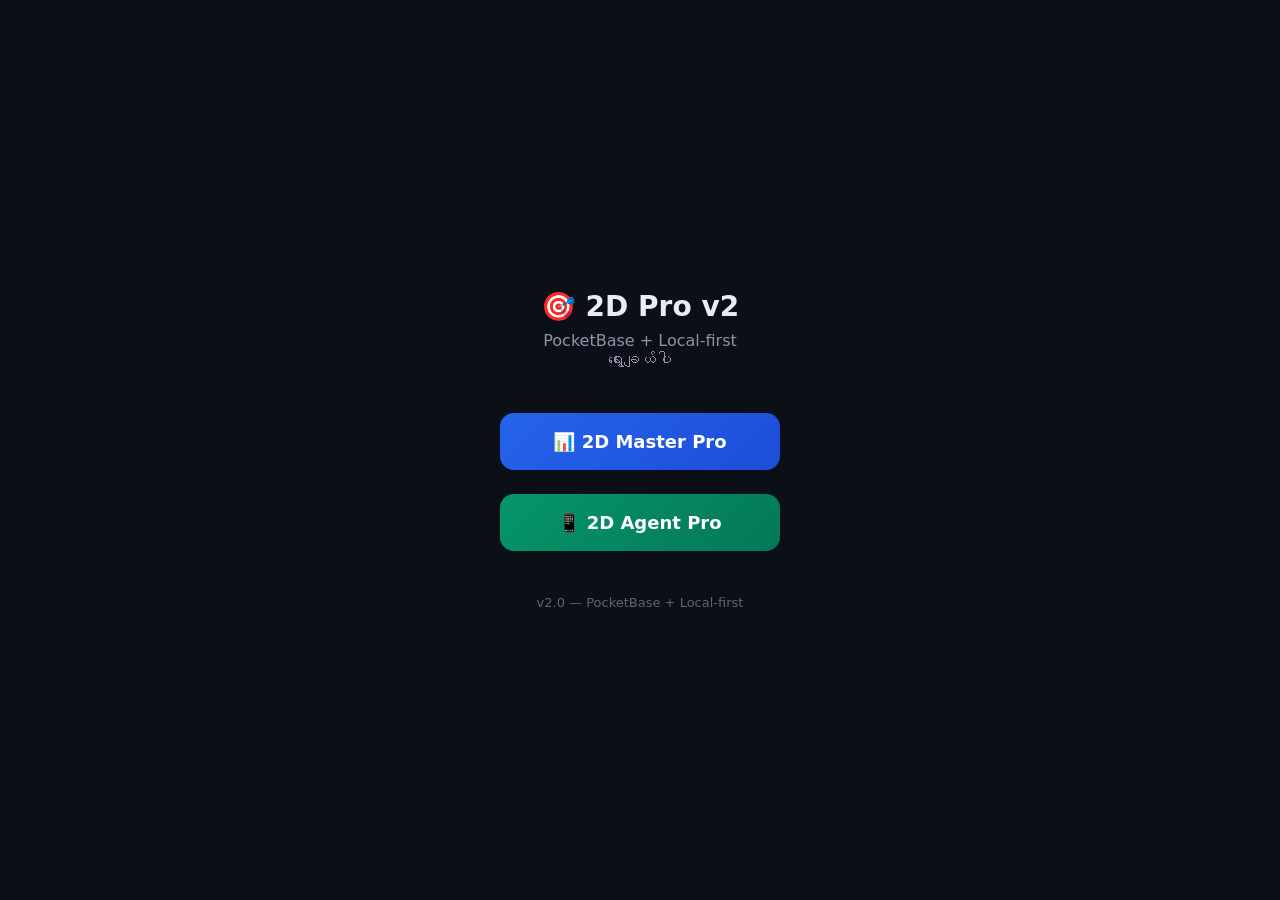
<file: index.html>
<!DOCTYPE html>
<html lang="my">
<head>
<meta charset="UTF-8">
<meta name="viewport" content="width=device-width, initial-scale=1.0">
<title>2D Pro v2</title>
<style>
*{box-sizing:border-box;margin:0;padding:0}
body{background:#0b0f17;color:#e8ecf3;font-family:system-ui,-apple-system,sans-serif;min-height:100vh;display:flex;flex-direction:column;align-items:center;justify-content:center;padding:24px}
h1{font-size:28px;margin-bottom:8px}
p{color:#8b95a7;margin-bottom:32px;text-align:center}
.btn{display:block;width:280px;max-width:90vw;padding:18px;margin:12px;border-radius:14px;text-align:center;text-decoration:none;font-size:18px;font-weight:700;transition:transform .1s}
.btn:active{transform:scale(.97)}
.master{background:linear-gradient(135deg,#2563eb,#1d4ed8);color:#fff}
.agent{background:linear-gradient(135deg,#059669,#047857);color:#fff}
.ver{margin-top:32px;color:#5b6577;font-size:13px}
</style>
</head>
<body>
<h1>🎯 2D Pro v2</h1>
<p>PocketBase + Local-first<br>ရွေးချယ်ပါ</p>
<a class="btn master" href="./master/">📊 2D Master Pro</a>
<a class="btn agent" href="./agent/">📱 2D Agent Pro</a>
<div class="ver">v2.0 — PocketBase + Local-first</div>
</body>
</html>
</file>
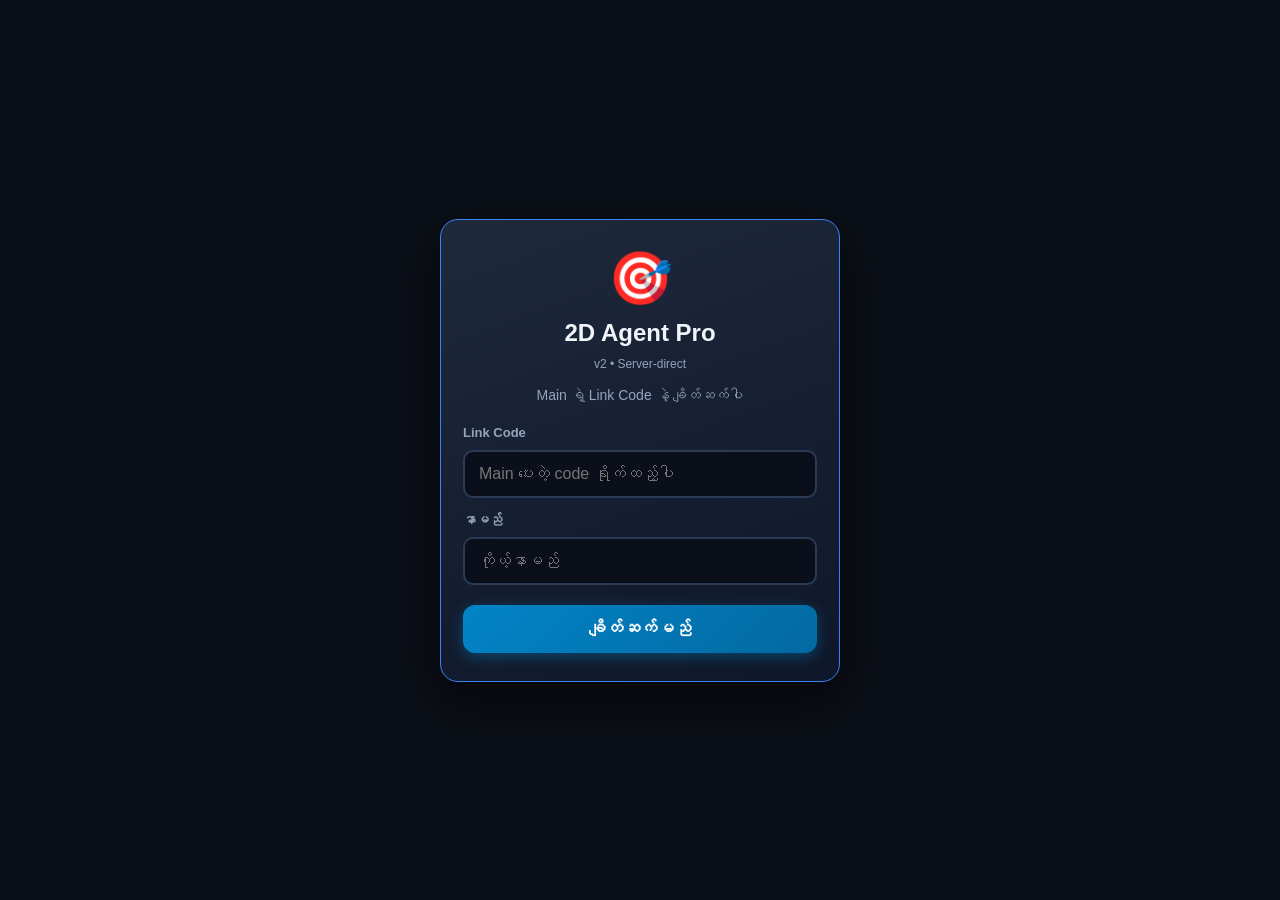
<file: agent/index.html>
<!DOCTYPE html>
<html lang="my">
<head>
<meta charset="UTF-8">
<meta name="viewport" content="width=device-width, initial-scale=1.0, maximum-scale=1.0, user-scalable=no">
<meta name="theme-color" content="#0b0f17">
<link rel="manifest" href="manifest.json">
<title>2D Agent Pro v2</title>
<link rel="stylesheet" href="style.css?v=12">
<script>
// Pho Oct 18: if app.js fails to load (bad connection), show offline screen instead of white page
window.addEventListener('load', () => {
    setTimeout(() => {
        if (!window.appReady) {
            document.getElementById('linkScreen').style.display = 'none';
            document.getElementById('page-offline').style.display = 'flex';
        }
    }, 8000);
});
</script>
</head>
<body>

<!-- ============ OFFLINE (Pho Oct 18: simple, not cluttered) ============ -->
<div id="page-offline" class="screen" style="display:none">
    <div class="offline-card">
      <img src="icon-192.png" alt="2D" class="offline-logo">
      <h1>2D Agent Pro</h1>
      <p class="offline-msg">လိုင်းမကောင်းပါ — ထပ်ကြိုးစားပါ</p>
      <div class="offline-contact">
        <a href="tel:09895985198" class="offline-btn">📞 09895985198</a>
        <a href="https://t.me/johnZt123" class="offline-btn">✈️ @johnZt123</a>
      </div>
      <button class="btn block" onclick="location.reload()">ထပ်ကြိုးစားမည်</button>
    </div>
</div>

<!-- ============ LINK SCREEN (first run) ============ -->
<div id="linkScreen" class="screen">
    <div class="link-card">
        <div class="app-logo">🎯</div>
        <h1 class="app-title">2D Agent Pro</h1>
        <p class="app-subtitle">v2 • Server-direct</p>
        <p class="link-desc">Main ရဲ့ Link Code နဲ့ ချိတ်ဆက်ပါ</p>

        <label class="field-label" for="tenantCodeInput">Link Code</label>
        <input type="text" id="tenantCodeInput" class="field-input" placeholder="Main ပေးတဲ့ code ရိုက်ထည့်ပါ" autocomplete="off" autocapitalize="off">

        <label class="field-label" for="agentNameInput">နာမည်</label>
        <input type="text" id="agentNameInput" class="field-input" placeholder="ကိုယ့်နာမည်" autocomplete="off">

        <button id="connectBtn" class="btn-primary" onclick="connectAgent()">ချိတ်ဆက်မည်</button>
        <p id="linkError" class="error-msg" hidden></p>
    </div>
</div>

<!-- ============ MAIN APP SCREEN ============ -->
<div id="appScreen" class="screen" hidden>
    <header class="app-header">
        <div class="header-left">
            <div class="agent-name" id="headerAgentName">—</div>
            <div class="tenant-name" id="headerTenantName">—</div>
        </div>
        <div class="header-right">
            <span id="syncPill" class="sync-pill" title="နှိပ်ရင် Sync လုပ်မယ်" onclick="syncNowManual()">⚪</span>
            <button class="icon-btn" onclick="toggleFormulaSheet()" title="ဖော်မြူလာ">📖</button>
            <button class="icon-btn" onclick="openSettings()" title="Settings">⚙️</button>
        </div>
    </header>

    <main class="app-main">
        <div id="reminderBar" class="reminder-bar" style="display:none"></div>
        <!-- ===== HOME SCREEN: big menu buttons ===== -->
        <section id="screen-home" class="screenpane">
            <div id="sessionBanner" class="session-banner">
                <span id="sessionBannerText">Session ရွေးနေတယ်…</span>
            </div>

            <div class="menu-grid">
                <button class="menu-card menu-entry" onclick="openScreen('entry')">
                    <span class="menu-icon">📝</span>
                    <span class="menu-label">စာရင်းသွင်းရန်</span>
                    <span class="menu-sub">ဂဏန်းရိုက် ထည့်သွင်း</span>
                </button>
                <button class="menu-card" onclick="openScreen('records')">
                    <span class="menu-icon">📋</span>
                    <span class="menu-label">စာရင်းများ</span>
                    <span class="menu-sub">ဘောက်ချာ ကြည့်ရန်</span>
                </button>
                <button class="menu-card" onclick="openScreen('players')">
                    <span class="menu-icon">👥</span>
                    <span class="menu-label">လူစာရင်း</span>
                    <span class="menu-sub" id="menuPlayersSub">—</span>
                </button>
                <button class="menu-card" onclick="openScreen('daily')">
                    <span class="menu-icon">📅</span>
                    <span class="menu-label">တနေ့စာ</span>
                    <span class="menu-sub">နေ့စဉ် စာရင်း</span>
                </button>
                <button class="menu-card" onclick="openScreen('weekly')">
                    <span class="menu-icon">📊</span>
                    <span class="menu-label">တပတ်စာ</span>
                    <span class="menu-sub">အပတ်စဉ် စာရင်း</span>
                </button>
                <button class="menu-card" onclick="openSettings()">
                    <span class="menu-icon">⚙️</span>
                    <span class="menu-label">ဆက်တင်</span>
                    <span class="menu-sub">Sync • ထွက်ရန်</span>
                </button>
            </div>
        </section>

        <!-- ===== SCREEN: ENTRY (စာရင်းသွင်းရန်) — v1 POS style ===== -->
        <section id="screen-entry" class="screenpane" hidden>
            <div class="entry-topbar">
                <button class="back-btn" onclick="goHome()">‹ ပင်မ</button>
                <select id="entrySessionSelect" class="sess-select" onchange="onEntrySessionChange(this)"></select>
                <span id="entrySyncPill" class="sync-pill">⚪</span>
            </div>

            <div class="entry-playerbar">
                <select id="entryPlayerSelect" class="field-input player-select" onchange="onEntryPlayerChange(this)" hidden>
                    <option value="">-- ထိုးသား ရွေးပါ --</option>
                </select>
                <div style="flex:1;min-width:0;position:relative;">
                <button type="button" id="entryPlayerField" class="field-input player-select" onclick="toggleEntryPlayerPanel()" style="text-align:left;width:100%;">-- ထိုးသား ရွေးပါ -- ▾</button>
                <div id="entryPlayerPanel" style="display:none;position:absolute;top:calc(100% + 4px);left:0;right:0;z-index:50;border:1px solid #334155;border-radius:8px;max-height:240px;overflow-y:auto;background:#0f172a;box-shadow:0 8px 24px rgba(0,0,0,.45);"></div>
                </div>
                <button class="top-btn kb-toggle-btn" id="entryKbToggle" type="button" onclick="toggleEntryKeyboard()" title="ကီးဘုတ် ဖွင့်/ပိတ်">⌨️</button>
                <button class="top-btn" onclick="openBoard()" title="Digital Board">📋</button>
                <button class="top-btn btn-save-top" onclick="savePendingBatch()">💾 Save</button>
            </div>


            <div id="newPlayerInline" style="display:none;gap:6px;margin:6px 0 0;">
                <input id="newPlayerNameInput" class="field-input" placeholder="လူသစ် နာမည်" onkeydown="if(event.key==='Enter')confirmInlinePlayer('entry')" style="flex:1;" />
                <button class="top-btn btn-save-top" onclick="confirmInlinePlayer('entry')">✔ ထည့်</button>
                <button class="top-btn" onclick="cancelInlinePlayer('entry')">✕</button>
            </div>

            <div class="table-container">
                <table class="pos-table">
                    <thead>
                        <tr>
                            <th style="width:30%;">ထိုးသား</th>
                            <th style="width:30%;">ဂဏန်း</th>
                            <th style="width:30%;">ပမာဏ</th>
                            <th style="width:10%;text-align:center;">×</th>
                        </tr>
                    </thead>
                    <tbody id="entryTableBody">
                        <tr><td colspan="4" class="empty-cell">စာရင်း မရှိသေးပါ။</td></tr>
                    </tbody>
                </table>
            </div>

            <div class="footer-bar">
                <span>Total: <b id="entryTotal">0</b></span>
                <span>ကွက်: <b id="entryCount">0</b></span>
            </div>

            <!-- Color formula keypad (matches v1 screenshot), toggleable -->
            <div class="keypad-panel" id="entryKeypad" hidden>
                <div class="quick-btns-grid">
                    <button class="q-btn c-blue" type="button" onclick="applyFormula('စုံမ')">စုံမ</button>
                    <button class="q-btn c-cyan" type="button" onclick="applyFormula('မစုံ')">မစုံ</button>
                    <button class="q-btn c-blue" type="button" onclick="applyFormula('ထိပ်')">ထိပ်</button>
                    <button class="q-btn c-lblue" type="button" onclick="applyFormula('နောက်')">နောက်</button>
                    <button class="q-btn c-green" type="button" onclick="applyFormula('ပတ်')">ပတ်</button>
                    <button class="q-btn c-orange" type="button" onclick="applyFormula('ပူး')">ပူး</button>
                    <button class="q-btn c-pink" type="button" onclick="applyFormula('ပါဝါ')">ပါဝါ</button>
                    <button class="q-btn c-lpink" type="button" onclick="applyFormula('နက္ခတ်')">နက္ခတ်</button>
                    <button class="q-btn c-rose" type="button" onclick="applyFormula('ဘရိတ်')">ဘရိတ်</button>
                    <button class="q-btn c-peach" type="button" onclick="applyFormula('ခွေ')">ခွေ</button>
                    <button class="q-btn c-yellow" type="button" onclick="applyFormula('ခွေပူးပါ')">ခွေပူးပါ</button>
                    <button class="q-btn c-yellow" type="button" onclick="applyFormula('ညီအစ်ကို')">ညီအစ်ကို</button>
                    <button class="q-btn c-dorange" type="button" onclick="applyFormula('စုံစုံ')">စုံစုံ</button>
                    <button class="q-btn c-dgreen" type="button" onclick="applyFormula('မမ')">မမ</button>
                </div>

                <div class="input-row-3box">
                    <div class="box-wrap"><input type="text" id="boxNo" class="mbox active-box" placeholder="ဂဏန်း" readonly onclick="setFocusBox('no')"></div>
                    <div class="box-wrap"><input type="text" id="boxAmt" class="mbox" placeholder="ဒဲ့" readonly onclick="setFocusBox('amt')"></div>
                    <div class="box-wrap"><input type="text" id="boxRev" class="mbox" placeholder="အပြန်" readonly onclick="setFocusBox('rev')"></div>
                    <button class="btn-r-box" type="button" onclick="toggleRVal()">R</button>
                </div>

                <div class="numpad-grid-wrapper">
                    <div class="numpad">
                        <button class="num-btn" type="button" onclick="appendNum('1')">1</button>
                        <button class="num-btn" type="button" onclick="appendNum('2')">2</button>
                        <button class="num-btn" type="button" onclick="appendNum('3')">3</button>
                        <button class="num-btn" type="button" onclick="appendNum('4')">4</button>
                        <button class="num-btn" type="button" onclick="appendNum('5')">5</button>
                        <button class="num-btn" type="button" onclick="appendNum('6')">6</button>
                        <button class="num-btn" type="button" onclick="appendNum('7')">7</button>
                        <button class="num-btn" type="button" onclick="appendNum('8')">8</button>
                        <button class="num-btn" type="button" onclick="appendNum('9')">9</button>
                        <button class="num-btn" type="button" onclick="appendNum('00')">00</button>
                        <button class="num-btn" type="button" onclick="appendNum('0')">0</button>
                        <button class="num-btn" type="button" onclick="backspaceNum()">⌫</button>
                    </div>
                    <button class="num-btn submit-btn" type="button" onclick="submitEntry()">ထည့်မည်</button>
                </div>
            </div>
</section>

        <!-- ===== SCREEN: RECORDS (စာရင်းများ — batches by player) ===== -->
        <section id="screen-records" class="screenpane" hidden>
            <div class="screen-head">
                <button class="back-btn" onclick="goHome()">‹ ပင်မ</button>
                <h2>📋 စာရင်းများ</h2>
                <span></span>
            </div>
            <label class="field-label" for="recordsPlayer">လူ ရွေးပါ</label>
            <select id="recordsPlayer" class="field-input" onchange="renderRecordsView()"></select>
            <label class="field-label" for="recordsSession">Session</label>
            <select id="recordsSession" class="field-input" onchange="renderRecordsView()"></select>
            <div class="voucher-actions">
                <button class="btn-action" onclick="copyVoucher()">📋 Copy</button>
                <button class="btn-action" onclick="printVoucher()">🖨️ Print</button>
                <button class="btn-action" onclick="shareVoucher()">📤 Share</button>
            </div>
            <div id="recordsViewContent" class="voucher-content"></div>
        </section>

        <!-- ===== SCREEN: PLAYERS ===== -->
        <section id="screen-players" class="screenpane" hidden>
            <div class="screen-head">
                <button class="back-btn" onclick="goHome()">‹ ပင်မ</button>
                <h2>👥 လူစာရင်း</h2>
                <button class="btn-add" onclick="openPlayerModal()">＋ အသစ်</button>
            </div>
            <div id="playersList" class="records-list"></div>
            <div id="playersEmpty" class="empty-state" hidden>
                လူ မရှိသေးပါ<br><span>＋ အသစ် နှိပ်၍ ထည့်ပါ</span>
            </div>
        </section>

        <!-- ===== SCREEN: DAILY ===== -->
        <section id="screen-daily" class="screenpane" hidden>
            <div class="screen-head">
                <button class="back-btn" onclick="goHome()">‹ ပင်မ</button>
                <h2>📅 တနေ့စာ</h2>
                <span></span>
            </div>
            <input type="date" id="dailyDate" class="field-input" onchange="renderDaily()">
            <select id="dailyPlayer" class="field-input" onchange="renderDaily()" style="margin-top:8px">
                <option value="__all">-- အားလုံး --</option>
            </select>
            <div id="dailyContent" class="daily-content"></div>
        </section>

        <!-- ===== SCREEN: WEEKLY ===== -->
        <section id="screen-weekly" class="screenpane" hidden>
            <div class="screen-head">
                <button class="back-btn" onclick="goHome()">‹ ပင်မ</button>
                <h2>📊 တပတ်စာ</h2>
                <span></span>
            </div>
            <div class="week-nav">
                <button class="week-btn" onclick="changeWeek(-1)">‹</button>
                <span id="weekLabel" class="week-label">—</span>
                <button class="week-btn" onclick="changeWeek(1)">›</button>
                <button class="week-btn week-today" onclick="changeWeek(0)">ဒီအပတ်</button>
            </div>
            <div id="weeklyContent" class="weekly-content"></div>
        </section>
    </main>
</div>

<!-- ============ FORMULA SHEET (notice board) ============ -->
<div id="formulaSheet" class="modal" hidden onclick="if(event.target===this)toggleFormulaSheet()">
    <div class="formula-sheet-card">
        <div class="board-title">
            <span>📖 ဖော်မြူလာ အသုံးပြုပုံ လမ်းညွှန်</span>
            <span class="close-x" onclick="toggleFormulaSheet()">✕</span>
        </div>
        <div class="formula-guide-body">
            <div><b>ဒဲ့ / အသွားအပြန်:</b> <code>12</code> = ဒဲ့, <code>12R</code> / <code>12အာ</code> / <code>12@</code> = 12, 21 (အသွားအပြန်)</div>
            <div><b>1. ထိပ် (ဥပမာ - 5ထိပ်):</b> 50 မှ 59 ထိ (၁၀ ကွက်). <code>6.4.5ထိပ်</code> = ၃၀ ကွက်</div>
            <div><b>2. နောက် (ဥပမာ - 5နောက်):</b> 05 မှ 95 ထိ (၁၀ ကွက်)</div>
            <div><b>3. ပတ် / အပါ / အပတ် / ပါ (ဥပမာ - 5ပတ်):</b> ထိပ်နှင့်နောက် အားလုံး (၁၉ ကွက်) — ၄ မျိုး အတူတူ</div>
            <div><b>4. အပူး / ပူး:</b> 00, 11, 22, 33, 44, 55, 66, 77, 88, 99 (၁၀ ကွက်)</div>
            <div><b>5. ပါဝါ:</b> 05, 50, 16, 61, 27, 72, 38, 83, 49, 94 (၁၀ ကွက်)</div>
            <div><b>6. ဘရိတ် / BK (ဥပမာ - 2ဘရိတ်):</b> ပေါင်းခြင်း ၂ သို့မဟုတ် ၁၂ ဖြစ်သော ဂဏန်းများ. <code>570BK</code> = ၃၀ ကွက်</div>
            <div><b>7. ခွေ / အခွေ (ဥပမာ - 123ခွေ):</b> ရွေးထားသောဂဏန်းများဖြင့် အပြန်အလှန်, အပူးမပါ (၆ ကွက်)</div>
            <div><b>8. ခွေပူး / ခွေပူးပါ / အခွေအပူး (ဥပမာ - 123ခွေပူး):</b> အပူးများပါ အပါအဝင် (၉ ကွက်)</div>
            <div><b>9. နက္ခတ်:</b> 07, 18, 24, 53, 69, 70, 81, 42, 35, 96 (၁၀ ကွက်)</div>
            <div><b>10. စုံစုံ၊ မမ၊ စုံမ၊ မစုံ:</b> သက်ဆိုင်ရာ စုံ/မ ဂဏန်းစုံများ</div>
            <div><b>11. ညီအစ်ကို:</b> 01, 12, 23 ကဲ့သို့ ဂဏန်းကပ် ကွက်များ</div>
            <div><b>12. ဂဏန်းတလုံး (ဥပမာ - 4-5-6):</b> တစ်လုံးချင်း အပါ ဖြစ်မည် (၅၇ ကွက်)</div>
            <div class="guide-board">
                <b>📋 Board တွင် ငွေတွဲရိုက်နည်း:</b><br>
                <code>12=500</code> · <code>12 500</code> · <code>12/500</code> · <code>12,500</code> · <code>12-500</code><br>
                <code>12=500r200</code> / <code>12=500@200</code> = ဒဲ့ 500, အပြန် 200<br>
                <code>12,13,14 500r100</code> = သုံးကွက် ဒဲ့ 500, အပြန် 100<br>
                <code>6ထိပ်7000@3000</code> = ထိပ် 7000, နောက် 3000
            </div>
            <div class="guide-notice" style="margin-top:10px;padding:8px;background:#1a2332;border:1px solid #2a3a52;border-radius:6px;color:#e0e0e0;">
              <b>✅✅ သတိပြုရန်:</b><br>
              (ပတ်/ပါ/အပါ) — အတူတူ<br>
              (ပူး/အပူး) — အတူတူ<br>
              (ခွေ/အခွေ) → ပူး မ ပါ (20 ကွက်)<br>
              (ခွေပူး/ခွေပူးပါ/အခွေအပူး/အခွေပူးပါ) = ပူး ပါ (25 ကွက်)<br>
              (R/r/အာ/@) — အတူတူ (အသွားအပြန်)<br>
              <br>
              <b>ဂဏန်း ၂ ခု ကြား:</b> <code>-</code> <code>,</code> <code>.</code> <code>/</code> — အတူတူ<br>
              <b>ဂဏန်း နှင့် ငွေ ကြား:</b> <code>=</code> space — အတူတူ
            </div>
        </div>
    </div>
</div>

<!-- ============ DIGITAL BOARD MODAL (paste/type alternative) ============ -->
<div id="boardModal" class="modal" hidden>
    <div class="board-card">
        <div class="board-title">
            <span>📋 ဒစ်ဂျစ်တယ် ဘုတ်</span>
            <span class="close-x" onclick="closeBoard()">✕</span>
        </div>

        <div class="board-player-row" style="position:relative;">
            <label class="field-label" for="boardPlayer">🧍 ဘယ်သူ့အတွက်</label>
            <select id="boardPlayer" class="field-input" onchange="onBoardPlayerChange(this)" hidden></select>
            <button type="button" id="boardPlayerField" class="field-input" onclick="toggleBoardPlayerPanel()" style="text-align:left;">-- ထိုးသား ရွေးပါ -- ▾</button>
            <div id="boardPlayerPanel" style="display:none;position:absolute;top:calc(100% + 4px);left:0;right:0;z-index:50;border:1px solid #334155;border-radius:8px;max-height:240px;overflow-y:auto;background:#0f172a;box-shadow:0 8px 24px rgba(0,0,0,.45);"></div>
        </div>


        <div id="boardNewPlayerInline" style="display:none;gap:6px;margin:6px 0 0;">
            <input id="boardNewNameInput" class="field-input" placeholder="လူသစ် နာမည်" onkeydown="if(event.key==='Enter')confirmInlinePlayer('board')" style="flex:1;" />
            <button class="btn-save" onclick="confirmInlinePlayer('board')">✔ ထည့်</button>
            <button class="btn-back" onclick="cancelInlinePlayer('board')">✕</button>
        </div>

        <div class="board-textarea-wrap">
            <textarea id="boardTextarea" class="board-textarea" placeholder="ဥပမာ:&#10;12=500&#10;34r 1000&#10;6ထိပ် 7000&#10;ဒါမှမဟုတ် paste လုပ်ပါ…"></textarea>
        </div>

        <div id="boardPreview" class="board-preview" hidden></div>

        <div class="board-btns">
            <button class="btn-back" onclick="clearBoard()">အကုန်ဖျက်</button>
            <button class="btn-paste" onclick="pasteToBoard()">Paste</button>
            <button class="btn-save" onclick="saveBoard()">💾 Save</button>
        </div>
    </div>
</div>

<!-- ============ PLAYER MODAL ============ -->
<div id="playerModal" class="modal" hidden>
    <div class="settings-card">
        <div class="board-title">
            <span id="playerModalTitle">👥 လူအသစ်</span>
            <span class="close-x" onclick="closePlayerModal()">✕</span>
        </div>
        <div>
            <label class="field-label" for="playerNameInput">နာမည်</label>
            <input type="text" id="playerNameInput" class="field-input" placeholder="လူနာမည်" autocomplete="off">
        </div>
        <div>
            <label class="field-label" for="playerPhoneInput">ဖုန်း (မဖြစ်မနေ မဟုတ်)</label>
            <input type="tel" id="playerPhoneInput" class="field-input" placeholder="09xxxxxxxxx" autocomplete="off">
        </div>
        <div>
            <label class="field-label" for="playerCommInput">ကော် %</label>
            <input type="number" id="playerCommInput" class="field-input" placeholder="10" min="0" max="100" step="any" autocomplete="off">
        </div>
        <div>
            <label class="field-label" for="playerMultInput">အပေါက်အဆ</label>
            <input type="number" id="playerMultInput" class="field-input" placeholder="80" min="0" step="any" autocomplete="off">
        </div>
        <button class="btn-primary" onclick="savePlayer()">💾 သိမ်းမည်</button>
    </div>
</div>

<!-- ============ EDIT RECORD MODAL ============ -->
<div id="editModal" class="modal" hidden>
    <div class="settings-card">
        <div class="board-title">
            <span>✏️ စာရင်း ပြင်မည်</span>
            <span class="close-x" onclick="closeEditModal()">✕</span>
        </div>
        <div>
            <label class="field-label" for="editNumberInput">နံပါတ်</label>
            <input type="text" id="editNumberInput" class="field-input" inputmode="numeric" maxlength="2" placeholder="00-99">
        </div>
        <div>
            <label class="field-label" for="editAmountInput">ငွေ</label>
            <input type="number" id="editAmountInput" class="field-input" inputmode="numeric" placeholder="ငွေပမာဏ">
        </div>
        <button class="btn-primary" onclick="saveEditRecord()">💾 သိမ်းမည်</button>
    </div>
</div>

<!-- ============ BATCH DETAIL MODAL ============ -->
<div id="batchDetailModal" class="modal" hidden>
    <div class="settings-card detail-card">
        <div class="board-title">
            <span id="batchDetailTitle">🧾</span>
            <span class="close-x" onclick="closeBatchDetail()">✕</span>
        </div>
        <div id="batchDetailList" class="records-list"></div>
    </div>
</div>

<!-- ============ SETTINGS MODAL ============ -->
<div id="settingsModal" class="modal" hidden>
    <div class="settings-card">
        <div class="board-title">
            <span>⚙️ Settings</span>
            <span class="close-x" onclick="closeSettings()">✕</span>
        </div>
        <div class="settings-row">
            <span>Link Code</span>
            <b id="settingsTenantCode">—</b>
        </div>
        <div class="settings-row">
            <span>နာမည်</span>
            <b id="settingsAgentName">—</b>
        </div>
        <div class="settings-row">
            <span>Sync</span>
            <b id="settingsSyncState">—</b>
        </div>
        <div class="settings-row">
            <span>App Version</span>
            <b>v169</b>
        </div>
        <button class="btn-danger-outline" onclick="syncNowManual()">🔄 အခု Sync လုပ်မည်</button>
        <button class="btn-danger-outline" onclick="disconnectAgent()">🚪 ထွက်မည် (unlink)</button>
        <button class="btn-danger-outline" onclick="resetAgentApp()" style="margin-top:8px">🔄 App Reset (cache ရှင်း)</button>
    </div>
</div>

<script type="module" src="app.js?v=v169"></script>

<!-- Floating scroll-to-top button -->
<button id="scrollTopBtn" class="scroll-top" onclick="scrollToTop()" hidden aria-label="အပေါ်တက်">⬆️</button>

<!-- Print-only receipt area -->
<div id="printArea" class="print-area" aria-hidden="true"></div>

</body>
</html>
</file>
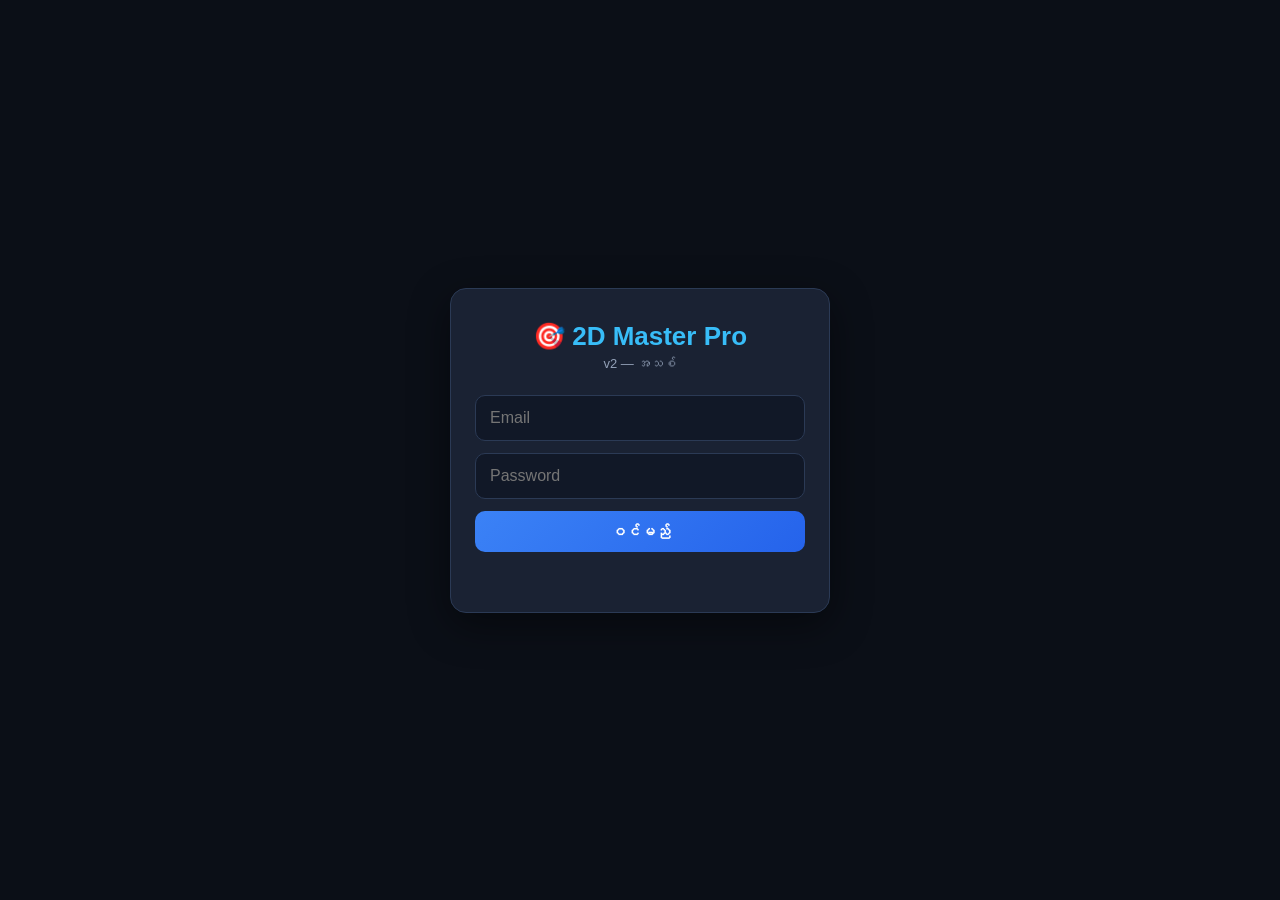
<file: master/index.html>
<!DOCTYPE html>
<html lang="my">
<head>
<meta charset="UTF-8">
<meta name="viewport" content="width=device-width, initial-scale=1.0, maximum-scale=1.0, user-scalable=no">
<meta name="theme-color" content="#0b0f17">
<title>2D Master Pro v2</title>
<link rel="stylesheet" href="style.css?v=16">
<link rel="manifest" href="manifest.json">
<link rel="apple-touch-icon" href="icon-192.png">
<script>
if ('serviceWorker' in navigator) {
    window.addEventListener('load', () => navigator.serviceWorker.register('sw.js').catch(() => {}));
}
// Pho Oct 18: if app.js fails to load (bad connection), show offline screen instead of white page
window.addEventListener('load', () => {
    setTimeout(() => {
        if (!window.appReady) {
            document.getElementById('page-login').style.display = 'none';
            document.getElementById('page-offline').style.display = 'flex';
        }
    }, 8000);
});
</script>
</head>
<body>
<div id="app">

  <!-- ============ OFFLINE (Pho Oct 18: simple, not cluttered) ============ -->
  <div id="page-offline" class="page" style="display:none">
    <div class="offline-card">
      <img src="icon-192.png" alt="2D" class="offline-logo">
      <h1>2D Master Pro</h1>
      <p class="offline-msg">လိုင်းမကောင်းပါ — ထပ်ကြိုးစားပါ</p>
      <div class="offline-contact">
        <a href="tel:09895985198" class="offline-btn">📞 09895985198</a>
        <a href="https://t.me/johnZt123" class="offline-btn">✈️ @johnZt123</a>
      </div>
      <button class="btn block" onclick="location.reload()">ထပ်ကြိုးစားမည်</button>
    </div>
  </div>

  <!-- ============ LOGIN ============ -->
  <div id="page-login" class="page active">
    <div class="login-card">
      <h1>🎯 2D Master Pro</h1>
      <p class="sub">v2 — အသစ်</p>
      <input id="loginEmail" type="email" placeholder="Email" autocomplete="username">
      <input id="loginPass" type="password" placeholder="Password" autocomplete="current-password">
      <button id="loginBtn" class="btn block">ဝင်မည်</button>
      <div id="loginError"></div>
    </div>
  </div>

  <!-- ============ MAIN ============ -->
  <div id="page-main" class="page">
    <header class="topbar">
      <div class="topbar-left">
        <button class="menu-icon" onclick="toggleDrawer()" aria-label="မီနူး">☰</button>
        <span class="title">🎯 2D Master Pro</span>
        <span id="shopChip" style="display:none;margin-left:8px;padding:2px 8px;border-radius:999px;background:#3f2d06;color:#fcd34d;border:1px solid #92600a;font-size:12px;font-weight:bold;white-space:nowrap"></span>
      </div>
      <div class="topbar-right">
        <button id="backBtn" class="hdr-back-btn" onclick="goBack()" aria-label="နောက်ပြန်" style="display:none">←</button>
        <span id="syncPill" class="off" title="နှိပ်ရင် Sync လုပ်မယ်" onclick="syncNowManual()">⏳</span>
      </div>
    </header>
    <div class="drawer-backdrop" id="drawerBackdrop" onclick="closeDrawer()"></div>
    <aside class="sidebar" id="sidebar">
      <div class="sidebar-header">
        <h3>🌟 2D Master Pro</h3>
        <p>v2</p>
      </div>
      <div class="sidebar-menu">
        <div class="menu-link" onclick="goDrawer('home')"><span>🏠</span><span>ပင်မစာမျက်နှာ (Home)</span></div>
        <div class="menu-link" onclick="goDrawer('sessions')"><span>⭐</span><span>ကစားပွဲစဉ်များ</span></div>
        <div class="menu-link" onclick="goDrawer('ledger')"><span>📊</span><span>လယ်ဂျာ</span></div>
        <div class="menu-link" onclick="goDrawer('agents')"><span>👥</span><span>လူအသစ်စာရင်းသွင်းရန်</span></div>
        <div class="menu-link" onclick="goDrawer('formula')"><span>🧮</span><span>ဖော်မြူလာ</span></div>
        <div class="menu-link" onclick="goDrawer('daily')"><span>📅</span><span>တစ်နေ့စာစာရင်းချုပ်</span></div>
        <div class="menu-link" onclick="goDrawer('weekly')"><span>📈</span><span>တပတ်စာစာရင်းချုပ်</span></div>
        <div class="menu-link" onclick="goDrawer('winning')"><span>🎯</span><span>ပေါက်သီး</span></div>
        <div class="menu-link" onclick="goDrawer('settings')"><span>⚙️</span><span>ဆက်တင်များ</span></div>
        <div class="menu-link" onclick="doLogout()"><span>🚪</span><span>အကောင့်ထွက်ရန်</span></div>
        <div class="linkcode-box">
          <div class="lc-label">👥 Agent များ</div>
          <div class="small muted">Settings → 👥 Agent များ မှာ code တွေ ကြည့်ပါ</div>
        </div>
      </div>
    </aside>
    <main>
      <div id="reminderBar" class="reminder-bar" style="display:none"></div>
      <section id="tab-home" class="tabpane active">
        <div class="muted" id="trialBanner2d" style="display:none;text-align:center"></div>
        <div class="menu-grid">
          <button class="menu-card" onclick="switchTab('sessions')">
            <span class="menu-icon">⭐</span>
            <span class="menu-label">ကစားပွဲစဉ်များ</span>
            <span class="menu-sub">Session စီမံခန့်ခွဲရန်</span>
          </button>
          <button class="menu-card" onclick="switchTab('ledger')">
            <span class="menu-icon">📊</span>
            <span class="menu-label">လယ်ဂျာ</span>
            <span class="menu-sub">00-99 စာရင်းဇယား</span>
          </button>
          <button class="menu-card" onclick="switchTab('agents')">
            <span class="menu-icon">👥</span>
            <span class="menu-label">လူအသစ်စာရင်းသွင်းရန်</span>
            <span class="menu-sub">Agent စာရင်း</span>
          </button>
          <button class="menu-card" onclick="switchTab('formula')">
            <span class="menu-icon">🧮</span>
            <span class="menu-label">ဖော်မြူလာ</span>
            <span class="menu-sub">အသုံးပြုပုံ လမ်းညွှန်</span>
          </button>
          <button class="menu-card" onclick="switchTab('daily')">
            <span class="menu-icon">📅</span>
            <span class="menu-label">တစ်နေ့စာစာရင်းချုပ်</span>
            <span class="menu-sub">နေ့စဉ် စာရင်းချုပ်</span>
          </button>
          <button class="menu-card" onclick="switchTab('weekly')">
            <span class="menu-icon">📈</span>
            <span class="menu-label">တပတ်စာစာရင်းချုပ်</span>
            <span class="menu-sub">အပတ်စဉ် စာရင်း</span>
          </button>
          <button class="menu-card" onclick="switchTab('winning')">
            <span class="menu-icon">🎯</span>
            <span class="menu-label">ပေါက်သီး</span>
            <span class="menu-sub">အနိုင်ဂဏန်း</span>
          </button>
          <button class="menu-card" onclick="switchTab('settings')">
            <span class="menu-icon">⚙️</span>
            <span class="menu-label">ဆက်တင်များ</span>
            <span class="menu-sub">Sync • ဆာဗာ • ထွက်ရန်</span>
          </button>
        </div>
      </section>
      <section id="tab-sessions" class="tabpane">
        <div id="sessionList"></div>
        <button id="fabSession" class="fab">+</button>
      </section>

      <!-- ===== TAB: ENTRY (ထိုးကွက် — Agent-style) ===== -->
      <section id="tab-entry" class="tabpane">
        <div class="entry-topbar">
          <button class="back-btn" onclick="switchTab('sessions')">‹ ပွဲများ</button>
          <span id="entrySessionLabel" class="sess-label">Session</span>
        </div>

        <div class="entry-playerbar">
          <select id="entryPlayerSelect" class="field-input player-select">
            <option value="">-- လူ ရွေးပါ --</option>
          </select>
          <button class="top-btn kb-toggle-btn" id="entryKbToggle" type="button" onclick="toggleEntryKeyboard()" title="ကီးဘုတ် ဖွင့်/ပိတ်">⌨️</button>
          <button class="top-btn" type="button" onclick="openEntryBoard()" title="Digital Board">📋</button>
          <button class="top-btn btn-save-top" type="button" onclick="saveEntryBatch()">💾 Save</button>
        </div>

        <div class="table-container">
          <table class="pos-table">
            <thead>
              <tr>
                <th style="width:30%;">ထိုးသား</th>
                <th style="width:30%;">ဂဏန်း</th>
                <th style="width:30%;">ပမာဏ</th>
                <th style="width:10%;text-align:center;">×</th>
              </tr>
            </thead>
            <tbody id="entryTableBody">
              <tr><td colspan="4" class="empty-cell">စာရင်း မရှိသေးပါ။</td></tr>
            </tbody>
          </table>
        </div>

        <div class="footer-bar">
          <span>Total: <b id="entryTotal">0</b></span>
          <span>ကွက်: <b id="entryCount">0</b></span>
        </div>

      </section>
      <section id="tab-ledger" class="tabpane">
        <div id="ledgerHead"></div>
        <div class="ledger-summary" id="ledgerSummary">
          <div class="sumbox"><div class="lbl">စုစုပေါင်း</div><div class="val" id="ledgerTotal">0</div></div>
          <div class="sumbox sumbox-tap" id="limitBox" onclick="openLimitDialog()"><div class="lbl">အကွက်</div><div class="val" id="ledgerBoxes">0</div></div>
        </div>
        <div id="ledgerGrid"></div>
      </section>
      <section id="tab-agents" class="tabpane">
        <div class="card"><div class="row"><b>Agent စာရင်း</b><button id="addAgentBtn" class="btn small">+ အသစ်</button></div></div>
        <div id="agentList" class="card"></div>
      </section>
      <section id="tab-formula" class="tabpane">
        <div class="card formula-guide">
          <h3 class="guide-title">📖 ဖော်မြူလာ အသုံးပြုပုံ လမ်းညွှန်</h3>
          <div class="guide-body">
            <div><b>ဒဲ့ / အသွားအပြန်:</b> <code>12</code> = ဒဲ့, <code>12R</code> / <code>12အာ</code> / <code>12@</code> = 12, 21 (အသွားအပြန်)</div>
            <div><b>1. ထိပ် (ဥပမာ - 5ထိပ်):</b> 50 မှ 59 ထိ (၁၀ ကွက်). <code>6.4.5ထိပ်</code> = ၃၀ ကွက်</div>
            <div><b>2. နောက် (ဥပမာ - 5နောက်):</b> 05 မှ 95 ထိ (၁၀ ကွက်)</div>
            <div><b>3. ပတ် / အပါ / အပတ် / ပါ (ဥပမာ - 5ပတ်):</b> ထိပ်နှင့်နောက် အားလုံး (၁၉ ကွက်) — ၄ မျိုး အတူတူ</div>
            <div><b>4. အပူး / ပူး:</b> 00, 11, 22, 33, 44, 55, 66, 77, 88, 99 (၁၀ ကွက်)</div>
            <div><b>5. ပါဝါ:</b> 05, 50, 16, 61, 27, 72, 38, 83, 49, 94 (၁၀ ကွက်)</div>
            <div><b>6. ဘရိတ် / BK (ဥပမာ - 2ဘရိတ်):</b> ပေါင်းခြင်း ၂ သို့မဟုတ် ၁၂ ဖြစ်သော ဂဏန်းများ. <code>570BK</code> = ၃၀ ကွက်</div>
            <div><b>7. ခွေ / အခွေ (ဥပမာ - 123ခွေ):</b> ရွေးထားသောဂဏန်းများဖြင့် အပြန်အလှန်, အပူးမပါ (၆ ကွက်)</div>
            <div><b>8. ခွေပူး / ခွေပူးပါ / အခွေအပူး (ဥပမာ - 123ခွေပူး):</b> အပူးများပါ အပါအဝင် (၉ ကွက်)</div>
            <div><b>9. နက္ခတ်:</b> 07, 18, 24, 53, 69, 70, 81, 42, 35, 96 (၁၀ ကွက်)</div>
            <div><b>10. စုံစုံ၊ မမ၊ စုံမ၊ မစုံ:</b> သက်ဆိုင်ရာ စုံ/မ ဂဏန်းစုံများ</div>
            <div><b>11. ညီအစ်ကို:</b> 01, 12, 23 ကဲ့သို့ ဂဏန်းကပ် ကွက်များ</div>
            <div><b>12. ဂဏန်းတလုံး (ဥပမာ - 4-5-6):</b> တစ်လုံးချင်း အပါ ဖြစ်မည် (၅၇ ကွက်)</div>
            <div class="guide-board">
              <b>📋 Board တွင် ငွေတွဲရိုက်နည်း:</b><br>
              <code>12=500</code> · <code>12 500</code> · <code>12/500</code> · <code>12,500</code> · <code>12-500</code><br>
              <code>12=500r200</code> / <code>12=500@200</code> = ဒဲ့ 500, အပြန် 200<br>
              <code>12,13,14 500r100</code> = သုံးကွက် ဒဲ့ 500, အပြန် 100<br>
              <code>6ထိပ်7000@3000</code> = ထိပ် 7000, နောက် 3000
            </div>
            <div class="guide-notice" style="margin-top:10px;padding:8px;background:#1a2332;border:1px solid #2a3a52;border-radius:6px;color:#e0e0e0;">
              <b>✅✅ သတိပြုရန်:</b><br>
              (ပတ်/ပါ/အပါ) — အတူတူ<br>
              (ပူး/အပူး) — အတူတူ<br>
              (ခွေ/အခွေ) → ပူး မ ပါ (20 ကွက်)<br>
              (ခွေပူး/ခွေပူးပါ/အခွေအပူး/အခွေပူးပါ) = ပူး ပါ (25 ကွက်)<br>
              (R/r/အာ/@) — အတူတူ (အသွားအပြန်)<br>
              <br>
              <b>ဂဏန်း ၂ ခု ကြား:</b> <code>-</code> <code>,</code> <code>.</code> <code>/</code> — အတူတူ<br>
              <b>ဂဏန်း နှင့် ငွေ ကြား:</b> <code>=</code> space — အတူတူ
            </div>
          </div>
        </div>
      </section>
      <section id="tab-daily" class="tabpane">
        <div class="card">
          <div class="row"><b>📅 တစ်နေ့စာစာရင်းချုပ်</b>
            <input type="date" id="homeDailyDate" class="input" style="max-width:160px">
          </div>
          <div id="homeDailyBody" style="margin-top:8px"></div>
        </div>
      </section>
      <section id="tab-vouchers" class="tabpane">
        <div class="card">
          <div class="row"><b>🧾 ဘောက်ချာများ</b></div>
          <div class="field mt">
            <label>ပွဲ</label>
            <select id="voucherSession"></select>
          </div>
          <div class="field">
            <label>ထိုးသား</label>
            <select id="voucherPerson"><option value="__all">အားလုံး</option></select>
          </div>
          <div class="btn-grid">
            <button class="btn small gray" id="voucherCopyBtn">📋 ကူးရန်</button>
            <button class="btn small gray" id="voucherPrintBtn">🖨️ Print</button>
            <button class="btn small gray" id="voucherShareBtn">📤 Share</button>
          </div>
        </div>
        <div id="voucherContent"></div>
      </section>
      <section id="tab-akan" class="tabpane">
        <div class="card">
          <div class="row"><b>🔴 အကျွံဂဏန်းများ</b><span class="small muted" id="overLimitLabel"></span></div>
          <div class="small muted mt">Limit ကျော်တဲ့ ဂဏန်းတွေ — ပိုနေတာကို တခြားဒိုင်မှာ သွားကန်ဖို့</div>
          <div class="field mt">
            <label>ပွဲ</label>
            <div id="overSessionLabel" class="sess-label">Session</div>
          </div>
          <div class="field mt">
            <label>အကန်ဒိုင်</label>
            <select id="overBookieSelect"><option value="">-- အကန်ဒိုင်ရွေးရန် --</option></select>
          </div>
          <div class="btn-grid">
            <button class="btn small gray" id="overCopyBtn">📋 အကျွံစာရင်း ကူးရန်</button>
            <button class="btn small" id="overToAkanBtn">🔄 အကန်ဒိုင်သို့ ပို့ရန်</button>
          </div>
        </div>
        <div id="overContent"></div>
      </section>
      <section id="tab-akandain" class="tabpane">
        <div class="entry-topbar">
          <button class="back-btn" onclick="switchTab('sessions')">‹ ပွဲများ</button>
          <span id="akanSessionLabel" class="sess-label">Session</span>
          <span class="out-badge">⬆️ အထွက်</span>
        </div>

        <div class="entry-playerbar">
          <select id="akanBookieSelect" class="field-input player-select">
            <option value="">-- အကန်ဒိုင်ရွေးရန် --</option>
          </select>
          <button class="top-btn kb-toggle-btn" id="akanKbToggle" type="button" onclick="toggleAkanKeyboard()" title="ကီးဘုတ် ဖွင့်/ပိတ်">⌨️</button>
          <button class="top-btn" type="button" onclick="openAkanBoard()" title="Digital Board">📋</button>
          <button class="top-btn btn-save-top" type="button" onclick="saveAkanBatch()">💾 Save</button>
        </div>

        <div class="table-container akan-table">
          <table class="pos-table">
            <thead>
              <tr>
                <th style="width:30%;">ဒိုင် ⬆️</th>
                <th style="width:30%;">ဂဏန်း</th>
                <th style="width:30%;">ပမာဏ</th>
                <th style="width:10%;text-align:center;">×</th>
              </tr>
            </thead>
            <tbody id="akanTableBody">
              <tr><td colspan="4" class="empty-cell">စာရင်း မရှိသေးပါ။</td></tr>
            </tbody>
          </table>
        </div>

        <div class="footer-bar akan-footer">
          <span>အထွက် Total: <b id="akanTotal">0</b></span>
          <span>ကွက်: <b id="akanCount">0</b></span>
        </div>

      </section>
      <section id="tab-weekly" class="tabpane">
        <div class="card">
          <div class="row" style="justify-content:space-between;align-items:center">
            <b>📊 တပတ်စာစာရင်းချုပ်</b>
            <div>
              <button class="btn small" id="wkPrev">‹</button>
              <span id="wkLabel" style="margin:0 8px;font-weight:700"></span>
              <button class="btn small" id="wkNext">›</button>
            </div>
          </div>
          <div id="weeklyContent" style="overflow-x:auto;margin-top:8px"></div>
        </div>
      </section>
      <section id="tab-winning" class="tabpane">
        <div class="card">
          <div class="row"><b>🎯 ပေါက်သီး</b></div>
          <div id="winHomeList"></div>
        </div>
      </section>
      <section id="tab-settings" class="tabpane">
        <div class="card" id="agentMgmtCard">
          <div class="set-row"><span>👥 Agent များ</span><button id="agentCreateBtn" class="btn small">+ အသစ်</button></div>
          <div class="small muted">Master ၁ ယောက် = Agent ၅ ယောက် max</div>
          <div id="agentListSettings" class="mt">—</div>
        </div>
        <div class="card">
          <div class="set-row"><span>☁️ Cloud Sync</span><button id="syncNowBtn" class="btn small gray">Sync လုပ်မယ်</button></div>
          <div class="set-row"><span>⏳ ပို့ဖို့ကျန်</span><span id="pendingCount" class="muted">0</span></div>
        </div>
        <div class="card">
          <div class="set-row"><span>🔑 Password ချိန်းမယ်</span></div>
          <div class="set-row"><input id="pwOld" type="password" placeholder="လက်ရှိ password" autocomplete="current-password" style="flex:1;min-width:0"></div>
          <div class="set-row"><input id="pwNew" type="password" placeholder="အသစ် (၈ လုံးအထက်)" autocomplete="new-password" style="flex:1;min-width:0"></div>
          <div class="set-row"><input id="pwNew2" type="password" placeholder="အသစ် ထပ်ရိုက်" autocomplete="new-password" style="flex:1;min-width:0"></div>
          <div class="set-row"><button id="pwChangeBtn" class="btn small">ချိန်းမယ်</button></div>
        </div>
        <div class="card" id="buyerCard">
          <div class="set-row"><span>🏪 Buyer အသစ်</span></div>          <div class="set-row"><input id="buyerEmail" type="email" inputmode="email" placeholder="buyer@email.com" style="flex:1;min-width:0"></div>
          <div class="set-row"><input id="buyerShop" type="text" placeholder="ဆိုင်နာမည် (ဥပမာ: Aung's Shop)" style="flex:1;min-width:0"></div>
          <div class="set-row"><button id="buyerCreateBtn" class="btn small">ထုတ်မယ်</button></div>
          <div id="buyerResult" class="small mt" style="display:none"></div>
          <div class="small muted mt">Buyer ကို email + temp password ပို့ပေးပါ</div>
        </div>
        <div class="card" id="buyerListCard">
          <div class="set-row"><span>👥 Buyer စာရင်း</span><button id="buyerRefreshBtn" class="btn small gray">↻</button></div>
          <div id="buyerList" class="small mt"><div class="muted">တင်နေတယ်…</div></div>
        </div>
        <div class="card">
          <button id="logoutBtn" class="btn red block">ထွက်မည်</button>
        </div>
        <div class="card">
          <button id="resetAppBtn" class="btn gray block">🔄 App Reset (cache ရှင်း)</button>
        </div>
        <div class="card">
          <button id="nuclearWipeBtn" class="btn red block">🗑️ အကုန်ရှင်း (Server + App)</button>
          <div class="small muted" style="margin-top:6px">Server + ဖုန်း ၂ ခုလုံး အကုန် ဖျက် — ပြန်မရဘူး</div>
        </div>
        <div class="small muted" style="text-align:center;margin-top:8px"><b>v228</b></div>
      </section>
    </main>
  </div>

  <!-- ============ MODALS ============ -->

  <!-- New session -->
  <div id="modal-session" class="modal">
    <div class="sheet">
      <button class="close-x" data-close>×</button>
      <h2>ပွဲအသစ်</h2>
      <div class="field"><label>နေ့</label><input id="nsDate" type="date"></div>
      <div class="field"><label>အချိန်</label>
        <select id="nsTime">
          <option value="မနက်ပိုင်း">မနက်ပိုင်း (AM)</option>
          <option value="ညနေပိုင်း">ညနေပိုင်း (PM)</option>
        </select>
      </div>
      <button id="nsSave" class="btn block">ဖန်တီးမည်</button>
    </div>
  </div>

  <!-- Digital board -->
  <div id="modal-board" class="modal">
    <div class="sheet">
      <button class="close-x" data-close>×</button>
      <h2 id="boardTitle">ထိုးကွက်</h2>
      <div class="field" id="boardTargetWrap"><label>ထိုးသား</label><select id="boardTarget"></select></div>
      <div class="field"><textarea id="boardText" placeholder="ဥပမာ:&#10;12=500&#10;6ထိပ်7000&#10;34567ခွေ"></textarea></div>
      <div id="boardLineCheck" class="board-check" style="display:none"></div>
      <div class="btn-grid">
        <button id="boardClearAll" class="btn gray">အကုန်ဖျက်</button>
        <button id="boardPaste" class="btn gray">Paste</button>
        <button id="boardSave" class="btn green">သိမ်းမည်</button>
      </div>
    </div>
  </div>

  <!-- Winning number -->
  <div id="modal-winning" class="modal">
    <div class="sheet">
      <button class="close-x" data-close>×</button>
      <h2 id="winTitle">ပေါက်သီး</h2>
      <div class="field"><label>ပေါက်ဂဏန်း (၂ လုံး)</label>
        <input id="winNumber" type="text" inputmode="numeric" maxlength="2" placeholder="ဥပမာ 57">
      </div>
      <button id="winSave" class="btn block green">သိမ်းမည်</button>
    </div>
  </div>

  <!-- Limit -->
  <div id="modal-wcell" class="modal">
    <div class="sheet">
      <button class="close-x" data-close>×</button>
      <h2>📝 မှတ်တမ်း ပြင်/ဖျက်</h2>
      <div id="wcellBody"></div>
    </div>
  </div>

  <div id="modal-limit" class="modal">
    <div class="sheet">
      <button class="close-x" data-close>×</button>
      <h2>🚫 Limit (အကျွံ) ပြောင်းရန်</h2>
      <div class="field"><label>Limit ပမာဏ (တဂဏန်းချင်း အများဆုံး)</label>
        <input id="limitInput" type="number" inputmode="numeric" placeholder="ဥပမာ 10000">
      </div>
      <button id="limitSave" class="btn block green">သိမ်းမည်</button>
    </div>
  </div>

  <!-- Agent add/edit -->
  <div id="modal-agent" class="modal">
    <div class="sheet">
      <button class="close-x" data-close>×</button>
      <h2 id="agentModalTitle">Agent အသစ်</h2>
      <div class="field"><label>အမည်</label><input id="agName" type="text"></div>
      <div class="field"><label>အမျိုးအစား</label>
        <select id="agType" class="field-input">
          <option value="agent">Agent</option>
          <option value="player">ထိုးသား</option>
          <option value="akan">အကန်ဒိုင်</option>
        </select>
      </div>
      <div class="field"><label>ဖုန်း</label><input id="agPhone" type="tel"></div>
      <div class="field"><label>Agent အကောင့် (Login ချိတ်ရန်)</label>
        <select id="agLink" class="field-input">
          <option value="">— မချိတ်ထား —</option>
        </select>
        <div class="small muted">ချိတ်ထားရင် ကော်/အဆ တွက်တာ နာမည်နဲ့ မဟုတ် — ဒီ အကောင့်နဲ့ တွက်မယ်</div>
      </div>
      <div class="field"><label>ကော်မရှင် %</label><input id="agComm" type="number" inputmode="decimal" value="0"></div>
      <div class="field"><label>အလျော်နှုန်း</label><input id="agPayout" type="number" inputmode="numeric" value="80"></div>
      <div class="field"><label>ဟော့ဂဏန်း</label>
        <select id="agHotOpen" class="field-input">
          <option value="">ပိတ်</option>
          <option value="1">ဖွင့်</option>
        </select>
      </div>
      <div class="field">
        <div style="display:flex;gap:8px">
          <div style="flex:1;min-width:0"><label>Limit (စုစုပေါင်း)</label><input id="agPersonLimit" type="number" inputmode="numeric" placeholder="ပမာဏ (ဗလာ = မရှိ)"></div>
          <div style="flex:1;min-width:0"><label>ဟော့ဂဏန်း တကွက်စာ limit</label><input id="agLimitAmt" type="number" inputmode="numeric" placeholder="ပမာဏ"></div>
        </div>
        <div class="small muted">ပိတ်ရင် မရ · ဖွင့်ပြီး cap မရှိရင် အကန့်အသတ်မရှိ · ကျန်ဂဏန်း လီမစ်မရှိ</div>
      </div>
      <button id="agSave" class="btn block green">သိမ်းမည်</button>
    </div>
  </div>

  <!-- Generic sheet (daily, remaining digits, etc.) -->
  <div id="modal-generic" class="modal">
    <div class="sheet">
      <button class="close-x" data-close>×</button>
      <h2 id="genTitle"></h2>
      <div id="genBody"></div>
    </div>
  </div>

  <div id="printArea" class="print-area" aria-hidden="true"></div>

  <!-- ===== Fixed bottom keypads (3rd layer): direct children of #app so no
       tab-section ancestor can ever break position:fixed. Toggled by ⌨️. ===== -->
        <!-- Color formula keypad (7x2, same as Agent), toggleable -->
        <div class="keypad-panel" id="entryKeypad" hidden>
          <div class="quick-btns-grid">
            <button class="q-btn c-blue" type="button" onclick="entryApplyFormula('စုံမ')">စုံမ</button>
            <button class="q-btn c-cyan" type="button" onclick="entryApplyFormula('မစုံ')">မစုံ</button>
            <button class="q-btn c-blue" type="button" onclick="entryApplyFormula('ထိပ်')">ထိပ်</button>
            <button class="q-btn c-lblue" type="button" onclick="entryApplyFormula('နောက်')">နောက်</button>
            <button class="q-btn c-green" type="button" onclick="entryApplyFormula('ပတ်')">ပတ်</button>
            <button class="q-btn c-orange" type="button" onclick="entryApplyFormula('ပူး')">ပူး</button>
            <button class="q-btn c-pink" type="button" onclick="entryApplyFormula('ပါဝါ')">ပါဝါ</button>
            <button class="q-btn c-lpink" type="button" onclick="entryApplyFormula('နက္ခတ်')">နက္ခတ်</button>
            <button class="q-btn c-rose" type="button" onclick="entryApplyFormula('ဘရိတ်')">ဘရိတ်</button>
            <button class="q-btn c-peach" type="button" onclick="entryApplyFormula('ခွေ')">ခွေ</button>
            <button class="q-btn c-yellow" type="button" onclick="entryApplyFormula('ခွေပူးပါ')">ခွေပူးပါ</button>
            <button class="q-btn c-yellow" type="button" onclick="entryApplyFormula('ညီအစ်ကို')">ညီအစ်ကို</button>
            <button class="q-btn c-dorange" type="button" onclick="entryApplyFormula('စုံစုံ')">စုံစုံ</button>
            <button class="q-btn c-dgreen" type="button" onclick="entryApplyFormula('မမ')">မမ</button>
          </div>

          <div class="input-row-3box">
            <div class="box-wrap"><input type="text" id="boxNo" class="mbox active-box" placeholder="ဂဏန်း" readonly onclick="entrySetFocusBox('no')"></div>
            <div class="box-wrap"><input type="text" id="boxAmt" class="mbox" placeholder="ဒဲ့" readonly onclick="entrySetFocusBox('amt')"></div>
            <div class="box-wrap"><input type="text" id="boxRev" class="mbox" placeholder="အပြန်" readonly onclick="entrySetFocusBox('rev')"></div>
            <button class="btn-r-box" type="button" onclick="entryToggleR()">R</button>
          </div>

          <div class="numpad-grid-wrapper">
            <div class="numpad">
              <button class="num-btn" type="button" onclick="entryAppendNum('1')">1</button>
              <button class="num-btn" type="button" onclick="entryAppendNum('2')">2</button>
              <button class="num-btn" type="button" onclick="entryAppendNum('3')">3</button>
              <button class="num-btn" type="button" onclick="entryAppendNum('4')">4</button>
              <button class="num-btn" type="button" onclick="entryAppendNum('5')">5</button>
              <button class="num-btn" type="button" onclick="entryAppendNum('6')">6</button>
              <button class="num-btn" type="button" onclick="entryAppendNum('7')">7</button>
              <button class="num-btn" type="button" onclick="entryAppendNum('8')">8</button>
              <button class="num-btn" type="button" onclick="entryAppendNum('9')">9</button>
              <button class="num-btn" type="button" onclick="entryAppendNum('00')">00</button>
              <button class="num-btn" type="button" onclick="entryAppendNum('0')">0</button>
              <button class="num-btn" type="button" onclick="entryBackspace()">⌫</button>
            </div>
            <button class="num-btn submit-btn" type="button" onclick="submitEntryRow()">ထည့်မည်</button>
          </div>
        </div>

        <!-- Color formula keypad (7x2, same as entry), toggleable -->
        <div class="keypad-panel" id="akanKeypad" hidden>
          <div class="quick-btns-grid">
            <button class="q-btn c-blue" type="button" onclick="akanApplyFormula('စုံမ')">စုံမ</button>
            <button class="q-btn c-cyan" type="button" onclick="akanApplyFormula('မစုံ')">မစုံ</button>
            <button class="q-btn c-blue" type="button" onclick="akanApplyFormula('ထိပ်')">ထိပ်</button>
            <button class="q-btn c-lblue" type="button" onclick="akanApplyFormula('နောက်')">နောက်</button>
            <button class="q-btn c-green" type="button" onclick="akanApplyFormula('ပတ်')">ပတ်</button>
            <button class="q-btn c-orange" type="button" onclick="akanApplyFormula('ပူး')">ပူး</button>
            <button class="q-btn c-pink" type="button" onclick="akanApplyFormula('ပါဝါ')">ပါဝါ</button>
            <button class="q-btn c-lpink" type="button" onclick="akanApplyFormula('နက္ခတ်')">နက္ခတ်</button>
            <button class="q-btn c-rose" type="button" onclick="akanApplyFormula('ဘရိတ်')">ဘရိတ်</button>
            <button class="q-btn c-peach" type="button" onclick="akanApplyFormula('ခွေ')">ခွေ</button>
            <button class="q-btn c-yellow" type="button" onclick="akanApplyFormula('ခွေပူးပါ')">ခွေပူးပါ</button>
            <button class="q-btn c-yellow" type="button" onclick="akanApplyFormula('ညီအစ်ကို')">ညီအစ်ကို</button>
            <button class="q-btn c-dorange" type="button" onclick="akanApplyFormula('စုံစုံ')">စုံစုံ</button>
            <button class="q-btn c-dgreen" type="button" onclick="akanApplyFormula('မမ')">မမ</button>
          </div>

          <div class="input-row-3box">
            <div class="box-wrap"><input type="text" id="akanBoxNo" class="mbox active-box" placeholder="ဂဏန်း" readonly onclick="akanSetFocusBox('no')"></div>
            <div class="box-wrap"><input type="text" id="akanBoxAmt" class="mbox" placeholder="ဒဲ့" readonly onclick="akanSetFocusBox('amt')"></div>
            <div class="box-wrap"><input type="text" id="akanBoxRev" class="mbox" placeholder="အပြန်" readonly onclick="akanSetFocusBox('rev')"></div>
            <button class="btn-r-box" type="button" onclick="akanToggleR()">R</button>
          </div>

          <div class="numpad-grid-wrapper">
            <div class="numpad">
              <button class="num-btn" type="button" onclick="akanAppendNum('1')">1</button>
              <button class="num-btn" type="button" onclick="akanAppendNum('2')">2</button>
              <button class="num-btn" type="button" onclick="akanAppendNum('3')">3</button>
              <button class="num-btn" type="button" onclick="akanAppendNum('4')">4</button>
              <button class="num-btn" type="button" onclick="akanAppendNum('5')">5</button>
              <button class="num-btn" type="button" onclick="akanAppendNum('6')">6</button>
              <button class="num-btn" type="button" onclick="akanAppendNum('7')">7</button>
              <button class="num-btn" type="button" onclick="akanAppendNum('8')">8</button>
              <button class="num-btn" type="button" onclick="akanAppendNum('9')">9</button>
              <button class="num-btn" type="button" onclick="akanAppendNum('00')">00</button>
              <button class="num-btn" type="button" onclick="akanAppendNum('0')">0</button>
              <button class="num-btn" type="button" onclick="akanBackspace()">⌫</button>
            </div>
            <button class="num-btn submit-btn" type="button" onclick="submitAkanRow()">ထည့်မည်</button>
          </div>
        </div>


</div>
<script type="module" src="app.js?v=v228"></script>
</body>
</html>
</file>
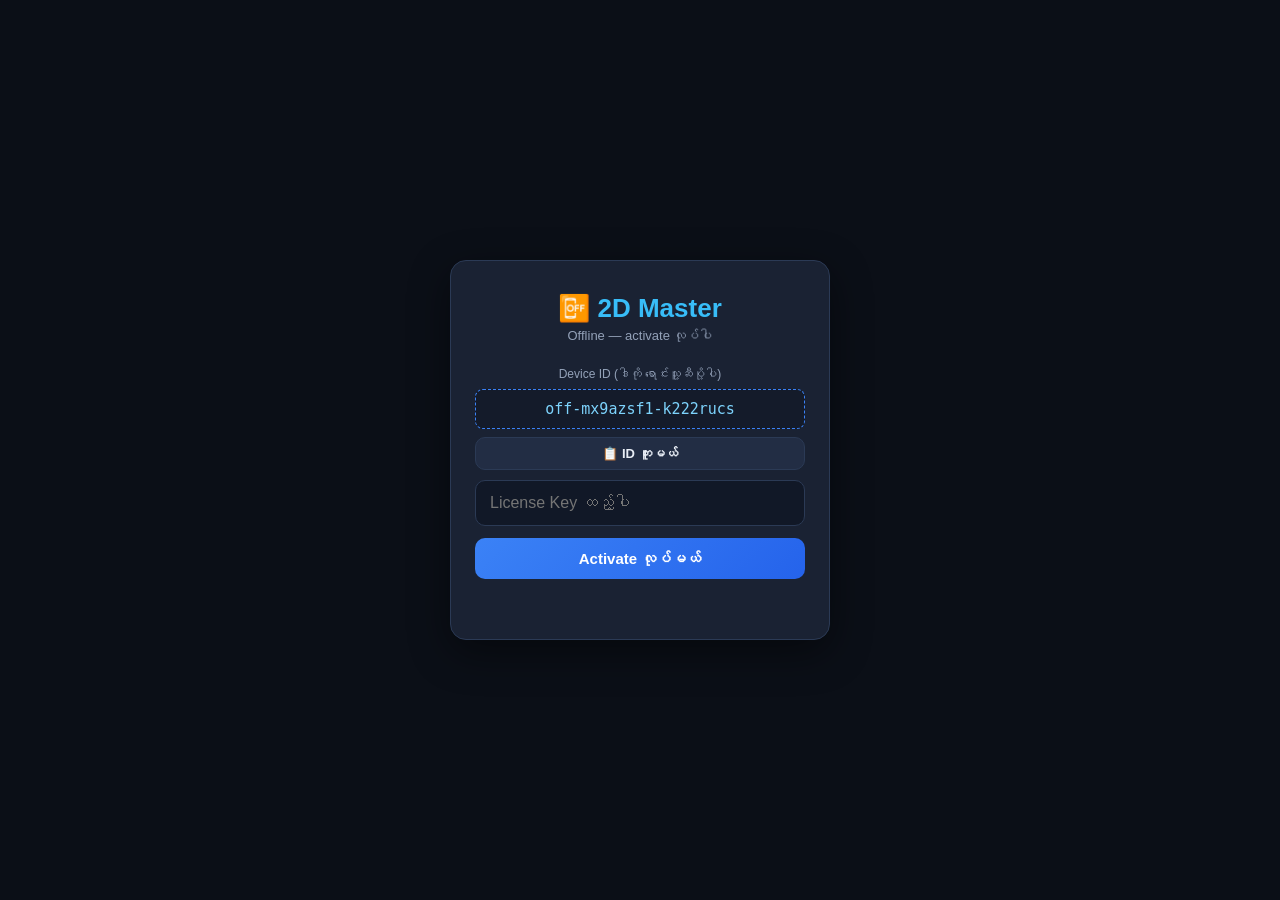
<file: offline/index.html>
<!DOCTYPE html>
<html lang="my">
<head>
<meta charset="UTF-8">
<meta name="viewport" content="width=device-width, initial-scale=1.0, maximum-scale=1.0, user-scalable=no">
<meta name="theme-color" content="#0b0f17">
<title>2D Master Offline</title>
<link rel="stylesheet" href="style.css?v=12">
<link rel="manifest" href="manifest.json">
<link rel="apple-touch-icon" href="icon-192.png">
<script>
if ('serviceWorker' in navigator) {
    window.addEventListener('load', () => navigator.serviceWorker.register('sw.js').catch(() => {}));
}
</script>
</head>
<body>
<div id="app">

  <!-- ============ LOGIN ============ -->
  <div id="page-login" class="page active">
    <div class="login-card">
      <!-- Offline: activation / PIN screens are rendered here by app.js -->
      <h1>📴 2D Master</h1>
      <p class="sub">Offline</p>
      <div id="loginError"></div>
    </div>
  </div>

  <!-- ============ MAIN ============ -->
  <div id="page-main" class="page">
    <header class="topbar">
      <div class="topbar-left">
        <button class="menu-icon" onclick="toggleDrawer()" aria-label="မီနူး">☰</button>
        <span class="title">📴 2D Master Offline</span>
      </div>
      <div class="topbar-right">
        <button id="backBtn" class="hdr-back-btn" onclick="goBack()" aria-label="နောက်ပြန်" style="display:none">←</button>
        <span id="syncPill" class="off" title="Offline">📴</span>
      </div>
    </header>
    <div class="drawer-backdrop" id="drawerBackdrop" onclick="closeDrawer()"></div>
    <aside class="sidebar" id="sidebar">
      <div class="sidebar-header">
        <h3>🌟 2D Master Offline</h3>
        <p>v2</p>
      </div>
      <div class="sidebar-menu">
        <div class="menu-link" onclick="goDrawer('home')"><span>🏠</span><span>ပင်မစာမျက်နှာ (Home)</span></div>
        <div class="menu-link" onclick="goDrawer('sessions')"><span>⭐</span><span>ကစားပွဲစဉ်များ</span></div>
        <div class="menu-link" onclick="goDrawer('ledger')"><span>📊</span><span>လယ်ဂျာ</span></div>
        <div class="menu-link" onclick="goDrawer('agents')"><span>👥</span><span>လူအသစ်စာရင်းသွင်းရန်</span></div>
        <div class="menu-link" onclick="goDrawer('formula')"><span>🧮</span><span>ဖော်မြူလာ</span></div>
        <div class="menu-link" onclick="goDrawer('daily')"><span>📅</span><span>တစ်နေ့စာစာရင်းချုပ်</span></div>
        <div class="menu-link" onclick="goDrawer('weekly')"><span>📈</span><span>တပတ်စာစာရင်းချုပ်</span></div>
        <div class="menu-link" onclick="goDrawer('winning')"><span>🎯</span><span>ပေါက်သီး</span></div>
        <div class="menu-link" onclick="goDrawer('settings')"><span>⚙️</span><span>ဆက်တင်များ</span></div>
        <div class="menu-link" onclick="doLogout()"><span>🚪</span><span>အကောင့်ထွက်ရန်</span></div>
        <div class="linkcode-box">
          <div class="lc-label">👥 Agent များ</div>
          <div class="small muted">Settings → 👥 Agent များ မှာ code တွေ ကြည့်ပါ</div>
        </div>
      </div>
    </aside>
    <main>
      <div id="reminderBar" class="reminder-bar" style="display:none"></div>
      <section id="tab-home" class="tabpane active">
        <div class="menu-grid">
          <button class="menu-card" onclick="switchTab('sessions')">
            <span class="menu-icon">⭐</span>
            <span class="menu-label">ကစားပွဲစဉ်များ</span>
            <span class="menu-sub">Session စီမံခန့်ခွဲရန်</span>
          </button>
          <button class="menu-card" onclick="switchTab('ledger')">
            <span class="menu-icon">📊</span>
            <span class="menu-label">လယ်ဂျာ</span>
            <span class="menu-sub">00-99 စာရင်းဇယား</span>
          </button>
          <button class="menu-card" onclick="switchTab('agents')">
            <span class="menu-icon">👥</span>
            <span class="menu-label">လူအသစ်စာရင်းသွင်းရန်</span>
            <span class="menu-sub">Agent စာရင်း</span>
          </button>
          <button class="menu-card" onclick="switchTab('formula')">
            <span class="menu-icon">🧮</span>
            <span class="menu-label">ဖော်မြူလာ</span>
            <span class="menu-sub">အသုံးပြုပုံ လမ်းညွှန်</span>
          </button>
          <button class="menu-card" onclick="switchTab('daily')">
            <span class="menu-icon">📅</span>
            <span class="menu-label">တစ်နေ့စာစာရင်းချုပ်</span>
            <span class="menu-sub">နေ့စဉ် စာရင်းချုပ်</span>
          </button>
          <button class="menu-card" onclick="switchTab('weekly')">
            <span class="menu-icon">📈</span>
            <span class="menu-label">တပတ်စာစာရင်းချုပ်</span>
            <span class="menu-sub">အပတ်စဉ် စာရင်း</span>
          </button>
          <button class="menu-card" onclick="switchTab('winning')">
            <span class="menu-icon">🎯</span>
            <span class="menu-label">ပေါက်သီး</span>
            <span class="menu-sub">အနိုင်ဂဏန်း</span>
          </button>
          <button class="menu-card" onclick="switchTab('settings')">
            <span class="menu-icon">⚙️</span>
            <span class="menu-label">ဆက်တင်များ</span>
            <span class="menu-sub">Sync • ဆာဗာ • ထွက်ရန်</span>
          </button>
        </div>
      </section>
      <section id="tab-sessions" class="tabpane">
        <div id="sessionList"></div>
        <button id="fabSession" class="fab">+</button>
      </section>

      <!-- ===== TAB: ENTRY (ထိုးကွက် — Agent-style) ===== -->
      <section id="tab-entry" class="tabpane">
        <div class="entry-topbar">
          <button class="back-btn" onclick="switchTab('sessions')">‹ ပွဲများ</button>
          <span id="entrySessionLabel" class="sess-label">Session</span>
        </div>

        <div class="entry-playerbar">
          <select id="entryPlayerSelect" class="field-input player-select">
            <option value="">-- ထိုးသား ရွေးပါ --</option>
          </select>
          <button class="top-btn kb-toggle-btn" id="entryKbToggle" type="button" onclick="toggleEntryKeyboard()" title="ကီးဘုတ် ဖွင့်/ပိတ်">⌨️</button>
          <button class="top-btn" type="button" onclick="openEntryBoard()" title="Digital Board">📋</button>
          <button class="top-btn btn-save-top" type="button" onclick="saveEntryBatch()">💾 Save</button>
        </div>

        <div class="table-container">
          <table class="pos-table">
            <thead>
              <tr>
                <th style="width:30%;">ထိုးသား</th>
                <th style="width:30%;">ဂဏန်း</th>
                <th style="width:30%;">ပမာဏ</th>
                <th style="width:10%;text-align:center;">×</th>
              </tr>
            </thead>
            <tbody id="entryTableBody">
              <tr><td colspan="4" class="empty-cell">စာရင်း မရှိသေးပါ။</td></tr>
            </tbody>
          </table>
        </div>

        <div class="footer-bar">
          <span>Total: <b id="entryTotal">0</b></span>
          <span>ကွက်: <b id="entryCount">0</b></span>
        </div>

      </section>
      <section id="tab-ledger" class="tabpane">
        <div id="ledgerHead"></div>
        <div class="ledger-summary" id="ledgerSummary">
          <div class="sumbox"><div class="lbl">စုစုပေါင်း</div><div class="val" id="ledgerTotal">0</div></div>
          <div class="sumbox sumbox-tap" id="limitBox" onclick="openLimitDialog()"><div class="lbl">အကွက်</div><div class="val" id="ledgerBoxes">0</div></div>
        </div>
        <div id="ledgerGrid"></div>
      </section>
      <section id="tab-agents" class="tabpane">
        <div class="card"><div class="row"><b>Agent စာရင်း</b><button id="addAgentBtn" class="btn small">+ အသစ်</button></div></div>
        <div id="agentList" class="card"></div>
      </section>
      <section id="tab-formula" class="tabpane">
        <div class="card formula-guide">
          <h3 class="guide-title">📖 ဖော်မြူလာ အသုံးပြုပုံ လမ်းညွှန်</h3>
          <div class="guide-body">
            <div><b>ဒဲ့ / အသွားအပြန်:</b> <code>12</code> = ဒဲ့, <code>12R</code> / <code>12အာ</code> / <code>12@</code> = 12, 21 (အသွားအပြန်)</div>
            <div><b>1. ထိပ် (ဥပမာ - 5ထိပ်):</b> 50 မှ 59 ထိ (၁၀ ကွက်). <code>6.4.5ထိပ်</code> = ၃၀ ကွက်</div>
            <div><b>2. နောက် (ဥပမာ - 5နောက်):</b> 05 မှ 95 ထိ (၁၀ ကွက်)</div>
            <div><b>3. ပတ် / အပါ / အပတ် / ပါ (ဥပမာ - 5ပတ်):</b> ထိပ်နှင့်နောက် အားလုံး (၁၉ ကွက်) — ၄ မျိုး အတူတူ</div>
            <div><b>4. အပူး / ပူး:</b> 00, 11, 22, 33, 44, 55, 66, 77, 88, 99 (၁၀ ကွက်)</div>
            <div><b>5. ပါဝါ:</b> 05, 50, 16, 61, 27, 72, 38, 83, 49, 94 (၁၀ ကွက်)</div>
            <div><b>6. ဘရိတ် / BK (ဥပမာ - 2ဘရိတ်):</b> ပေါင်းခြင်း ၂ သို့မဟုတ် ၁၂ ဖြစ်သော ဂဏန်းများ. <code>570BK</code> = ၃၀ ကွက်</div>
            <div><b>7. ခွေ / အခွေ (ဥပမာ - 123ခွေ):</b> ရွေးထားသောဂဏန်းများဖြင့် အပြန်အလှန်, အပူးမပါ (၆ ကွက်)</div>
            <div><b>8. ခွေပူး / ခွေပူးပါ / အခွေအပူး (ဥပမာ - 123ခွေပူး):</b> အပူးများပါ အပါအဝင် (၉ ကွက်)</div>
            <div><b>9. နက္ခတ်:</b> 07, 18, 24, 53, 69, 70, 81, 42, 35, 96 (၁၀ ကွက်)</div>
            <div><b>10. စုံစုံ၊ မမ၊ စုံမ၊ မစုံ:</b> သက်ဆိုင်ရာ စုံ/မ ဂဏန်းစုံများ</div>
            <div><b>11. ညီအစ်ကို:</b> 01, 12, 23 ကဲ့သို့ ဂဏန်းကပ် ကွက်များ</div>
            <div><b>12. ဂဏန်းတလုံး (ဥပမာ - 4-5-6):</b> တစ်လုံးချင်း အပါ ဖြစ်မည် (၅၇ ကွက်)</div>
            <div class="guide-board">
              <b>📋 Board တွင် ငွေတွဲရိုက်နည်း:</b><br>
              <code>12=500</code> · <code>12 500</code> · <code>12/500</code> · <code>12,500</code> · <code>12-500</code><br>
              <code>12=500r200</code> / <code>12=500@200</code> = ဒဲ့ 500, အပြန် 200<br>
              <code>12,13,14 500r100</code> = သုံးကွက် ဒဲ့ 500, အပြန် 100<br>
              <code>6ထိပ်7000@3000</code> = ထိပ် 7000, နောက် 3000
            </div>
            <div class="guide-notice" style="margin-top:10px;padding:8px;background:#1a2332;border:1px solid #2a3a52;border-radius:6px;color:#e0e0e0;">
              <b>✅✅ သတိပြုရန်:</b><br>
              (ပတ်/ပါ/အပါ) — အတူတူ<br>
              (ပူး/အပူး) — အတူတူ<br>
              (ခွေ/အခွေ) → ပူး မ ပါ (20 ကွက်)<br>
              (ခွေပူး/ခွေပူးပါ/အခွေအပူး/အခွေပူးပါ) = ပူး ပါ (25 ကွက်)<br>
              (R/r/အာ/@) — အတူတူ (အသွားအပြန်)<br>
              <br>
              <b>ဂဏန်း ၂ ခု ကြား:</b> <code>-</code> <code>,</code> <code>.</code> <code>/</code> — အတူတူ<br>
              <b>ဂဏန်း နှင့် ငွေ ကြား:</b> <code>=</code> space — အတူတူ
            </div>
          </div>
        </div>
      </section>
      <section id="tab-daily" class="tabpane">
        <div class="card">
          <div class="row"><b>📅 တစ်နေ့စာစာရင်းချုပ်</b>
            <input type="date" id="homeDailyDate" class="input" style="max-width:160px">
          </div>
          <div id="homeDailyBody" style="margin-top:8px"></div>
        </div>
      </section>
      <section id="tab-vouchers" class="tabpane">
        <div class="card">
          <div class="row"><b>🧾 ဘောက်ချာများ</b></div>
          <div class="field mt">
            <label>ပွဲ</label>
            <select id="voucherSession"></select>
          </div>
          <div class="field">
            <label>ထိုးသား</label>
            <select id="voucherPerson"><option value="__all">အားလုံး</option></select>
          </div>
          <div class="btn-grid">
            <button class="btn small gray" id="voucherCopyBtn">📋 ကူးရန်</button>
            <button class="btn small gray" id="voucherPrintBtn">🖨️ Print</button>
            <button class="btn small gray" id="voucherShareBtn">📤 Share</button>
          </div>
        </div>
        <div id="voucherContent"></div>
      </section>
      <section id="tab-akan" class="tabpane">
        <div class="card">
          <div class="row"><b>🔴 အကျွံဂဏန်းများ</b><span class="small muted" id="overLimitLabel"></span></div>
          <div class="small muted mt">Limit ကျော်တဲ့ ဂဏန်းတွေ — ပိုနေတာကို တခြားဒိုင်မှာ သွားကန်ဖို့</div>
          <div class="field mt">
            <label>ပွဲ</label>
            <select id="overSession"></select>
          </div>
          <div class="btn-grid">
            <button class="btn small gray" id="overCopyBtn">📋 အကျွံစာရင်း ကူးရန်</button>
            <button class="btn small" id="overToAkanBtn">🔄 အကန်ဒိုင်သို့ ပို့ရန်</button>
          </div>
        </div>
        <div id="overContent"></div>
      </section>
      <section id="tab-akandain" class="tabpane">
        <div class="entry-topbar">
          <button class="back-btn" onclick="switchTab('sessions')">‹ ပွဲများ</button>
          <span id="akanSessionLabel" class="sess-label">Session</span>
          <span class="out-badge">⬆️ အထွက်</span>
        </div>

        <div class="entry-playerbar">
          <select id="akanBookieSelect" class="field-input player-select">
            <option value="">-- အကန်ဒိုင်ရွေးရန် --</option>
          </select>
          <button class="top-btn kb-toggle-btn" id="akanKbToggle" type="button" onclick="toggleAkanKeyboard()" title="ကီးဘုတ် ဖွင့်/ပိတ်">⌨️</button>
          <button class="top-btn" type="button" onclick="openAkanBoard()" title="Digital Board">📋</button>
          <button class="top-btn btn-save-top" type="button" onclick="saveAkanBatch()">💾 Save</button>
        </div>

        <div class="table-container akan-table">
          <table class="pos-table">
            <thead>
              <tr>
                <th style="width:30%;">ဒိုင် ⬆️</th>
                <th style="width:30%;">ဂဏန်း</th>
                <th style="width:30%;">ပမာဏ</th>
                <th style="width:10%;text-align:center;">×</th>
              </tr>
            </thead>
            <tbody id="akanTableBody">
              <tr><td colspan="4" class="empty-cell">စာရင်း မရှိသေးပါ။</td></tr>
            </tbody>
          </table>
        </div>

        <div class="footer-bar akan-footer">
          <span>အထွက် Total: <b id="akanTotal">0</b></span>
          <span>ကွက်: <b id="akanCount">0</b></span>
        </div>

      </section>
      <section id="tab-weekly" class="tabpane">
        <div class="card">
          <div class="row" style="justify-content:space-between;align-items:center">
            <b>📊 တပတ်စာစာရင်းချုပ်</b>
            <div>
              <button class="btn small" id="wkPrev">‹</button>
              <span id="wkLabel" style="margin:0 8px;font-weight:700"></span>
              <button class="btn small" id="wkNext">›</button>
            </div>
          </div>
          <div id="weeklyContent" style="overflow-x:auto;margin-top:8px"></div>
        </div>
      </section>
      <section id="tab-winning" class="tabpane">
        <div class="card">
          <div class="row"><b>🎯 ပေါက်သီး</b></div>
          <div id="winHomeList"></div>
        </div>
      </section>
      <section id="tab-settings" class="tabpane">
        <div class="card" id="agentMgmtCard" style="display:none">
          <div class="set-row"><span>👥 Agent များ</span><button id="agentCreateBtn" class="btn small">+ အသစ်</button></div>
          <div class="small muted">Master ၁ ယောက် = Agent ၅ ယောက် max</div>
          <div id="agentListSettings" class="mt">—</div>
        </div>
        <div class="card">

        </div>
        <div class="card">
          <div class="set-row"><span>🔑 PIN ချိန်းမယ်</span></div>
          <div class="set-row"><input id="pinOld" type="password" inputmode="numeric" placeholder="လက်ရှိ PIN" style="flex:1;min-width:0"></div>
          <div class="set-row"><input id="pinNew" type="password" inputmode="numeric" placeholder="PIN အသစ် (၄ လုံး)" style="flex:1;min-width:0"></div>
          <div class="set-row"><button id="pinChangeBtn" class="btn small">ချိန်းမယ်</button></div>
        </div>
        <div class="card" id="buyerCard" style="display:none">
          <div class="set-row"><span>🏪 Buyer အသစ်</span></div>          <div class="set-row"><input id="buyerEmail" type="email" inputmode="email" placeholder="buyer@email.com" style="flex:1;min-width:0"></div>
          <div class="set-row"><input id="buyerShop" type="text" placeholder="ဆိုင်နာမည် (ဥပမာ: Aung's Shop)" style="flex:1;min-width:0"></div>
          <div class="set-row"><button id="buyerCreateBtn" class="btn small">ထုတ်မယ်</button></div>
          <div id="buyerResult" class="small mt" style="display:none"></div>
          <div class="small muted mt">Buyer ကို email + temp password ပို့ပေးပါ</div>
        </div>
        <div class="card" id="buyerListCard" style="display:none">
          <div class="set-row"><span>👥 Buyer စာရင်း</span><button id="buyerRefreshBtn" class="btn small gray">↻</button></div>
          <div id="buyerList" class="small mt"><div class="muted">တင်နေတယ်…</div></div>
        </div>
        <div class="card">
          <button id="logoutBtn" class="btn red block">🔒 လော့ခ်ချမည်</button>
        </div>
        <div class="card">
          <button id="resetAppBtn" class="btn gray block">🔄 App Reset (cache ရှင်း)</button>
        </div>
        <div class="small muted" style="text-align:center;margin-top:8px"><b>Offline v24</b></div>
      </section>
    </main>
  </div>

  <!-- ============ MODALS ============ -->

  <!-- New session -->
  <div id="modal-session" class="modal">
    <div class="sheet">
      <button class="close-x" data-close>×</button>
      <h2>ပွဲအသစ်</h2>
      <div class="field"><label>နေ့</label><input id="nsDate" type="date"></div>
      <div class="field"><label>အချိန်</label>
        <select id="nsTime">
          <option value="မနက်ပိုင်း">မနက်ပိုင်း (AM)</option>
          <option value="ညနေပိုင်း">ညနေပိုင်း (PM)</option>
        </select>
      </div>
      <button id="nsSave" class="btn block">ဖန်တီးမည်</button>
    </div>
  </div>

  <!-- Digital board -->
  <div id="modal-board" class="modal">
    <div class="sheet">
      <button class="close-x" data-close>×</button>
      <h2 id="boardTitle">ထိုးကွက်</h2>
      <div class="field" id="boardTargetWrap"><label>ထိုးသား</label><select id="boardTarget"></select></div>
      <div class="field" id="boardAkanWrap" style="display:none"><label>ဒိုင် (အကန်ဒိုင်)</label><select id="boardAkanBookie"></select></div>
      <div class="field"><textarea id="boardText" placeholder="ဥပမာ:&#10;12=500&#10;6ထိပ်7000&#10;34567ခွေ"></textarea></div>
      <div id="boardLineCheck" class="board-check" style="display:none"></div>
      <div class="btn-grid">
        <button id="boardClearAll" class="btn gray">ဖျက်</button>
        <button id="boardBack" class="btn gray">Back</button>
        <button id="boardSave" class="btn green">သိမ်းမည်</button>
      </div>
    </div>
  </div>

  <!-- Winning number -->
  <div id="modal-winning" class="modal">
    <div class="sheet">
      <button class="close-x" data-close>×</button>
      <h2 id="winTitle">ပေါက်သီး</h2>
      <div class="field"><label>ပေါက်ဂဏန်း (၂ လုံး)</label>
        <input id="winNumber" type="text" inputmode="numeric" maxlength="2" placeholder="ဥပမာ 57">
      </div>
      <button id="winSave" class="btn block green">သိမ်းမည်</button>
    </div>
  </div>

  <!-- Limit -->
  <div id="modal-wcell" class="modal">
    <div class="sheet">
      <button class="close-x" data-close>×</button>
      <h2>📝 မှတ်တမ်း ပြင်/ဖျက်</h2>
      <div id="wcellBody"></div>
    </div>
  </div>

  <div id="modal-limit" class="modal">
    <div class="sheet">
      <button class="close-x" data-close>×</button>
      <h2>🚫 Limit (အကျွံ) ပြောင်းရန်</h2>
      <div class="field"><label>Limit ပမာဏ (တဂဏန်းချင်း အများဆုံး)</label>
        <input id="limitInput" type="number" inputmode="numeric" placeholder="ဥပမာ 10000">
      </div>
      <button id="limitSave" class="btn block green">သိမ်းမည်</button>
    </div>
  </div>

  <!-- Agent add/edit -->
  <div id="modal-agent" class="modal">
    <div class="sheet">
      <button class="close-x" data-close>×</button>
      <h2 id="agentModalTitle">Agent အသစ်</h2>
      <div class="field"><label>အမည်</label><input id="agName" type="text"></div>
      <div class="field"><label>အမျိုးအစား</label>
        <select id="agType" class="field-input">
          <option value="agent">Agent</option>
          <option value="player">ထိုးသား</option>
          <option value="akan">အကန်ဒိုင်</option>
        </select>
      </div>
      <div class="field"><label>ဖုန်း</label><input id="agPhone" type="tel"></div>
      <div class="field"><label>ကော်မရှင် %</label><input id="agComm" type="number" inputmode="decimal" value="0"></div>
      <div class="field"><label>အလျော်နှုန်း</label><input id="agPayout" type="number" inputmode="numeric" value="80"></div>
      <div class="field"><label>ဟော့ဂဏန်း</label>
        <select id="agHotOpen" class="field-input">
          <option value="">ပိတ်</option>
          <option value="1">ဖွင့်</option>
        </select>
      </div>
      <div class="field"><label>ဟော့ဂဏန်း တကွက်စာ limit (ပိတ်ဂဏန်း အကုန်)</label>
        <input id="agLimitAmt" type="number" inputmode="numeric" placeholder="ပမာဏ">
        <div class="small muted">ပိတ်ရင် မရ · ဖွင့်ပြီး cap မရှိရင် အကန့်အသတ်မရှိ · ကျန်ဂဏန်း လီမစ်မရှိ</div>
      </div>
      <button id="agSave" class="btn block green">သိမ်းမည်</button>
    </div>
  </div>

  <!-- Generic sheet (daily, remaining digits, etc.) -->
  <div id="modal-generic" class="modal">
    <div class="sheet">
      <button class="close-x" data-close>×</button>
      <h2 id="genTitle"></h2>
      <div id="genBody"></div>
    </div>
  </div>

  <div id="printArea" class="print-area" aria-hidden="true"></div>

  <!-- ===== Fixed bottom keypads (3rd layer): direct children of #app so no
       tab-section ancestor can ever break position:fixed. Toggled by ⌨️. ===== -->
        <!-- Color formula keypad (7x2, same as Agent), toggleable -->
        <div class="keypad-panel" id="entryKeypad" hidden>
          <div class="quick-btns-grid">
            <button class="q-btn c-blue" type="button" onclick="entryApplyFormula('စုံမ')">စုံမ</button>
            <button class="q-btn c-cyan" type="button" onclick="entryApplyFormula('မစုံ')">မစုံ</button>
            <button class="q-btn c-blue" type="button" onclick="entryApplyFormula('ထိပ်')">ထိပ်</button>
            <button class="q-btn c-lblue" type="button" onclick="entryApplyFormula('နောက်')">နောက်</button>
            <button class="q-btn c-green" type="button" onclick="entryApplyFormula('ပတ်')">ပတ်</button>
            <button class="q-btn c-orange" type="button" onclick="entryApplyFormula('ပူး')">ပူး</button>
            <button class="q-btn c-pink" type="button" onclick="entryApplyFormula('ပါဝါ')">ပါဝါ</button>
            <button class="q-btn c-lpink" type="button" onclick="entryApplyFormula('နက္ခတ်')">နက္ခတ်</button>
            <button class="q-btn c-rose" type="button" onclick="entryApplyFormula('ဘရိတ်')">ဘရိတ်</button>
            <button class="q-btn c-peach" type="button" onclick="entryApplyFormula('ခွေ')">ခွေ</button>
            <button class="q-btn c-yellow" type="button" onclick="entryApplyFormula('ခွေပူးပါ')">ခွေပူးပါ</button>
            <button class="q-btn c-yellow" type="button" onclick="entryApplyFormula('ညီအစ်ကို')">ညီအစ်ကို</button>
            <button class="q-btn c-dorange" type="button" onclick="entryApplyFormula('စုံစုံ')">စုံစုံ</button>
            <button class="q-btn c-dgreen" type="button" onclick="entryApplyFormula('မမ')">မမ</button>
          </div>

          <div class="input-row-3box">
            <div class="box-wrap"><input type="text" id="boxNo" class="mbox active-box" placeholder="ဂဏန်း" readonly onclick="entrySetFocusBox('no')"></div>
            <div class="box-wrap"><input type="text" id="boxAmt" class="mbox" placeholder="ဒဲ့" readonly onclick="entrySetFocusBox('amt')"></div>
            <div class="box-wrap"><input type="text" id="boxRev" class="mbox" placeholder="အပြန်" readonly onclick="entrySetFocusBox('rev')"></div>
            <button class="btn-r-box" type="button" onclick="entryToggleR()">R</button>
          </div>

          <div class="numpad-grid-wrapper">
            <div class="numpad">
              <button class="num-btn" type="button" onclick="entryAppendNum('1')">1</button>
              <button class="num-btn" type="button" onclick="entryAppendNum('2')">2</button>
              <button class="num-btn" type="button" onclick="entryAppendNum('3')">3</button>
              <button class="num-btn" type="button" onclick="entryAppendNum('4')">4</button>
              <button class="num-btn" type="button" onclick="entryAppendNum('5')">5</button>
              <button class="num-btn" type="button" onclick="entryAppendNum('6')">6</button>
              <button class="num-btn" type="button" onclick="entryAppendNum('7')">7</button>
              <button class="num-btn" type="button" onclick="entryAppendNum('8')">8</button>
              <button class="num-btn" type="button" onclick="entryAppendNum('9')">9</button>
              <button class="num-btn" type="button" onclick="entryAppendNum('00')">00</button>
              <button class="num-btn" type="button" onclick="entryAppendNum('0')">0</button>
              <button class="num-btn" type="button" onclick="entryBackspace()">⌫</button>
            </div>
            <button class="num-btn submit-btn" type="button" onclick="submitEntryRow()">ထည့်မည်</button>
          </div>
        </div>

        <!-- Color formula keypad (7x2, same as entry), toggleable -->
        <div class="keypad-panel" id="akanKeypad" hidden>
          <div class="quick-btns-grid">
            <button class="q-btn c-blue" type="button" onclick="akanApplyFormula('စုံမ')">စုံမ</button>
            <button class="q-btn c-cyan" type="button" onclick="akanApplyFormula('မစုံ')">မစုံ</button>
            <button class="q-btn c-blue" type="button" onclick="akanApplyFormula('ထိပ်')">ထိပ်</button>
            <button class="q-btn c-lblue" type="button" onclick="akanApplyFormula('နောက်')">နောက်</button>
            <button class="q-btn c-green" type="button" onclick="akanApplyFormula('ပတ်')">ပတ်</button>
            <button class="q-btn c-orange" type="button" onclick="akanApplyFormula('ပူး')">ပူး</button>
            <button class="q-btn c-pink" type="button" onclick="akanApplyFormula('ပါဝါ')">ပါဝါ</button>
            <button class="q-btn c-lpink" type="button" onclick="akanApplyFormula('နက္ခတ်')">နက္ခတ်</button>
            <button class="q-btn c-rose" type="button" onclick="akanApplyFormula('ဘရိတ်')">ဘရိတ်</button>
            <button class="q-btn c-peach" type="button" onclick="akanApplyFormula('ခွေ')">ခွေ</button>
            <button class="q-btn c-yellow" type="button" onclick="akanApplyFormula('ခွေပူးပါ')">ခွေပူးပါ</button>
            <button class="q-btn c-yellow" type="button" onclick="akanApplyFormula('ညီအစ်ကို')">ညီအစ်ကို</button>
            <button class="q-btn c-dorange" type="button" onclick="akanApplyFormula('စုံစုံ')">စုံစုံ</button>
            <button class="q-btn c-dgreen" type="button" onclick="akanApplyFormula('မမ')">မမ</button>
          </div>

          <div class="input-row-3box">
            <div class="box-wrap"><input type="text" id="akanBoxNo" class="mbox active-box" placeholder="ဂဏန်း" readonly onclick="akanSetFocusBox('no')"></div>
            <div class="box-wrap"><input type="text" id="akanBoxAmt" class="mbox" placeholder="ဒဲ့" readonly onclick="akanSetFocusBox('amt')"></div>
            <div class="box-wrap"><input type="text" id="akanBoxRev" class="mbox" placeholder="အပြန်" readonly onclick="akanSetFocusBox('rev')"></div>
            <button class="btn-r-box" type="button" onclick="akanToggleR()">R</button>
          </div>

          <div class="numpad-grid-wrapper">
            <div class="numpad">
              <button class="num-btn" type="button" onclick="akanAppendNum('1')">1</button>
              <button class="num-btn" type="button" onclick="akanAppendNum('2')">2</button>
              <button class="num-btn" type="button" onclick="akanAppendNum('3')">3</button>
              <button class="num-btn" type="button" onclick="akanAppendNum('4')">4</button>
              <button class="num-btn" type="button" onclick="akanAppendNum('5')">5</button>
              <button class="num-btn" type="button" onclick="akanAppendNum('6')">6</button>
              <button class="num-btn" type="button" onclick="akanAppendNum('7')">7</button>
              <button class="num-btn" type="button" onclick="akanAppendNum('8')">8</button>
              <button class="num-btn" type="button" onclick="akanAppendNum('9')">9</button>
              <button class="num-btn" type="button" onclick="akanAppendNum('00')">00</button>
              <button class="num-btn" type="button" onclick="akanAppendNum('0')">0</button>
              <button class="num-btn" type="button" onclick="akanBackspace()">⌫</button>
            </div>
            <button class="num-btn submit-btn" type="button" onclick="submitAkanRow()">ထည့်မည်</button>
          </div>
        </div>


</div>
<script type="module" src="app.js?v=off5"></script>
</body>
</html>
</file>
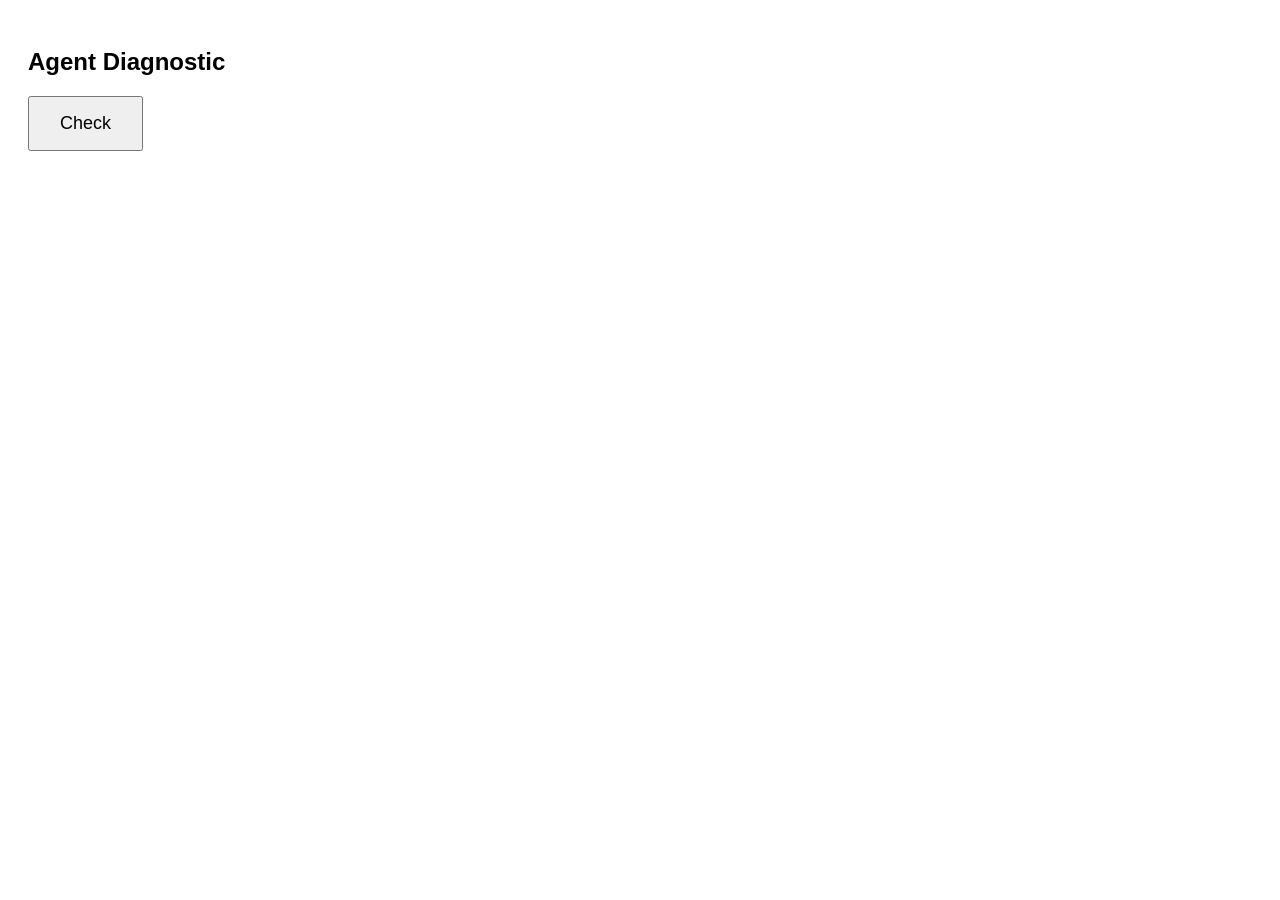
<file: agent/diag.html>
<!DOCTYPE html>
<html><head><meta charset="utf-8"><meta name="viewport" content="width=device-width,initial-scale=1"><title>Diagnostic</title></head>
<body style="font-family:sans-serif;padding:20px">
<h2>Agent Diagnostic</h2>
<button id="btn" style="padding:15px 30px;font-size:18px">Check</button>
<div id="out" style="margin-top:20px;white-space:pre-wrap"></div>
<script>
document.getElementById('btn').onclick = async () => {
  const out = document.getElementById('out');
  out.textContent = 'Checking...\n\n';
  
  // localStorage
  out.textContent += '=== localStorage ===\n';
  out.textContent += 'v2_agent_tenant: ' + (localStorage.getItem('v2_agent_tenant') || '(empty)') + '\n';
  out.textContent += 'v2_agent_name: ' + (localStorage.getItem('v2_agent_name') || '(empty)') + '\n';
  out.textContent += 'v2_agent_session: ' + (localStorage.getItem('v2_agent_session') || '(empty)') + '\n';
  out.textContent += 'pb_server_url: ' + (localStorage.getItem('pb_server_url') || '(empty, using default)') + '\n';
  out.textContent += 'pb_auth exists: ' + (!!localStorage.getItem('pb_auth')) + '\n';
  try {
    const auth = JSON.parse(localStorage.getItem('pb_auth') || '{}');
    out.textContent += 'auth email: ' + ((auth.model && auth.model.email) || '(none)') + '\n';
    out.textContent += 'auth tenant: ' + ((auth.model && auth.model.tenant) || '(none)') + '\n';
  } catch (e) { out.textContent += 'auth parse error\n'; }
  
  // IndexedDB sessions count
  out.textContent += '\n=== IndexedDB ===\n';
  try {
    const req = indexedDB.open('2dProV2', 2);
    req.onsuccess = () => {
      const db = req.result;
      if (!db.objectStoreNames.contains('sessions')) {
        out.textContent += 'sessions store: NOT FOUND\n';
        return;
      }
      const tx = db.transaction('sessions', 'readonly');
      const store = tx.objectStore('sessions');
      const countReq = store.count();
      countReq.onsuccess = () => {
        out.textContent += 'sessions in DB: ' + countReq.result + '\n';
        if (countReq.result > 0) {
          const getAll = store.getAll();
          getAll.onsuccess = () => {
            getAll.result.slice(0, 3).forEach(s => {
              out.textContent += '  - ' + (s.name || s.id) + ' (is_open: ' + s.is_open + ')\n';
            });
          };
        }
      };
      countReq.onerror = () => out.textContent += 'count error\n';
    };
    req.onerror = () => out.textContent += 'DB open error\n';
  } catch (e) {
    out.textContent += 'DB error: ' + e.message + '\n';
  }
};
</script>
</body></html>
</file>
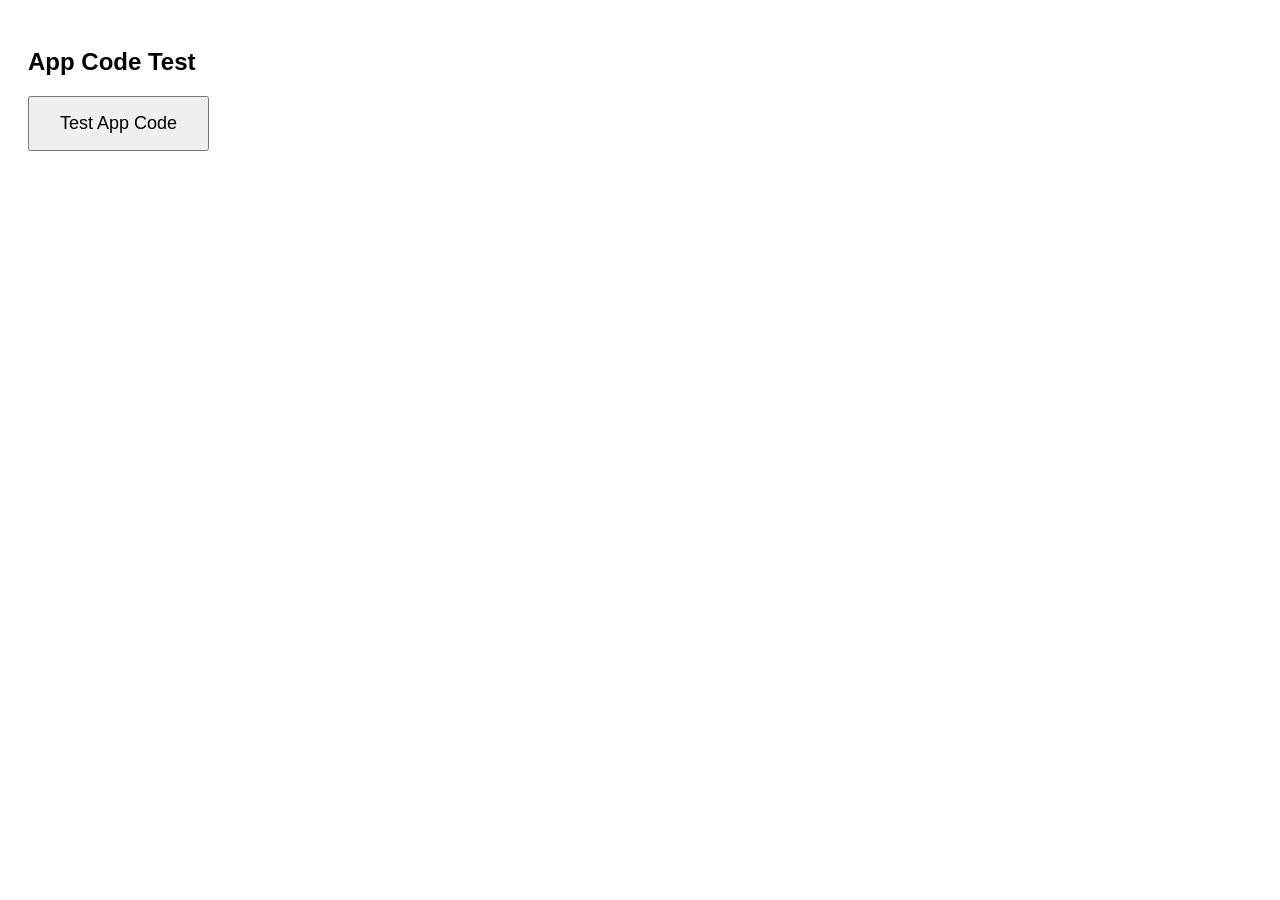
<file: agent/diag2.html>
<!DOCTYPE html>
<html><head><meta charset="utf-8"><meta name="viewport" content="width=device-width,initial-scale=1"><title>Diag2</title></head>
<body style="font-family:sans-serif;padding:20px">
<h2>App Code Test</h2>
<button id="btn" style="padding:15px 30px;font-size:18px">Test App Code</button>
<div id="out" style="margin-top:20px;white-space:pre-wrap"></div>
<script type="module">
import * as pb from '../shared/pb.js?v=2';

document.getElementById('btn').onclick = async () => {
  const out = document.getElementById('out');
  out.textContent = 'Testing with app code...\n\n';
  try {
    out.textContent += 'Base URL: ' + pb.getBaseUrl() + '\n';
    pb.loadBaseUrl();
    out.textContent += 'After loadBaseUrl: ' + pb.getBaseUrl() + '\n';
    
    pb.loadAuth();
    out.textContent += 'isLoggedIn: ' + pb.isLoggedIn() + '\n';
    
    if (!pb.isLoggedIn()) {
      out.textContent += 'Logging in...\n';
      await pb.login('agent@2dpro.local', 'Agent2DPro2026Sync!');
      out.textContent += 'Login OK\n';
    }
    
    out.textContent += '\nCalling pb.listAll(sessions)...\n';
    const items = await pb.listAll('sessions', { filter: '', sort: 'updated' });
    out.textContent += '✅ Got ' + items.length + ' sessions\n';
    items.slice(0, 3).forEach(s => {
      out.textContent += '  - ' + s.name + '\n';
    });
  } catch (e) {
    out.textContent += '❌ Error: ' + e.message + '\n';
    out.textContent += 'Code: ' + (e.code || 'none') + '\n';
  }
};
</script>
</body></html>
</file>
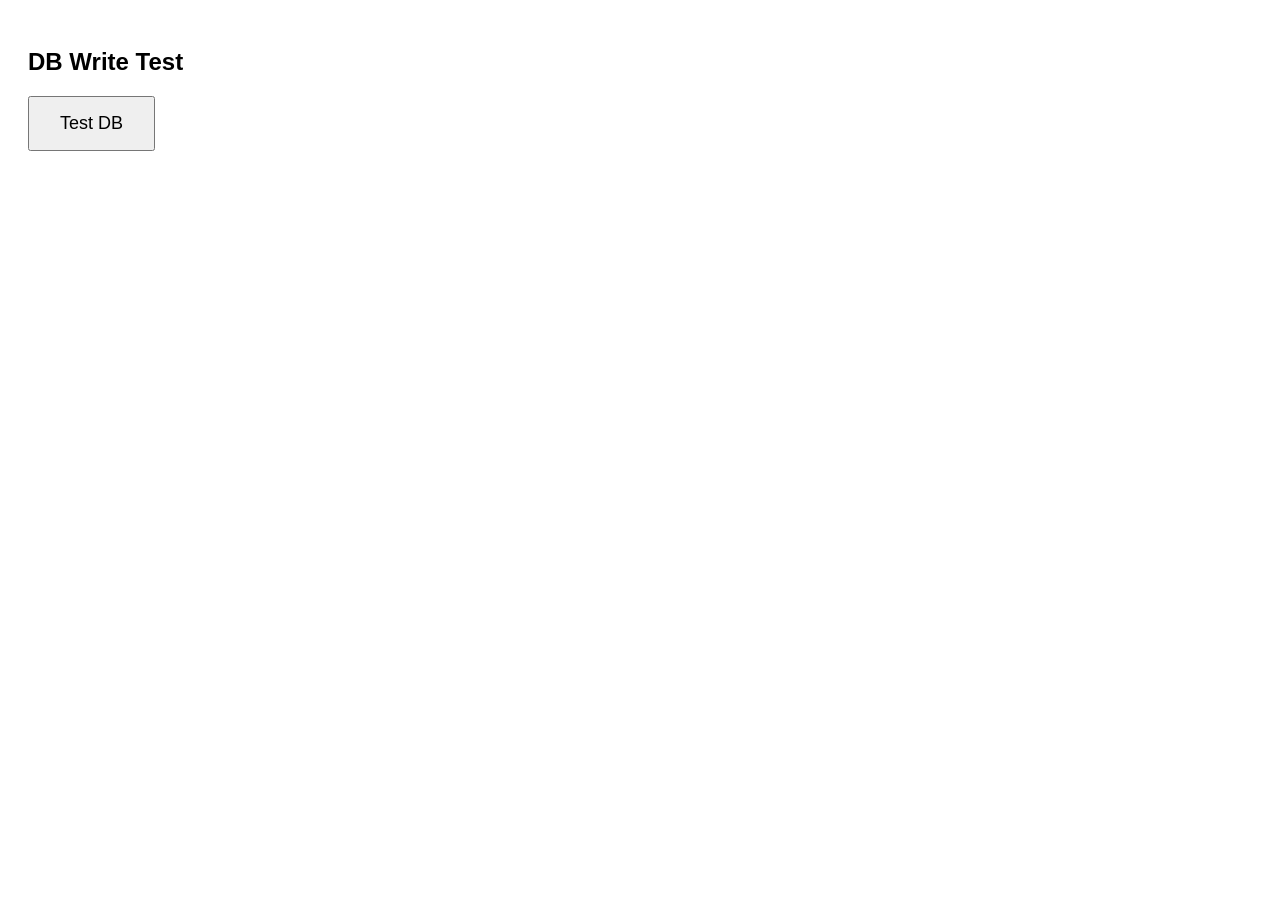
<file: agent/diag3.html>
<!DOCTYPE html>
<html><head><meta charset="utf-8"><meta name="viewport" content="width=device-width,initial-scale=1"><title>Diag3</title></head>
<body style="font-family:sans-serif;padding:20px">
<h2>DB Write Test</h2>
<button id="btn" style="padding:15px 30px;font-size:18px">Test DB</button>
<div id="out" style="margin-top:20px;white-space:pre-wrap"></div>
<script type="module">
import * as pb from '../shared/pb.js?v=2';
import * as db from '../shared/db.js?v=1';

document.getElementById('btn').onclick = async () => {
  const out = document.getElementById('out');
  out.textContent = 'Testing DB write...\n\n';
  try {
    await db.openDB();
    out.textContent += '✅ DB opened\n';
    
    pb.loadBaseUrl(); pb.loadAuth();
    if (!pb.isLoggedIn()) {
      await pb.login('agent@2dpro.local', 'Agent2DPro2026Sync!');
      out.textContent += '✅ Login OK\n';
    }
    
    const items = await pb.listAll('sessions', { filter: '', sort: 'updated' });
    out.textContent += '✅ Got ' + items.length + ' from server\n';
    
    if (items.length > 0) {
      const item = items[0];
      out.textContent += '\nTrying to put: ' + item.name + '\n';
      out.textContent += 'Item ID: ' + item.id + '\n';
      
      const rec = {
        _pbId: item.id,
        id: item.id,
        name: item.name,
        is_open: item.is_open,
        _updated: Date.now()
      };
      
      try {
        await db.put('sessions', rec);
        out.textContent += '✅ db.put succeeded\n';
      } catch (e) {
        out.textContent += '❌ db.put FAILED: ' + e.message + '\n';
        out.textContent += 'Error name: ' + e.name + '\n';
      }
      
      const all = await db.getAll('sessions');
      out.textContent += '\nSessions in DB now: ' + all.length + '\n';
    }
  } catch (e) {
    out.textContent += '❌ Error: ' + e.message + '\n';
  }
};
</script>
</body></html>
</file>
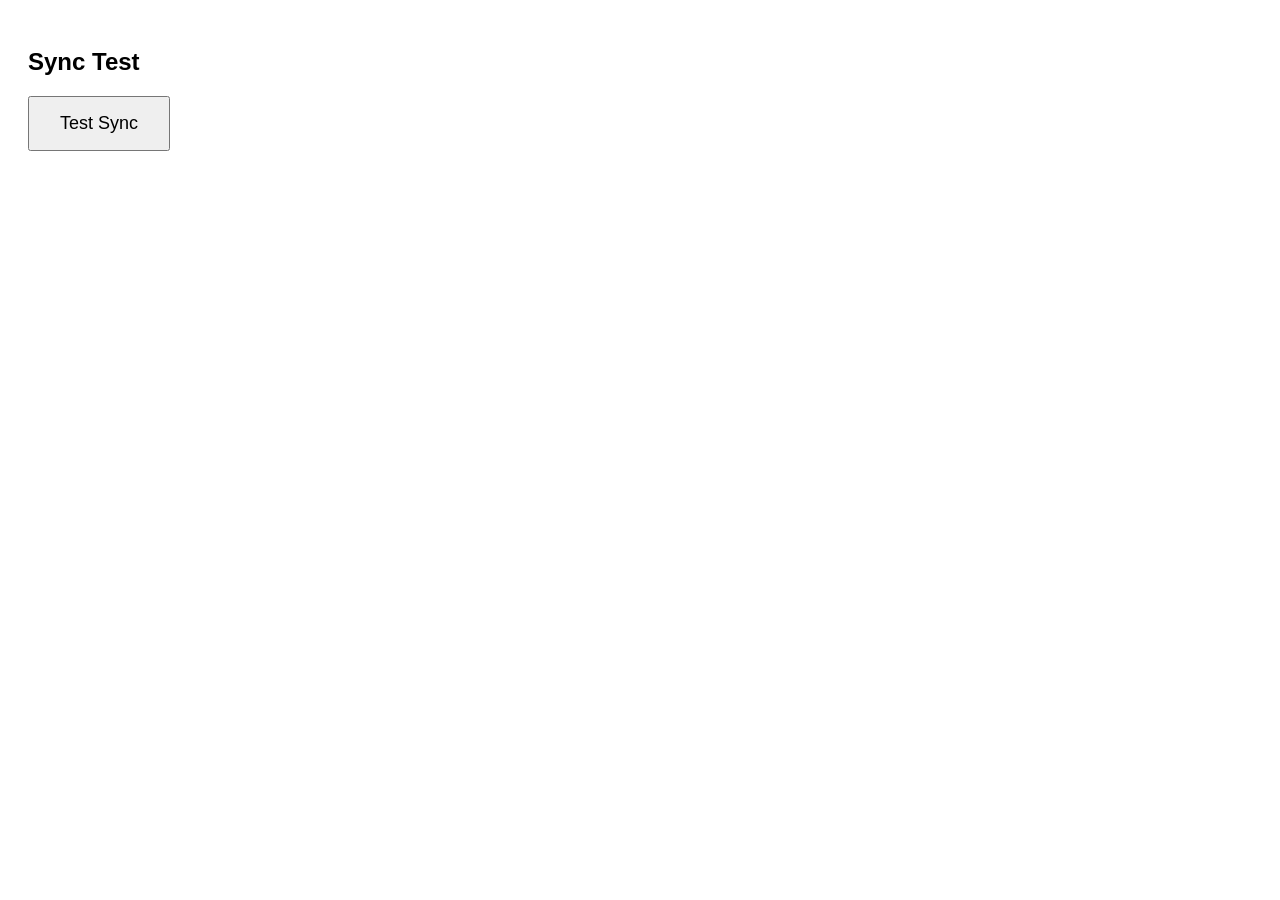
<file: agent/diag4.html>
<!DOCTYPE html>
<html><head><meta charset="utf-8"><meta name="viewport" content="width=device-width,initial-scale=1"><title>Diag4</title></head>
<body style="font-family:sans-serif;padding:20px">
<h2>Sync Test</h2>
<button id="btn" style="padding:15px 30px;font-size:18px">Test Sync</button>
<div id="out" style="margin-top:20px;white-space:pre-wrap"></div>
<script type="module">
import * as pb from '../shared/pb.js?v=2';
import * as db from '../shared/db.js?v=1';
import * as sync from '../shared/sync.js?v=12';

document.getElementById('btn').onclick = async () => {
  const out = document.getElementById('out');
  out.textContent = 'Testing sync.pullUpdates()...\n\n';
  try {
    await db.openDB();
    out.textContent += '✅ DB opened\n';
    pb.loadBaseUrl(); pb.loadAuth();
    out.textContent += 'isLoggedIn: ' + pb.isLoggedIn() + '\n';
    
    if (!pb.isLoggedIn()) {
      await pb.login('agent@2dpro.local', 'Agent2DPro2026Sync!');
      out.textContent += '✅ Login OK\n';
    }
    
    out.textContent += '\nCalling sync.pullUpdates()...\n';
    const res = await sync.pullUpdates();
    out.textContent += 'Result: ' + JSON.stringify(res) + '\n';
    
    const sessions = await db.getAll('sessions');
    out.textContent += '\nSessions in DB: ' + sessions.length + '\n';
  } catch (e) {
    out.textContent += '❌ Error: ' + e.message + '\n';
    out.textContent += e.stack + '\n';
  }
};
</script>
</body></html>
</file>
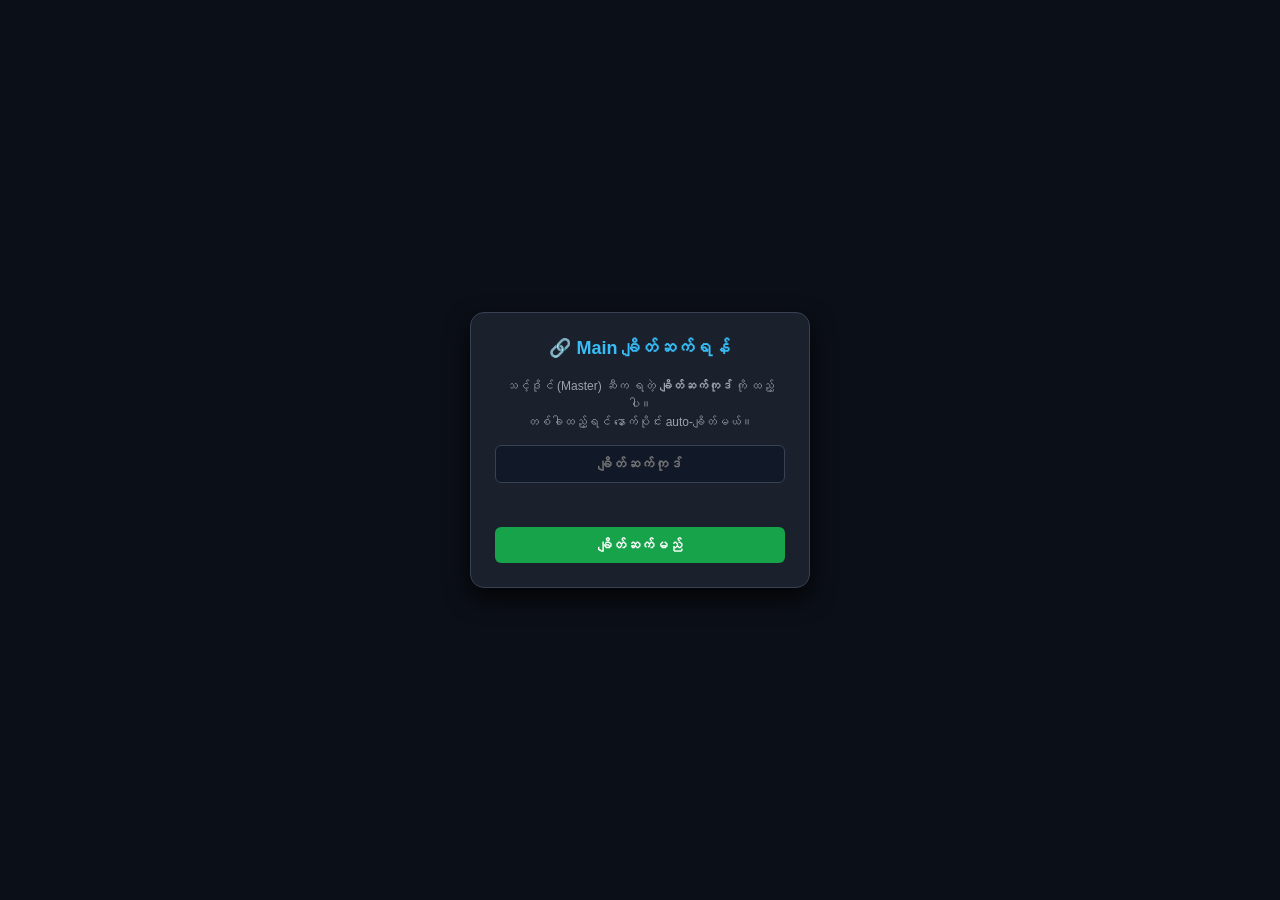
<file: v1-port/agent.html>
<!DOCTYPE html>
<html lang="my">
<head>
    <meta charset="UTF-8">
    <meta name="viewport" content="width=device-width, initial-scale=1.0, maximum-scale=1.0, user-scalable=no">
    <title>2D Agent Pro - Ultra Fast Edition</title>
    <link rel="manifest" href="manifest-agent.json">
    <meta name="theme-color" content="#121622">

    <!-- Firebase App (Core SDK) -->
    <!-- Firebase Realtime Database SDK -->
    <style>
        * { box-sizing: border-box; margin: 0; padding: 0; font-family: sans-serif; -webkit-tap-highlight-color: transparent; }
        html, body { width: 100vw; height: 100vh; height: 100dvh; overflow: hidden; background-color: #050505; color: #fff; display: flex; justify-content: center; align-items: center; }
        
        .phone-frame { width: 100%; max-width: 480px; height: 100%; max-height: 100vh; background-color: #121622; display: flex; flex-direction: column; border: 1px solid #1f2937; position: relative; overflow: hidden; box-shadow: 0 0 30px rgba(0,0,0,0.8); }

        #customAlert { position: fixed; top: 20px; left: 50%; transform: translateX(-50%); background: #38bdf8; color: #000; padding: 12px 20px; border-radius: 10px; font-weight: bold; font-size: 13px; z-index: 99999; display: none; box-shadow: 0 4px 15px rgba(0,0,0,0.6); text-align: center; max-width: 90%; }

        /* Security Lock Screen CSS */
        #lockScreenOverlay { position: absolute; top: 0; left: 0; width: 100%; height: 100%; background: #0b0f17; z-index: 999999; display: flex; flex-direction: column; justify-content: center; align-items: center; padding: 20px; text-align: center; }
        .lock-card { background: #1a202c; width: 100%; max-width: 340px; border-radius: 14px; padding: 24px; border: 1px solid #374151; box-shadow: 0 10px 25px rgba(0,0,0,0.8); display: flex; flex-direction: column; gap: 14px; }
        .lock-card h3 { color: #38bdf8; font-size: 18px; margin-bottom: 4px; }
        .lock-card p { color: #9ca3af; font-size: 12px; line-height: 1.5; }
        .lock-input { width: 100%; background: #111827; color: #fff; border: 1px solid #374151; padding: 10px; border-radius: 6px; font-size: 14px; font-weight: bold; text-align: center; outline: none; }
        .lock-btn { background: #38bdf8; color: #000; border: none; padding: 10px; border-radius: 6px; font-weight: bold; font-size: 14px; cursor: pointer; }
        .lock-btn:active { background: #0284c7; color: #fff; }

        /* Login Screen Style */
        #loginOverlay { position: fixed; top: 0; left: 0; width: 100vw; height: 100vh; background: #0b0f17; z-index: 999998; display: flex; flex-direction: column; justify-content: center; align-items: center; padding: 20px; text-align: center; }
        /* Main link overlay (multi-tenant v217) — sits above the agent login until linked */
        #linkOverlay { position: fixed; top: 0; left: 0; width: 100vw; height: 100vh; background: #0b0f17; z-index: 1000000; display: none; flex-direction: column; justify-content: center; align-items: center; padding: 20px; text-align: center; }
        #linkErr { color: #f87171; font-size: 12px; min-height: 16px; }
        .login-card { background: #1a202c; width: 100%; max-width: 340px; border-radius: 14px; padding: 24px; border: 1px solid #374151; box-shadow: 0 10px 25px rgba(0,0,0,0.8); display: flex; flex-direction: column; gap: 14px; position: relative; z-index: 999999; }
        .login-card h3 { color: #38bdf8; font-size: 18px; margin-bottom: 4px; }
        .login-card p { color: #9ca3af; font-size: 12px; line-height: 1.5; }
        .login-input { width: 100%; background: #111827; color: #fff; border: 1px solid #374151; padding: 10px; border-radius: 6px; font-size: 14px; font-weight: bold; text-align: center; outline: none; }
        .login-btn { background: #16a34a; color: #fff; border: none; padding: 10px; border-radius: 6px; font-weight: bold; font-size: 14px; cursor: pointer; }

        .top-bar { height: 48px; padding: 0 10px; background: #1a202c; display: flex; justify-content: space-between; align-items: center; border-bottom: 1px solid #2d3748; flex-shrink: 0; z-index: 10; }
        .session-title { font-size: 12px; color: #38bdf8; font-weight: bold; }
        .top-actions { display: flex; gap: 4px; align-items: center; }
        .top-btn { background: #111827; border: 1px solid #374151; color: #38bdf8; font-size: 11px; padding: 5px 8px; border-radius: 4px; cursor: pointer; font-weight: bold; }
        .top-btn-logout { color: #f43f5e; }

        .content-body { flex: 1; display: flex; flex-direction: column; overflow: hidden; background: #0b0f17; position: relative; -webkit-overflow-scrolling: touch; }
        .page-view { display: none; flex: 1; flex-direction: column; overflow: hidden; height: 100%; }
        .page-view.active { display: flex; }

        /* Homepage Grid - v2 style */
        .home-grid { padding: 20px; display: grid; grid-template-columns: repeat(2, 1fr); gap: 14px; align-content: start; flex: 1; overflow-y: auto; -webkit-overflow-scrolling: touch; }
        .home-card { background: linear-gradient(160deg, #1a2436 0%, #121b2e 100%); border: 1px solid #334155; border-radius: 18px; padding: 22px 12px; display: flex; flex-direction: column; align-items: center; justify-content: center; gap: 6px; cursor: pointer; text-align: center; min-height: 128px; box-shadow: 0 6px 16px rgba(0,0,0,0.5); transition: transform .12s ease, border-color .12s ease; animation: fadeSlideIn .18s ease; }
        .home-card:active { transform: scale(.95); border-color: #38bdf8; }
        .home-card .card-icon { font-size: 38px; line-height: 1; }
        .home-card .card-label { font-size: 15px; font-weight: 800; color: #f1c40f; }
        .home-card .card-sub { font-size: 11px; color: #94a3b8; }
        .home-card.card-blue { background: linear-gradient(135deg, #0ea5e9 0%, #0369a1 60%, #075985 100%); border-color: rgba(255,255,255,.2); box-shadow: 0 10px 28px rgba(2,132,199,.4), inset 0 1px 0 rgba(255,255,255,.25); }
        .home-card.card-blue .card-label { color: #fff; } .home-card.card-blue .card-sub { color: rgba(255,255,255,.85); }
        .home-card.card-green { background: linear-gradient(135deg, #10b981 0%, #047857 60%, #065f46 100%); border-color: rgba(255,255,255,.2); box-shadow: 0 10px 28px rgba(16,185,129,.35), inset 0 1px 0 rgba(255,255,255,.25); }
        .home-card.card-green .card-label { color: #fff; } .home-card.card-green .card-sub { color: rgba(255,255,255,.85); }
        .home-card.card-purple { background: linear-gradient(135deg, #8b5cf6 0%, #6d28d9 60%, #5b21b6 100%); border-color: rgba(255,255,255,.2); box-shadow: 0 10px 28px rgba(139,92,246,.35), inset 0 1px 0 rgba(255,255,255,.25); }
        .home-card.card-purple .card-label { color: #fff; } .home-card.card-purple .card-sub { color: rgba(255,255,255,.85); }
        .home-card.card-amber { background: linear-gradient(135deg, #f59e0b 0%, #d97706 60%, #b45309 100%); border-color: rgba(255,255,255,.2); box-shadow: 0 10px 28px rgba(245,158,11,.35), inset 0 1px 0 rgba(255,255,255,.25); }
        .home-card.card-amber .card-label { color: #fff; } .home-card.card-amber .card-sub { color: rgba(255,255,255,.85); }
        .home-card.card-rose { background: linear-gradient(135deg, #f43f5e 0%, #e11d48 60%, #be123c 100%); border-color: rgba(255,255,255,.2); box-shadow: 0 10px 28px rgba(244,63,94,.35), inset 0 1px 0 rgba(255,255,255,.25); }
        .home-card.card-rose .card-label { color: #fff; } .home-card.card-rose .card-sub { color: rgba(255,255,255,.85); }
        @keyframes fadeSlideIn { from { opacity: 0; transform: translateY(8px); } to { opacity: 1; transform: translateY(0); } }

        .table-container { flex: 1; overflow-y: auto; -webkit-overflow-scrolling: touch; background: #0b0f17; padding: 10px; }
        .pos-table { width: 100%; border-collapse: collapse; }
        .pos-table th { background: #161b22; color: #9ca3af; font-size: 12px; padding: 10px; text-align: left; border-bottom: 1px solid #2d3748; position: sticky; top: 0; }
        .pos-table td { padding: 10px; border-bottom: 1px solid #131a26; font-size: 14px; font-weight: bold; color: #fff; }

        /* Keypad Panel */
        .keypad-panel { background: #161b22; border-top: 1px solid #2d3748; display: flex; flex-direction: column; flex-shrink: 0; }
        .keypad-panel.collapsed { display: none !important; }
        
        .quick-btns-grid { padding: 4px; display: grid; grid-template-columns: repeat(6, 1fr); gap: 3px; background: #111827; border-bottom: 1px solid #2d3748; }
        .q-btn { border: none; color: #fff; font-size: 10px; font-weight: bold; padding: 8px 2px; text-align: center; border-radius: 4px; cursor: pointer; }
        
        .btn-col-1 { background: #2563eb; }
        .btn-col-2 { background: #1d4ed8; }
        .btn-col-3 { background: #059669; }
        .btn-col-4 { background: #dc2626; }
        .btn-col-5 { background: #7c3aed; }
        .btn-col-6 { background: #9333ea; }
        .btn-col-7 { background: #db2777; }
        .btn-col-8 { background: #e11d48; }
        .btn-col-9 { background: #ca8a04; }
        .btn-col-10 { background: #d97706; }
        .btn-col-11 { background: #ea580c; }
        .btn-col-12 { background: #16a34a; }
        .btn-col-13 { background: #0284c7; }
        .btn-col-14 { background: #0d9488; }
        .btn-col-15 { background: #4f46e5; }

        .input-row-3box { padding: 4px 8px; display: flex; gap: 6px; align-items: center; background: #161b22; }
        .box-wrap { flex: 1; display: flex; flex-direction: column; }
        .box-wrap input { width: 100%; background: #0b0f17; border: 1.5px solid #374151; color: #38bdf8; padding: 7px 4px; border-radius: 6px; font-size: 13px; font-weight: bold; text-align: center; outline: none; }
        .box-wrap input.active-box { border-color: #38bdf8; background: #171c28; }
        .btn-r-box { background: #0284c7; color: white; border: none; padding: 7px 12px; border-radius: 6px; font-weight: bold; font-size: 13px; cursor: pointer; height: 34px; }

        .numpad-grid-wrapper { display: flex; background: #0b0f17; padding: 2px; gap: 2px; }
        .numpad { flex: 3; display: grid; grid-template-columns: repeat(3, 1fr); gap: 2px; }
        .num-btn { background: #1f2937; border: 1px solid #374151; color: #fff; font-size: 14px; font-weight: bold; padding: 8px 0; border-radius: 4px; cursor: pointer; text-align: center; }
        .submit-btn { background: #0284c7; border: none; font-size: 14px; font-weight: bold; flex: 1; display: flex; align-items: center; justify-content: center; border-radius: 4px; color: #fff; cursor: pointer; }

        .footer-bar { height: 36px; padding: 0 10px; background: #16a34a; display: flex; justify-content: space-between; align-items: center; font-size: 12px; font-weight: bold; color: #fff; flex-shrink: 0; }

        /* Modal & Guide Style */
        .modal { position: fixed; top: 0; left: 0; width: 100vw; height: 100vh; background: rgba(0, 0, 0, 0.85); display: none; align-items: center; justify-content: center; z-index: 99999; backdrop-filter: blur(4px); padding: 10px; }
        .custom-card { background: #1a202c; width: 92%; max-width: 380px; border-radius: 12px; padding: 20px; border: 1px solid #374151; box-shadow: 0 15px 35px rgba(0,0,0,0.9); display: flex; flex-direction: column; gap: 12px; max-height: 85vh; overflow-y: auto; -webkit-overflow-scrolling: touch; }
        .modal-header { display: flex; justify-content: space-between; align-items: center; color: #38bdf8; font-size: 16px; font-weight: bold; }
        .modal-header span:last-child { cursor: pointer; font-size: 20px; color: #9ca3af; padding: 4px; }
        .receipt-box { background: #111827; color: #34d399; font-family: monospace; padding: 12px; border-radius: 8px; font-size: 13px; white-space: pre-wrap; line-height: 1.5; border: 1px dashed #374151; max-height: 250px; overflow-y: auto; }
        .btn-modal-action { background: #38bdf8; border: none; color: #000; font-size: 14px; font-weight: bold; text-align: center; width: 100%; padding: 10px; border-radius: 6px; cursor: pointer; }
        .btn-copy { background: #16a34a; color: #fff; }
        .form-group { display: flex; flex-direction: column; gap: 4px; margin-bottom: 8px; }
        .form-group label { font-size: 11px; color: #9ca3af; font-weight: bold; }
        .form-group input, .form-group select { width: 100%; background: #111827; color: #fff; border: 1px solid #374151; padding: 8px; border-radius: 6px; font-weight: bold; font-size: 13px; outline: none; }
        
        .weekly-grid-table { width: 100%; border-collapse: collapse; background: #121622; min-width: 500px; }
        .weekly-grid-table th, .weekly-grid-table td { border: 1px solid #374151; padding: 8px; text-align: center; font-size: 12px; color: #fff; }
        .weekly-grid-table th { background: #1a202c; color: #38bdf8; }
    </style>
</head>
<body>

    <!-- Firebase SDK Setup with True Local-First Hybrid Engine (No-VPN Speed Booster) -->
    <script>
        /* ============ PocketBase (replaces Firebase) ============ */
/**
 * PocketBase adapter for v1 2D apps.
 * Replaces Firebase SDK + cloudSync with PocketBase REST API.
 * Uses app_settings collection as blob storage for v1's 2d_* keys.
 */

const PB_DEFAULT_BASE = 'https://sought-slides-douglas-wagner.trycloudflare.com';
const PB_URL_KEY = 'pb_server_url'; // localStorage key for custom server URL
const PB_AUTH_KEY = 'pb_v1_auth'; // localStorage key for {token, userId, tenantId}

/* Server URL: custom value from Settings, or default fallback */
function getServerUrl() {
    try {
        const custom = localStorage.getItem(PB_URL_KEY);
        if (custom && custom.trim()) return custom.trim().replace(/\/+$/, '');
    } catch (e) {}
    return PB_DEFAULT_BASE;
}
function saveServerUrlSetting(url) {
    try {
        url = (url || '').trim().replace(/\/+$/, '');
        if (!url) { localStorage.removeItem(PB_URL_KEY); }
        else { localStorage.setItem(PB_URL_KEY, url); }
    } catch (e) {}
}

/* ============ PocketBase HTTP client ============ */
const PB = {
    get baseUrl() { return getServerUrl(); },
    token: null,
    userId: null,
    tenantId: null,

    loadAuth() {
        try {
            const raw = localStorage.getItem(PB_AUTH_KEY);
            if (raw) {
                const a = JSON.parse(raw);
                this.token = a.token || null;
                this.userId = a.userId || null;
                this.tenantId = a.tenantId || null;
            }
        } catch (e) {}
    },

    saveAuth(token, userId, tenantId) {
        this.token = token;
        this.userId = userId;
        this.tenantId = tenantId;
        try {
            localStorage.setItem(PB_AUTH_KEY, JSON.stringify({ token, userId, tenantId }));
        } catch (e) {}
        // Also sync with v1's tenant system
        if (typeof setTenantId === 'function' && tenantId) setTenantId(tenantId);
    },

    clearAuth() {
        this.token = null;
        this.userId = null;
        this.tenantId = null;
        try { localStorage.removeItem(PB_AUTH_KEY); } catch (e) {}
    },

    isLoggedIn() { return !!(this.token && this.userId); },

    async req(method, path, body) {
        const headers = { 'Content-Type': 'application/json' };
        if (this.token) headers['Authorization'] = this.token;
        const opts = { method, headers };
        if (body !== undefined) opts.body = JSON.stringify(body);

        const controller = new AbortController();
        const tid = setTimeout(() => controller.abort(), 15000);
        opts.signal = controller.signal;

        try {
            const res = await fetch(this.baseUrl + path, opts);
            clearTimeout(tid);
            let data = null;
            try { data = await res.json(); } catch (e) {}
            if (!res.ok) {
                const err = new Error((data && data.message) || ('PB ' + res.status));
                err.code = res.status;
                err.data = data;
                throw err;
            }
            return data;
        } catch (e) {
            clearTimeout(tid);
            if (e.name === 'AbortError') {
                const err = new Error('Request timed out');
                err.code = 'TIMEOUT';
                throw err;
            }
            throw e;
        }
    },

    async login(email, password) {
        const data = await this.req('POST', '/api/collections/users/auth-with-password', {
            identity: email,
            password: password
        });
        // data.token, data.record (user)
        const user = data.record;
        let tenantId = user.tenant || null;
        
        // If user has no tenant, try to find or create one
        if (!tenantId) {
            tenantId = await this.ensureUserTenant(user.id, user.name || user.email);
        }
        
        this.saveAuth(data.token, user.id, tenantId);
        return { user, tenantId };
    },

    async register(email, password, name) {
        const data = await this.req('POST', '/api/collections/users/records', {
            email: email,
            password: password,
            passwordConfirm: password,
            name: name || email,
            verified: true,
            emailVisibility: true
        });
        // Now login
        return this.login(email, password);
    },

    async ensureUserTenant(userId, name) {
        // Try to find existing tenant for this user, or create one
        try {
            const list = await this.req('GET', '/api/collections/tenants/records?perPage=1');
            // For simplicity, if user has no tenant, create a new one
            // (In practice, the admin would have set this up)
            const t = await this.req('POST', '/api/collections/tenants/records', {
                name: name || 'My Shop'
            });
            // Link tenant to user
            await this.req('PATCH', '/api/collections/users/records/' + userId, {
                tenant: t.id
            });
            return t.id;
        } catch (e) {
            console.warn('ensureUserTenant failed:', e.message);
            return userId; // fallback: use userId as tenantId
        }
    },

    async refreshAuth() {
        if (!this.token) throw new Error('Not logged in');
        const data = await this.req('POST', '/api/collections/users/auth-refresh');
        const user = data.record;
        this.saveAuth(data.token, user.id, user.tenant || this.tenantId);
        return user;
    },

    logout() {
        this.clearAuth();
    },

    /* ============ app_settings blob storage ============ */
    // Maps v1's 2d_* keys to PocketBase app_settings records

    async getSetting(key) {
        if (!this.tenantId) return null;
        try {
            return await this.getSettingRaw(key);
        } catch (e) {
            console.warn('PB getSetting failed:', key, e.message);
            return null;
        }
    },

    async getSettingRaw(key) {
        if (!this.tenantId) return null;
        try {
            const filter = encodeURIComponent('tenant="' + this.tenantId + '" && key="' + key + '"');
            const data = await this.req('GET', '/api/collections/app_settings/records?filter=' + filter + '&perPage=1');
            if (data.items && data.items.length > 0) {
                const val = data.items[0].value;
                try { return JSON.parse(val); } catch (e) { return val; }
            }
            return null;
        } catch (e) {
            console.warn('PB getSettingRaw failed:', key, e.message);
            return null;
        }
    },

    async setSetting(key, value) {
        if (!this.tenantId) throw new Error('No tenant');
        const jsonVal = typeof value === 'string' ? value : JSON.stringify(value);
        try {
            const filter = encodeURIComponent('tenant="' + this.tenantId + '" && key="' + key + '"');
            const data = await this.req('GET', '/api/collections/app_settings/records?filter=' + filter + '&perPage=1');
            if (data.items && data.items.length > 0) {
                // Update existing
                await this.req('PATCH', '/api/collections/app_settings/records/' + data.items[0].id, {
                    value: jsonVal
                });
            } else {
                // Create new
                await this.req('POST', '/api/collections/app_settings/records', {
                    tenant: this.tenantId,
                    key: key,
                    value: jsonVal
                });
            }
            return true;
        } catch (e) {
            console.warn('PB setSetting failed:', key, e.message);
            throw e;
        }
    },

    async setSettingRaw(key, jsonVal) {
        if (!this.tenantId) throw new Error('No tenant');
        try {
            const filter = encodeURIComponent('tenant="' + this.tenantId + '" && key="' + key + '"');
            const data = await this.req('GET', '/api/collections/app_settings/records?filter=' + filter + '&perPage=1');
            if (data.items && data.items.length > 0) {
                await this.req('PATCH', '/api/collections/app_settings/records/' + data.items[0].id, {
                    value: jsonVal
                });
            } else {
                await this.req('POST', '/api/collections/app_settings/records', {
                    tenant: this.tenantId,
                    key: key,
                    value: jsonVal
                });
            }
            return true;
        } catch (e) {
            console.warn('PB setSettingRaw failed:', key, e.message);
            throw e;
        }
    },

    // === lottery_records collection (fast, individual records) ===
    v1ToPb(rec, recordType) {
        return {
            tenant: this.tenantId,
            session: String(rec.sessionId || ''),
            number: String(rec.no || ''),
            amount: Number(rec.amt) || 0,
            agent_name: String(rec.target || ''),
            record_type: recordType,
            batch_no: String(rec.batchNo || ''),
            v1_id: String(rec.id || ''),
            v1_date: String(rec.date || ''),
            v1_time: String(rec.time || '')
        };
    },
    pbToV1(pbRec) {
        return {
            id: pbRec.v1_id ? parseFloat(pbRec.v1_id) : 0,
            no: pbRec.number || '',
            amt: pbRec.amount || 0,
            batchNo: pbRec.batch_no || '',
            sessionId: pbRec.session ? parseFloat(pbRec.session) : 0,
            target: pbRec.agent_name || '',
            date: pbRec.v1_date || '',
            time: pbRec.v1_time || '',
            _pbId: pbRec.id
        };
    },
    async getLotteryRecords(recordType) {
        if (!this.tenantId) return null;
        try {
            const filter = encodeURIComponent('tenant="' + this.tenantId + '" && record_type="' + recordType + '"');
            const data = await this.req('GET', '/api/collections/lottery_records/records?filter=' + filter + '&perPage=5000&sort=created');
            if (data.items && data.items.length > 0) {
                return data.items.map(r => this.pbToV1(r));
            }
            return [];
        } catch (e) {
            console.warn('PB getLotteryRecords failed:', recordType, e.message);
            return null;
        }
    },
    async saveLotteryRecords(records, recordType) {
        if (!this.tenantId) throw new Error('No tenant');
        try {
            const filter = encodeURIComponent('tenant="' + this.tenantId + '" && record_type="' + recordType + '"');
            const existing = await this.req('GET', '/api/collections/lottery_records/records?filter=' + filter + '&perPage=5000');
            const existingByV1Id = {};
            if (existing.items) {
                for (const r of existing.items) {
                    if (r.v1_id) existingByV1Id[String(r.v1_id)] = r;
                }
            }
            const toCreate = [];
            const toUpdate = [];
            const seenV1Ids = new Set();
            for (const rec of records) {
                const v1id = String(rec.id || '');
                seenV1Ids.add(v1id);
                const pbData = this.v1ToPb(rec, recordType);
                if (v1id && existingByV1Id[v1id]) {
                    toUpdate.push({ pbId: existingByV1Id[v1id].id, data: pbData });
                } else {
                    toCreate.push(pbData);
                }
            }
            const toDelete = [];
            if (existing.items) {
                for (const r of existing.items) {
                    const vid = String(r.v1_id || '');
                    if (vid && !seenV1Ids.has(vid)) toDelete.push(r.id);
                }
            }
            const batch = async (items, fn) => {
                for (let i = 0; i < items.length; i += 10) {
                    await Promise.all(items.slice(i, i + 10).map(fn));
                }
            };
            await batch(toCreate, (d) => this.req('POST', '/api/collections/lottery_records/records', d));
            await batch(toUpdate, (u) => this.req('PATCH', '/api/collections/lottery_records/records/' + u.pbId, u.data));
            await batch(toDelete, (id) => this.req('DELETE', '/api/collections/lottery_records/records/' + id));
            return true;
        } catch (e) {
            console.warn('PB saveLotteryRecords failed:', recordType, e.message);
            throw e;
        }
    }
};

// Load auth on script start
PB.loadAuth();

        // Stub for legacy firebase references (prevents crashes)
        const firebase = undefined;
        let db = null;
        let firebaseSdkOk = false;
        const FIREBASE_PROXY = null;
        const DIRECT_BASE = '';

        // (Firebase init removed - using PocketBase)

        /* =====================================================================
           Multi-tenant connection engine v217.
           - Tenant isolation: every key is scoped under mains/{tenantId}/
             once a tenant is set. Keys starting with '/' are absolute.
           - Transport priority: Firebase realtime SDK -> REST (plain HTTPS).
           - REST calls carry the Firebase Auth ID token (?auth=) so they
             keep working after per-tenant security rules are locked down.
           - Pill: realtime online / REST mode / offline / SDK-missing.
           ===================================================================== */
        const __memStore = {};
        function safeGetItem(k) {
            try { const v = localStorage.getItem(k); if (v !== null && v !== undefined) return v; } catch(e) {}
            return (__memStore[k] !== undefined) ? __memStore[k] : null;
        }
        function safeSetItem(k, v) {
            try { localStorage.setItem(k, v); } catch(e) {}
            try { __memStore[k] = v; } catch(e2) {}
        }
        function safeRemoveItem(k) {
            try { localStorage.removeItem(k); } catch(e) {}
            try { delete __memStore[k]; } catch(e2) {}
        }

        /* ---- Tenant scoping ---- */
        let __tenantId = null;
        function setTenantId(id) { __tenantId = id || null; if (typeof PB !== 'undefined' && PB) PB.tenantId = id || null; }
        function getTenantId() { return __tenantId; }
        function tp(key) {
            // Resolve a data key to its full DB path.
            // Leading '/' = absolute path (no tenant prefix). '.info/' untouched.
            if (!key) return key;
            if (key.charAt(0) === '/') return key.slice(1);
            if (key.indexOf('.info/') === 0) return key;
            return __tenantId ? ('mains/' + __tenantId + '/' + key) : key;
        }

        /* ---- Auth ID token for REST calls ---- */
        let __idToken = null, __tokenExp = 0;
        function refreshIdToken(force) { return Promise.resolve(null); } // PB: no-op
        // (Firebase auth listener removed - using PB)
        function withAuth(url, tok) {
            if (!tok) return url;
            return url + (url.indexOf('?') >= 0 ? '&auth=' : '?auth=') + encodeURIComponent(tok);
        }

        // (Firebase proxy config removed)

        /* v218.12: smart base selection — test proxy at startup; if it serves
           "Hello World!" (code not installed) or is unreachable, use direct URL (works with VPN) */
        let __activeRestBase = DIRECT_BASE;
        const REST_BASE = DIRECT_BASE; /* fallback for early calls */
        function getRestBase() { return __activeRestBase || DIRECT_BASE; }
        try {
            fetch(FIREBASE_PROXY.replace(/\/+$/, '') + '/.json', { cache: 'no-store' })
                .then(r => r.text()).then(t => {
                    const isHello = /hello world/i.test(t.trim());
                    __activeRestBase = isHello ? DIRECT_BASE : FIREBASE_PROXY.replace(/\/+$/, '');
                    try { refreshPillDetail(); } catch(e) {}
                }).catch(() => { __activeRestBase = DIRECT_BASE; });
        } catch(e) { __activeRestBase = DIRECT_BASE; }

        window.__restOk = null;
        window.__socketOk = null;

        function restGet(key, callback) {
            const pkey = tp(key);
            const go = (tok) => {
                try {
                    if (!getRestBase()) { window.__restOk = false; try { refreshPillDetail(); } catch(e) {} callback(null); return; }
                    const ctrl = new AbortController();
                    const timer = setTimeout(() => { try { ctrl.abort(); } catch(e) {} }, 12000);
                    fetch(withAuth(getRestBase() + '/' + pkey + '.json', tok), { signal: ctrl.signal, cache: 'no-store' })
                        .then(r => {
                            clearTimeout(timer);
                            window.__restOk = (r.status === 200);
                            try { refreshPillDetail(); } catch(e) {}
                            if (!r.ok) throw 0;
                            return r.json();
                        })
                        .then(v => callback(v === undefined ? null : v))
                        .catch(() => callback(null));
                } catch(e) { callback(null); }
            };
            try { refreshIdToken(false).then(go).catch(() => go(__idToken)); } catch(e) { go(__idToken); }
        }
        function restSet(key, value, callback) {
            const pkey = tp(key);
            const go = (tok) => {
                try {
                    if (!getRestBase()) { if (callback) callback(false); return; }
                    const ctrl = new AbortController();
                    const timer = setTimeout(() => { try { ctrl.abort(); } catch(e) {} }, 12000);
                    fetch(withAuth(getRestBase() + '/' + pkey + '.json', tok), {
                        method: 'PUT', signal: ctrl.signal, cache: 'no-store',
                        headers: { 'Content-Type': 'application/json' },
                        body: JSON.stringify(value === undefined ? null : value)
                    }).then(r => { clearTimeout(timer); if (callback) callback(r.ok); })
                      .catch(() => { if (callback) callback(false); });
                } catch(e) { if (callback) callback(false); }
            };
            try { refreshIdToken(false).then(go).catch(() => go(__idToken)); } catch(e) { go(__idToken); }
        }
        function restDelete(fullPath, callback) {
            // fullPath: already-resolved DB path (no tenant prefixing here)
            const go = (tok) => {
                try {
                    if (!getRestBase()) { if (callback) callback(false); return; }
                    fetch(withAuth(getRestBase() + '/' + fullPath + '.json', tok), { method: 'DELETE', cache: 'no-store' })
                        .then(r => { if (callback) callback(r.ok); })
                        .catch(() => { if (callback) callback(false); });
                } catch(e) { if (callback) callback(false); }
            };
            try { refreshIdToken(false).then(go).catch(() => go(__idToken)); } catch(e) { go(__idToken); }
        }

        function runRestCheck(cb) {
            const done = (ok) => {
                window.__restOk = ok;
                try { refreshPillDetail(); } catch(e) {}
                if (typeof cb === 'function') { try { cb(ok); } catch(e) {} }
            };
            try {
                if (!getRestBase()) { done(false); return; }
                const target = __tenantId ? ('mains/' + __tenantId + '/public') : '';
                const urlPath = target ? ('/' + target + '.json') : '/.json';
                const ctrl = new AbortController();
                const timer = setTimeout(() => { try { ctrl.abort(); } catch(e) {} }, 9000);
                const go = (tok) => {
                    fetch(withAuth(getRestBase() + urlPath + '?shallow=true', tok), { signal: ctrl.signal, cache: 'no-store' })
                        .then(r => { clearTimeout(timer); done(r.status === 200); })
                        .catch(() => { clearTimeout(timer); done(false); });
                };
                try { refreshIdToken(false).then(go).catch(() => go(__idToken)); } catch(e) { go(__idToken); }
            } catch(e) { done(false); }
        }

        function setConnStatus(state) {
            // state: 'online' | 'restmode' | 'offline' | 'connecting' | 'sdkmissing'
            const pills = document.querySelectorAll('.conn-pill');
            pills.forEach((el) => {
                el.dataset.state = state;
                if (state === 'online') {
                    el.textContent = '🟢 ချိတ်ဆက်ထားသည်';
                    el.style.background = '#064e3b'; el.style.color = '#6ee7b7'; el.style.borderColor = '#10b981';
                } else if (state === 'restmode') {
                    el.textContent = '🟡 REST မုဒ်ဖြင့် အလုပ်လုပ်နေသည်';
                    el.style.background = '#78350f'; el.style.color = '#fcd34d'; el.style.borderColor = '#f59e0b';
                } else if (state === 'offline') {
                    el.textContent = '🔴 ချိတ်ဆက်မှုပြတ်နေသည်';
                    el.style.background = '#7f1d1d'; el.style.color = '#fca5a5'; el.style.borderColor = '#ef4444';
                } else if (state === 'sdkmissing') {
                    el.textContent = '🔴 Firebase SDK တင်မရပါ (internet စစ်ပါ)';
                    el.style.background = '#7f1d1d'; el.style.color = '#fca5a5'; el.style.borderColor = '#ef4444';
                } else {
                    el.textContent = '🟡 ချိတ်ဆက်နေသည်…';
                    el.style.background = '#78350f'; el.style.color = '#fcd34d'; el.style.borderColor = '#f59e0b';
                }
            });
            try { refreshPillDetail(); } catch(e) {}
        }

        function refreshPillDetail() {
            document.querySelectorAll('.conn-pill').forEach((el) => {
                const st = el.dataset.state;
                if (st === 'restmode') {
                    if (window.__restOk === false) el.textContent = '🔴 ဆာဗာကို လုံးဝ မရောက်ဘူး';
                    else el.textContent = '🟡 REST မုဒ်ဖြင့် အလုပ်လုပ်နေသည်';
                } else if (st === 'offline') {
                    if (window.__restOk === true) el.textContent = '🔴 ဆာဗာ ရောက်တယ် · socket ပိတ်နေပုံရတယ်';
                    else if (window.__restOk === false) el.textContent = '🔴 ဆာဗာကို လုံးဝ မရောက်ဘူး';
                } else if (st === 'sdkmissing') {
                    if (window.__restOk === true) el.textContent = '🔴 SDK တင်မရပါ · ဆာဗာတော့ ရောက်တယ်';
                    else if (window.__restOk === false) el.textContent = '🔴 SDK တင်မရပါ · ဆာဗာလည်း မရောက်ဘူး';
                }
            });
        }

        const cloudSync = {
            get(key, callback) {
                const pkey = tp(key);
                let localData = safeGetItem('cache_' + pkey);
                let answered = false;
                let done = false;
                let safetyTimer = null;
                const finish = (val) => {
                    if (done) return;
                    done = true;
                    try { clearTimeout(safetyTimer); } catch(e) {}
                    callback(val);
                };
                if (localData) {
                    answered = true;
                    try { callback(JSON.parse(localData)); } catch(e) {}
                }

                const deliverRest = () => {
                    if (!getRestBase()) { if (!answered) { answered = true; finish(null); } return; }
                    setConnStatus(window.__restOk === false ? 'offline' : 'restmode');
                    restGet(key, (val) => {
                        if (val !== null && val !== undefined) {
                            const strVal = JSON.stringify(val);
                            safeSetItem('cache_' + pkey, strVal);
                            if (localData !== strVal || !answered) { answered = true; finish(val); }
                        } else if (!answered) { answered = true; finish(null); }
                    });
                };

                /* PocketBase: fetch from app_settings */
                setConnStatus('connecting');
                // Extract the 2d_* key from pkey (remove mains/{tenant}/ prefix if present)
                let pbKey = key;
                if (pkey.indexOf('mains/') === 0) {
                    const parts = pkey.split('/');
                    pbKey = parts.slice(2).join('/');
                }
                // Skip absolute paths like /deviceApprovals/ (not tenant-scoped)
                if (key.charAt(0) === '/') {
                    if (!answered) { answered = true; finish(null); }
                    return;
                }
                // Use lottery_records collection for 2d_list_data / 2d_akan_data (fast)
                if (pbKey === '2d_list_data' || pbKey === '2d_akan_data') {
                    const recType = pbKey === '2d_list_data' ? 'pos' : 'akan';
                    PB.getLotteryRecords(recType).then((val) => {
                        try { clearTimeout(safetyTimer); } catch(e) {}
                        if (val !== null && val !== undefined) {
                            const strVal = JSON.stringify(val);
                            safeSetItem('cache_' + pkey, strVal);
                            if (localData !== strVal || !answered) { answered = true; finish(val); }
                        } else if (!answered) { answered = true; finish(null); }
                        setConnStatus(PB.isLoggedIn() ? 'online' : 'offline');
                    }).catch(() => {
                        try { clearTimeout(safetyTimer); } catch(e) {}
                        if (!answered) { answered = true; finish(null); }
                        setConnStatus('offline');
                    });
                    return;
                }
                PB.getSetting(pbKey).then((val) => {
                    try { clearTimeout(safetyTimer); } catch(e) {}
                    if (val !== null && val !== undefined) {
                        const strVal = JSON.stringify(val);
                        safeSetItem('cache_' + pkey, strVal);
                        if (localData !== strVal || !answered) { answered = true; finish(val); }
                    } else if (!answered) { answered = true; finish(null); }
                    setConnStatus(PB.isLoggedIn() ? 'online' : 'offline');
                }).catch(() => {
                    try { clearTimeout(safetyTimer); } catch(e) {}
                    if (!answered) { answered = true; finish(null); }
                    setConnStatus('offline');
                });
            },
            set(key, value, callback) {
                // Safety net: deduplicate lottery records by (sessionId,target,no,amt,batchNo),
                // keeping the first occurrence. Prevents double-saves from creating duplicates.
                if ((key === '2d_list_data' || key === '2d_akan_data') && Array.isArray(value)) {
                    const seen = new Set();
                    value = value.filter(item => {
                        if (!item || typeof item !== 'object') return true;
                        const sig = [item.sessionId, item.target, item.no, item.amt, item.batchNo].join('|');
                        if (seen.has(sig)) return false;
                        seen.add(sig);
                        return true;
                    });
                }
                const pkey = tp(key);
                safeSetItem('cache_' + pkey, JSON.stringify(value));
                const socketUp = (window.__socketOk === true);
                // Report cloud-write result; warn visibly on failure.
                const finish = (ok) => {
                    if (callback) { try { callback(!!ok); } catch(e) {} }
                    if (!ok) {
                        setTimeout(() => { try { showMessage("⚠️ Cloud မရောက်ပါ — ကွန်နက်ရှင်/အကောင့်စစ်ပြီး ပြန်သိမ်းပါ"); } catch(e) {} }, 400);
                    }
                };
                /* PocketBase: save to app_settings */
                let pbKey = key;
                if (pkey.indexOf('mains/') === 0) {
                    const parts = pkey.split('/');
                    pbKey = parts.slice(2).join('/');
                }
                if (key.charAt(0) === '/') { finish(true); return; }
                let done = false;
                const t = setTimeout(() => { if (!done) { done = true; finish(false); } }, 60000);
                // Use lottery_records collection for 2d_list_data / 2d_akan_data (fast)
                const savePromise = (pbKey === '2d_list_data' || pbKey === '2d_akan_data') && Array.isArray(value)
                    ? PB.saveLotteryRecords(value, pbKey === '2d_list_data' ? 'pos' : 'akan')
                    : PB.setSetting(pbKey, value);
                savePromise.then(() => {
                    if (!done) { done = true; clearTimeout(t); finish(true); }
                    setConnStatus('online');
                }).catch(() => {
                    if (!done) { done = true; clearTimeout(t); finish(false); }
                    setConnStatus('offline');
                });
            }
        };

        /* v219: LocalDB — synchronous local-first data access.
           UI reads from here INSTANTLY (memory → localStorage); cloud sync
           happens in background via cloudSync. No network wait for UI. */
        const LocalDB = {
            _mem: {},
            get(key, fallback) {
                if (key in this._mem) return this._mem[key] !== null ? this._mem[key] : fallback;
                try {
                    const raw = safeGetItem('cache_' + tp(key));
                    const val = raw ? JSON.parse(raw) : fallback;
                    this._mem[key] = val;
                    return val;
                } catch(e) { return fallback; }
            },
            set(key, value) {
                this._mem[key] = value;
                try { safeSetItem('cache_' + tp(key), JSON.stringify(value)); } catch(e) {}
                /* Background cloud sync — fire and forget */
                try { cloudSync.set(key, value, () => {}); } catch(e) {}
            },
            /* Pull fresh data from cloud in background, update local + re-render */
            refresh(key, onDone) {
                try {
                    cloudSync.get(key, (val) => {
                        if (val !== null && val !== undefined) {
                            this._mem[key] = val;
                            try { safeSetItem('cache_' + tp(key), JSON.stringify(val)); } catch(e) {}
                        }
                        if (onDone) { try { onDone(this.get(key)); } catch(e) {} }
                    });
                } catch(e) { if (onDone) { try { onDone(this.get(key)); } catch(e2) {} } }
            },
            invalidate(key) { try { delete this._mem[key]; } catch(e) {} }
        };

        /* Realtime socket monitor + REST reachability. */
        let __cloudWasOnline = false;
        function resyncCloudData() {
            try { if (typeof refreshHomeSessions === 'function') { refreshHomeSessions(); } } catch(e) {}
        }

        function startCloudMonitor() {
            if (window.__monitorStarted) return;
            window.__monitorStarted = true;
            try {
                if (!firebaseSdkOk || !db) {
                    runRestCheck((ok) => setConnStatus(ok ? 'restmode' : 'offline'));
                } else {
                    setConnStatus('connecting');
                    /* PB: periodic health check instead of Firebase .info/connected */
                    window.__socketOk = true;
                    setConnStatus(PB.isLoggedIn() ? 'online' : 'offline');
                    setInterval(() => {
                        fetch(PB.baseUrl + '/api/health').then(r => {
                            const online = r.ok;
                            if (online !== window.__socketOk) {
                                window.__socketOk = online;
                                setConnStatus(online ? 'online' : 'offline');
                                if (online && !__cloudWasOnline) { try { resyncCloudData(); } catch(e) {} }
                                __cloudWasOnline = online;
                            }
                        }).catch(() => {
                            window.__socketOk = false;
                            setConnStatus('offline');
                        });
                    }, 30000);
                    window.addEventListener('offline', () => { window.__socketOk = false; setConnStatus('offline'); });
                    window.addEventListener('online', () => setConnStatus('connecting'));
                }
            } catch(e) { setConnStatus('offline'); }
            try { runRestCheck(); } catch(e) {}
        }
    </script>

    <div id="customAlert"></div>

    <!-- Security Lock / Formula Key Activation Screen -->
    <div id="lockScreenOverlay" style="display: none;">
        <div class="lock-card">
            <h3>🔒 Device Formula Security</h3>
            <p>ဤအပလီကေးရှင်းကို အသုံးပြုရန် သင့်ဖုန်း၏ Device ID ကို အက်မန်ထံ ပေးပို့ပြီး Key ယူပါ။</p>
            <div style="background: #111827; padding: 8px; border-radius: 6px; border: 1px dashed #38bdf8; font-size: 14px; color: #38bdf8; font-weight: bold;" id="myDeviceIDDisplay">Loading...</div>
            <input type="text" id="adminActivationKeyInput" class="lock-input" placeholder="Activation Key ထည့်ပါ">
            <button class="lock-btn" onclick="verifyDynamicActivationKey()">အစစ်ဆေးခံမည် (Activate)</button>
        </div>
    </div>

    <!-- Main Link Screen (multi-tenant v217) -->
    <div id="linkOverlay">
        <div class="login-card">
            <h3>🔗 Main ချိတ်ဆက်ရန်</h3>
            <p>သင့်ဒိုင် (Master) ဆီက ရတဲ့ <b>ချိတ်ဆက်ကုဒ်</b> ကို ထည့်ပါ။<br>တစ်ခါထည့်ရင် နောက်ပိုင်း auto-ချိတ်မယ်။</p>
            <input type="text" id="linkCodeInput" class="login-input" placeholder="ချိတ်ဆက်ကုဒ်">
            <div id="linkErr"></div>
            <button class="login-btn" onclick="submitLinkCode()">ချိတ်ဆက်မည်</button>
        </div>
    </div>

    <!-- Login Screen -->
    <div id="loginOverlay">
        <div class="login-card">
            <h3>🔐 Agent အကောင့် ဝင်ရန်</h3>
            <p>Master တွင် မှတ်ပုံတင်ထားသော Agent အမည်နှင့် ကုဒ်နံပါတ်ကို ထည့်သွင်းပါ။</p>
            <input type="text" id="loginName" class="login-input" placeholder="Agent အမည်">
            <input type="password" id="loginCode" class="login-input" placeholder="ကုဒ်နံပါတ် (Code)">
            <button class="login-btn" onclick="portalLogin()">အကောင့်ဝင်မည်</button>
        </div>
    </div>

    <!-- Receipt Modal -->
    <div class="modal" id="receiptModal">
        <div class="custom-card">
            <div class="modal-header">
                <span>📄 စာရင်းစာရွက် (Receipt)</span>
                <span onclick="closeReceiptModal()">✕</span>
            </div>
            <div class="receipt-box" id="receiptTextContent"></div>
            <div style="display: flex; gap: 8px;">
                <button class="btn-modal-action btn-copy" onclick="copyReceiptText()">📋 Copy ကူးမည်</button>
                <button class="btn-modal-action" onclick="saveAndConfirmBatch()">💾 Save (အတည်ပြုမည်)</button>
            </div>
        </div>
    </div>

    <!-- Formula Guide Modal with Full Formulas -->
    <div class="modal" id="guideModal">
        <div class="custom-card">
            <div class="modal-header">
                <span>📖 v213.0 ဖော်မြူလာ လမ်းညွှန် အပြည့်အစုံ</span>
                <span onclick="closeGuideModal()">✕</span>
            </div>
            <div style="font-size:12px; color:#d1d5db; display:flex; flex-direction:column; gap:6px; line-height:1.5; max-height: 60vh; overflow-y: auto;">
                <div><b>1. ထိပ် (ဥပမာ - 5ထိပ်):</b> 50 မှ 59 ထိ (၁၀ ကွက်)။</div>
                <div><b>2. နောက် (ဥပမာ - 5နောက်):</b> 05 မှ 95 ထိ (၁၀ ကွက်)။</div>
                <div><b>3. ပတ် (ဥပမာ - 5ပတ်):</b> ထိပ်နှင့်နောက် အားလုံး (၁၉ ကွက်)။</div>
                <div><b>4. အပူး / ပူး:</b> 00, 11, 22, 33, 44, 55, 66, 77, 88, 99 (၁၀ ကွက်)။</div>
                <div><b>5. ပါဝါ:</b> 05, 50, 16, 61, 27, 72, 38, 83, 49, 94 (၁၀ ကွက်)။</div>
                <div><b>6. ဘရိတ် (ဥပမာ - 2ဘရိတ်):</b> ပေါင်းခြင်း ၂ သို့မဟုတ် ၁၂ ဖြစ်သော ဂဏန်းများ။</div>
                <div><b>7. ခွေ (ဥပမာ - 123ခွေ):</b> ရွေးထားသောဂဏန်းများဖြင့် အပြန်အလှန် (၆ ကွက်)။</div>
                <div><b>8. ခွေပူးပါ (ဥပမာ - 123ခွေပူးပါ):</b> အပူးများပါ အပါအဝင် (၉ ကွက်)။</div>
                <div><b>9. နက္ခတ်:</b> 07, 18, 24, 53, 69, 70, 81, 42, 35, 96 (၁၀ ကွက်)။</div>
                <div><b>10. စုံစုံ / မမ / စုံမ / မစုံ:</b> သက်ဆိုင်ရာ စုံ/မ ဂဏန်းစုံများ။</div>
                <div><b>11. ညီအစ်ကို:</b> 01, 12, 23 ကဲ့သို့ ဂဏန်းကပ် ကွက်များ။</div>
                <div><b>12. အသွားအပြန် (R / r / အာ):</b> ဥပမာ - 12R ဟုထည့်လျှင် 12 နှင့် 21 နှစ်ကွက်စလုံး ဝင်မည်။ ဒဲ့နှင့်အပြန် သီးသန့်ပေးလိုလျှင် 12=500r200 ဟု သုံးနိုင်သည်။</div>
            </div>
            <button class="btn-modal-action" onclick="closeGuideModal()">ပိတ်မည်</button>
        </div>
    </div>

    <!-- Add Sub-User Modal -->
    <div class="modal" id="addSubUserModal">
        <div class="custom-card">
            <div class="modal-header">
                <span>👥 ထိုးသားအသစ် ထည့်ရန်</span>
                <span onclick="closeAddSubUserModal()">✕</span>
            </div>
            <div class="form-group">
                <label>ထိုးသား အမည်</label>
                <input type="text" id="inputSubUserName" placeholder="ဥပမာ - ကိုအောင်">
            </div>
            <div class="form-group">
                <label>ဖုန်းနံပါတ်</label>
                <input type="text" id="inputSubUserPhone" placeholder="09xxxxxxxxx">
            </div>
            <button class="btn-modal-action" onclick="saveSubUser()">ထိုးသား သိမ်းဆည်းမည်</button>
        </div>
    </div>

    <!-- Winning Number Modal -->
    <div class="modal" id="winningModal">
        <div class="custom-card">
            <div class="modal-header">
                <span>🎯 ပေါက်သီး (Winning Number)</span>
                <span onclick="closeWinningModal()">✕</span>
            </div>
            <div id="winningDisplayContent" style="font-size: 16px; color: #f1c40f; font-weight: bold; text-align: center; padding: 15px;"></div>
            <button class="btn-modal-action" onclick="closeWinningModal()">ပိတ်မည်</button>
        </div>
    </div>

    <!-- Server URL Modal -->
    <div class="modal" id="serverUrlModal">
        <div class="custom-card">
            <div class="modal-header">
                <span>🌐 ဆာဗာ URL</span>
                <span onclick="closeServerUrlModal()">✕</span>
            </div>
            <div class="form-group">
                <label>Server URL (ဗလာထားရင် မူလ URL သုံးမယ်)</label>
                <input type="text" id="serverUrlInput" placeholder="https://...">
            </div>
            <div id="serverUrlMsg" style="font-size:12px; margin-bottom:8px;"></div>
            <button class="btn-modal-action" onclick="saveServerUrlAgent()">💾 သိမ်းမည်</button>
            <button class="btn-modal-action" style="background:#374151; color:#d1d5db; margin-top:8px;" onclick="closeServerUrlModal()">ပိတ်မည်</button>
        </div>
    </div>

    <div class="phone-frame">
        <!-- Top Bar -->
        <div class="top-bar">
            <div class="session-title" id="agentSessionTitle">Agent: <span id="currentAgentName" style="color:#f1c40f;">-</span></div>
            <div class="top-actions">
                <button class="top-btn" onclick="switchPortalPage('Home')">🏠 ပင်မ</button>
                <button class="top-btn" onclick="openGuideModal()">📖 လမ်းညွှန်</button>
                <button class="top-btn" onclick="unlinkMain()" title="Main ချိတ်ဆက်မှုဖျက်ရန်">🔗</button>
                <button class="top-btn top-btn-logout" onclick="portalLogout()">ထွက်</button>
            </div>
        </div>

        <!-- Content Body -->
        <div class="content-body">
            <!-- PAGE: HOME -->
            <div class="page-view active" id="pageHome">
                <div style="padding: 10px; background: #161b22; border-bottom: 1px solid #2d3748; display:flex; justify-content:space-between; align-items:center; gap:8px;">
                    <span style="font-size:12px; color:#38bdf8; font-weight:bold; white-space:nowrap;">📅 ပွဲစဉ်:</span>
                    <select id="homeSessionSelect" onchange="onHomeSessionChange(this)" style="background:#111827; color:#f1c40f; border:1px solid #374151; padding:6px; border-radius:6px; font-weight:bold; font-size:12px; flex:1; min-width:0;"></select>
                    <span class="conn-pill" style="font-size:10px; font-weight:bold; padding:4px 8px; border-radius:20px; border:1px solid #f59e0b; background:#78350f; color:#fcd34d; white-space:nowrap;">🟡 ချိတ်ဆက်နေသည်…</span>
                </div>
                <div class="home-grid">
                    <div class="home-card card-blue" onclick="switchPortalPage('POS')">
                        <span class="card-icon">📝</span>
                        <span class="card-label">စာရင်းသွင်းရန်</span>
                        <span class="card-sub">ဂဏန်းရိုက် ထည့်သွင်း</span>
                    </div>
                    <div class="home-card card-purple" onclick="switchPortalPage('SubUsers')">
                        <span class="card-icon">👥</span>
                        <span class="card-label">ထိုးသားစာရင်းများ</span>
                        <span class="card-sub">လူစာရင်း ကြည့်ရန်</span>
                    </div>
                    <div class="home-card card-green" onclick="switchPortalPage('History')">
                        <span class="card-icon">📊</span>
                        <span class="card-label">ကိုယ်ပိုင်စာရင်းချုပ်</span>
                        <span class="card-sub">စာရင်းအဟောင်း</span>
                    </div>
                    <div class="home-card card-amber" onclick="switchPortalPage('Weekly')">
                        <span class="card-icon">📅</span>
                        <span class="card-label">၇ ရက်စာ အချုပ်</span>
                        <span class="card-sub">အပတ်စဉ် စာရင်း</span>
                    </div>
                    <div class="home-card" onclick="openReceiptModal()">
                        <span class="card-icon">📄</span>
                        <span class="card-label">စာရွက်ထုတ်ရန်/Save</span>
                        <span class="card-sub">ဘောက်ချာ ထုတ်ရန်</span>
                    </div>
                    <div class="home-card card-rose" onclick="openWinningModal()">
                        <span class="card-icon">🎯</span>
                        <span class="card-label">ပေါက်သီး စစ်ဆေးရန်</span>
                        <span class="card-sub">ထွက်ဂဏန်း ကြည့်ရန်</span>
                    </div>
                    <div class="home-card" onclick="openServerUrlModal()">
                        <span class="card-icon">🌐</span>
                        <span class="card-label">ဆာဗာ URL</span>
                        <span class="card-sub">ဆာဗာ လိပ်စာ ပြင်ရန်</span>
                    </div>
                </div>
            </div>

            <!-- PAGE: POS ENTRY -->
            <div class="page-view" id="pagePOS">
                <div style="padding: 6px 10px; background: #161b22; display: flex; justify-content: space-between; align-items: center; border-bottom: 1px solid #2d3748;">
                    <select id="posSubUserSelect" style="background:#111827; color:#38bdf8; border:1px solid #374151; padding:4px; border-radius:6px; font-weight:bold; font-size:11px; width:45%;">
                        <option value="">-- ထိုးသား ရွေးပါ --</option>
                    </select>
                    <div style="display: flex; gap: 4px; align-items: center;">
                        <button class="top-btn" onclick="toggleKeypad()" title="ကီးဘုတ် ပိတ်/ဖွင့်">⌨️</button>
                        <button class="top-btn" onclick="openDigitalBoard()" title="Digital Board">📋</button>
                        <button class="top-btn" onclick="openWinningModal()" title="ပေါက်သီး">⭐</button>
                        <button class="top-btn" style="background:#0284c7; color:#fff;" onclick="openReceiptModal()">Save</button>
                    </div>
                </div>

                <div class="table-container">
                    <table class="pos-table">
                        <thead>
                            <tr>
                                <th style="width: 30%;">ထိုးသား</th>
                                <th style="width: 35%;">ဂဏန်း</th>
                                <th style="width: 30%;">ပမာဏ</th>
                                <th style="width: 15%; text-align: center;">🗑️</th>
                            </tr>
                        </thead>
                        <tbody id="portalTableBody">
                            <tr><td colspan="4" style="text-align:center; color:#6b7280; padding:20px;">စာရင်း မရှိသေးပါ။</td></tr>
                        </tbody>
                    </table>
                </div>

                <!-- Color Keypad Panel -->
                <div class="keypad-panel" id="portalKeypad">
                    <div class="quick-btns-grid">
                        <button class="q-btn btn-col-1" type="button" onclick="applyFormula('ထိပ်')">ထိပ်</button>
                        <button class="q-btn btn-col-2" type="button" onclick="applyFormula('နောက်')">နောက်</button>
                        <button class="q-btn btn-col-3" type="button" onclick="applyFormula('ပတ်')">ပတ်</button>
                        <button class="q-btn btn-col-4" type="button" onclick="applyFormula('ပူး')">ပူး</button>
                        <button class="q-btn btn-col-5" type="button" onclick="applyFormula('ပါဝါ')">ပါဝါ</button>
                        <button class="q-btn btn-col-6" type="button" onclick="applyFormula('နက္ခတ်')">နက္ခတ်</button>
                        <button class="q-btn btn-col-7" type="button" onclick="applyFormula('ဘရိတ်')">ဘရိတ်</button>
                        <button class="q-btn btn-col-8" type="button" onclick="applyFormula('ခွေ')">ခွေ</button>
                        <button class="q-btn btn-col-9" type="button" onclick="applyFormula('ခွေပူးပါ')">ခွေပူးပါ</button>
                        <button class="q-btn btn-col-10" type="button" onclick="applyFormula('ညီအစ်ကို')">ညီအစ်ကို</button>
                        <button class="q-btn btn-col-11" type="button" onclick="applyFormula('စုံစုံ')">စုံစုံ</button>
                        <button class="q-btn btn-col-12" type="button" onclick="applyFormula('မမ')">မမ</button>
                        <button class="q-btn btn-col-13" type="button" onclick="applyFormula('စုံမ')">စုံမ</button>
                        <button class="q-btn btn-col-14" type="button" onclick="applyFormula('မစုံ')">မစုံ</button>
                        <button class="q-btn btn-col-15" type="button" onclick="clearInputs()">C</button>
                    </div>

                    <div class="input-row-3box">
                        <div class="box-wrap">
                            <input type="text" id="boxNo" class="active-box" placeholder="ဂဏန်း" readonly onclick="setFocusBox('no')">
                        </div>
                        <div class="box-wrap">
                            <input type="text" id="boxAmt" placeholder="ဒဲ့" readonly onclick="setFocusBox('amt')">
                        </div>
                        <div class="box-wrap">
                            <input type="text" id="boxRev" placeholder="အပြန်" readonly onclick="setFocusBox('rev')">
                        </div>
                        <button class="btn-r-box" type="button" onclick="toggleRVal()">R</button>
                    </div>

                    <div class="numpad-grid-wrapper">
                        <div class="numpad">
                            <button class="num-btn" type="button" onclick="appendNum('1')">1</button>
                            <button class="num-btn" type="button" onclick="appendNum('2')">2</button>
                            <button class="num-btn" type="button" onclick="appendNum('3')">3</button>
                            <button class="num-btn" type="button" onclick="appendNum('4')">4</button>
                            <button class="num-btn" type="button" onclick="appendNum('5')">5</button>
                            <button class="num-btn" type="button" onclick="appendNum('6')">6</button>
                            <button class="num-btn" type="button" onclick="appendNum('7')">7</button>
                            <button class="num-btn" type="button" onclick="appendNum('8')">8</button>
                            <button class="num-btn" type="button" onclick="appendNum('9')">9</button>
                            <button class="num-btn" type="button" onclick="appendNum('00')">00</button>
                            <button class="num-btn" type="button" onclick="appendNum('0')">0</button>
                            <button class="num-btn" type="button" onclick="backspaceNum()">⌫</button>
                        </div>
                        <button class="num-btn submit-btn" type="button" onclick="submitPortalData()">ထည့်မည်</button>
                    </div>
                </div>
            </div>

            <!-- PAGE: SUB USERS MANAGEMENT -->
            <div class="page-view" id="pageSubUsers">
                <div style="padding: 10px; display: flex; justify-content: flex-end;">
                    <button class="top-btn" style="background:#0284c7; color:#fff;" onclick="openAddSubUserModal()">+ ထိုးသားအသစ်</button>
                </div>
                <div class="table-container" id="subUserListContainer"></div>
            </div>

            <!-- PAGE: HISTORY / SUMMARY -->
            <div class="page-view" id="pageHistory">
                <div style="padding: 6px 10px; background: #161b22; display: flex; justify-content: space-between; align-items: center; border-bottom: 1px solid #2d3748;">
                    <span style="font-size:12px; color:#38bdf8; font-weight:bold;">👥 ထိုးသား ရွေးရန်:</span>
                    <select id="historySubUserSelect" onchange="renderAgentHistory()" style="background:#111827; color:#34d399; border:1px solid #374151; padding:4px; border-radius:6px; font-weight:bold; font-size:12px; width:60%;">
                        <option value="ALL">-- အားလုံးပေါင်းချုပ် --</option>
                    </select>
                </div>
                <div class="table-container" id="agentHistoryContainer"></div>
            </div>

            <!-- PAGE: WEEKLY REPORT -->
            <div class="page-view" id="pageWeekly">
                <div class="table-container" id="weeklyReportContainer" style="overflow-x:auto;"></div>
            </div>
        </div>

        <div class="footer-bar">
            <span>ကွက်ရေ: <span id="portalCount">0</span></span>
            <span id="portalTotalAmt">0 ကျပ်</span>
        </div>
    </div>

    <!-- Digital Board Modal -->
    <!-- v218.1: bigger modern digital board -->
    <style>
        #digitalBoardModal .board-card { background: linear-gradient(160deg, #1e293b 0%, #0f172a 100%); width: 97%; max-width: 620px; border-radius: 18px; padding: 20px; border: 1px solid #3b82f6; box-shadow: 0 20px 50px rgba(0,0,0,0.9); display: flex; flex-direction: column; gap: 14px; max-height: 94vh; overflow-y: auto; }
        #digitalBoardModal .board-title { color: #fff; font-size: 18px; font-weight: 800; text-align: center; display: flex; justify-content: space-between; align-items: center; }
        #digitalBoardModal .board-title .close-x { cursor: pointer; color: #93a4bd; font-size: 20px; padding: 4px 8px; }
        #digitalBoardModal .board-textarea-wrap { background: #0a0f1a; border: 2px solid #3b82f6; border-radius: 12px; padding: 14px; box-shadow: inset 0 2px 8px rgba(0,0,0,0.5); }
        #digitalBoardBox { width: 100%; height: 320px; background: transparent; color: #fff; border: none; font-size: 17px; font-weight: 600; resize: none; outline: none; line-height: 1.7; font-family: 'Courier New', monospace; box-sizing: border-box; }
        #digitalBoardBox::placeholder { color: #475569; }
        #digitalBoardModal .board-btns { display: grid; grid-template-columns: repeat(3, 1fr); gap: 10px; }
        #digitalBoardModal .board-btns button { padding: 8px 4px; border-radius: 8px; font-weight: 600; font-size: 12px; cursor: pointer; border: none; text-align: center; }
        #digitalBoardModal .btn-back { background: #374151; color: #d1d5db; }
        #digitalBoardModal .btn-paste { background: #374151; color: #d1d5db; }
        #digitalBoardModal .btn-save { background: linear-gradient(135deg, #0284c7, #0369a1); color: #fff; box-shadow: 0 4px 12px rgba(2,132,199,0.4); }
    </style>
    <div class="modal" id="digitalBoardModal">
        <div class="board-card">
            <div class="board-title">
                <span>📋 အမြန်ထိုး</span>
                <span class="close-x" onclick="closeDigitalBoard()">✕</span>
            </div>
            <div class="board-textarea-wrap">
                <textarea id="digitalBoardBox" placeholder="ဥပမာ: 12-13-500 သို့မဟုတ် 12=500r200"></textarea>
            </div>
            <div class="board-btns">
                <button class="btn-back" onclick="closeDigitalBoard()">Back</button>
                <button class="btn-paste" onclick="pasteToDigitalBoard()">Paste</button>
                <button class="btn-save" onclick="processDigitalBoardData()">Save</button>
            </div>
        </div>
    </div>
    <script>
        async function pasteToDigitalBoard() {
            try {
                let text = await navigator.clipboard.readText();
                if (text) { document.getElementById('digitalBoardBox').value = text; }
                else { showMessage("❌ Clipboard မှာ စာမရှိပါ။"); }
            } catch(e) { showMessage("❌ Clipboard ဖတ်မရပါ။"); }
        }
    </script>

    <script>
        function generateValidKey(deviceIdNum) {
            let num = parseInt(deviceIdNum, 10) || 1000;
            let result = 2 * (num + 35);
            return result.toString();
        }

        function checkDeviceSecurity() {
            let deviceIdNum = safeGetItem('2d_device_id_num');
            if (!deviceIdNum) {
                deviceIdNum = Math.floor(1000 + Math.random() * 9000).toString();
                safeSetItem('2d_device_id_num', deviceIdNum);
            }
            
            document.getElementById('myDeviceIDDisplay').innerText = "Device ID: " + deviceIdNum;

            /* v221: Pho's master approval — most secure. Check local, then Firebase. */
            let isApproved = safeGetItem('2d_device_approved');
            let isActivated = safeGetItem('2d_app_activated'); /* backward compat */

            if (isApproved === 'true' || isActivated === 'true') {
                document.getElementById('lockScreenOverlay').style.display = 'none';
            } else {
                document.getElementById('lockScreenOverlay').style.display = 'flex';
                checkDeviceApprovalFromCloud(deviceIdNum);
            }
        }

        function checkDeviceApprovalFromCloud(deviceId) {
            try {
                cloudSync.get('/deviceApprovals/' + deviceId, (data) => {
                    if (data && data.approved === true) {
                        safeSetItem('2d_device_approved', 'true');
                        document.getElementById('lockScreenOverlay').style.display = 'none';
                        showMessage("✅ Device အတည်ပြုပြီးပါပြီ");
                    } else {
                        /* v221.1: auto-register as pending — Pho sees it in admin panel */
                        cloudSync.set('/deviceApprovals/' + deviceId, {
                            approved: false,
                            pending: true,
                            firstSeen: new Date().toISOString(),
                            userAgent: (navigator.userAgent || '').substring(0, 100)
                        }, () => {});
                    }
                });
            } catch(e) {}
        }

        /* v220: cloud-based device password — matches Master app */
        function getDevicePassword() {
            try {
                const cfg = JSON.parse(safeGetItem('cache_' + tp('2d_config')) || '{}');
                if (cfg.devicePassword) return cfg.devicePassword;
            } catch(e) {}
            return safeGetItem('2d_device_password') || null;
        }

        function verifyDynamicActivationKey() {
            let enteredKey = document.getElementById('adminActivationKeyInput').value.trim();
            let correctKey = getDevicePassword();

            if (!correctKey) {
                let deviceIdNum = safeGetItem('2d_device_id_num');
                correctKey = generateValidKey(deviceIdNum);
            }

            if (enteredKey === correctKey && enteredKey.length > 0) {
                safeSetItem('2d_app_activated', 'true');
                document.getElementById('lockScreenOverlay').style.display = 'none';
                showMessage("✅ App အောင်မြင်စွာ ဖွင့်လှစ်ပြီးပါပြီ။");
            } else {
                showMessage("❌ ထည့်သွင်းလိုက်သော Key မှန်ကန်မှု မရှိပါ။");
            }
        }

        let loggedAgent = safeGetItem('2d_logged_agent') || null;
        let activeSessionId = null;
        let activeBox = 'no';
        let boxNo = document.getElementById('boxNo');
        let boxAmt = document.getElementById('boxAmt');
        let boxRev = document.getElementById('boxRev');

        function showMessage(msg) {
            let alertBox = document.getElementById('customAlert');
            alertBox.innerText = msg;
            alertBox.style.display = 'block';
            setTimeout(() => { alertBox.style.display = 'none'; }, 2000);
        }

        function checkLoginState() {
            checkDeviceSecurity();
            if (loggedAgent) {
                document.getElementById('loginOverlay').style.display = 'none';
                document.getElementById('currentAgentName').innerText = loggedAgent;
                refreshHomeSessions();
                switchPortalPage('Home');
            } else {
                document.getElementById('loginOverlay').style.display = 'flex';
            }
        }

        // 🌟 Master ဖိုင်ကဲ့သို့ အချိန်ကျော်လွန်မှုကို စစ်ဆေးသော Logic (မနက် ၁၁:၅၅ နှင့် ညနေ ၃:၅၅)
        function isSessionTimeExpired(sessionObj) {
            if (!sessionObj || !sessionObj.name) return false;
            let name = sessionObj.name;
            let parts = name.split(' ');
            if (parts.length < 1) return false;
            
            let datePart = parts[0];
            let dParts = datePart.split('.');
            if (dParts.length !== 3) return false;

            let day = parseInt(dParts[0], 10);
            let month = parseInt(dParts[1], 10) - 1;
            let year = parseInt(dParts[2], 10);

            let targetHour = 11;
            let targetMin = 55;

            if (name.includes('15:55') || name.includes('3:55') || name.includes('ညနေ')) {
                targetHour = 15;
                targetMin = 55;
            } else if (name.includes('11:55') || name.includes('မနက်')) {
                targetHour = 11;
                targetMin = 55;
            }

            let sessionDeadline = new Date(year, month, day, targetHour, targetMin, 0);
            let now = new Date();
            return now > sessionDeadline;
        }

        function refreshHomeSessions() {
            cloudSync.get('2d_sessions', (sessions) => {
                sessions = sessions || [];
                cloudSync.get('2d_winning', (winningNumbers) => {
                    winningNumbers = winningNumbers || {};
                    let select = document.getElementById('homeSessionSelect');
                    if(sessions.length === 0) {
                        select.innerHTML = '<option value="">-- ပွဲစဉ် မရှိသေးပါ။ --</option>';
                        activeSessionId = null;
                        return;
                    }
                    let html = '';
                    sessions.slice().reverse().forEach(s => {
                        let isExpired = isSessionTimeExpired(s);
                        let isWon = winningNumbers[s.id] || isExpired;
                        let badgeText = winningNumbers[s.id] ? ' 🎯 [ပေါက်ပြီး]' : (isExpired ? ' 🔒 [အချိန်ကုန်]' : '');
                        html += `<option value="${s.id}">${s.name}${badgeText}</option>`;
                    });
                    select.innerHTML = html;
                    if(!activeSessionId || !sessions.some(s => Number(s.id) === Number(activeSessionId))) {
                        activeSessionId = Number(sessions[sessions.length - 1].id);
                    }
                    select.value = activeSessionId;
                });
            });
        }

        function onHomeSessionChange(el) {
            activeSessionId = Number(el.value);
        }

        function portalLogin() {
            let nameInput = document.getElementById('loginName').value.trim();
            let codeInput = document.getElementById('loginCode').value.trim();
            if (!nameInput) { showMessage("❌ အမည် ထည့်ပါ။"); return; }

            showMessage("🔄 စစ်ဆေးနေပါသည်...");
            cloudSync.get('2d_profiles', (profiles) => {
                profiles = profiles || [];
                let matchedUser = profiles.find(p => p.name.toLowerCase() === nameInput.toLowerCase());
                if (!matchedUser) { showMessage("❌ ဤအမည်ဖြင့် အကောင့်မရှိပါ။"); return; }
                if (matchedUser.code && matchedUser.code !== codeInput) { showMessage("❌ ကုဒ်နံပါတ် မှန်ကန်မှု မရှိပါ။"); return; }

                safeSetItem('2d_logged_agent', matchedUser.name);
                loggedAgent = matchedUser.name;
                checkLoginState();
                showMessage(`✅ ကြိုဆိုပါတယ် - ${matchedUser.name}`);
            });
        }

        function portalLogout() {
            safeRemoveItem('2d_logged_agent');
            loggedAgent = null;
            checkLoginState();
            showMessage("✅ အကောင့်မှ ထွက်ပြီးပါပြီ။");
        }

        function toggleKeypad() {
            document.getElementById('portalKeypad').classList.toggle('collapsed');
        }

        function switchPortalPage(pageName) {
            cloudSync.get('2d_sessions', (sessions) => {
                sessions = sessions || [];
                if(sessions.length > 0 && !activeSessionId) {
                    activeSessionId = Number(sessions[sessions.length - 1].id);
                }

                let currentSession = sessions.find(s => Number(s.id) === Number(activeSessionId));
                cloudSync.get('2d_winning', (winningNumbers) => {
                    winningNumbers = winningNumbers || {};
                    
                    // 🌟 ပေါက်သီးထည့်ထားလျှင် သို့မဟုတ် သတ်မှတ်ချိန် (၁၁:၅၅ / ၃:၅၅) ကျော်လွန်မှသာ စာရင်းသွင်းခွင့် ပိတ်မည်
                    if(pageName === 'POS' && currentSession) {
                        let winNum = winningNumbers[activeSessionId];
                        if (winNum || isSessionTimeExpired(currentSession)) {
                            showMessage("🔒 သတ်မှတ်ချိန် ကျော်လွန်သွားပြီ (သို့) ပွဲပိတ်သွားပြီဖြစ်၍ စာရင်းသွင်းခွင့် ပိတ်ထားပါသည်။");
                            return;
                        }
                    }

                    document.querySelectorAll('.page-view').forEach(p => p.classList.remove('active'));
                    document.getElementById('page' + pageName).classList.add('active');

                    if(pageName === 'POS') {
                        refreshSubUserDropdown();
                        renderPortalTable();
                    } else if(pageName === 'SubUsers') {
                        renderSubUsersList();
                    } else if(pageName === 'History') {
                        refreshHistorySubUserDropdown();
                        renderAgentHistory();
                    } else if(pageName === 'Weekly') {
                        renderWeeklyReport();
                    }
                });
            });
        }

        function refreshSubUserDropdown() {
            let subUsersKey = `2d_subusers_${loggedAgent}`;
            cloudSync.get(subUsersKey, (subUsers) => {
                subUsers = subUsers || [];
                let select = document.getElementById('posSubUserSelect');
                let html = `<option value="SELF_${loggedAgent}">[ကိုယ်တိုင်]</option>`;
                
                let uniqueNames = [];
                subUsers.forEach(u => {
                    if(!uniqueNames.includes(u.name)) {
                        uniqueNames.push(u.name);
                        html += `<option value="${u.name}">${u.name} (${u.phone || ''})</option>`;
                    }
                });
                select.innerHTML = html;
                select.selectedIndex = 0;
            });
        }

        function refreshHistorySubUserDropdown() {
            let subUsersKey = `2d_subusers_${loggedAgent}`;
            cloudSync.get(subUsersKey, (subUsers) => {
                subUsers = subUsers || [];
                let select = document.getElementById('historySubUserSelect');
                let html = `<option value="ALL">-- အားလုံးပေါင်းချုပ် --</option><option value="ကိုယ်တိုင်">[ကိုယ်တိုင်]</option>`;
                
                let uniqueNames = [];
                subUsers.forEach(u => {
                    if(!uniqueNames.includes(u.name)) {
                        uniqueNames.push(u.name);
                        html += `<option value="${u.name}">${u.name}</option>`;
                    }
                });
                select.innerHTML = html;
                select.selectedIndex = 0;
            });
        }

        function openAddSubUserModal() { document.getElementById('addSubUserModal').style.display = 'flex'; }
        function closeAddSubUserModal() { document.getElementById('addSubUserModal').style.display = 'none'; }
        function openGuideModal() { document.getElementById('guideModal').style.display = 'flex'; }
        function closeGuideModal() { document.getElementById('guideModal').style.display = 'none'; }

        function saveSubUser() {
            let name = document.getElementById('inputSubUserName').value.trim();
            let phone = document.getElementById('inputSubUserPhone').value.trim();
            if(!name) { showMessage("❌ ထိုးသားအမည် ထည့်ပါ။"); return; }

            let subUsersKey = `2d_subusers_${loggedAgent}`;
            cloudSync.get(subUsersKey, (subUsers) => {
                subUsers = subUsers || [];
                
                let existingIndex = subUsers.findIndex(u => u.name.toLowerCase() === name.toLowerCase());
                if(existingIndex !== -1) {
                    subUsers[existingIndex].phone = phone || subUsers[existingIndex].phone;
                } else {
                    subUsers.push({ id: Date.now(), name, phone });
                }

                cloudSync.set(subUsersKey, subUsers, () => {
                    document.getElementById('inputSubUserName').value = '';
                    document.getElementById('inputSubUserPhone').value = '';
                    closeAddSubUserModal();
                    renderSubUsersList();
                    refreshSubUserDropdown();
                    showMessage("✅ ထိုးသားစာရင်း သိမ်းဆည်းပြီးပါပြီ။");
                });
            });
        }

        function renderSubUsersList() {
            let subUsersKey = `2d_subusers_${loggedAgent}`;
            cloudSync.get(subUsersKey, (subUsers) => {
                subUsers = subUsers || [];
                let container = document.getElementById('subUserListContainer');
                if(subUsers.length === 0) {
                    container.innerHTML = '<div style="text-align:center; color:#6b7280; padding:30px;">ထိုးသားစာရင်း မရှိသေးပါ။</div>';
                    return;
                }
                
                let uniqueMap = new Map();
                subUsers.forEach(u => {
                    if(!uniqueMap.has(u.name)) uniqueMap.set(u.name, u);
                });
                let uniqueUsers = Array.from(uniqueMap.values());

                let html = '<table class="pos-table"><thead><tr><th>အမည်</th><th>ဖုန်း</th><th style="text-align:center;">🗑️</th></tr></thead><tbody>';
                uniqueUsers.forEach((u) => {
                    html += `<tr><td><b>${u.name}</b></td><td>${u.phone || '-'}</td><td style="text-align:center;"><button style="background:none; border:none; color:#f43f5e; cursor:pointer;" onclick="deleteSubUser('${u.name}')">🗑️</button></td></tr>`;
                });
                html += '</tbody></table>';
                container.innerHTML = html;
            });
        }

        function deleteSubUser(userName) {
            let subUsersKey = `2d_subusers_${loggedAgent}`;
            cloudSync.get(subUsersKey, (subUsers) => {
                subUsers = subUsers || [];
                subUsers = subUsers.filter(u => u.name !== userName);
                cloudSync.set(subUsersKey, subUsers, () => {
                    renderSubUsersList();
                    refreshSubUserDropdown();
                    showMessage("✅ ဖျက်ပြီးပါပြီ။");
                });
            });
        }

        function setFocusBox(boxName) {
            activeBox = boxName;
            boxNo.classList.remove('active-box'); boxAmt.classList.remove('active-box'); boxRev.classList.remove('active-box');
            if(boxName === 'no') boxNo.classList.add('active-box');
            else if(boxName === 'amt') boxAmt.classList.add('active-box');
            else if(boxName === 'rev') boxRev.classList.add('active-box');
        }

        function appendNum(val) {
            if(activeBox === 'no') boxNo.value += val;
            else if(activeBox === 'amt') boxAmt.value += val;
            else if(activeBox === 'rev') boxRev.value += val;
        }

        function backspaceNum() {
            if(activeBox === 'no') boxNo.value = boxNo.value.slice(0, -1);
            else if(activeBox === 'amt') boxAmt.value = boxAmt.value.slice(0, -1);
            else if(activeBox === 'rev') boxRev.value = boxRev.value.slice(0, -1);
        }

        function clearInputs() { boxNo.value = ''; boxAmt.value = ''; boxRev.value = ''; setFocusBox('no'); }

        function applyFormula(fName) {
            let currentNo = boxNo.value.trim();
            boxNo.value = currentNo ? currentNo + fName : fName;
            setFocusBox('amt');
        }

        function toggleRVal() { boxRev.value = boxRev.value.trim() ? '' : 'R'; }

        function convertMyanmarNumbers(str) {
            if(!str) return '';
            let mmNums = ['၀','၁','၂','၃','၄','၅','၆','၇','၈','၉'];
            let enNums = ['0','1','2','3','4','5','6','7','8','9'];
            for(let i=0; i<10; i++) {
                str = str.replace(new RegExp(mmNums[i], 'g'), enNums[i]);
            }
            return str;
        }

        function expandFormulaAdvanced(fullText) {
            let cleanText = convertMyanmarNumbers(fullText).trim().normalize("NFC");
            cleanText = cleanText.replace(/အာ/g, 'r').replace(/ရ/g, 'r').replace(/@/g, 'r');
            let results = [];

            /* v218.4: ခွေ+ပူး combo (e.g. 34567ခွေအပူးပါ → all pairs incl. doubles) */
            if(cleanText.includes('ခွေ') && cleanText.includes('ပူး')) {
                let digits = cleanText.replace(/[^\d]/g, '') || '123';
                let uDigits = Array.from(new Set(digits.split('')));
                let setN = new Set();
                uDigits.forEach(a => uDigits.forEach(b => setN.add(`${a}${b}`)));
                uDigits.forEach(a => setN.add(`${a}${a}`));
                results = Array.from(setN);
            } else if(cleanText.includes('ခွေ')) {
                let digits = cleanText.replace(/[^\d]/g, '') || '123';
                let uDigits = Array.from(new Set(digits.split('')));
                let setN = new Set();
                uDigits.forEach(a => uDigits.forEach(b => { if(a !== b) setN.add(`${a}${b}`); }));
                results = Array.from(setN);
            } else if(cleanText.includes('ထိပ်')) {
                /* v218.7: multi-digit (6.4.5ထိပ် → 6ထိပ်+4ထိပ်+5ထိပ်) */
                let dPartH = cleanText.replace(/ထိပ်/g, '').trim();
                let dListH = dPartH.split(/[\.,\-\/\s]+/).filter(x => x);
                if(dListH.length === 0) dListH = [dPartH.replace(/[^\d]/g, '') || '5'];
                let seenH = new Set();
                dListH.forEach(dd => {
                    let d = dd.replace(/[^\d]/g, '').slice(-1) || '5';
                    for(let i=0; i<=9; i++) { let nn = `${d}${i}`; if(!seenH.has(nn)) { seenH.add(nn); results.push(nn); } }
                });
            } else if(cleanText.includes('နောက်')) {
                /* v218.7: multi-digit (6.4.5နောက် → 6နောက်+4နောက်+5နောက်) */
                let dPartN = cleanText.replace(/နောက်/g, '').trim();
                let dListN = dPartN.split(/[\.,\-\/\s]+/).filter(x => x);
                if(dListN.length === 0) dListN = [dPartN.replace(/[^\d]/g, '') || '5'];
                let seenN = new Set();
                dListN.forEach(dd => {
                    let d = dd.replace(/[^\d]/g, '').slice(-1) || '5';
                    for(let i=0; i<=9; i++) { let nn = `${i}${d}`; if(!seenN.has(nn)) { seenN.add(nn); results.push(nn); } }
                });
            } else if(cleanText.includes('ပတ်')) {
                /* v218.4: strip အပတ်/ပတ်, keep only digit (fixes "1အပတ်" → d="1") */
                let d = cleanText.replace(/အပတ်|ပတ်/g, '').replace(/[^\d]/g, '').slice(-1) || '5';
                let setN = new Set();
                for(let i=0; i<=9; i++) { setN.add(`${d}${i}`); setN.add(`${i}${d}`); }
                results = Array.from(setN);
            } else if(cleanText.includes('ပူး')) {
                results = ['00','11','22','33','44','55','66','77','88','99'];
            } else if(cleanText.includes('ပါဝါ')) {
                results = ['05','50','16','61','27','72','38','83','49','94'];
            } else if(cleanText.includes('နက္ခတ်')) {
                results = ['07','18','24','53','69','70','81','42','35','96'];
            } else if(cleanText.includes('ဘရိတ်') || cleanText.includes('ရိတ်') || /bk/i.test(cleanText) || cleanText.includes('ဘ')) {
                /* v218.6: BK = ဘရိတ်; multi-digit (570BK → 5ဘရိတ်+7ဘရိတ်+0ဘရိတ်) */
                let bkDigitsA = cleanText.replace(/ဘရိတ်|ရိတ်|bk/gi, '').replace(/[^\d]/g, '');
                if(bkDigitsA.length === 0) bkDigitsA = '2';
                let bkSeenA = new Set();
                bkDigitsA.split('').forEach(dd => {
                    let bTarget = parseInt(dd, 10);
                    for(let i=0; i<=9; i++) {
                        for(let j=0; j<=9; j++) {
                            if((i + j) % 10 === bTarget) {
                                let bn = `${i}${j}`;
                                if(!bkSeenA.has(bn)) { bkSeenA.add(bn); results.push(bn); }
                            }
                        }
                    }
                });
            } else if(cleanText.includes('ညီအစ်ကို')) {
                results = ['01','10','12','21','23','32','34','43','45','54','56','65','67','76','78','87','89','98','90','09'];
            } else if(cleanText.includes('စုံစုံ')) {
                for(let i=0; i<=9; i+=2) for(let j=0; j<=9; j+=2) results.push(`${i}${j}`);
            } else if(cleanText.includes('မမ')) {
                for(let i=1; i<=9; i+=2) for(let j=1; j<=9; j+=2) results.push(`${i}${j}`);
            } else if(cleanText.includes('စုံမ')) {
                for(let i=0; i<=9; i+=2) for(let j=1; j<=9; j+=2) results.push(`${i}${j}`);
            } else if(cleanText.includes('မစုံ')) {
                for(let i=1; i<=9; i+=2) for(let j=0; j<=9; j+=2) results.push(`${i}${j}`);
            } else if(cleanText.endsWith('R') || cleanText.endsWith('r')) {
                /* v218.3: R = reverse (e.g. 12R → 12, 21) */
                /* v218.4: handle "34r 35r 36r" list — expand each with reverse */
                let cleanNo = cleanText.replace(/R|r/g, '').trim();
                let rPartsA = cleanNo.split(/[\s,.\-\/]+/).filter(p => p.length > 0);
                if(rPartsA.length > 1) {
                    rPartsA.forEach(p => {
                        if(p.length === 2) { results.push(p); let rv = p[1]+p[0]; if(rv !== p) results.push(rv); }
                        else if(p.length > 0) results.push(p);
                    });
                } else if(cleanNo.length === 2) { results.push(cleanNo, cleanNo[1] + cleanNo[0]); }
                else if(cleanNo.length === 3) {
                    let d = cleanNo.split('');
                    for(let i=0; i<d.length; i++) for(let j=0; j<d.length; j++) {
                        if(i !== j) results.push(d[i] + d[j]);
                    }
                } else if(cleanNo) { results.push(cleanNo); }
            } else if(cleanText.includes('အပါ') || cleanText.includes('အပတ်') || cleanText.includes('ပါ')) {
                /* v218.3: အပါ = wrap digit (e.g. 5ပါ → 50-59, 05-95) */
                let d = cleanText.replace(/အပါ|အပတ်|ပါ/g, '').replace(/[^\d]/g, '').slice(-1) || '5';
                let setN = new Set();
                for(let i=0; i<=9; i++) { setN.add(`${d}${i}`); setN.add(`${i}${d}`); }
                results = Array.from(setN);
            } else {
                let pureDigits = cleanText.replace(/[^\d]/g, '');
                if(pureDigits.length > 3 && pureDigits.length % 2 === 0 && !cleanText.includes('-') && !cleanText.includes('.') && !cleanText.includes(',')) {
                    for(let i=0; i<pureDigits.length; i+=2) {
                        results.push(pureDigits.substr(i, 2));
                    }
                } else {
                    let parts = cleanText.split(/[\.,\-\/\s]+/);
                    parts.forEach(p => {
                        if(p) {
                            /* v218.6: single digit = အပါ (e.g. 4-5-6 → 4အပါ+5အပါ+6အပါ) */
                            if(/^\d$/.test(p)) {
                                let sdSeenA = new Set();
                                for(let i=0; i<=9; i++) { sdSeenA.add(`${p}${i}`); sdSeenA.add(`${i}${p}`); }
                                sdSeenA.forEach(x => results.push(x));
                            } else {
                                results.push(p);
                            }
                        }
                    });
                }
            }
            return results;
        }

        /* v218.6: reverse of a formula (ထိပ်↔နောက်, 2-digit swap; symmetric formulas → []) */
        /* v218.7: multi-digit ထိပ်/နောက် (6.4.5ထိပ် → 6နောက်+4နောက်+5နောက်) */
        function expandReverseFormula(formulaText) {
            let ct = convertMyanmarNumbers(formulaText).replace(/အာ/g, 'r').replace(/ရ/g, 'r').replace(/@/g, 'r').replace(/[rR]+$/, '').trim();
            let rev = [];
            let revSeen = new Set();
            let pushRev = (x) => { if(!revSeen.has(x)) { revSeen.add(x); rev.push(x); } };
            if(ct.includes('ထိပ်')) {
                let dList = ct.replace(/ထိပ်/g, '').trim().split(/[\.,\-\/\s]+/).filter(x => x);
                if(dList.length === 0) dList = ['5'];
                dList.forEach(dd => {
                    let d = dd.replace(/[^\d]/g, '').slice(-1) || '5';
                    for(let i=0; i<=9; i++) pushRev(`${i}${d}`);
                });
            } else if(ct.includes('နောက်')) {
                let dList = ct.replace(/နောက်/g, '').trim().split(/[\.,\-\/\s]+/).filter(x => x);
                if(dList.length === 0) dList = ['5'];
                dList.forEach(dd => {
                    let d = dd.replace(/[^\d]/g, '').slice(-1) || '5';
                    for(let i=0; i<=9; i++) pushRev(`${d}${i}`);
                });
            } else if(/^\d{2}$/.test(ct)) {
                let sw = ct[1] + ct[0];
                if(sw !== ct) rev.push(sw);
            } else if(/^[\d\.,\-\/\s]+$/.test(ct)) {
                ct.split(/[\.,\-\/\s]+/).forEach(p => {
                    if(/^\d{2}$/.test(p)) { let sw = p[1]+p[0]; if(sw !== p && !rev.includes(sw)) rev.push(sw); }
                });
            }
            return rev;
        }

        function submitPortalData() {
            if(!loggedAgent) return;
            cloudSync.get('2d_sessions', (sessions) => {
                sessions = sessions || [];
                let currentSession = sessions.find(s => Number(s.id) === Number(activeSessionId));
                
                cloudSync.get('2d_winning', (winningNumbers) => {
                    winningNumbers = winningNumbers || {};
                    if(winningNumbers[activeSessionId] || (currentSession && isSessionTimeExpired(currentSession))) {
                        showMessage("🔒 သတ်မှတ်ချိန် ကျော်လွန်သွားပြီ (သို့) ပွဲပိတ်သွားပြီဖြစ်၍ စာရင်းသွင်း၍မရပါ။");
                        return;
                    }

                    let subUser = document.getElementById('posSubUserSelect').value;
                    let noText = convertMyanmarNumbers(boxNo.value.trim());
                    let amtText = convertMyanmarNumbers(boxAmt.value.trim());
                    let revText = boxRev.value.trim();

                    if(!noText) { showMessage("❌ ဂဏန်း (သို့) ဖော်မြူလာ ထည့်ပါ။"); setFocusBox('no'); return; }
                    let mainAmt = parseInt(amtText.replace(/[^\d]/g, ''), 10) || 0;
                    if(mainAmt <= 0) { showMessage("❌ ပမာဏ ထည့်ပါ။"); setFocusBox('amt'); return; }

                    let generated = expandFormulaAdvanced(noText);
                    cloudSync.get('2d_list_data', (listData) => {
                        listData = listData || [];
                        let targetKey = `USER_${loggedAgent}`;
                        let now = new Date();
                        let timeStr = now.toLocaleTimeString([], {hour: '2-digit', minute:'2-digit'});

                        let revAmt = revText.toUpperCase() === 'R' ? mainAmt : (parseInt(revText.replace(/[^\d]/g, ''), 10) || 0);

                        generated.forEach(num => {
                            let subUserName = subUser.startsWith('SELF_') ? 'ကိုယ်တိုင်' : subUser;
                            listData.push({
                                id: Number(Date.now() + Math.random()),
                                sessionId: activeSessionId,
                                subUser: subUserName,
                                no: num,
                                amt: mainAmt,
                                target: targetKey,
                                date: now.toLocaleDateString(),
                                time: timeStr,
                                batchNo: null
                            });
                            if((revAmt > 0 || revText.toUpperCase() === 'R') && num.length === 2) {
                                let revNum = num[1] + num[0];
                                if(revNum !== num) {
                                    listData.push({
                                        id: Number(Date.now() + Math.random() + 1),
                                        sessionId: activeSessionId,
                                        subUser: subUserName,
                                        no: revNum,
                                        amt: revAmt,
                                        target: targetKey,
                                        date: now.toLocaleDateString(),
                                        time: timeStr,
                                        batchNo: null
                                    });
                                }
                            }
                        });

                        cloudSync.set('2d_list_data', listData, () => {
                            boxNo.value = ''; boxAmt.value = ''; boxRev.value = '';
                            setFocusBox('no');
                            renderPortalTable();
                            showMessage("✅ စာရင်း ထည့်သွင်းပြီးပါပြီ။");
                        });
                    });
                });
            });
        }

        /* v219: local-first — read from LocalDB instantly, refresh in background */
        function renderPortalTable() {
            if(!loggedAgent) return;
            const renderFromLocal = () => {
                let listData = LocalDB.get('2d_list_data', []) || [];
                let filtered = listData.filter(i => Number(i.sessionId) === Number(activeSessionId) && i.target === `USER_${loggedAgent}` && !i.batchNo);
                let totalAmt = filtered.reduce((sum, i) => sum + i.amt, 0);

                document.getElementById('portalCount').innerText = filtered.length;
                document.getElementById('portalTotalAmt').innerText = totalAmt.toLocaleString() + " ကျပ်";

                let tbody = document.getElementById('portalTableBody');
                if(filtered.length === 0) {
                    tbody.innerHTML = '<tr><td colspan="4" style="text-align:center; color:#6b7280; padding:20px;">စာရင်း မရှိသေးပါ။</td></tr>';
                    return;
                }

                let html = '';
                filtered.slice().forEach(item => {
                    let displayName = item.subUser || 'ကိုယ်တိုင်';
                    html += `<tr class="lp-row" data-rid="${item.id}"><td>${displayName}</td><td><b>${item.no}</b></td><td>${item.amt.toLocaleString()} ကျပ်</td><td style="text-align:center;"><button style="background:none; border:none; color:#f43f5e; cursor:pointer;" onclick="deletePortalItem(${item.id})">🗑️</button></td></tr>`;
                });
                tbody.innerHTML = html;
            };
            renderFromLocal(); /* instant */
            LocalDB.refresh('2d_list_data', renderFromLocal); /* background update */
        }

        function deletePortalItem(itemId) {
            /* v219: local-first delete */
            let listData = LocalDB.get('2d_list_data', []) || [];
            let idx = listData.findIndex(i => Number(i.id) === Number(itemId));
            if(idx !== -1) {
                listData.splice(idx, 1);
                LocalDB.set('2d_list_data', listData);
                renderPortalTable();
                showMessage("✅ ဖျက်ပြီးပါပြီ။");
            }
        }

        function openDigitalBoard() { document.getElementById('digitalBoardModal').style.display = 'flex'; }
        function closeDigitalBoard() { document.getElementById('digitalBoardModal').style.display = 'none'; }

        /* v218.10: lag fix — single-pass save: no double-press, no redundant network reads,
           lock check from local cache, first-response-wins on list_data, button locked during save */
        let __agentSaving = false;
        let __agentSaveToken = 0;
        function processDigitalBoardData() {
            if (__agentSaving) { showMessage("⏳ သိမ်းနေပါတယ်… ခဏစောင့်ပါ"); return; }

            let textarea = document.getElementById('digitalBoardBox');
            let text = textarea.value.trim();
            if(!text) { showMessage("❌ စာရင်းထည့်ပါ။"); return; }

            /* Fast session-lock check from local cache — skips 2 network round-trips */
            let _sessions = [], _winning = {};
            try { _sessions = JSON.parse(safeGetItem('cache_' + tp('2d_sessions')) || '[]'); } catch(e) {}
            try { _winning = JSON.parse(safeGetItem('cache_' + tp('2d_winning')) || '{}'); } catch(e) {}
            let _curSession = _sessions.find(s => Number(s.id) === Number(activeSessionId));
            if(_winning[activeSessionId] || (_curSession && isSessionTimeExpired(_curSession))) {
                showMessage("🔒 သတ်မှတ်ချိန် ကျော်လွန်သွားပြီ (သို့) ပွဲပိတ်သွားပြီဖြစ်၍ စာရင်းသွင်း၍မရပါ။");
                return;
            }

            __agentSaving = true;
            const myToken = ++__agentSaveToken;
            const saveBtn = document.querySelector('#digitalBoardModal .btn-save');
            const _origBtnText = saveBtn ? saveBtn.textContent : 'Save';
            if (saveBtn) { saveBtn.disabled = true; saveBtn.style.opacity = '0.5'; saveBtn.textContent = '⏳...'; }
            showMessage("⏳ သိမ်းနေပါတယ်…");
            const finishSave = () => {
                if (myToken !== __agentSaveToken) return;
                __agentSaving = false;
                if (saveBtn) { saveBtn.disabled = false; saveBtn.style.opacity = ''; saveBtn.textContent = _origBtnText; }
            };

            /* v219: fully synchronous local-first — no network wait at all */
            if (myToken !== __agentSaveToken) return;
            let listData = LocalDB.get('2d_list_data', []) || [];
            const _origLen = listData.length; /* v218.11: count new records for message */
                        let targetKey = `USER_${loggedAgent}`;
                        let subUser = document.getElementById('posSubUserSelect').value;
                        let subUserName = subUser.startsWith('SELF_') ? 'ကိုယ်တိုင်' : subUser;
                        let now = new Date();
                        let timeStr = now.toLocaleTimeString([], {hour: '2-digit', minute:'2-digit'});

                        let lines = text.split('\n');
                        let unparsedLines = [];

                        lines.forEach(line => {
                            let cleanLine = line.trim();
                            if(!cleanLine) return;
                            let convertedLine = convertMyanmarNumbers(cleanLine).replace(/အာ/g, 'r').replace(/ရ/g, 'r').replace(/@/g, 'r');
                            /* v218.3: support / and , as amount separators (12/500 → 12=500, 12,500 → 12=500) */
                            convertedLine = convertedLine.replace(/^(.+?)[/,](\d{3,})$/, '$1=$2');
                            let parsedSuccess = false;

                            let rMatch = convertedLine.match(/^(.+?)\s*=\s*(\d+)\s*[rR]\s*(\d+)$/);
                            if(rMatch) {
                                let leftPart = rMatch[1].trim();
                                let mainAmt = parseInt(rMatch[2], 10);
                                let rAmt = parseInt(rMatch[3], 10);
                                let expanded = expandFormulaAdvanced(leftPart);
                                if(expanded && expanded.length > 0) {
                                    expanded.forEach(numStr => {
                                        listData.push({ id: Number(Date.now() + Math.random()), sessionId: activeSessionId, subUser: subUserName, no: numStr, amt: mainAmt, target: targetKey, date: now.toLocaleDateString(), time: timeStr, batchNo: null });
                                        if(numStr.length === 2) {
                                            let revNum = numStr[1] + numStr[0];
                                            if(revNum !== numStr) {
                                                listData.push({ id: Number(Date.now() + Math.random() + 1), sessionId: activeSessionId, subUser: subUserName, no: revNum, amt: rAmt, target: targetKey, date: now.toLocaleDateString(), time: timeStr, batchNo: null });
                                            }
                                        }
                                    });
                                    parsedSuccess = true;
                                }
                            } else {
                                let parts = convertedLine.split(/=/);
                                if(parts.length === 2) {
                                    let left = parts[0].trim(), right = parts[1].trim();
                                    let hasR = right.toLowerCase().includes('r') || left.toLowerCase().includes('r');
                                    let amtMatch = right.match(/\d+/);
                                    let amt = amtMatch ? parseInt(amtMatch[0], 10) : 0;
                                    if(amt > 0) {
                                        expandFormulaAdvanced(left).forEach(n => {
                                            listData.push({ id: Number(Date.now() + Math.random()), sessionId: activeSessionId, subUser: subUserName, no: n, amt, target: targetKey, date: now.toLocaleDateString(), time: timeStr, batchNo: null });
                                            if(hasR && n.length === 2) {
                                                let rev = n[1] + n[0];
                                                if(rev !== n) listData.push({ id: Number(Date.now() + Math.random() + 1), sessionId: activeSessionId, subUser: subUserName, no: rev, amt, target: targetKey, date: now.toLocaleDateString(), time: timeStr, batchNo: null });
                                            }
                                        });
                                        parsedSuccess = true;
                                    }
                                } else {
                                    /* v218.4: "numbers amount r reverseAmount" e.g. "12,13,14 500r100" */
                                    let spaceRMatchA = convertedLine.match(/^(.+?)\s+(\d+)\s*[rR]\s*(\d+)$/);
                                    if (spaceRMatchA) {
                                        let formulaPart = spaceRMatchA[1].trim();
                                        let mainAmt = parseInt(spaceRMatchA[2], 10);
                                        let rAmt = parseInt(spaceRMatchA[3], 10);
                                        let exp = expandFormulaAdvanced(formulaPart);
                                        if (exp.length > 0 && mainAmt > 0) {
                                            exp.forEach(n => {
                                                listData.push({ id: Number(Date.now() + Math.random()), sessionId: activeSessionId, subUser: subUserName, no: n, amt: mainAmt, target: targetKey, date: now.toLocaleDateString(), time: timeStr, batchNo: null });
                                                if (n.length === 2) {
                                                    let rev = n[1] + n[0];
                                                    if (rev !== n) listData.push({ id: Number(Date.now() + Math.random() + 1), sessionId: activeSessionId, subUser: subUserName, no: rev, amt: rAmt, target: targetKey, date: now.toLocaleDateString(), time: timeStr, batchNo: null });
                                                }
                                            });
                                            parsedSuccess = true;
                                        }
                                    } else {
                                    /* v218.6: jammed "formulaAmount r reverseAmount" e.g. "6ထိပ်7000r3000" */
                                    let jammedRMatchA = convertedLine.match(/^(.+?[^0-9\s,.\-\/])(\d{2,})[rR](\d{2,})$/);
                                    if (jammedRMatchA) {
                                        let formulaPart = jammedRMatchA[1].trim();
                                        let mainAmt = parseInt(jammedRMatchA[2], 10);
                                        let rAmt = parseInt(jammedRMatchA[3], 10);
                                        let exp = expandFormulaAdvanced(formulaPart);
                                        let revExp = expandReverseFormula(formulaPart);
                                        if (exp.length > 0 && mainAmt > 0) {
                                            exp.forEach(n => {
                                                listData.push({ id: Number(Date.now() + Math.random()), sessionId: activeSessionId, subUser: subUserName, no: n, amt: mainAmt, target: targetKey, date: now.toLocaleDateString(), time: timeStr, batchNo: null });
                                            });
                                            revExp.forEach(rn => {
                                                listData.push({ id: Number(Date.now() + Math.random() + 1), sessionId: activeSessionId, subUser: subUserName, no: rn, amt: rAmt, target: targetKey, date: now.toLocaleDateString(), time: timeStr, batchNo: null });
                                            });
                                            parsedSuccess = true;
                                        }
                                    } else {
                                    /* v218.6: r as amount separator e.g. "4-5-6r1000", "12r500" */
                                    let rSepMatchA = convertedLine.match(/^(.+?)[rR](\d+)$/);
                                    if (rSepMatchA) {
                                        let formulaPart = rSepMatchA[1].trim();
                                        let amt = parseInt(rSepMatchA[2], 10);
                                        let exp = expandFormulaAdvanced(formulaPart);
                                        let isPlainNums = !/ထိပ်|နောက်|ပတ်|ပါ|ဘရိတ်|ရိတ်|ခွေ|ပူး|ပါဝါ|နက္ခတ်|စုံ|ညီအစ်ကို|bk/i.test(formulaPart);
                                        if (exp.length > 0 && amt > 0) {
                                            exp.forEach(n => {
                                                listData.push({ id: Number(Date.now() + Math.random()), sessionId: activeSessionId, subUser: subUserName, no: n, amt, target: targetKey, date: now.toLocaleDateString(), time: timeStr, batchNo: null });
                                                if (isPlainNums && n.length === 2) {
                                                    let rev = n[1] + n[0];
                                                    if (rev !== n) listData.push({ id: Number(Date.now() + Math.random() + 1), sessionId: activeSessionId, subUser: subUserName, no: rev, amt, target: targetKey, date: now.toLocaleDateString(), time: timeStr, batchNo: null });
                                                }
                                            });
                                            parsedSuccess = true;
                                        }
                                    } else {
                                    let spaceParts = cleanLine.split(/\s+/);
                                    if(spaceParts.length >= 2) {
                                        let amt = parseInt(spaceParts[spaceParts.length - 1], 10) || 0;
                                        let formula = spaceParts.slice(0, spaceParts.length - 1).join(' ');
                                        if(amt > 0) {
                                            expandFormulaAdvanced(formula).forEach(n => {
                                                listData.push({ id: Number(Date.now() + Math.random()), sessionId: activeSessionId, subUser: subUserName, no: n, amt, target: targetKey, date: now.toLocaleDateString(), time: timeStr, batchNo: null });
                                            });
                                            parsedSuccess = true;
                                        }
                                    }
                                    }
                                    }
                                    }
                                }
                            }

                            if(!parsedSuccess) {
                                unparsedLines.push(cleanLine);
                            }
                        });

                        /* v219: LocalDB.set writes locally instantly + syncs to cloud in background */
                        const _newCount = listData.length - _origLen;
                        LocalDB.set('2d_list_data', listData);
                        /* Instant UI — do not wait for network */
                        finishSave();
                        if(unparsedLines.length > 0) {
                            /* Pho's request: keep wrong lines visible for fixing, but show what WAS saved */
                            textarea.value = unparsedLines.join('\n');
                            renderPortalTable();
                            showMessage(`✅ ${_newCount} ခု ဝင်ပြီ — ⚠️ ${unparsedLines.length} လိုင်း ပြင်ရန်`);
                        } else {
                            textarea.value = '';
                            closeDigitalBoard();
                            renderPortalTable();
                            showMessage("✅ ဝင်ရောက်သွားပါပြီ။");
                        }
        }

        function openReceiptModal() {
            cloudSync.get('2d_sessions', (sessions) => {
                sessions = sessions || [];
                let activeSession = sessions.find(s => Number(s.id) === Number(activeSessionId));
                if(!activeSession) { showMessage("❌ ပွဲစဉ်မရှိပါ။"); return; }
                cloudSync.get('2d_list_data', (listData) => {
                    listData = listData || [];
                    let targetKey = `USER_${loggedAgent}`;
                    let filtered = listData.filter(i => Number(i.sessionId) === Number(activeSession.id) && i.target === targetKey && !i.batchNo);

                    if(filtered.length === 0) { showMessage("❌ စာရင်းမရှိပါ။"); return; }

                    cloudSync.get('2d_winning', (winningNumbers) => {
                        winningNumbers = winningNumbers || {};
                        let winNum = winningNumbers[activeSession.id] || null;

                        let existingBatches = listData.filter(i => Number(i.sessionId) === Number(activeSession.id) && i.target === targetKey && i.batchNo);
                        let batchNoNum = new Set(existingBatches.map(i => i.batchNo)).size + 1;
                        let nowTime = new Date().toLocaleTimeString([], {hour: '2-digit', minute:'2-digit'});

                        let receiptStr = `(No-${batchNoNum}) ${activeSession.name} ${nowTime}\nNumber Money\n`;
                        let totalAmt = 0;
                        let winTotalAmt = 0;

                        filtered.forEach(i => {
                            let subName = i.subUser && i.subUser !== 'ကိုယ်တိုင်' ? `[${i.subUser}] ` : '';
                            let isWin = winNum && i.no.trim() === winNum;
                            if(isWin) winTotalAmt += i.amt;
                            receiptStr += ` ${subName}${i.no} = ${i.amt.toLocaleString()}${isWin ? ' 🎯[ပေါက်]' : ''}\n`;
                            totalAmt += i.amt;
                        });
                        receiptStr += `-----------\nစုစုပေါင်းငွေ = ${totalAmt.toLocaleString()} ကျပ်\nပေါက်သီးစုစုပေါင်း = ${winTotalAmt.toLocaleString()} ကျပ်`;

                        document.getElementById('receiptTextContent').innerText = receiptStr;
                        document.getElementById('receiptModal').style.display = 'flex';
                    });
                });
            });
        }

        function closeReceiptModal() { document.getElementById('receiptModal').style.display = 'none'; }
        function copyReceiptText() {
            navigator.clipboard.writeText(document.getElementById('receiptTextContent').innerText).then(() => { showMessage("✅ Copy ကူးပြီးပါပြီ။"); });
        }

        /* v218.10: prevent double-press on receipt confirm */
        let __confirmSaving = false;
        function saveAndConfirmBatch() {
            if (__confirmSaving) { showMessage("⏳ သိမ်းနေပါတယ်… ခဏစောင့်ပါ"); return; }
            __confirmSaving = true;
            /* v219: local-first — instant, no network wait */
            let listData = LocalDB.get('2d_list_data', []) || [];
            let targetKey = `USER_${loggedAgent}`;

            let existingUserItems = listData.filter(i => Number(i.sessionId) === Number(activeSessionId) && i.target === targetKey && i.batchNo);
            let batchCount = 1, batchKeys = new Set(existingUserItems.map(i => i.batchNo));
            while(batchKeys.has(`No-${batchCount}`)) { batchCount++; }

            let currentBatchName = `No-${batchCount}`;
            let nowTime = new Date().toLocaleTimeString([], {hour: '2-digit', minute:'2-digit'});

            listData.forEach(item => {
                if(Number(item.sessionId) === Number(activeSessionId) && item.target === targetKey && !item.batchNo) {
                    item.batchNo = currentBatchName; item.time = nowTime;
                }
            });

            LocalDB.set('2d_list_data', listData);
            __confirmSaving = false;
            closeReceiptModal();
            switchPortalPage('Home');
            showMessage(`✅ ${currentBatchName} ကို လယ်ဂျာထဲသို့ တရားဝင် အတည်ပြုထည့်သွင်းပြီးပါပြီ။`);
        }

        function renderAgentHistory() {
            let container = document.getElementById('agentHistoryContainer');
            cloudSync.get('2d_sessions', (sessions) => {
                sessions = sessions || [];
                let activeSession = sessions.find(s => Number(s.id) === Number(activeSessionId));
                if(!activeSession) { container.innerHTML = '<div style="text-align:center; color:#6b7280; padding:30px;">ပွဲစဉ် မရှိပါ။</div>'; return; }

                cloudSync.get('2d_list_data', (listData) => {
                    listData = listData || [];
                    let targetKey = `USER_${loggedAgent}`;
                    let savedItems = listData.filter(i => Number(i.sessionId) === Number(activeSession.id) && i.target === targetKey && i.batchNo);

                    let selectedSubUser = document.getElementById('historySubUserSelect').value;
                    if(selectedSubUser !== 'ALL') {
                        savedItems = savedItems.filter(i => (i.subUser || 'ကိုယ်တိုင်') === selectedSubUser);
                    }

                    if(savedItems.length === 0) {
                        container.innerHTML = '<div style="text-align:center; color:#6b7280; padding:30px;">ဤပွဲစဉ်အတွက် စာရင်းများ မရှိသေးပါ။</div>';
                        return;
                    }

                    cloudSync.get('2d_winning', (winningNumbers) => {
                        winningNumbers = winningNumbers || {};
                        let winNum = winningNumbers[activeSession.id] || null;

                        let batches = {};
                        savedItems.forEach(i => {
                            if(!batches[i.batchNo]) batches[i.batchNo] = [];
                            batches[i.batchNo].push(i);
                        });

                        let html = '';
                        Object.keys(batches).forEach(bKey => {
                            let items = batches[bKey];
                            let total = items.reduce((sum, i) => sum + i.amt, 0);
                            let batchWinTotal = items.filter(i => winNum && i.no.trim() === winNum).reduce((sum, i) => sum + i.amt, 0);
                            
                            let sheetText = `(${bKey}) ${items[0].time || ''}\nNumber Money\n`;
                            items.forEach(i => {
                                let sub = i.subUser && i.subUser !== 'ကိုယ်တိုင်' ? `[${i.subUser}] ` : '';
                                sheetText += ` ${sub}${i.no} = ${i.amt.toLocaleString()}\n`;
                            });
                            sheetText += `-----------\nစုစုပေါင်းငွေ = ${total.toLocaleString()} ကျပ်\nပေါက်သီးစုစုပေါင်း = ${batchWinTotal.toLocaleString()} ကျပ်`;

                            html += `<div style="background:#161b22; padding:10px; border-radius:8px; border:1px solid #374151; margin-bottom:10px;">
                                <div style="font-weight:bold; color:#38bdf8; display:flex; justify-content:space-between; align-items:center; margin-bottom:6px;">
                                    <span>Batch: ${bKey}</span>
                                    <div style="display:flex; gap:6px;">
                                        <button class="top-btn" onclick="navigator.clipboard.writeText(\`${sheetText}\`).then(()=>showMessage('✅ Copy ပြီးပါပြီ'))">📋 Copy</button>
                                        <button class="top-btn" style="background:#16a34a; color:#fff;" onclick="window.print()">🖨️ Print</button>
                                    </div>
                                </div>
                                <div style="color:#34d399; font-size:12px; margin-bottom:6px;">တက်ငွေ: ${total.toLocaleString()} ကျပ် | ပေါက်သီး: ${batchWinTotal.toLocaleString()} ကျပ်</div>`;
                            items.forEach(i => {
                                let subName = i.subUser && i.subUser !== 'ကိုယ်တိုင်' ? `[${i.subUser}]` : 'ကိုယ်တိုင်';
                                let isWin = winNum && i.no.trim() === winNum;
                                let rowStyle = isWin ? 'background:rgba(52, 211, 153, 0.25); color:#34d399; font-weight:bold; padding:3px 6px; border-radius:4px;' : 'color:#d1d5db;';
                                let winBadge = isWin ? ' 🎯 [ပေါက်]' : '';
                                
                                html += `<div style="font-size:12px; display:flex; justify-content:space-between; padding:2px 0; ${rowStyle}">
                                    <span>${subName} (${i.no})${winBadge}</span><span>${i.amt.toLocaleString()}</span>
                                </div>`;
                            });
                            html += `</div>`;
                        });
                        container.innerHTML = html;
                    });
                });
            });
        }

        function renderWeeklyReport() {
            let container = document.getElementById('weeklyReportContainer');
            cloudSync.get('2d_sessions', (sessions) => {
                sessions = sessions || [];
                cloudSync.get('2d_list_data', (listData) => {
                    listData = listData || [];
                    cloudSync.get('2d_winning', (winningNumbers) => {
                        winningNumbers = winningNumbers || {};
                        let targetKey = `USER_${loggedAgent}`;

                        if(sessions.length === 0) {
                            container.innerHTML = '<div style="text-align:center; color:#6b7280; padding:30px;">ပွဲစဉ်များ မရှိသေးပါ။</div>';
                            return;
                        }

                        let html = `<table class="weekly-grid-table">
                            <thead>
                                <tr>
                                    <th>ပွဲစဉ် (Session)</th>
                                    <th>စုစုပေါင်းငွေ</th>
                                    <th>ပေါက်သီးစုစုပေါင်း</th>
                                </tr>
                            </thead>
                            <tbody>`;

                        sessions.forEach(s => {
                            let sItems = listData.filter(i => Number(i.sessionId) === Number(s.id) && i.target === targetKey && i.batchNo);
                            let sTotal = sItems.reduce((sum, i) => sum + i.amt, 0);
                            let winNum = winningNumbers[s.id];
                            let sWinTotal = sItems.filter(i => winNum && i.no.trim() === winNum).reduce((sum, i) => sum + i.amt, 0);
                            let statusStr = winNum ? `🎯 ${sWinTotal.toLocaleString()} ကျပ်` : 'စောင့်ဆိုင်းဆဲ';
                            if(sTotal === 0 && !winNum) statusStr = '-';

                            html += `<tr>
                                <td><b>${s.name}</b></td>
                                <td style="color:#34d399;">${sTotal.toLocaleString()} ကျပ်</td>
                                <td style="color:${sWinTotal > 0 ? '#34d399' : '#f1c40f'};">${statusStr}</td>
                            </tr>`;
                        });

                        html += `</tbody></table>`;
                        container.innerHTML = html;
                    });
                });
            });
        }

        function openWinningModal() {
            cloudSync.get('2d_sessions', (sessions) => {
                sessions = sessions || [];
                let activeSession = sessions.find(s => Number(s.id) === Number(activeSessionId));
                if(!activeSession) { showMessage("❌ ပွဲစဉ် မရှိပါ။"); return; }
                cloudSync.get('2d_winning', (winningNumbers) => {
                    winningNumbers = winningNumbers || {};
                    let winNum = winningNumbers[activeSession.id] || 'မထွက်ရသေးပါ';

                    document.getElementById('winningDisplayContent').innerText = `🎯 (${activeSession.name}) ပေါက်ဂဏန်း: ${winNum}`;
                    document.getElementById('winningModal').style.display = 'flex';
                });
            });
        }
        function closeWinningModal() { document.getElementById('winningModal').style.display = 'none'; }

        /* ---- Server URL setting ---- */
        function openServerUrlModal() {
            const el = document.getElementById('serverUrlInput');
            const msg = document.getElementById('serverUrlMsg');
            if (el) {
                let custom = '';
                try { custom = localStorage.getItem(PB_URL_KEY) || ''; } catch (e) {}
                el.value = custom;
                el.placeholder = PB_DEFAULT_BASE;
            }
            if (msg) msg.textContent = '';
            document.getElementById('serverUrlModal').style.display = 'flex';
        }
        function closeServerUrlModal() { document.getElementById('serverUrlModal').style.display = 'none'; }
        function saveServerUrlAgent() {
            const el = document.getElementById('serverUrlInput');
            const msg = document.getElementById('serverUrlMsg');
            const url = el ? el.value.trim() : '';
            if (url && !/^https?:\/\//i.test(url)) {
                if (msg) { msg.style.color = '#f43f5e'; msg.textContent = '❌ URL က https:// နဲ့ စရမယ်'; }
                return;
            }
            saveServerUrlSetting(url);
            if (msg) { msg.style.color = '#22c55e'; msg.textContent = '✅ သိမ်းပြီးပြီ'; }
            try { showMessage('✅ ဆာဗာ URL သိမ်းပြီးပြီ — App ကို ပြန်ဖွင့်ပါ'); } catch (e) {}
            setTimeout(closeServerUrlModal, 1200);
        }

        /* ---- Multi-tenant Main linking (v217) ---- */
        let __agentBooted = false;
        function showLinkOverlay(msg) {
            const el = document.getElementById('linkOverlay');
            if (el) el.style.display = 'flex';
            if (msg !== undefined) linkErr(msg);
        }
        function hideLinkOverlay() {
            const el = document.getElementById('linkOverlay');
            if (el) el.style.display = 'none';
        }
        function linkErr(msg) {
            const el = document.getElementById('linkErr');
            if (el) el.textContent = msg || '';
        }
        function refreshAgentMapping() {
            // Keep userMains/{anonUid} -> mainId fresh (anon uid can change if
            // the browser's auth session was replaced, e.g. by a Main login).
            try {
                const u = (typeof firebase !== 'undefined' && firebase.auth) ? firebase.auth().currentUser : null;
                const tid = getTenantId();
                if (u && u.isAnonymous && tid) {
                    cloudSync.set('/userMains/' + u.uid, tid, () => {});
                }
            } catch(e) {}
        }
        // PocketBase: auto-login as shared agent account for sync
        const PB_AGENT_EMAIL = 'agent@2dpro.local';
        const PB_AGENT_PASS = 'Agent2DPro2026Sync!';
        function ensureAnonAuth(cb) {
            try {
                if (PB.isLoggedIn()) { cb(); return; }
                PB.login(PB_AGENT_EMAIL, PB_AGENT_PASS).then(() => {
                    setConnStatus('online');
                    cb();
                }).catch((e) => {
                    console.warn('Agent PB login failed:', e.message);
                    setConnStatus('offline');
                    cb(); // continue offline
                });
            } catch(e) { cb(); }
        }
        function verifyLinkCode(code, cb) {
            // PocketBase: check if tenant exists
            try {
                PB.req('GET', '/api/collections/tenants/records/' + encodeURIComponent(code)).then((t) => {
                    cb(!!(t && t.id), t && t.name);
                }).catch(() => {
                    // Try without auth (should fail, but be graceful)
                    cb(false);
                });
            } catch(e) { cb(false); }
        }
        function submitLinkCode() {
            const code = document.getElementById('linkCodeInput').value.trim();
            if (!code) { linkErr('ကုဒ် ထည့်ပါ။'); return; }
            linkErr('စစ်ဆေးနေသည်…');
            verifyLinkCode(code, (ok, name) => {
                if (!ok) { linkErr('❌ ကုဒ် မမှန်ပါ — ဒိုင်ဆီက ကုဒ်အမှန် ပြန်တောင်းပါ။'); return; }
                const saveLink = () => {
                    safeSetItem('2d_link_main', code);
                    setTenantId(code);
                    refreshAgentMapping();
                    try { startCloudMonitor(); } catch(e) {}
                    hideLinkOverlay();
                    showMessage('✅ "' + name + '" နဲ့ ချိတ်ဆက်ပြီးပြီ');
                    checkLoginState();
                };
                saveLink();
            });
        }
        function unlinkMain() {
            if (!confirm('Main ချိတ်ဆက်မှု ဖျက်မှာ သေချာပါသလား?')) return;
            safeRemoveItem('2d_link_main');
            setTenantId(null);
            try { portalLogout(); } catch(e) {}
            showLinkOverlay('');
        }
        /* v218.2: state persistence — stay where user left off */
        function saveAgentState() {
            try {
                let boardModal = document.getElementById('digitalBoardModal');
                let boardBox = document.getElementById('digitalBoardBox');
                let state = {
                    boardOpen: boardModal && boardModal.style.display === 'flex',
                    boardText: boardBox ? boardBox.value : '',
                    ts: Date.now()
                };
                localStorage.setItem('2d_app_state_agent', JSON.stringify(state));
            } catch(e) {}
        }
        function restoreAgentState() {
            try {
                let s = JSON.parse(localStorage.getItem('2d_app_state_agent') || 'null');
                if (!s) return;
                if (Date.now() - (s.ts || 0) > 12*60*60*1000) return;
                if (s.boardOpen) {
                    try {
                        openDigitalBoard();
                        if (s.boardText) document.getElementById('digitalBoardBox').value = s.boardText;
                    } catch(e) {}
                }
            } catch(e) {}
        }
        try {
            document.addEventListener('visibilitychange', () => {
                if (document.visibilityState === 'hidden') saveAgentState();
            });
            window.addEventListener('pagehide', saveAgentState);
        } catch(e) {}
        setTimeout(() => {
            try {
                let db = document.getElementById('digitalBoardBox');
                if (db) db.addEventListener('input', saveAgentState);
            } catch(e) {}
        }, 2000);

        function bootAgent() {
            if (__agentBooted) return;
            __agentBooted = true;
            ensureAnonAuth(() => {
                const linked = safeGetItem('2d_link_main');
                if (linked) {
                    /* v220: trust cached link code instantly — verify in background */
                    setTenantId(linked);
                    try { startCloudMonitor(); } catch(e) {}
                    hideLinkOverlay();
                    checkLoginState();
                    restoreAgentState();
                    /* Background verification */
                    verifyLinkCode(linked, (ok) => {
                        if (!ok) {
                            setTenantId(null);
                            showLinkOverlay('ချိတ်ဆက်ကုဒ် မမှန်တော့ပါ — ပြန်ထည့်ပါ။');
                        } else {
                            refreshAgentMapping();
                        }
                    });
                } else {
                    showLinkOverlay('');
                }
                try { setFocusBox('no'); } catch(e) {}
            });
        }

        bootAgent();
    </script>

    <!-- v218: edit record popup (long-press) -->
    <style>
        .lp-overlay { position: fixed; inset: 0; background: rgba(0,0,0,0.65); display: none; align-items: center; justify-content: center; z-index: 9999; }
        .lp-popup { background: #1a2332; border: 1px solid #3b82f6; border-radius: 14px; padding: 20px; width: 82%; max-width: 320px; text-align: center; }
        .lp-popup h3 { color: #fff; margin: 0 0 12px; font-size: 16px; }
        .lp-popup input { width: 100%; padding: 12px; font-size: 18px; text-align: center; border-radius: 10px; border: 1px solid #3b82f6; background: #0f1622; color: #fff; margin-bottom: 10px; box-sizing: border-box; }
        .lp-popup .popup-btns { display: flex; gap: 10px; }
        .lp-popup .popup-btns button { flex: 1; padding: 11px; border-radius: 10px; border: none; font-size: 15px; font-weight: 600; cursor: pointer; }
        .lp-popup .btn-save { background: #3b82f6; color: #fff; }
        .lp-popup .btn-cancel { background: #2d3748; color: #cbd5e1; }
    </style>
    <div class="lp-overlay" id="editRecordOverlay" onclick="if(event.target===this)closeEditRecord()">
        <div class="lp-popup">
            <h3>✏️ စာရင်း ပြင်ဆင်ရန်</h3>
            <input type="text" id="editRecordNo" inputmode="numeric" placeholder="ဂဏန်း">
            <input type="number" id="editRecordAmt" inputmode="numeric" placeholder="ငွေပမာဏ">
            <input type="hidden" id="editRecordId">
            <div class="popup-btns">
                <button class="btn-cancel" onclick="closeEditRecord()">ပိတ်</button>
                <button class="btn-save" onclick="saveEditRecord()">သိမ်း</button>
            </div>
        </div>
    </div>
    <script>
        /* v218: long-press to edit */
        function openEditRecord(recordId) {
            cloudSync.get('2d_list_data', (listData) => {
                listData = listData || [];
                let item = listData.find(x => Number(x.id) === Number(recordId));
                if (!item) { showMessage("❌ စာရင်း ရှာမတွေ့ပါ။"); return; }
                document.getElementById('editRecordNo').value = item.no;
                document.getElementById('editRecordAmt').value = item.amt || 0;
                document.getElementById('editRecordId').value = item.id;
                document.getElementById('editRecordOverlay').style.display = 'flex';
            });
        }
        function closeEditRecord() {
            document.getElementById('editRecordOverlay').style.display = 'none';
        }
        function saveEditRecord() {
            let id = document.getElementById('editRecordId').value;
            let newNo = document.getElementById('editRecordNo').value.trim();
            let newAmt = parseInt((document.getElementById('editRecordAmt').value || '').replace(/[^\d]/g, ''), 10) || 0;
            if (!newNo) { showMessage("❌ ဂဏန်း ထည့်ပါ။"); return; }
            if (newAmt <= 0) { showMessage("❌ ငွေပမာဏ ထည့်ပါ။"); return; }
            cloudSync.get('2d_list_data', (listData) => {
                listData = listData || [];
                let item = listData.find(x => Number(x.id) === Number(id));
                if (!item) { showMessage("❌ စာရင်း ရှာမတွေ့ပါ။"); return; }
                item.no = newNo;
                item.amt = newAmt;
                closeEditRecord();
                cloudSync.set('2d_list_data', listData, () => {
                    try { renderPortalTable(); } catch(e) {}
                    showMessage("✅ ပြင်ဆင်ပြီးပါပြီ။");
                });
            });
        }
        (function initLongPress() {
            let timer = null, targetRow = null;
            const LONG_MS = 550;
            function rowFromEvent(e) {
                let t = e.target;
                while (t && t !== document.body) {
                    if (t.classList && t.classList.contains('lp-row')) return t;
                    t = t.parentNode;
                }
                return null;
            }
            function cancel() { if (timer) { clearTimeout(timer); timer = null; } targetRow = null; }
            document.addEventListener('touchstart', (e) => {
                let row = rowFromEvent(e);
                if (row) {
                    cancel(); targetRow = row;
                    timer = setTimeout(() => {
                        timer = null;
                        try { if (navigator.vibrate) navigator.vibrate(40); } catch(err) {}
                        openEditRecord(targetRow.getAttribute('data-rid'));
                        targetRow = null;
                    }, LONG_MS);
                }
            }, { passive: true });
            document.addEventListener('touchend', cancel, { passive: true });
            document.addEventListener('touchmove', cancel, { passive: true });
            document.addEventListener('contextmenu', (e) => { if (rowFromEvent(e)) e.preventDefault(); });
        })();
    </script>
</body>
</html>
</file>
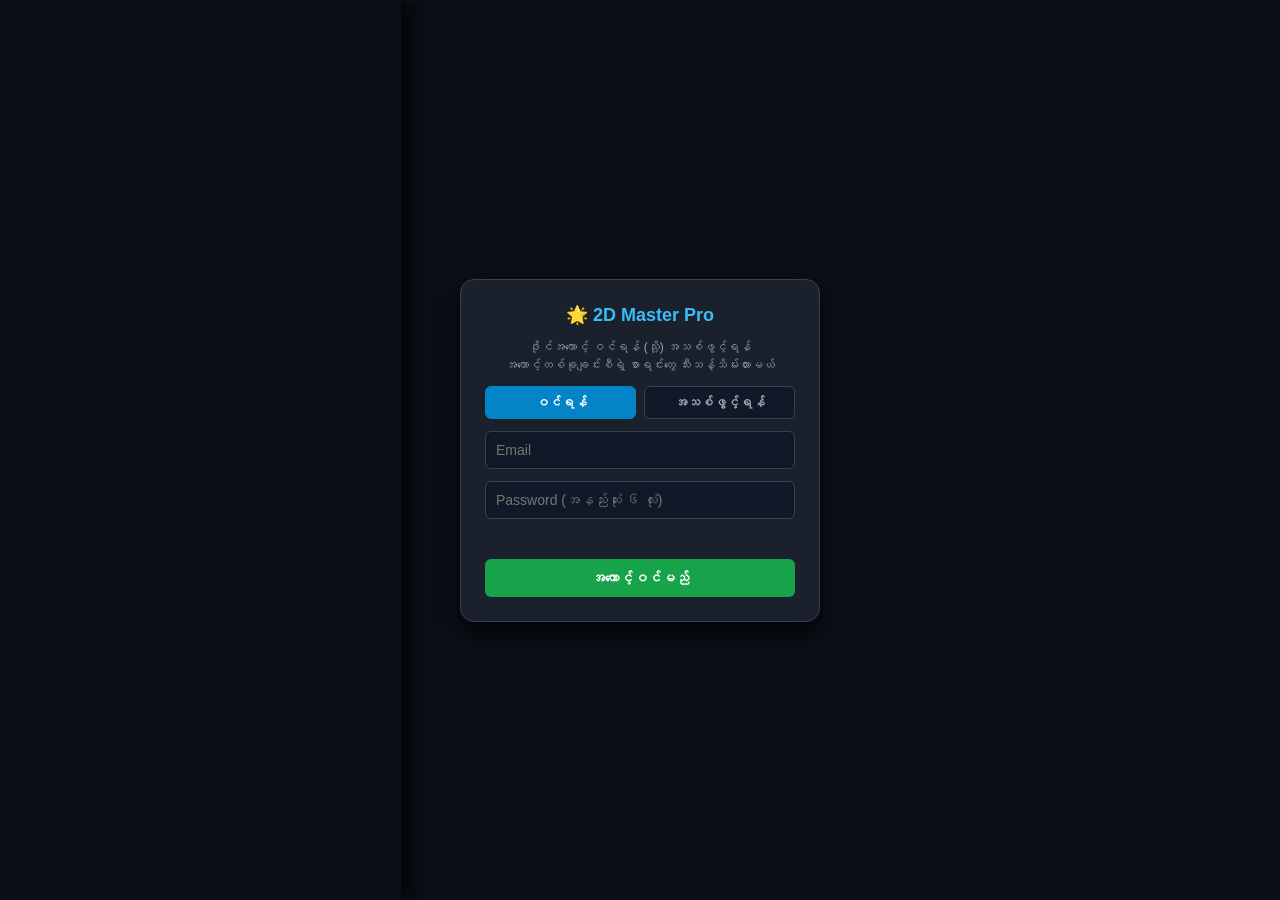
<file: v1-port/master.html>
<!DOCTYPE html>
<html lang="my">
<head>
    <meta charset="UTF-8">
    <meta name="viewport" content="width=device-width, initial-scale=1.0, maximum-scale=1.0, user-scalable=no">
    <title>2D Master Pro - Rural Ultra Fast Edit</title>
    <link rel="manifest" href="manifest-master.json">
    <meta name="theme-color" content="#121622">
    <!-- Firebase App (Core SDK) & Realtime Database SDK -->
    <style>
        * { box-sizing: border-box; margin: 0; padding: 0; font-family: sans-serif; -webkit-tap-highlight-color: transparent; }
        
        html, body { 
            width: 100%; 
            height: 100%; 
            height: 100dvh; 
            overflow: hidden; 
            background-color: #050505; 
            color: #fff; 
            display: flex;
            justify-content: center;
            align-items: center;
        }

        .phone-frame { width: 100%; max-width: 480px; height: 100%; max-height: 100dvh; background-color: #121622; display: flex; flex-direction: column; border: 1px solid #1f2937; position: relative; overflow: hidden; box-shadow: 0 0 30px rgba(0,0,0,0.8); }

        #customAlert { position: fixed; top: 20px; left: 50%; transform: translateX(-50%); background: #38bdf8; color: #000; padding: 12px 20px; border-radius: 10px; font-weight: bold; font-size: 13px; z-index: 99999; display: none; box-shadow: 0 4px 15px rgba(0,0,0,0.6); text-align: center; max-width: 90%; }

        #lockScreenOverlay { position: absolute; top: 0; left: 0; width: 100%; height: 100%; background: #0b0f17; z-index: 999999; display: flex; flex-direction: column; justify-content: center; align-items: center; padding: 20px; text-align: center; }
        .lock-card { background: #1a202c; width: 100%; max-width: 340px; border-radius: 14px; padding: 24px; border: 1px solid #374151; box-shadow: 0 10px 25px rgba(0,0,0,0.8); display: flex; flex-direction: column; gap: 14px; }
        .lock-card h3 { color: #38bdf8; font-size: 18px; margin-bottom: 4px; }
        .lock-card p { color: #9ca3af; font-size: 12px; line-height: 1.5; }
        .lock-input { width: 100%; background: #111827; color: #fff; border: 1px solid #374151; padding: 10px; border-radius: 6px; font-size: 14px; font-weight: bold; text-align: center; outline: none; }
        .lock-btn { background: #38bdf8; color: #000; border: none; padding: 10px; border-radius: 6px; font-weight: bold; font-size: 14px; cursor: pointer; }
        .lock-btn:active { background: #0284c7; color: #fff; }

        .top-bar { height: 48px; padding: 0 10px; background: #1a202c; display: flex; justify-content: space-between; align-items: center; border-bottom: 1px solid #2d3748; flex-shrink: 0; z-index: 10; }
        .top-bar-left { display: flex; align-items: center; gap: 6px; overflow: hidden; }
        .menu-icon { font-size: 18px; cursor: pointer; color: #fff; background: none; border: none; padding: 4px; flex-shrink: 0; }
        .session-title { font-size: 12px; color: #fff; font-weight: bold; white-space: nowrap; overflow: hidden; text-overflow: ellipsis; }

        .top-icons { display: flex; gap: 4px; align-items: center; flex-shrink: 0; }
        .top-btn { background: #111827; border: 1px solid #374151; color: #38bdf8; font-size: 11px; padding: 4px 6px; border-radius: 4px; cursor: pointer; font-weight: bold; }
        .top-btn:active { background: #374151; color: #fff; }

        .content-body { flex: 1; display: flex; flex-direction: column; overflow: hidden; background: #0b0f17; position: relative; z-index: 1; }
        .page-view { display: none; flex: 1; flex-direction: column; overflow: hidden; height: 100%; }
        .page-view.active { display: flex; }

        .home-grid-container { padding: 18px; overflow-y: auto; flex: 1; display: grid; grid-template-columns: repeat(2, 1fr); gap: 16px; align-content: start; }
        /* v2-style home cards */
        .home-welcome { margin: 0 0 4px 0; padding: 20px 18px; border-radius: 18px; background: linear-gradient(135deg, #0ea5e9 0%, #0369a1 55%, #075985 100%); border: 1px solid rgba(255,255,255,.18); box-shadow: 0 10px 28px rgba(2,132,199,.35), inset 0 1px 0 rgba(255,255,255,.25); }
        .home-welcome-title { font-size: 20px; font-weight: 800; color: #fff; }
        .home-welcome-sub { font-size: 12px; color: rgba(255,255,255,.85); margin-top: 4px; }
        .dashboard-card { background: linear-gradient(160deg, #1a2436 0%, #121b2e 100%); border: 1px solid #334155; border-radius: 18px; padding: 22px 12px; display: flex; flex-direction: column; align-items: center; justify-content: center; gap: 6px; cursor: pointer; min-height: 132px; box-shadow: 0 6px 16px rgba(0,0,0,0.5); text-align: center; transition: transform .12s ease, border-color .12s ease; animation: fadeSlideIn .18s ease; }
        .dashboard-card:active { transform: scale(.95); border-color: #38bdf8; }
        .card-icon { font-size: 38px; line-height: 1; }
        .card-label { font-size: 15px; font-weight: 800; color: #f1c40f; }
        .card-sub { font-size: 11px; color: #94a3b8; }
        .card-blue { background: linear-gradient(135deg, #0ea5e9 0%, #0369a1 60%, #075985 100%); border-color: rgba(255,255,255,.2); box-shadow: 0 10px 28px rgba(2,132,199,.4), inset 0 1px 0 rgba(255,255,255,.25); }
        .card-blue .card-label { color: #fff; } .card-blue .card-sub { color: rgba(255,255,255,.85); }
        .card-green { background: linear-gradient(135deg, #10b981 0%, #047857 60%, #065f46 100%); border-color: rgba(255,255,255,.2); box-shadow: 0 10px 28px rgba(16,185,129,.35), inset 0 1px 0 rgba(255,255,255,.25); }
        .card-green .card-label { color: #fff; } .card-green .card-sub { color: rgba(255,255,255,.85); }
        .card-purple { background: linear-gradient(135deg, #8b5cf6 0%, #6d28d9 60%, #5b21b6 100%); border-color: rgba(255,255,255,.2); box-shadow: 0 10px 28px rgba(139,92,246,.35), inset 0 1px 0 rgba(255,255,255,.25); }
        .card-purple .card-label { color: #fff; } .card-purple .card-sub { color: rgba(255,255,255,.85); }
        .card-amber { background: linear-gradient(135deg, #f59e0b 0%, #d97706 60%, #b45309 100%); border-color: rgba(255,255,255,.2); box-shadow: 0 10px 28px rgba(245,158,11,.35), inset 0 1px 0 rgba(255,255,255,.25); }
        .card-amber .card-label { color: #fff; } .card-amber .card-sub { color: rgba(255,255,255,.85); }
        .card-rose { background: linear-gradient(135deg, #f43f5e 0%, #e11d48 60%, #be123c 100%); border-color: rgba(255,255,255,.2); box-shadow: 0 10px 28px rgba(244,63,94,.35), inset 0 1px 0 rgba(255,255,255,.25); }
        .card-rose .card-label { color: #fff; } .card-rose .card-sub { color: rgba(255,255,255,.85); }
        @keyframes fadeSlideIn { from { opacity: 0; transform: translateY(8px); } to { opacity: 1; transform: translateY(0); } }

        .sessions-container { padding: 14px; overflow-y: auto; flex: 1; display: flex; flex-direction: column; gap: 12px; position: relative; }
        .match-box { background: #1a202c; border: 1px solid #2d3748; border-radius: 10px; padding: 14px; display: flex; flex-direction: column; gap: 10px; }
        .match-box-header { display: flex; justify-content: space-between; align-items: center; font-weight: bold; font-size: 15px; color: #38bdf8; }
        
        .actions-grid-12 { display: grid; grid-template-columns: repeat(3, 1fr); gap: 6px; margin-top: 4px; }
        .m-act-btn { background: #111827; border: 1px solid #374151; color: #d1d5db; padding: 8px 4px; border-radius: 6px; font-size: 10px; font-weight: bold; cursor: pointer; text-align: center; display: flex; align-items: center; justify-content: center; min-height: 38px; }
        .m-act-btn:active { background: #38bdf8; color: #000; }

        .fab-btn { position: absolute; bottom: 20px; right: 20px; width: 52px; height: 52px; background: #38bdf8; color: #000; border-radius: 50%; display: flex; align-items: center; justify-content: center; font-size: 26px; font-weight: bold; box-shadow: 0 4px 15px rgba(56,189,248,0.4); cursor: pointer; border: none; z-index: 100; }

        .ledger-container { padding: 8px; overflow-y: auto; flex: 1; display: grid; grid-template-columns: repeat(5, 1fr); gap: 6px; background: #050505; align-content: start; }
        /* v218.1: compact summary boxes (half height) */
        .ledger-summary { display: flex; gap: 8px; padding: 6px 10px 2px; background: #050505; }
        .ledger-sumbox { flex: 1; background: #1a2332; border: 1px solid #3b82f6; border-radius: 8px; padding: 3px 6px; text-align: center; cursor: pointer; user-select: none; -webkit-tap-highlight-color: transparent; }
        .ledger-sumbox:active { background: #243044; }
        .ledger-sumbox .sum-label { font-size: 10px; color: #93a4bd; margin-bottom: 0; line-height: 1.2; }
        .ledger-sumbox .sum-val { font-size: 15px; font-weight: 700; color: #fff; line-height: 1.3; }
        .ledger-sumbox .sum-hint { font-size: 9px; color: #5b6b82; margin-top: 0; line-height: 1.2; }
        /* v218: limit popup */
        .limit-popup-overlay { position: fixed; inset: 0; background: rgba(0,0,0,0.65); display: none; align-items: center; justify-content: center; z-index: 9999; }
        .limit-popup { background: #1a2332; border: 1px solid #3b82f6; border-radius: 14px; padding: 20px; width: 82%; max-width: 320px; text-align: center; }
        .limit-popup h3 { color: #fff; margin: 0 0 12px; font-size: 16px; }
        .limit-popup input { width: 100%; padding: 12px; font-size: 20px; text-align: center; border-radius: 10px; border: 1px solid #3b82f6; background: #0f1622; color: #fff; margin-bottom: 12px; box-sizing: border-box; }
        .limit-popup .popup-btns { display: flex; gap: 10px; }
        .limit-popup .popup-btns button { flex: 1; padding: 11px; border-radius: 10px; border: none; font-size: 15px; font-weight: 600; cursor: pointer; }
        .limit-popup .btn-save { background: #3b82f6; color: #fff; }
        .limit-popup .btn-cancel { background: #2d3748; color: #cbd5e1; }
        .ledger-cell { background: #161b22; border: 1px solid #2d3748; border-radius: 6px; padding: 6px 3px; text-align: center; min-height: 44px; }
        .ledger-cell .cell-num { font-size: 14px; font-weight: 700; color: #e2e8f0; }
        .ledger-cell .cell-amt { font-size: 11px; color: #93a4bd; margin-top: 1px; }
        .ledger-cell.has-data { border-color: #3b82f6; background: #1a2332; }
        .ledger-cell.has-data .cell-amt { color: #7dd3fc; font-weight: 600; }
        .ledger-cell.limit-over { border-color: #ef4444; }
        .ledger-cell.limit-over .cell-amt { color: #fca5a5; }
        .cell-num { font-size: 16px; font-weight: bold; color: #38bdf8; }
        .cell-amt { font-size: 11px; color: #34d399; margin-top: 4px; font-weight: bold; }
        .has-data { background: #1e293b; border-color: #3b82f6; }
        .limit-over { background: rgba(244, 63, 94, 0.25) !important; border-color: #f43f5e !important; }
        .limit-over .cell-amt { color: #f43f5e !important; }

        .gyinge-container { padding: 12px; overflow-y: auto; flex: 1; display: flex; flex-direction: column; gap: 10px; background: #050505; }
        .gyinge-cell { background: #1e293b; border: 1px solid #3b82f6; border-radius: 10px; padding: 14px 18px; display: flex; justify-content: space-between; align-items: center; min-height: 54px; box-shadow: 0 4px 10px rgba(0,0,0,0.4); }
        .gyinge-num { font-size: 20px; font-weight: bold; color: #38bdf8; }
        .gyinge-amt { font-size: 16px; color: #34d399; font-weight: bold; }

        .weekly-main-container { flex: 1; display: flex; flex-direction: column; background: #0b0f17; overflow: hidden; }
        .weekly-date-header { padding: 8px 12px; background: #111827; border-bottom: 1px solid #2d3748; font-size: 13px; font-weight: bold; color: #f1c40f; text-align: center; }
        .weekly-table-wrapper { flex: 1; overflow: auto; padding: 8px; }
        .weekly-grid-table { width: 100%; border-collapse: collapse; background: #121622; min-width: 680px; table-layout: fixed; }
        .weekly-grid-table th, .weekly-grid-table td { border: 1px solid #374151; padding: 6px 4px; text-align: center; font-size: 11px; color: #fff; overflow: hidden; text-overflow: ellipsis; }
        .weekly-grid-table th { background: #1a202c; color: #38bdf8; font-weight: bold; position: sticky; top: 0; z-index: 2; height: 38px; line-height: 1.2; font-size: 12px; }
        
        .sub-row-morning { border-bottom: 1px dotted #374151; padding-bottom: 3px; margin-bottom: 3px; color: #34d399; font-weight: bold; }
        .sub-row-evening { color: #f59e0b; font-weight: bold; }

        .user-select-row { height: 42px; padding: 0 10px; background: #161b22; display: flex; align-items: center; justify-content: space-between; border-bottom: 1px solid #2d3748; flex-shrink: 0; gap: 8px; z-index: 50; }
        .user-select-row select { flex: 1; background: #111827; color: #fff; border: 1px solid #374151; padding: 6px; border-radius: 6px; font-weight: bold; font-size: 12px; outline: none; }
        .save-batch-btn { background: #1f2937; color: #38bdf8; border: 1px solid #374151; padding: 5px 12px; border-radius: 6px; font-size: 11px; font-weight: bold; cursor: pointer; flex-shrink: 0; height: 30px; }
        .save-batch-btn:active { background: #38bdf8; color: #000; }

        .table-container { flex: 1; overflow-y: auto; background: #0b0f17; }
        .pos-table { width: 100%; border-collapse: collapse; }
        .pos-table th { background: #161b22; color: #9ca3af; font-size: 12px; padding: 10px 14px; text-align: left; border-bottom: 1px solid #2d3748; position: sticky; top: 0; z-index: 1; }
        .pos-table td { padding: 12px 14px; border-bottom: 1px solid #131a26; font-size: 15px; font-weight: bold; color: #fff; }
        .trash-btn { background: transparent; border: none; color: #f43f5e; cursor: pointer; font-size: 18px; padding: 4px; }

        .keypad-panel { background: #161b22; border-top: 1px solid #2d3748; display: flex; flex-direction: column; flex-shrink: 0; position: relative; z-index: 50; }
        .keypad-panel.collapsed { display: none !important; }

        .quick-btns-grid { padding: 4px; display: grid; grid-template-columns: repeat(6, 1fr); gap: 3px; background: #111827; border-bottom: 1px solid #2d3748; }
        .q-btn { border: none; color: #fff; font-size: 10.5px; font-weight: bold; padding: 8px 2px; text-align: center; border-radius: 4px; cursor: pointer; white-space: nowrap; }
        
        .btn-col-1 { background: #2563eb; } .btn-col-2 { background: #1d4ed8; } .btn-col-3 { background: #059669; }
        .btn-col-4 { background: #dc2626; } .btn-col-5 { background: #7c3aed; } .btn-col-6 { background: #9333ea; }
        .btn-col-7 { background: #db2777; } .btn-col-8 { background: #e11d48; } .btn-col-9 { background: #ca8a04; }
        .btn-col-10 { background: #d97706; } .btn-col-11 { background: #ea580c; } .btn-col-12 { background: #16a34a; }
        .btn-col-13 { background: #0284c7; } .btn-col-14 { background: #0d9488; } .btn-col-15 { background: #4f46e5; }

        .input-row-3box { padding: 6px 8px; display: flex; gap: 6px; align-items: center; background: #161b22; }
        .box-wrap { flex: 1; display: flex; flex-direction: column; }
        .box-wrap input { width: 100%; background: #0b0f17; border: 1.5px solid #374151; color: #38bdf8; padding: 9px 4px; border-radius: 6px; font-size: 14px; font-weight: bold; text-align: center; outline: none; }
        .box-wrap input.active-box { border-color: #38bdf8; background: #171c28; box-shadow: 0 0 8px rgba(56,189,248,0.3); }

        .btn-r-box { background: #0284c7; color: white; border: none; padding: 9px 14px; border-radius: 6px; font-weight: bold; font-size: 14px; cursor: pointer; align-self: flex-end; height: 38px; }
        .btn-r-box:active { background: #0369a1; }

        .numpad-grid-wrapper { display: flex; background: #0b0f17; padding: 3px; gap: 3px; }
        .numpad { flex: 3; display: grid; grid-template-columns: repeat(3, 1fr); gap: 3px; }
        .num-btn { background: #1f2937; border: 1px solid #374151; color: #fff; font-size: 16px; font-weight: bold; padding: 10px 0; border-radius: 6px; cursor: pointer; text-align: center; }
        .num-btn:active { background: #374151; }
        .num-btn.submit-btn { background: #0284c7; border: none; font-size: 15px; font-weight: bold; flex: 1; display: flex; align-items: center; justify-content: center; border-radius: 6px; color: #fff; cursor: pointer; }
        .num-btn.submit-btn:active { background: #0369a1; }

        .footer-bar { height: 36px; padding: 0 10px; background: #0284c7; display: flex; justify-content: space-between; align-items: center; font-size: 12px; font-weight: bold; color: #fff; flex-shrink: 0; z-index: 10; }

        .users-container { padding: 12px; overflow-y: auto; flex: 1; display: flex; flex-direction: column; gap: 10px; position: relative; }
        .user-card { background: #1a202c; border: 1px solid #2d3748; border-radius: 10px; padding: 14px; display: flex; flex-direction: column; gap: 8px; }
        .user-card-header { display: flex; justify-content: space-between; align-items: center; font-weight: bold; font-size: 16px; color: #fff; }
        .user-card-details { font-size: 12px; color: #9ca3af; display: flex; gap: 15px; }

        .sidebar { position: absolute; top: 0; left: -260px; width: 260px; height: 100%; background: #1a202c; z-index: 999995; display: flex; flex-direction: column; transition: 0.3s ease; box-shadow: 8px 0 25px rgba(0,0,0,0.9); border-right: 1px solid #2d3748; }
        .sidebar.open { left: 0; }
        .sidebar-header { padding: 20px; background: #111827; border-bottom: 1px solid #2d3748; text-align: center; }
        .sidebar-header h3 { color: #38bdf8; font-size: 16px; margin-bottom: 4px; }
        .sidebar-header p { color: #9ca3af; font-size: 11px; }
        .sidebar-menu { flex: 1; padding: 10px 0; overflow-y: auto; }
        .menu-link { padding: 12px 20px; display: flex; align-items: center; gap: 12px; color: #d1d5db; font-size: 13px; font-weight: bold; cursor: pointer; border-bottom: 1px solid rgba(255,255,255,0.03); text-decoration: none; }

        .backdrop { position: absolute; top: 0; left: 0; width: 100%; height: 100%; background: rgba(0,0,0,0.6); z-index: 999990; display: none; }
        .backdrop.show { display: block; }

        .modal { position: fixed; top: 0; left: 0; width: 100vw; height: 100vh; background: rgba(0, 0, 0, 0.85); display: none; align-items: center; justify-content: center; z-index: 99999; backdrop-filter: blur(4px); padding: 10px; }
        .custom-card { background: #1a202c; width: 92%; max-width: 360px; border-radius: 12px; padding: 16px; border: 1px solid #374151; box-shadow: 0 15px 35px rgba(0,0,0,0.9); display: flex; flex-direction: column; gap: 8px; z-index: 100000; max-height: 80vh; overflow-y: auto; }
        .modal-header { display: flex; justify-content: space-between; align-items: center; color: #38bdf8; font-size: 15px; font-weight: bold; }
        .modal-header span:last-child { cursor: pointer; font-size: 18px; color: #9ca3af; padding: 4px; }
        .form-group { display: flex; flex-direction: column; gap: 3px; }
        .form-group label { font-size: 11px; color: #9ca3af; font-weight: bold; }
        .form-group input, .form-group select { width: 100%; background: #111827; color: #fff; border: 1px solid #374151; padding: 6px 8px; border-radius: 6px; font-size: 13px; font-weight: bold; outline: none; }
        .btn-modal-action { background: #38bdf8; border: none; color: #000; font-size: 14px; font-weight: bold; text-align: center; width: 100%; padding: 8px; border-radius: 6px; cursor: pointer; margin-top: 4px; }

        /* v218.1: even bigger paste board, small English buttons */
        .custom-paste-card { background: linear-gradient(160deg, #1e293b 0%, #0f172a 100%); width: 97%; max-width: 620px; border-radius: 18px; padding: 20px; border: 1px solid #3b82f6; box-shadow: 0 20px 50px rgba(0,0,0,0.9), 0 0 0 1px rgba(59,130,246,0.15); display: flex; flex-direction: column; gap: 14px; z-index: 100000; max-height: 94vh; overflow-y: auto; }
        .paste-modal-title { color: #fff; font-size: 18px; font-weight: 800; text-align: center; letter-spacing: 0.3px; }
        .paste-select-box { width: 100%; background: #0f1622; color: #fff; border: 1px solid #3b82f6; padding: 12px; border-radius: 10px; font-weight: bold; font-size: 15px; outline: none; margin-bottom: 4px; }
        .paste-textarea-wrapper { background: #0a0f1a; border: 2px solid #3b82f6; border-radius: 12px; padding: 14px; position: relative; box-shadow: inset 0 2px 8px rgba(0,0,0,0.5); }
        .paste-textarea-wrapper textarea { width: 100%; height: 320px; background: transparent; color: #fff; border: none; font-size: 17px; font-weight: 600; resize: none; outline: none; line-height: 1.7; user-select: text; -webkit-user-select: text; font-family: 'Courier New', monospace; }
        .paste-textarea-wrapper textarea::placeholder { color: #475569; font-family: inherit; }
        
        .paste-actions-grid { display: grid; grid-template-columns: repeat(3, 1fr); gap: 10px; margin-top: 4px; }
        .btn-paste-cancel { background: #374151; color: #d1d5db; border: none; padding: 8px 4px; border-radius: 8px; font-weight: 600; font-size: 12px; cursor: pointer; text-align: center; }
        .btn-paste-cancel:active { background: #4b5563; }
        .btn-paste-btn { background: #374151; color: #d1d5db; border: none; padding: 8px 4px; border-radius: 8px; font-weight: 600; font-size: 12px; cursor: pointer; text-align: center; }
        .btn-paste-btn:active { background: #4b5563; }
        .btn-paste-save { background: linear-gradient(135deg, #0284c7, #0369a1); color: white; border: none; padding: 8px 4px; border-radius: 8px; font-weight: 600; font-size: 12px; cursor: pointer; text-align: center; box-shadow: 0 4px 12px rgba(2,132,199,0.4); }
        .btn-paste-save:active { transform: scale(0.97); }

        #customConfirmModal { position: fixed; top: 0; left: 0; width: 100vw; height: 100vh; background: rgba(0,0,0,0.85); display: none; align-items: center; justify-content: center; z-index: 100005; backdrop-filter: blur(4px); }
        .confirm-card { background: #1a202c; width: 85%; max-width: 320px; border-radius: 12px; padding: 20px; border: 1px solid #374151; box-shadow: 0 15px 35px rgba(0,0,0,0.9); display: flex; flex-direction: column; gap: 16px; text-align: center; }
        .confirm-msg { font-size: 14px; color: #fff; font-weight: bold; line-height: 1.4; }
        .confirm-btns { display: flex; gap: 10px; }
        .confirm-btn-yes { flex: 1; background: #0284c7; color: #fff; border: none; padding: 10px; border-radius: 6px; font-weight: bold; cursor: pointer; }
        .confirm-btn-no { flex: 1; background: #374151; color: #fff; border: none; padding: 10px; border-radius: 6px; font-weight: bold; cursor: pointer; }

        /* ---- Main account auth overlay (multi-tenant v217) ---- */
        #authOverlay { position: fixed; top: 0; left: 0; width: 100vw; height: 100vh; background: #0b0f17; z-index: 999990; display: flex; flex-direction: column; justify-content: center; align-items: center; padding: 20px; }
        .auth-card { background: #1a202c; width: 100%; max-width: 360px; border-radius: 14px; padding: 24px; border: 1px solid #374151; box-shadow: 0 10px 25px rgba(0,0,0,0.8); display: flex; flex-direction: column; gap: 12px; }
        .auth-card h3 { color: #38bdf8; font-size: 18px; margin: 0; text-align: center; }
        .auth-card p { color: #9ca3af; font-size: 12px; line-height: 1.5; margin: 0; text-align: center; }
        .auth-tabs { display: flex; gap: 8px; }
        .auth-tab { flex: 1; padding: 8px; border-radius: 6px; border: 1px solid #374151; background: #111827; color: #9ca3af; font-weight: bold; font-size: 13px; cursor: pointer; text-align: center; }
        .auth-tab.active { background: #0284c7; color: #fff; border-color: #0284c7; }
        .auth-input { width: 100%; background: #111827; color: #fff; border: 1px solid #374151; padding: 10px; border-radius: 6px; font-size: 14px; outline: none; box-sizing: border-box; }
        .auth-btn { background: #16a34a; color: #fff; border: none; padding: 11px; border-radius: 6px; font-weight: bold; font-size: 14px; cursor: pointer; }
        .auth-err { color: #f87171; font-size: 12px; text-align: center; min-height: 16px; }
        .linkcode-box { background: #111827; border: 1px dashed #38bdf8; border-radius: 8px; padding: 10px; margin: 6px 12px; }
        .linkcode-box .lc-label { font-size: 11px; color: #9ca3af; font-weight: bold; margin-bottom: 4px; }
        .linkcode-box .lc-row { display: flex; gap: 6px; align-items: center; }
        .linkcode-box .lc-code { flex: 1; font-size: 11px; color: #38bdf8; word-break: break-all; font-family: monospace; }
        .linkcode-box .lc-copy { background: #0284c7; color: #fff; border: none; padding: 6px 10px; border-radius: 6px; font-size: 12px; font-weight: bold; cursor: pointer; white-space: nowrap; }
    </style>
</head>
<body>

    <div id="customAlert"></div>

    <!-- Main account auth (multi-tenant v217) -->
    <div id="authOverlay" style="display: none;">
        <div class="auth-card">
            <h3>🌟 2D Master Pro</h3>
            <p>ဒိုင်အကောင့် ဝင်ရန် (သို့) အသစ်ဖွင့်ရန်<br>အကောင့်တစ်ခုချင်းစီရဲ့ စာရင်းတွေ သီးသန့်သိမ်းထားမယ်</p>
            <div class="auth-tabs">
                <div class="auth-tab active" id="tabLogin" onclick="switchAuthTab('login')">ဝင်ရန်</div>
                <div class="auth-tab" id="tabRegister" onclick="switchAuthTab('register')">အသစ်ဖွင့်ရန်</div>
            </div>
            <div id="regNameWrap" style="display:none;">
                <input type="text" id="authName" class="auth-input" placeholder="ဆိုင်နာမည် (ဥပမာ - ရွှေဆိုင်)">
            </div>
            <input type="email" id="authEmail" class="auth-input" placeholder="Email">
            <input type="password" id="authPass" class="auth-input" placeholder="Password (အနည်းဆုံး ၆ လုံး)">
            <div class="auth-err" id="authErr"></div>
            <button class="auth-btn" id="authGoBtn" onclick="masterLogin()">အကောင့်ဝင်မည်</button>
        </div>
    </div>

    <div id="lockScreenOverlay" style="display: none;">
        <div class="lock-card">
            <h3>🔒 Device Formula Security</h3>
            <p>ဤအပလီကေးရှင်းကို အသုံးပြုရန် သင့်ဖုန်း၏ Device ID ကို အက်မန်ထံ ပေးပို့ပြီး Key ယူပါ။</p>
            <div style="background: #111827; padding: 8px; border-radius: 6px; border: 1px dashed #38bdf8; font-size: 14px; color: #38bdf8; font-weight: bold;" id="myDeviceIDDisplay">Loading...</div>
            <input type="text" id="adminActivationKeyInput" class="lock-input" placeholder="Activation Key ထည့်ပါ">
            <button class="lock-btn" onclick="verifyDynamicActivationKey()">အစစ်ဆေးခံမည် (Activate)</button>
        </div>
    </div>

    <div id="customConfirmModal">
        <div class="confirm-card">
            <div class="confirm-msg" id="confirmMsg">အတည်ပြုမှာ သေချာပါသလား?</div>
            <div class="confirm-btns">
                <button class="confirm-btn-no" id="confirmBtnNo">NO</button>
                <button class="confirm-btn-yes" id="confirmBtnYes">YES</button>
            </div>
        </div>
    </div>

    <div class="phone-frame">
        <div class="backdrop" id="backdrop" onclick="toggleSidebar()"></div>

        <div class="sidebar" id="sidebar">
            <div class="sidebar-header">
                <h3>🌟 2D Master Pro</h3>
                <p>v217 (Multi-tenant)</p>
            </div>
            <div class="sidebar-menu">
                <div class="menu-link" onclick="switchPage('Home')"><span>🏠</span><span>ပင်မစာမျက်နှာ (Home)</span></div>
                <div class="menu-link" onclick="switchPage('Sessions')"><span>⭐</span><span>ကစားပွဲစဉ်များ</span></div>
                <div class="menu-link" onclick="switchPage('Users')"><span>👥</span><span>လူအသစ်စာရင်းသွင်းရန်</span></div>
                <div class="menu-link" onclick="switchPage('WeeklyReport')"><span>📊</span><span>တပတ်စာစာရင်းချုပ်</span></div>
                <div class="menu-link" onclick="switchPage('Results')"><span>🎯</span><span>ပေါက်သီး</span></div>
                <div class="menu-link" onclick="switchPage('Settings')"><span>⚙️</span><span>ဆက်တင်များ</span></div>
                <div class="menu-link" onclick="masterLogout()"><span>🚪</span><span>အကောင့်ထွက်ရန်</span></div>
                <div class="linkcode-box">
                    <div class="lc-label">🔗 Agent ချိတ်ဆက်ကုဒ် (Agent တွေကို ပေးရန်)</div>
                    <div class="lc-row">
                        <div class="lc-code" id="mainLinkCode">...</div>
                        <button class="lc-copy" onclick="copyLinkCode()">ကူးရန်</button>
                    </div>
                </div>
            </div>
        </div>

        <div class="top-bar">
            <div class="top-bar-left">
                <button class="menu-icon" onclick="toggleSidebar()">☰</button>
                <div class="session-title" id="sessionTitleLbl">ပင်မစာမျက်နှာ</div>
            </div>
            <div class="conn-pill" style="font-size:10px; font-weight:bold; padding:4px 10px; border-radius:20px; border:1px solid #f59e0b; background:#78350f; color:#fcd34d; white-space:nowrap; margin:0 6px;">🟡 ချိတ်ဆက်နေသည်…</div>
            <div class="top-icons" id="topIconsBar" style="display: none;">
                <button class="top-btn" onclick="toggleKeypad()" title="ကီးဘုတ် ပိတ်/ဖွင့်">⌨️</button>
                <button class="top-btn" onclick="openPasteModal()" title="Digital Board">📋</button>
                <button class="top-btn" onclick="switchPage('Sessions')" title="ပွဲစဉ်များသို့">⭐</button>
            </div>
        </div>

        <div class="content-body">
            <div class="page-view active" id="pageHome">
                <div class="home-grid-container">
                    <div style="grid-column: 1 / -1;" class="home-welcome">
                        <div class="home-welcome-title">👋 မင်္ဂလာပါ</div>
                        <div class="home-welcome-sub">2D Master Pro • PocketBase ချိတ်ဆက်ထားသည်</div>
                    </div>
                    <div class="dashboard-card card-blue" onclick="switchPage('Sessions')"><span class="card-icon">⭐</span><span class="card-label">ကစားပွဲစဉ်များ</span><span class="card-sub">ပွဲစဉ် ဖွင့်/ပိတ်</span></div>
                    <div class="dashboard-card card-green" onclick="switchPage('Ledger')"><span class="card-icon">📊</span><span class="card-label">လယ်ဂျာ</span><span class="card-sub">00-99 ဂဏန်း ဇယား</span></div>
                    <div class="dashboard-card card-purple" onclick="switchPage('Users')"><span class="card-icon">👥</span><span class="card-label">လူအသစ်စာရင်းသွင်းရန်</span><span class="card-sub">Agent / ထိုးသား</span></div>
                    <div class="dashboard-card card-amber" onclick="switchPage('WeeklyReport')"><span class="card-icon">📈</span><span class="card-label">တပတ်စာစာရင်းချုပ်</span><span class="card-sub">အပတ်စဉ် အချုပ်</span></div>
                    <div class="dashboard-card card-rose" onclick="switchPage('Results')"><span class="card-icon">🎯</span><span class="card-label">ပေါက်သီး</span><span class="card-sub">ထွက်ဂဏန်း သတ်မှတ်</span></div>
                    <div class="dashboard-card" onclick="switchPage('Settings')"><span class="card-icon">⚙️</span><span class="card-label">ဆက်တင်များ</span><span class="card-sub">ဆာဗာ URL • ထွက်ရန်</span></div>
                </div>
            </div>

            <div class="page-view" id="pageSessions">
                <div class="sessions-container" id="matchesContainer"></div>
                <button class="fab-btn" onclick="openAddSessionModal()">+</button>
            </div>

            <div class="page-view" id="pageUsers">
                <div class="sessions-container" id="usersContainer"></div>
                <button class="fab-btn" onclick="openAddUserModal()">+</button>
            </div>

            <div class="page-view" id="pageWeeklyReport">
                <div class="weekly-main-container">
                    <div class="weekly-date-header" id="weeklyDateHeaderLbl">📅 တပတ်စာ စာရင်းအင်း ဇယား (Mon - Fri)</div>
                    <div class="weekly-table-wrapper" id="weeklyTableContainer"></div>
                </div>
            </div>

            <div class="page-view" id="pageResults">
                <div class="info-page-container" style="padding:16px; overflow-y:auto; flex:1;">
                    <div class="info-card" style="background:#1a202c; border:1px solid #2d3748; border-radius:10px; padding:16px;">
                        <h3 style="color:#38bdf8; font-size:16px;">🎯 ပေါက်သီး သတ်မှတ်ရန်</h3>
                        <div class="form-group" style="margin-top: 10px;">
                            <label>ထွက်မည့် 2D ဂဏန်း (ဥပမာ - 54)</label>
                            <input type="text" id="winningNumberInput" placeholder="ဂဏန်း ၂ လုံးထည့်ပါ" maxlength="2">
                        </div>
                        <button class="btn-modal-action" onclick="saveWinningNumber()">ပေါက်ဂဏန်း သိမ်းဆည်းမည်</button>
                        <div id="winningResultDisplay" style="margin-top: 12px; font-size: 15px; color: #f1c40f; font-weight: bold;"></div>
                    </div>
                </div>
            </div>

            <div class="page-view" id="pageLedger">
                <div class="user-select-row">
                    <select id="ledgerUserSelect" onchange="renderLedgerGrid()">
                        <option value="">-- အားလုံးပေါင်းချုပ် (Grand Total) --</option>
                    </select>
                </div>
                <!-- v218: summary boxes (tap to set limit rate) -->
                <div class="ledger-summary">
                    <div class="ledger-sumbox" onclick="openLimitPopup()">
                        <div class="sum-label">စုစုပေါင်း</div>
                        <div class="sum-val" id="ledgerTotalBox">0</div>
                        <div class="sum-hint">👆 နှိပ်၍ limit ပြင်</div>
                    </div>
                    <div class="ledger-sumbox" onclick="openLimitPopup()">
                        <div class="sum-label">အကွက်</div>
                        <div class="sum-val" id="ledgerBoxesBox">0</div>
                        <div class="sum-hint" id="ledgerLimitHint">limit: -</div>
                    </div>
                </div>
                <div class="ledger-container" id="ledgerGridContainer"></div>
            </div>
            <!-- v218: limit rate popup -->
            <div class="limit-popup-overlay" id="limitPopupOverlay" onclick="if(event.target===this)closeLimitPopup()">
                <div class="limit-popup">
                    <h3>📦 ၁ ကွက်တန်ဖိုး (Limit)</h3>
                    <input type="number" id="limitRateInput" inputmode="numeric" placeholder="ဥပမာ 2000">
                    <div class="popup-btns">
                        <button class="btn-cancel" onclick="closeLimitPopup()">ပိတ်</button>
                        <button class="btn-save" onclick="saveLimitRate()">သိမ်း</button>
                    </div>
                </div>
            </div>
            <!-- v218: edit record popup (long-press) -->
            <div class="limit-popup-overlay" id="editRecordOverlay" onclick="if(event.target===this)closeEditRecord()">
                <div class="limit-popup">
                    <h3>✏️ စာရင်း ပြင်ဆင်ရန်</h3>
                    <input type="text" id="editRecordNo" inputmode="numeric" placeholder="ဂဏန်း" style="margin-bottom:8px;">
                    <input type="number" id="editRecordAmt" inputmode="numeric" placeholder="ငွေပမာဏ">
                    <input type="hidden" id="editRecordId">
                    <input type="hidden" id="editRecordIsAkan">
                    <div class="popup-btns">
                        <button class="btn-cancel" onclick="closeEditRecord()">ပိတ်</button>
                        <button class="btn-save" onclick="saveEditRecord()">သိမ်း</button>
                    </div>
                </div>
            </div>

            <div class="page-view" id="pageGyinge">
                <div class="user-select-row">
                    <select id="gyingeUserSelect" onchange="renderGyingeGrid()">
                        <option value="">-- အားလုံးပေါင်းချုပ် (Grand Total) --</option>
                    </select>
                </div>
                <div class="gyinge-container" id="gyingeGridContainer"></div>
            </div>

            <div class="page-view" id="pageSettings">
                <div class="info-page-container" style="padding:16px; overflow-y:auto; flex:1; display:flex; flex-direction:column; gap:12px;">
                    <div class="info-card" style="background:#1a202c; border:1px solid #2d3748; border-radius:10px; padding:16px;">
                        <h3 style="color:#38bdf8; font-size:15px; margin-bottom:12px;">📖 ဖော်မြူလာ အသုံးပြုပုံ လမ်းညွှန်</h3>
                        <div style="font-size:12.5px; color:#d1d5db; display:flex; flex-direction:column; gap:8px; line-height:1.6;">
                            <div><b>ဒဲ့ / အသွားအပြန်:</b> <code>12</code> = ဒဲ့, <code>12R</code> / <code>12အာ</code> / <code>12@</code> = 12, 21 (အသွားအပြန်)</div>
                            <div><b>1. ထိပ် (ဥပမာ - 5ထိပ်):</b> 50 မှ 59 ထိ (၁၀ ကွက်). <code>6.4.5ထိပ်</code> = ၃၀ ကွက်</div>
                            <div><b>2. နောက် (ဥပမာ - 5နောက်):</b> 05 မှ 95 ထိ (၁၀ ကွက်)</div>
                            <div><b>3. ပတ် / အပါ / အပတ် / ပါ (ဥပမာ - 5ပတ်):</b> ထိပ်နှင့်နောက် အားလုံး (၁၉ ကွက်) — ၄ မျိုး အတူတူ</div>
                            <div><b>4. အပူး / ပူး:</b> 00, 11, 22, 33, 44, 55, 66, 77, 88, 99 (၁၀ ကွက်)</div>
                            <div><b>5. ပါဝါ:</b> 05, 50, 16, 61, 27, 72, 38, 83, 49, 94 (၁၀ ကွက်)</div>
                            <div><b>6. ဘရိတ် / BK (ဥပမာ - 2ဘရိတ်):</b> ပေါင်းခြင်း ၂ သို့မဟုတ် ၁၂ ဖြစ်သော ဂဏန်းများ. <code>570BK</code> = ၃၀ ကွက်</div>
                            <div><b>7. ခွေ / အခွေ (ဥပမာ - 123ခွေ):</b> ရွေးထားသောဂဏန်းများဖြင့် အပြန်အလှန်, အပူးမပါ (၆ ကွက်)</div>
                            <div><b>8. ခွေပူး / ခွေပူးပါ / အခွေအပူး (ဥပမာ - 123ခွေပူး):</b> အပူးများပါ အပါအဝင် (၉ ကွက်)</div>
                            <div><b>9. နက္ခတ်:</b> 07, 18, 24, 53, 69, 70, 81, 42, 35, 96 (၁၀ ကွက်)</div>
                            <div><b>10. စုံစုံ၊ မမ၊ စုံမ၊ မစုံ:</b> သက်ဆိုင်ရာ စုံ/မ ဂဏန်းစုံများ</div>
                            <div><b>11. ညီအစ်ကို:</b> 01, 12, 23 ကဲ့သို့ ဂဏန်းကပ် ကွက်များ</div>
                            <div><b>12. ဂဏန်းတလုံး (ဥပမာ - 4-5-6):</b> တစ်လုံးချင်း အပါ ဖြစ်မည် (၅၇ ကွက်)</div>
                            <div style="margin-top:4px; padding-top:8px; border-top:1px solid #2d3748;"><b style="color:#38bdf8;">📋 Board တွင် ငွေတွဲရိုက်နည်း:</b><br>
                            <code>12=500</code> · <code>12 500</code> · <code>12/500</code> · <code>12,500</code> · <code>12-500</code><br>
                            <code>12=500r200</code> / <code>12=500@200</code> = ဒဲ့ 500, အပြန် 200<br>
                            <code>12,13,14 500r100</code> = သုံးကွက် ဒဲ့ 500, အပြန် 100<br>
                            <code>6ထိပ်7000@3000</code> = ထိပ် 7000, နောက် 3000</div>
                        </div>
                    </div>

                    <div class="info-card" style="background:#1a202c; border:1px solid #2d3748; border-radius:10px; padding:16px;">
                        <h3 style="color:#f43f5e; font-size:15px; margin-bottom:8px;">⚙️ စနစ် ဆက်တင်များ</h3>
                        <!-- Server URL setting (PocketBase) -->
                        <div style="margin-bottom:12px; padding:12px; background:#111827; border-radius:8px; border:1px solid #374151;">
                            <div style="font-size:13px; color:#d1d5db; margin-bottom:8px; font-weight:bold;">🌐 ဆာဗာ URL</div>
                            <div style="font-size:11px; color:#9ca3af; margin-bottom:8px;">Tunnel address ပြောင်းသွားရင် ဒီမှာ URL အသစ် ထည့်ပါ။ ဗလာထားရင် မူလ URL ကို သုံးမယ်။</div>
                            <div style="display:flex; gap:8px;">
                                <input type="text" id="serverUrlInput" placeholder="https://..." style="flex:1; background:#0b0f17; color:#fff; border:1px solid #374151; padding:8px; border-radius:6px; font-size:12px;">
                                <button class="btn-modal-action" style="background:#38bdf8; color:#000; width:auto; padding:8px 16px; margin-top:0;" onclick="saveServerUrlUI()">သိမ်း</button>
                            </div>
                            <div id="serverUrlMsg" style="font-size:11px; color:#22c55e; margin-top:6px;"></div>
                        </div>
                        <!-- v220: Device Password for selling — admin sets it, buyers need it to activate -->
                        <div style="margin-bottom:12px; padding:12px; background:#111827; border-radius:8px; border:1px solid #374151;">
                            <div style="font-size:13px; color:#d1d5db; margin-bottom:8px; font-weight:bold;">🔒 Device Password (ရောင်းရန်)</div>
                            <div style="font-size:11px; color:#9ca3af; margin-bottom:8px;">ဒီ password ကို သတ်မှတ်ထားရင် — app ကို device အသစ်မှာ ဖွင့်တိုင်း ဒီ password တောင်းမယ်။ Admin (သင်) ခွင့်ပြုမှ သုံးလို့ရမယ်။</div>
                            <div style="display:flex; gap:8px;">
                                <input type="text" id="devicePasswordInput" placeholder="Password သတ်မှတ်ပါ" style="flex:1; background:#0b0f17; color:#fff; border:1px solid #374151; padding:8px; border-radius:6px; font-size:13px;">
                                <button class="btn-modal-action" style="background:#38bdf8; color:#000; width:auto; padding:8px 16px; margin-top:0;" onclick="saveDevicePassword()">သိမ်း</button>
                            </div>
                        </div>
                        <!-- v221: Pho's Master Device Approval — HIDDEN by default, only Pho sees it -->
                        <div id="masterApprovalSection" style="display:none; margin-bottom:12px; padding:12px; background:#111827; border-radius:8px; border:1px solid #f59e0b;">
                            <div style="font-size:13px; color:#fbbf24; margin-bottom:8px; font-weight:bold;">🛡️ Master Device Approval (Pho)</div>
                            <div style="font-size:11px; color:#9ca3af; margin-bottom:8px;">Buyer က Device ID ပို့လာရင် ဒီမှာ approve လုပ်ပါ။ Approve မလုပ်ရင် app ပွင့်မလာဘူး။</div>
                            <div style="display:flex; gap:8px; margin-bottom:8px;">
                                <input type="text" id="approveDeviceIdInput" placeholder="Device ID (ဥပမာ: 7842)" style="flex:1; background:#0b0f17; color:#fff; border:1px solid #374151; padding:8px; border-radius:6px; font-size:13px;">
                                <input type="text" id="approveDeviceNoteInput" placeholder="မှတ် (ဥပမာ: Buyer နာမည်)" style="flex:1; background:#0b0f17; color:#fff; border:1px solid #374151; padding:8px; border-radius:6px; font-size:13px;">
                                <button class="btn-modal-action" style="background:#22c55e; color:#fff; width:auto; padding:8px 16px; margin-top:0;" onclick="approveDevice()">✅</button>
                            </div>
                            <div id="deviceApprovalList" style="font-size:12px; color:#d1d5db; max-height:200px; overflow-y:auto;"></div>
                            <button class="btn-modal-action" style="background:#374151; color:#d1d5db; margin-top:8px;" onclick="refreshDeviceApprovalList()">🔄 List ပြန်ကြည့်</button>
                        </div>
                        <div style="margin-bottom:12px; text-align:center;">
                            <a href="javascript:void(0)" onclick="unlockMasterAdmin()" style="font-size:11px; color:#6b7280; text-decoration:underline;">🔧 Master Admin</a>
                        </div>
                        <button class="btn-modal-action" style="background:#f43f5e; color:#fff;" onclick="clearAllData()">အချက်အလက်အားလုံး ဖျက်မည် (Reset)</button>
                    </div>
                </div>
            </div>

            <div class="page-view" id="pagePOS">
                <div class="user-select-row">
                    <select id="posUserSelect" onchange="renderPosTable()">
                        <option value="">-- ထိုးသား ရွေးပါ --</option>
                    </select>
                    <button class="save-batch-btn" onclick="saveCurrentBatchSession()">Save</button>
                </div>

                <div class="table-container">
                    <table class="pos-table">
                        <thead>
                            <tr>
                                <th style="width: 35%;">No</th>
                                <th style="width: 50%;">Amount</th>
                                <th style="width: 15%; text-align: center;">🗑️</th>
                            </tr>
                        </thead>
                        <tbody id="posTableBody">
                            <tr><td colspan="3" style="text-align:center; color:#6b7280; padding:20px;">စာရင်း မရှိသေးပါ။</td></tr>
                        </tbody>
                    </table>
                </div>
            </div>

            <div class="page-view" id="pageAkanDain">
                <div class="user-select-row">
                    <select id="akanDainSelect" onchange="renderAkanTable()">
                        <option value="">-- အကန်ဒိုင် ရွေးပါ --</option>
                    </select>
                    <button class="save-batch-btn" onclick="saveAkanBatchSession()">Save</button>
                </div>

                <div class="table-container">
                    <table class="pos-table">
                        <thead>
                            <tr>
                                <th style="width: 35%;">No (အကာ)</th>
                                <th style="width: 50%;">Amount</th>
                                <th style="width: 15%; text-align: center;">🗑️</th>
                            </tr>
                        </thead>
                        <tbody id="akanTableBody">
                            <tr><td colspan="3" style="text-align:center; color:#6b7280; padding:20px;">အကာစာရင်း မရှိသေးပါ။</td></tr>
                        </tbody>
                    </table>
                </div>
            </div>
        </div>

        <div class="keypad-panel" id="keypadPanel" style="display: none;">
            <div class="quick-btns-grid">
                <button class="q-btn btn-col-1" type="button" onclick="applyFormula('ထိပ်')">ထိပ်</button>
                <button class="q-btn btn-col-2" type="button" onclick="applyFormula('နောက်')">နောက်</button>
                <button class="q-btn btn-col-3" type="button" onclick="applyFormula('ပတ်')">ပတ်</button>
                <button class="q-btn btn-col-4" type="button" onclick="applyFormula('အပူး')">အပူး</button>
                <button class="q-btn btn-col-5" type="button" onclick="applyFormula('ပါဝါ')">ပါဝါ</button>
                <button class="q-btn btn-col-6" type="button" onclick="applyFormula('ဘရိတ်')">ဘရိတ်</button>
                <button class="q-btn btn-col-7" type="button" onclick="applyFormula('ခွေ')">ခွေ</button>
                <button class="q-btn btn-col-8" type="button" onclick="applyFormula('ခွေပူးပါ')">ခွေပူးပါ</button>
                <button class="q-btn btn-col-9" type="button" onclick="applyFormula('နက္ခတ်')">နက္ခတ်</button>
                <button class="q-btn btn-col-10" type="button" onclick="applyFormula('စုံစုံ')">စုံစုံ</button>
                <button class="q-btn btn-col-11" type="button" onclick="applyFormula('မမ')">မမ</button>
                <button class="q-btn btn-col-12" type="button" onclick="applyFormula('စုံမ')">စုံမ</button>
                <button class="q-btn btn-col-13" type="button" onclick="applyFormula('မစုံ')">မစုံ</button>
                <button class="q-btn btn-col-14" type="button" onclick="applyFormula('ညီအစ်ကို')">ညီအစ်ကို</button>
                <button class="q-btn btn-col-15" type="button" onclick="clearInputs()">C</button>
            </div>

            <div class="input-row-3box">
                <div class="box-wrap">
                    <input type="text" id="boxNo" class="active-box" placeholder="ဂဏန်း" readonly onclick="setFocusBox('no')">
                </div>
                <div class="box-wrap">
                    <input type="text" id="boxAmt" placeholder="ဒဲ့" readonly onclick="setFocusBox('amt')">
                </div>
                <div class="box-wrap">
                    <input type="text" id="boxRev" placeholder="အပြန်" readonly onclick="setFocusBox('rev')">
                </div>
                <button class="btn-r-box" type="button" onclick="toggleRVal()">R</button>
            </div>

            <div class="numpad-grid-wrapper">
                <div class="numpad">
                    <button class="num-btn" type="button" onclick="appendNum('1')">1</button>
                    <button class="num-btn" type="button" onclick="appendNum('2')">2</button>
                    <button class="num-btn" type="button" onclick="appendNum('3')">3</button>
                    <button class="num-btn" type="button" onclick="appendNum('4')">4</button>
                    <button class="num-btn" type="button" onclick="appendNum('5')">5</button>
                    <button class="num-btn" type="button" onclick="appendNum('6')">6</button>
                    <button class="num-btn" type="button" onclick="appendNum('7')">7</button>
                    <button class="num-btn" type="button" onclick="appendNum('8')">8</button>
                    <button class="num-btn" type="button" onclick="appendNum('9')">9</button>
                    <button class="num-btn" type="button" onclick="appendNum('00')">00</button>
                    <button class="num-btn" type="button" onclick="appendNum('0')">0</button>
                    <button class="num-btn" type="button" onclick="backspaceNum()">⌫</button>
                </div>
                <button class="num-btn submit-btn" type="button" onclick="submitDirectReverseData()">ထည့်မည်</button>
            </div>
        </div>

        <div class="footer-bar" id="footerBar" style="display: none;">
            <span>Total <span id="footerCount" style="background:#0369a1; padding:2px 6px; border-radius:4px; font-size:11px; margin-left:4px;">0</span></span>
            <span id="footerTotalAmt">0 ကျပ်</span>
        </div>
    </div>

    <div class="modal" id="customModal">
        <div class="custom-card" style="max-height: 80vh; overflow-y: auto;">
            <div class="modal-header">
                <span id="customModalTitle">ALL TOTAL (စုစုပေါင်းချုပ်)</span>
                <span onclick="closeCustomModal()">✕</span>
            </div>
            <div style="margin: 6px 0;">
                <select id="allTotalUserSelect" onchange="loadAllTotalUserContent()" style="width:100%; padding:8px; background:#111827; color:#fff; border:1px solid #374151; border-radius:6px; font-weight:bold; font-size:13px;">
                    <option value="">-- လူနာမည် / ထိုးသား ရွေးချယ်ပါ --</option>
                </select>
            </div>
            <div id="customModalBody" style="font-size:13px; color:#d1d5db; display:flex; flex-direction:column; gap:6px;"></div>
        </div>
    </div>

    <div class="modal" id="overLimitModal">
        <div class="custom-card">
            <div class="modal-header">
                <span>⚠️ အကာစာရင်း (Limit ကျော်လွန်မှုများ)</span>
                <span onclick="closeOverLimitModal()">✕</span>
            </div>
            <div class="form-group" style="margin-top: 8px;">
                <label>Limit ကျော်သွားသည့် ဂဏန်းနှင့် ပမာဏများ</label>
                <textarea id="overLimitBox" style="width:100%; height:180px; background:#111827; color:#38bdf8; border:1px solid #374151; padding:8px; border-radius:6px; font-weight:bold; resize:none; outline:none;" readonly placeholder="အကျွံစာရင်း မရှိပါ။"></textarea>
            </div>
            <div style="display:flex; gap:8px;">
                <button class="btn-modal-action" style="background:#374151; color:#d1d5db;" onclick="copyOverLimit()">Copy</button>
                <button class="btn-modal-action" onclick="closeOverLimitModal()">ပိတ်မည်</button>
            </div>
        </div>
    </div>

    <div class="modal" id="closedNumbersModal">
        <div class="custom-card">
            <div class="modal-header">
                <span>🚫 ဒိုင်ပိတ်ဂဏန်း သတ်မှတ်ရန်</span>
                <span onclick="closeClosedNumbersModal()">✕</span>
            </div>
            <div class="form-group" style="margin-top: 8px;">
                <label>ပိတ်မည့်ဂဏန်းများ (ဥပမာ - 12, 34, 56 သို့မဟုတ် 7)</label>
                <textarea id="closedNumbersBox" style="width:100%; height:100px; background:#111827; color:#fff; border:1px solid #374151; padding:8px; border-radius:6px; font-weight:bold; resize:none; outline:none;" placeholder="ဂဏန်းများကို ထည့်ပါ"></textarea>
            </div>
            <button class="btn-modal-action" onclick="saveClosedNumbers()">ပိတ်ဂဏန်း သိမ်းဆည်းမည်</button>
        </div>
    </div>

    <div class="modal" id="addSessionModal">
        <div class="custom-card">
            <div class="modal-header">
                <span>⭐ ပွဲစဉ်အသစ် ဖွင့်ရန်</span>
                <span onclick="closeAddSessionModal()">✕</span>
            </div>
            <div class="form-group" style="margin-top: 8px;">
                <label>ရက်စွဲ (ဥပမာ - 20.08.2026)</label>
                <input type="text" id="inputSessionDate" placeholder="ရက်စွဲထည့်ပါ">
            </div>
            <div class="form-group">
                <label>ပိတ်မည့် အချိန်ပိုင်း ရွေးပါ</label>
                <select id="inputSessionTime" style="background:#111827; color:#fff; border:1px solid #374151; padding:8px; border-radius:6px; font-weight:bold;">
                    <option value="11:55 (မနက်ပိုင်း M)">မနက်ပိုင်း - ၁၁:၅၅ နာရီ</option>
                    <option value="15:55 (ညနေပိုင်း E)">ညနေပိုင်း - ၃:၅၅ နာရီ (၁၅:၅၅)</option>
                </select>
            </div>
            <button class="btn-modal-action" onclick="saveNewSessionFromModal()">ပွဲစဉ် သိမ်းဆည်းမည်</button>
        </div>
    </div>

    <div class="modal" id="addUserModal">
        <div class="custom-card">
            <div class="modal-header">
                <span id="modalUserTitle">လူအသစ် / အကန်ဒိုင် / Agent စာရင်းသွင်းရန်</span>
                <span onclick="closeAddUserModal()">✕</span>
            </div>
            <input type="hidden" id="editUserIndex" value="-1">
            <div class="form-group">
                <label>အမျိုးအစား ရွေးပါ</label>
                <select id="inputUserType">
                    <option value="user">ထိုးသား (User)</option>
                    <option value="akan">အကန်ဒိုင် (Akan Dain)</option>
                    <option value="agent">Agent (ရောင်းသား)</option>
                </select>
            </div>
            <div class="form-group">
                <label>အမည်</label>
                <input type="text" id="inputUserName" placeholder="ဥပမာ - SS">
            </div>
            <div class="form-group">
                <label>ကုဒ်နံပါတ် (Code)</label>
                <input type="text" id="inputUserCode" placeholder="ကုဒ်နံပါတ်ထည့်ပါ">
            </div>
            <div class="form-group">
                <label>ကော်မရှင် %</label>
                <input type="number" id="inputUserComm" value="15">
            </div>
            <div class="form-group">
                <label>ပေါက်ကြေးအဆ</label>
                <input type="number" id="inputUserPayout" value="80">
            </div>
            <div class="form-group">
                <label>Limit ပမာဏ</label>
                <input type="number" id="inputUserLimit" value="50000">
            </div>
            <button class="btn-modal-action" onclick="saveNewUser()">သိမ်းဆည်းမည်</button>
        </div>
    </div>

    <div class="modal" id="voucherModal">
        <div class="custom-card" style="max-height: 80vh; overflow-y: auto;">
            <div class="modal-header">
                <span id="voucherModalTitle">ဘောက်ချာများ</span>
                <span onclick="closeVoucherModal()">✕</span>
            </div>
            <div style="margin:8px 0;">
                <select id="voucherUserSelect" onchange="loadVoucherContent()" style="width:100%; padding:8px; background:#111827; color:#fff; border:1px solid #374151; border-radius:6px; font-weight:bold;">
                    <option value="">-- ထိုးသား / အကန်ဒိုင် ရွေးပါ --</option>
                </select>
            </div>
            <div id="voucherModalContent" style="display:flex; flex-direction:column; gap:10px;"></div>
        </div>
    </div>

    <div class="modal" id="pasteModal">
        <div class="custom-paste-card">
            <div class="paste-modal-title" id="pasteModalTitle">2D ဂဏန်းများ ( အမြန်ထိုး )</div>
            
            <div id="pasteModalUserRow">
                <select id="boardUserSelect" class="paste-select-box">
                    <option value="">-- လူနာမည် ရွေးချယ်ပါ --</option>
                </select>
            </div>

            <div id="limitInfoBox" style="background:#111827; border:1px solid #374151; padding:8px; border-radius:6px; font-size:11px; text-align:center; color:#38bdf8; display:none;"></div>

            <div class="paste-textarea-wrapper">
                <textarea id="pasteBox" placeholder="12-13-45-500&#10;70 50 94 69 60 - 500&#10;14,56,78=1000&#10;12=500r200"></textarea>
            </div>

            <div class="paste-actions-grid">
                <button class="btn-paste-cancel" onclick="closePasteModal()">Back</button>
                <button class="btn-paste-btn" onclick="pasteFromClipboard()">Paste</button>
                <button class="btn-paste-save" onclick="processPasteData()">Save</button>
            </div>
        </div>
    </div>

    <script>
        /* ============ PocketBase (replaces Firebase) ============ */
/**
 * PocketBase adapter for v1 2D apps.
 * Replaces Firebase SDK + cloudSync with PocketBase REST API.
 * Uses app_settings collection as blob storage for v1's 2d_* keys.
 */

const PB_DEFAULT_BASE = 'https://sought-slides-douglas-wagner.trycloudflare.com';
const PB_URL_KEY = 'pb_server_url'; // localStorage key for custom server URL
const PB_AUTH_KEY = 'pb_v1_auth'; // localStorage key for {token, userId, tenantId}

/* Server URL: custom value from Settings, or default fallback */
function getServerUrl() {
    try {
        const custom = localStorage.getItem(PB_URL_KEY);
        if (custom && custom.trim()) return custom.trim().replace(/\/+$/, '');
    } catch (e) {}
    return PB_DEFAULT_BASE;
}
function saveServerUrlSetting(url) {
    try {
        url = (url || '').trim().replace(/\/+$/, '');
        if (!url) { localStorage.removeItem(PB_URL_KEY); }
        else { localStorage.setItem(PB_URL_KEY, url); }
    } catch (e) {}
}

/* ============ PocketBase HTTP client ============ */
const PB = {
    get baseUrl() { return getServerUrl(); },
    token: null,
    userId: null,
    tenantId: null,

    loadAuth() {
        try {
            const raw = localStorage.getItem(PB_AUTH_KEY);
            if (raw) {
                const a = JSON.parse(raw);
                this.token = a.token || null;
                this.userId = a.userId || null;
                this.tenantId = a.tenantId || null;
            }
        } catch (e) {}
    },

    saveAuth(token, userId, tenantId) {
        this.token = token;
        this.userId = userId;
        this.tenantId = tenantId;
        try {
            localStorage.setItem(PB_AUTH_KEY, JSON.stringify({ token, userId, tenantId }));
        } catch (e) {}
        // Also sync with v1's tenant system
        if (typeof setTenantId === 'function' && tenantId) setTenantId(tenantId);
    },

    clearAuth() {
        this.token = null;
        this.userId = null;
        this.tenantId = null;
        try { localStorage.removeItem(PB_AUTH_KEY); } catch (e) {}
    },

    isLoggedIn() { return !!(this.token && this.userId); },

    async req(method, path, body) {
        const headers = { 'Content-Type': 'application/json' };
        if (this.token) headers['Authorization'] = this.token;
        const opts = { method, headers };
        if (body !== undefined) opts.body = JSON.stringify(body);

        const controller = new AbortController();
        const tid = setTimeout(() => controller.abort(), 15000);
        opts.signal = controller.signal;

        try {
            const res = await fetch(this.baseUrl + path, opts);
            clearTimeout(tid);
            let data = null;
            try { data = await res.json(); } catch (e) {}
            if (!res.ok) {
                const err = new Error((data && data.message) || ('PB ' + res.status));
                err.code = res.status;
                err.data = data;
                throw err;
            }
            return data;
        } catch (e) {
            clearTimeout(tid);
            if (e.name === 'AbortError') {
                const err = new Error('Request timed out');
                err.code = 'TIMEOUT';
                throw err;
            }
            throw e;
        }
    },

    async login(email, password) {
        const data = await this.req('POST', '/api/collections/users/auth-with-password', {
            identity: email,
            password: password
        });
        // data.token, data.record (user)
        const user = data.record;
        let tenantId = user.tenant || null;
        
        // If user has no tenant, try to find or create one
        if (!tenantId) {
            tenantId = await this.ensureUserTenant(user.id, user.name || user.email);
        }
        
        this.saveAuth(data.token, user.id, tenantId);
        return { user, tenantId };
    },

    async register(email, password, name) {
        const data = await this.req('POST', '/api/collections/users/records', {
            email: email,
            password: password,
            passwordConfirm: password,
            name: name || email,
            verified: true,
            emailVisibility: true
        });
        // Now login
        return this.login(email, password);
    },

    async ensureUserTenant(userId, name) {
        // Try to find existing tenant for this user, or create one
        try {
            const list = await this.req('GET', '/api/collections/tenants/records?perPage=1');
            // For simplicity, if user has no tenant, create a new one
            // (In practice, the admin would have set this up)
            const t = await this.req('POST', '/api/collections/tenants/records', {
                name: name || 'My Shop'
            });
            // Link tenant to user
            await this.req('PATCH', '/api/collections/users/records/' + userId, {
                tenant: t.id
            });
            return t.id;
        } catch (e) {
            console.warn('ensureUserTenant failed:', e.message);
            return userId; // fallback: use userId as tenantId
        }
    },

    async refreshAuth() {
        if (!this.token) throw new Error('Not logged in');
        const data = await this.req('POST', '/api/collections/users/auth-refresh');
        const user = data.record;
        this.saveAuth(data.token, user.id, user.tenant || this.tenantId);
        return user;
    },

    logout() {
        this.clearAuth();
    },

    /* ============ app_settings blob storage ============ */
    // Maps v1's 2d_* keys to PocketBase app_settings records

    async getSetting(key) {
        if (!this.tenantId) return null;
        try {
            return await this.getSettingRaw(key);
        } catch (e) {
            console.warn('PB getSetting failed:', key, e.message);
            return null;
        }
    },

    async getSettingRaw(key) {
        if (!this.tenantId) return null;
        try {
            const filter = encodeURIComponent('tenant="' + this.tenantId + '" && key="' + key + '"');
            const data = await this.req('GET', '/api/collections/app_settings/records?filter=' + filter + '&perPage=1');
            if (data.items && data.items.length > 0) {
                const val = data.items[0].value;
                try { return JSON.parse(val); } catch (e) { return val; }
            }
            return null;
        } catch (e) {
            console.warn('PB getSettingRaw failed:', key, e.message);
            return null;
        }
    },

    async setSetting(key, value) {
        if (!this.tenantId) throw new Error('No tenant');
        const jsonVal = typeof value === 'string' ? value : JSON.stringify(value);
        try {
            const filter = encodeURIComponent('tenant="' + this.tenantId + '" && key="' + key + '"');
            const data = await this.req('GET', '/api/collections/app_settings/records?filter=' + filter + '&perPage=1');
            if (data.items && data.items.length > 0) {
                // Update existing
                await this.req('PATCH', '/api/collections/app_settings/records/' + data.items[0].id, {
                    value: jsonVal
                });
            } else {
                // Create new
                await this.req('POST', '/api/collections/app_settings/records', {
                    tenant: this.tenantId,
                    key: key,
                    value: jsonVal
                });
            }
            return true;
        } catch (e) {
            console.warn('PB setSetting failed:', key, e.message);
            throw e;
        }
    },

    async setSettingRaw(key, jsonVal) {
        if (!this.tenantId) throw new Error('No tenant');
        try {
            const filter = encodeURIComponent('tenant="' + this.tenantId + '" && key="' + key + '"');
            const data = await this.req('GET', '/api/collections/app_settings/records?filter=' + filter + '&perPage=1');
            if (data.items && data.items.length > 0) {
                await this.req('PATCH', '/api/collections/app_settings/records/' + data.items[0].id, {
                    value: jsonVal
                });
            } else {
                await this.req('POST', '/api/collections/app_settings/records', {
                    tenant: this.tenantId,
                    key: key,
                    value: jsonVal
                });
            }
            return true;
        } catch (e) {
            console.warn('PB setSettingRaw failed:', key, e.message);
            throw e;
        }
    },

    // === lottery_records collection (fast, individual records) ===
    // v1 record: {id, no, amt, batchNo, sessionId, target, date, time}
    // PB record: {tenant, session, number, amount, agent_name, record_type, batch_no, v1_id, v1_date, v1_time}
    v1ToPb(rec, recordType) {
        return {
            tenant: this.tenantId,
            session: String(rec.sessionId || ''),
            number: String(rec.no || ''),
            amount: Number(rec.amt) || 0,
            agent_name: String(rec.target || ''),
            record_type: recordType,
            batch_no: String(rec.batchNo || ''),
            v1_id: String(rec.id || ''),
            v1_date: String(rec.date || ''),
            v1_time: String(rec.time || '')
        };
    },
    pbToV1(pbRec) {
        return {
            id: pbRec.v1_id ? parseFloat(pbRec.v1_id) : 0,
            no: pbRec.number || '',
            amt: pbRec.amount || 0,
            batchNo: pbRec.batch_no || '',
            sessionId: pbRec.session ? parseFloat(pbRec.session) : 0,
            target: pbRec.agent_name || '',
            date: pbRec.v1_date || '',
            time: pbRec.v1_time || '',
            _pbId: pbRec.id
        };
    },
    async getLotteryRecords(recordType) {
        if (!this.tenantId) return null;
        try {
            const filter = encodeURIComponent('tenant="' + this.tenantId + '" && record_type="' + recordType + '"');
            const data = await this.req('GET', '/api/collections/lottery_records/records?filter=' + filter + '&perPage=5000&sort=created');
            if (data.items && data.items.length > 0) {
                return data.items.map(r => this.pbToV1(r));
            }
            return [];
        } catch (e) {
            console.warn('PB getLotteryRecords failed:', recordType, e.message);
            return null;
        }
    },
    async saveLotteryRecords(records, recordType) {
        if (!this.tenantId) throw new Error('No tenant');
        try {
            // Get existing PB records for this type
            const filter = encodeURIComponent('tenant="' + this.tenantId + '" && record_type="' + recordType + '"');
            const existing = await this.req('GET', '/api/collections/lottery_records/records?filter=' + filter + '&perPage=5000');
            const existingByV1Id = {};
            const existingIds = new Set();
            if (existing.items) {
                for (const r of existing.items) {
                    existingIds.add(r.id);
                    if (r.v1_id) existingByV1Id[String(r.v1_id)] = r;
                }
            }
            // Determine which v1 records need create vs update
            const toCreate = [];
            const toUpdate = [];
            const seenV1Ids = new Set();
            for (const rec of records) {
                const v1id = String(rec.id || '');
                seenV1Ids.add(v1id);
                const pbData = this.v1ToPb(rec, recordType);
                if (v1id && existingByV1Id[v1id]) {
                    toUpdate.push({ pbId: existingByV1Id[v1id].id, data: pbData });
                } else {
                    toCreate.push(pbData);
                }
            }
            // Delete PB records that are no longer in v1 list
            const toDelete = [];
            if (existing.items) {
                for (const r of existing.items) {
                    const vid = String(r.v1_id || '');
                    if (vid && !seenV1Ids.has(vid)) toDelete.push(r.id);
                }
            }
            // Execute in parallel batches
            const batch = async (items, fn) => {
                for (let i = 0; i < items.length; i += 10) {
                    await Promise.all(items.slice(i, i + 10).map(fn));
                }
            };
            await batch(toCreate, (d) => this.req('POST', '/api/collections/lottery_records/records', d));
            await batch(toUpdate, (u) => this.req('PATCH', '/api/collections/lottery_records/records/' + u.pbId, u.data));
            await batch(toDelete, (id) => this.req('DELETE', '/api/collections/lottery_records/records/' + id));
            return true;
        } catch (e) {
            console.warn('PB saveLotteryRecords failed:', recordType, e.message);
            throw e;
        }
    }
};

// Load auth on script start
PB.loadAuth();

        // Stub for legacy firebase references (prevents crashes)
        const firebase = undefined;
        let db = null;
        let firebaseSdkOk = false;
        const FIREBASE_PROXY = null;
        const DIRECT_BASE = '';

        
        // (Firebase init removed - using PocketBase)

        /* =====================================================================
           Multi-tenant connection engine v217.
           - Tenant isolation: every key is scoped under mains/{tenantId}/
             once a tenant is set. Keys starting with '/' are absolute.
           - Transport priority: Firebase realtime SDK -> REST (plain HTTPS).
           - REST calls carry the Firebase Auth ID token (?auth=) so they
             keep working after per-tenant security rules are locked down.
           - Pill: realtime online / REST mode / offline / SDK-missing.
           ===================================================================== */
        const __memStore = {};
        function safeGetItem(k) {
            try { const v = localStorage.getItem(k); if (v !== null && v !== undefined) return v; } catch(e) {}
            return (__memStore[k] !== undefined) ? __memStore[k] : null;
        }
        function safeSetItem(k, v) {
            try { localStorage.setItem(k, v); } catch(e) {}
            try { __memStore[k] = v; } catch(e2) {}
        }
        function safeRemoveItem(k) {
            try { localStorage.removeItem(k); } catch(e) {}
            try { delete __memStore[k]; } catch(e2) {}
        }

        /* ---- Tenant scoping ---- */
        let __tenantId = null;
        function setTenantId(id) { __tenantId = id || null; if (typeof PB !== 'undefined' && PB) PB.tenantId = id || null; }
        function getTenantId() { return __tenantId; }
        function tp(key) {
            // Resolve a data key to its full DB path.
            // Leading '/' = absolute path (no tenant prefix). '.info/' untouched.
            if (!key) return key;
            if (key.charAt(0) === '/') return key.slice(1);
            if (key.indexOf('.info/') === 0) return key;
            return __tenantId ? ('mains/' + __tenantId + '/' + key) : key;
        }

        /* ---- Auth ID token for REST calls ---- */
        let __idToken = null, __tokenExp = 0;
        function refreshIdToken(force) { return Promise.resolve(null); } // PB: no-op
        // (Firebase auth listener removed - using PB)
        function withAuth(url, tok) {
            if (!tok) return url;
            return url + (url.indexOf('?') >= 0 ? '&auth=' : '?auth=') + encodeURIComponent(tok);
        }

        // (Firebase proxy config removed)

        /* v218.12: smart base selection — test proxy at startup; if it serves
           "Hello World!" (code not installed) or is unreachable, use direct URL (works with VPN) */
        let __activeRestBase = DIRECT_BASE;
        const REST_BASE = DIRECT_BASE; /* fallback for early calls */
        function getRestBase() { return __activeRestBase || DIRECT_BASE; }
        try {
            fetch(FIREBASE_PROXY.replace(/\/+$/, '') + '/.json', { cache: 'no-store' })
                .then(r => r.text()).then(t => {
                    const isHello = /hello world/i.test(t.trim());
                    __activeRestBase = isHello ? DIRECT_BASE : FIREBASE_PROXY.replace(/\/+$/, '');
                    try { refreshPillDetail(); } catch(e) {}
                }).catch(() => { __activeRestBase = DIRECT_BASE; });
        } catch(e) { __activeRestBase = DIRECT_BASE; }

        window.__restOk = null;
        window.__socketOk = null;

        function restGet(key, callback) {
            const pkey = tp(key);
            const go = (tok) => {
                try {
                    if (!getRestBase()) { window.__restOk = false; try { refreshPillDetail(); } catch(e) {} callback(null); return; }
                    const ctrl = new AbortController();
                    const timer = setTimeout(() => { try { ctrl.abort(); } catch(e) {} }, 12000);
                    fetch(withAuth(getRestBase() + '/' + pkey + '.json', tok), { signal: ctrl.signal, cache: 'no-store' })
                        .then(r => {
                            clearTimeout(timer);
                            window.__restOk = (r.status === 200);
                            try { refreshPillDetail(); } catch(e) {}
                            if (!r.ok) throw 0;
                            return r.json();
                        })
                        .then(v => callback(v === undefined ? null : v))
                        .catch(() => callback(null));
                } catch(e) { callback(null); }
            };
            try { refreshIdToken(false).then(go).catch(() => go(__idToken)); } catch(e) { go(__idToken); }
        }
        function restSet(key, value, callback) {
            const pkey = tp(key);
            const go = (tok) => {
                try {
                    if (!getRestBase()) { if (callback) callback(false); return; }
                    const ctrl = new AbortController();
                    const timer = setTimeout(() => { try { ctrl.abort(); } catch(e) {} }, 12000);
                    fetch(withAuth(getRestBase() + '/' + pkey + '.json', tok), {
                        method: 'PUT', signal: ctrl.signal, cache: 'no-store',
                        headers: { 'Content-Type': 'application/json' },
                        body: JSON.stringify(value === undefined ? null : value)
                    }).then(r => { clearTimeout(timer); if (callback) callback(r.ok); })
                      .catch(() => { if (callback) callback(false); });
                } catch(e) { if (callback) callback(false); }
            };
            try { refreshIdToken(false).then(go).catch(() => go(__idToken)); } catch(e) { go(__idToken); }
        }
        function restDelete(fullPath, callback) {
            // fullPath: already-resolved DB path (no tenant prefixing here)
            const go = (tok) => {
                try {
                    if (!getRestBase()) { if (callback) callback(false); return; }
                    fetch(withAuth(getRestBase() + '/' + fullPath + '.json', tok), { method: 'DELETE', cache: 'no-store' })
                        .then(r => { if (callback) callback(r.ok); })
                        .catch(() => { if (callback) callback(false); });
                } catch(e) { if (callback) callback(false); }
            };
            try { refreshIdToken(false).then(go).catch(() => go(__idToken)); } catch(e) { go(__idToken); }
        }

        function runRestCheck(cb) {
            const done = (ok) => {
                window.__restOk = ok;
                try { refreshPillDetail(); } catch(e) {}
                if (typeof cb === 'function') { try { cb(ok); } catch(e) {} }
            };
            try {
                if (!getRestBase()) { done(false); return; }
                const target = __tenantId ? ('mains/' + __tenantId + '/public') : '';
                const urlPath = target ? ('/' + target + '.json') : '/.json';
                const ctrl = new AbortController();
                const timer = setTimeout(() => { try { ctrl.abort(); } catch(e) {} }, 9000);
                const go = (tok) => {
                    fetch(withAuth(getRestBase() + urlPath + '?shallow=true', tok), { signal: ctrl.signal, cache: 'no-store' })
                        .then(r => { clearTimeout(timer); done(r.status === 200); })
                        .catch(() => { clearTimeout(timer); done(false); });
                };
                try { refreshIdToken(false).then(go).catch(() => go(__idToken)); } catch(e) { go(__idToken); }
            } catch(e) { done(false); }
        }

        function setConnStatus(state) {
            // state: 'online' | 'restmode' | 'offline' | 'connecting' | 'sdkmissing'
            const pills = document.querySelectorAll('.conn-pill');
            pills.forEach((el) => {
                el.dataset.state = state;
                if (state === 'online') {
                    el.textContent = '🟢 ချိတ်ဆက်ထားသည်';
                    el.style.background = '#064e3b'; el.style.color = '#6ee7b7'; el.style.borderColor = '#10b981';
                } else if (state === 'restmode') {
                    el.textContent = '🟡 REST မုဒ်ဖြင့် အလုပ်လုပ်နေသည်';
                    el.style.background = '#78350f'; el.style.color = '#fcd34d'; el.style.borderColor = '#f59e0b';
                } else if (state === 'offline') {
                    el.textContent = '🔴 ချိတ်ဆက်မှုပြတ်နေသည်';
                    el.style.background = '#7f1d1d'; el.style.color = '#fca5a5'; el.style.borderColor = '#ef4444';
                } else if (state === 'sdkmissing') {
                    el.textContent = '🔴 Firebase SDK တင်မရပါ (internet စစ်ပါ)';
                    el.style.background = '#7f1d1d'; el.style.color = '#fca5a5'; el.style.borderColor = '#ef4444';
                } else {
                    el.textContent = '🟡 ချိတ်ဆက်နေသည်…';
                    el.style.background = '#78350f'; el.style.color = '#fcd34d'; el.style.borderColor = '#f59e0b';
                }
            });
            try { refreshPillDetail(); } catch(e) {}
        }

        function refreshPillDetail() {
            document.querySelectorAll('.conn-pill').forEach((el) => {
                const st = el.dataset.state;
                if (st === 'restmode') {
                    if (window.__restOk === false) el.textContent = '🔴 ဆာဗာကို လုံးဝ မရောက်ဘူး';
                    else el.textContent = '🟡 REST မုဒ်ဖြင့် အလုပ်လုပ်နေသည်';
                } else if (st === 'offline') {
                    if (window.__restOk === true) el.textContent = '🔴 ဆာဗာ ရောက်တယ် · socket ပိတ်နေပုံရတယ်';
                    else if (window.__restOk === false) el.textContent = '🔴 ဆာဗာကို လုံးဝ မရောက်ဘူး';
                } else if (st === 'sdkmissing') {
                    if (window.__restOk === true) el.textContent = '🔴 SDK တင်မရပါ · ဆာဗာတော့ ရောက်တယ်';
                    else if (window.__restOk === false) el.textContent = '🔴 SDK တင်မရပါ · ဆာဗာလည်း မရောက်ဘူး';
                }
            });
        }

        const cloudSync = {
            get(key, callback) {
                const pkey = tp(key);
                let localData = safeGetItem('cache_' + pkey);
                let answered = false;
                let done = false;
                let safetyTimer = null;
                const finish = (val) => {
                    if (done) return;
                    done = true;
                    try { clearTimeout(safetyTimer); } catch(e) {}
                    callback(val);
                };
                if (localData) {
                    answered = true;
                    try { callback(JSON.parse(localData)); } catch(e) {}
                }

                const deliverRest = () => {
                    if (!getRestBase()) { if (!answered) { answered = true; finish(null); } return; }
                    setConnStatus(window.__restOk === false ? 'offline' : 'restmode');
                    restGet(key, (val) => {
                        if (val !== null && val !== undefined) {
                            const strVal = JSON.stringify(val);
                            safeSetItem('cache_' + pkey, strVal);
                            if (localData !== strVal || !answered) { answered = true; finish(val); }
                        } else if (!answered) { answered = true; finish(null); }
                    });
                };

                /* PocketBase: fetch from app_settings */
                setConnStatus('connecting');
                // Extract the 2d_* key from pkey (remove mains/{tenant}/ prefix if present)
                let pbKey = key;
                if (pkey.indexOf('mains/') === 0) {
                    const parts = pkey.split('/');
                    pbKey = parts.slice(2).join('/');
                }
                // Skip absolute paths like /deviceApprovals/ (not tenant-scoped)
                if (key.charAt(0) === '/') {
                    if (!answered) { answered = true; finish(null); }
                    return;
                }
                // Use lottery_records collection for 2d_list_data / 2d_akan_data (fast)
                if (pbKey === '2d_list_data' || pbKey === '2d_akan_data') {
                    const recType = pbKey === '2d_list_data' ? 'pos' : 'akan';
                    PB.getLotteryRecords(recType).then((val) => {
                        try { clearTimeout(safetyTimer); } catch(e) {}
                        if (val !== null && val !== undefined) {
                            const strVal = JSON.stringify(val);
                            safeSetItem('cache_' + pkey, strVal);
                            if (localData !== strVal || !answered) { answered = true; finish(val); }
                        } else if (!answered) { answered = true; finish(null); }
                        setConnStatus(PB.isLoggedIn() ? 'online' : 'offline');
                    }).catch(() => {
                        try { clearTimeout(safetyTimer); } catch(e) {}
                        if (!answered) { answered = true; finish(null); }
                        setConnStatus('offline');
                    });
                    return;
                }
                PB.getSetting(pbKey).then((val) => {
                    try { clearTimeout(safetyTimer); } catch(e) {}
                    if (val !== null && val !== undefined) {
                        const strVal = JSON.stringify(val);
                        safeSetItem('cache_' + pkey, strVal);
                        if (localData !== strVal || !answered) { answered = true; finish(val); }
                    } else if (!answered) { answered = true; finish(null); }
                    setConnStatus(PB.isLoggedIn() ? 'online' : 'offline');
                }).catch(() => {
                    try { clearTimeout(safetyTimer); } catch(e) {}
                    if (!answered) { answered = true; finish(null); }
                    setConnStatus('offline');
                });
            },
            set(key, value, callback) {
                // Safety net: deduplicate lottery records by (sessionId,target,no,amt,batchNo),
                // keeping the first occurrence. Prevents double-saves from creating duplicates.
                if ((key === '2d_list_data' || key === '2d_akan_data') && Array.isArray(value)) {
                    const seen = new Set();
                    value = value.filter(item => {
                        if (!item || typeof item !== 'object') return true;
                        const sig = [item.sessionId, item.target, item.no, item.amt, item.batchNo].join('|');
                        if (seen.has(sig)) return false;
                        seen.add(sig);
                        return true;
                    });
                }
                const pkey = tp(key);
                safeSetItem('cache_' + pkey, JSON.stringify(value));
                const socketUp = (window.__socketOk === true);
                // Report cloud-write result to the caller AND warn visibly on failure.
                // (Previously the callback fired before the cloud write, hiding failures.)
                const finish = (ok) => {
                    if (callback) { try { callback(!!ok); } catch(e) {} }
                    if (!ok) {
                        setTimeout(() => { try { showMessage("⚠️ Cloud မရောက်ပါ — ကွန်နက်ရှင်/အကောင့်စစ်ပြီး ပြန်သိမ်းပါ"); } catch(e) {} }, 400);
                    }
                };
                /* PocketBase: save to app_settings */
                let pbKey = key;
                if (pkey.indexOf('mains/') === 0) {
                    const parts = pkey.split('/');
                    pbKey = parts.slice(2).join('/');
                }
                if (key.charAt(0) === '/') { finish(true); return; }
                let done = false;
                const t = setTimeout(() => { if (!done) { done = true; finish(false); } }, 60000);
                // Use lottery_records collection for 2d_list_data / 2d_akan_data (fast)
                const savePromise = (pbKey === '2d_list_data' || pbKey === '2d_akan_data') && Array.isArray(value)
                    ? PB.saveLotteryRecords(value, pbKey === '2d_list_data' ? 'pos' : 'akan')
                    : PB.setSetting(pbKey, value);
                savePromise.then(() => {
                    if (!done) { done = true; clearTimeout(t); finish(true); }
                    setConnStatus('online');
                }).catch(() => {
                    if (!done) { done = true; clearTimeout(t); finish(false); }
                    setConnStatus('offline');
                });
            }
        };

        /* Realtime socket monitor + REST reachability. */
        let __cloudWasOnline = false;
        function resyncCloudData() {
            try {
                isDataLoaded = false;
                if (typeof loadCloudData === 'function') { loadCloudData(); }
            } catch(e) {}
        }

        function startCloudMonitor() {
            if (window.__monitorStarted) return;
            window.__monitorStarted = true;
            try {
                if (!firebaseSdkOk || !db) {
                    runRestCheck((ok) => setConnStatus(ok ? 'restmode' : 'offline'));
                } else {
                    setConnStatus('connecting');
                    /* PB: periodic health check instead of Firebase .info/connected */
                    window.__socketOk = true;
                    setConnStatus(PB.isLoggedIn() ? 'online' : 'offline');
                    setInterval(() => {
                        fetch(PB.baseUrl + '/api/health').then(r => {
                            const online = r.ok;
                            if (online !== window.__socketOk) {
                                window.__socketOk = online;
                                setConnStatus(online ? 'online' : 'offline');
                                if (online && !__cloudWasOnline) { try { resyncCloudData(); } catch(e) {} }
                                __cloudWasOnline = online;
                            }
                        }).catch(() => {
                            window.__socketOk = false;
                            setConnStatus('offline');
                        });
                    }, 30000);
                    window.addEventListener('offline', () => { window.__socketOk = false; setConnStatus('offline'); });
                    window.addEventListener('online', () => setConnStatus('connecting'));
                }
            } catch(e) { setConnStatus('offline'); }
            try { runRestCheck(); } catch(e) {}
        }

        function generateValidKey(deviceIdNum) {
            let num = parseInt(deviceIdNum, 10) || 1000;
            let result = 2 * (num + 35);
            return result.toString();
        }

        function checkDeviceSecurity() {
            let deviceIdNum = safeGetItem('2d_device_id_num');
            if (!deviceIdNum) {
                deviceIdNum = Math.floor(1000 + Math.random() * 9000).toString();
                safeSetItem('2d_device_id_num', deviceIdNum);
            }
            
            let devEl = document.getElementById('myDeviceIDDisplay');
            if(devEl) devEl.innerText = "Device ID: " + deviceIdNum;

            /* v221: Pho's master approval — most secure. Check local, then Firebase. */
            let isApproved = safeGetItem('2d_device_approved');
            let isActivated = safeGetItem('2d_app_activated'); /* backward compat with v220 password */
            
            let lockEl = document.getElementById('lockScreenOverlay');
            if (isApproved === 'true' || isActivated === 'true') {
                if(lockEl) lockEl.style.display = 'none';
            } else {
                if(lockEl) lockEl.style.display = 'flex';
                /* Check cloud approval in background */
                checkDeviceApprovalFromCloud(deviceIdNum);
            }
        }

        function checkDeviceApprovalFromCloud(deviceId) {
            try {
                cloudSync.get('/deviceApprovals/' + deviceId, (data) => {
                    if (data && data.approved === true) {
                        safeSetItem('2d_device_approved', 'true');
                        let lockEl = document.getElementById('lockScreenOverlay');
                        if(lockEl) lockEl.style.display = 'none';
                        showMessage("✅ Device အတည်ပြုပြီးပါပြီ — Pho က ခွင့်ပြုလိုက်ပါပြီ");
                    } else {
                        /* v221.1: auto-register as pending — Pho sees it in admin panel */
                        cloudSync.set('/deviceApprovals/' + deviceId, {
                            approved: false,
                            pending: true,
                            firstSeen: new Date().toISOString(),
                            userAgent: (navigator.userAgent || '').substring(0, 100)
                        }, () => {});
                    }
                });
            } catch(e) {}
        }

        /* v220: cloud-based device password — admin sets it in Settings, per-Main.
           Replaces the insecure local formula. Backward compat: already-activated
           devices (2d_app_activated=true) are unaffected. */
        function getDevicePassword() {
            /* Check local cache first (works offline) */
            try {
                const cfg = JSON.parse(safeGetItem('cache_' + tp('2d_config')) || '{}');
                if (cfg.devicePassword) return cfg.devicePassword;
            } catch(e) {}
            /* Fallback to localStorage (set by admin on this device) */
            return safeGetItem('2d_device_password') || null;
        }

        function verifyDynamicActivationKey() {
            let enteredKey = document.getElementById('adminActivationKeyInput').value.trim();
            let correctKey = getDevicePassword();

            if (!correctKey) {
                /* No password set by admin — allow with old formula for backward compat */
                let deviceIdNum = safeGetItem('2d_device_id_num');
                correctKey = generateValidKey(deviceIdNum);
            }

            if (enteredKey === correctKey && enteredKey.length > 0) {
                safeSetItem('2d_app_activated', 'true');
                document.getElementById('lockScreenOverlay').style.display = 'none';
                showMessage("✅ App အောင်မြင်စွာ ဖွင့်လှစ်ပြီးပါပြီ။");
            } else {
                showMessage("❌ ထည့်သွင်းလိုက်သော Key မှန်ကန်မှု မရှိပါ။");
            }
        }

        /* Admin: set device password (Master Settings) */
        function saveDevicePassword() {
            let pw = document.getElementById('devicePasswordInput').value.trim();
            if (!pw) { showMessage("❌ Password ထည့်ပါ"); return; }
            let cfg = {};
            try { cfg = JSON.parse(safeGetItem('cache_' + tp('2d_config')) || '{}'); } catch(e) {}
            cfg.devicePassword = pw;
            safeSetItem('cache_' + tp('2d_config'), JSON.stringify(cfg));
            safeSetItem('2d_device_password', pw); /* local copy for this admin device */
            cloudSync.set('2d_config', cfg, (ok) => {
                showMessage(ok === false ? "⚠️ Local သိမ်းပြီး — Cloud မရောက်သေးပါ" : "✅ Device Password သတ်မှတ်ပြီးပါပြီ");
            });
        }

        /* Server URL setting — custom PocketBase URL, takes effect on reload */
        function loadServerUrlUI() {
            const el = document.getElementById('serverUrlInput');
            if (el) {
                let custom = '';
                try { custom = localStorage.getItem(PB_URL_KEY) || ''; } catch (e) {}
                el.value = custom;
                el.placeholder = PB_DEFAULT_BASE;
            }
        }
        function saveServerUrlUI() {
            const el = document.getElementById('serverUrlInput');
            const msg = document.getElementById('serverUrlMsg');
            const url = el ? el.value.trim() : '';
            if (url && !/^https?:\/\//i.test(url)) {
                if (msg) { msg.style.color = '#f43f5e'; msg.textContent = '❌ URL က https:// နဲ့ စရမယ်'; }
                return;
            }
            saveServerUrlSetting(url);
            if (msg) { msg.style.color = '#22c55e'; msg.textContent = '✅ သိမ်းပြီးပြီ — App ကို ပြန်ဖွင့်ပါ (reload)'; }
            try { showMessage('✅ ဆာဗာ URL သိမ်းပြီးပြီ — ပြန်ဖွင့်ပါ'); } catch (e) {}
        }

        /* v221.2: Master Admin is hidden — only Pho can unlock with master password */
        const MASTER_ADMIN_PASSWORD = 'pho2024master'; /* Pho: change this to your own! */
        function unlockMasterAdmin() {
            let pw = prompt('Master Admin Password:');
            if (pw === MASTER_ADMIN_PASSWORD) {
                document.getElementById('masterApprovalSection').style.display = 'block';
                refreshDeviceApprovalList();
                showMessage("✅ Master Admin ဖွင့်ပြီးပါပြီ");
            } else if (pw !== null) {
                showMessage("❌ Password မှားတယ်");
            }
        }

        /* v221: Pho's Master Device Approval — global license control */
        function approveDevice() {
            let devId = document.getElementById('approveDeviceIdInput').value.trim();
            let note = document.getElementById('approveDeviceNoteInput').value.trim();
            if (!devId) { showMessage("❌ Device ID ထည့်ပါ"); return; }
            let record = { approved: true, note: note || '', approvedAt: new Date().toISOString(), approvedBy: 'pho' };
            cloudSync.set('/deviceApprovals/' + devId, record, (ok) => {
                if (ok === false) { showMessage("⚠️ Cloud မရောက်ပါ"); return; }
                document.getElementById('approveDeviceIdInput').value = '';
                document.getElementById('approveDeviceNoteInput').value = '';
                showMessage("✅ Device " + devId + " approve ပြီးပါပြီ");
                refreshDeviceApprovalList();
            });
        }

        function revokeDevice(devId) {
            if (!confirm('Device ' + devId + ' ကို ပိတ်မှာ သေချာပါသလား?')) return;
            cloudSync.set('/deviceApprovals/' + devId, { approved: false, revokedAt: new Date().toISOString() }, (ok) => {
                showMessage(ok === false ? "⚠️ Cloud မရောက်ပါ" : "🔒 Device " + devId + " ပိတ်လိုက်ပါပြီ");
                refreshDeviceApprovalList();
            });
        }

        function refreshDeviceApprovalList() {
            let listEl = document.getElementById('deviceApprovalList');
            if (!listEl) return;
            listEl.innerHTML = '<div style="color:#9ca3af;">ဖတ်နေတယ်…</div>';
            cloudSync.get('/deviceApprovals', (data) => {
                data = data || {};
                let keys = Object.keys(data);
                if (keys.length === 0) {
                    listEl.innerHTML = '<div style="color:#9ca3af;">Device မရှိသေးပါ — device အသစ် ဖွင့်ရင် ဒီမှာ auto ပေါ်မယ်</div>';
                    return;
                }
                /* v221.1: show pending first */
                keys.sort((a, b) => {
                    let da = data[a] || {}, db = data[b] || {};
                    if (!!da.approved === !!db.approved) return 0;
                    return da.approved ? 1 : -1;
                });
                let html = '';
                keys.forEach(k => {
                    let d = data[k] || {};
                    let statusIcon = d.approved ? '✅' : '⏳';
                    let statusText = d.approved ? 'Approved' : 'Pending';
                    let statusColor = d.approved ? '#22c55e' : '#f59e0b';
                    let note = d.note ? ` (${d.note})` : '';
                    let time = d.firstSeen ? new Date(d.firstSeen).toLocaleString() : '';
                    html += `<div style="display:flex; justify-content:space-between; align-items:center; padding:8px; border-bottom:1px solid #374151; background:${d.approved ? 'transparent' : 'rgba(245,158,11,0.1)'};">
                        <div>
                            <div>${statusIcon} <b>${k}</b>${note} <span style="color:${statusColor}; font-size:11px;">${statusText}</span></div>
                            ${time ? `<div style="font-size:10px; color:#9ca3af;">${time}</div>` : ''}
                        </div>
                        <div style="display:flex; gap:4px;">
                            ${!d.approved ? `<button onclick="approveDeviceById('${k}')" style="background:#22c55e; color:#fff; border:none; padding:6px 12px; border-radius:4px; cursor:pointer; font-size:12px; font-weight:bold;">Approve</button>` : ''}
                            ${d.approved ? `<button onclick="revokeDevice('${k}')" style="background:#f43f5e; color:#fff; border:none; padding:4px 8px; border-radius:4px; cursor:pointer; font-size:11px;">ပိတ်</button>` : ''}
                        </div>
                    </div>`;
                });
                listEl.innerHTML = html;
            });
        }

        function approveDeviceById(devId) {
            let note = prompt('Device ' + devId + ' အတွက် မှတ် (ဥပမာ: Buyer နာမည်):') || '';
            cloudSync.set('/deviceApprovals/' + devId, { approved: true, pending: false, note: note, approvedAt: new Date().toISOString(), approvedBy: 'pho' }, (ok) => {
                showMessage(ok === false ? "⚠️ Cloud မရောက်ပါ" : "✅ Device " + devId + " approve ပြီးပါပြီ");
                refreshDeviceApprovalList();
            });
        }

        let STORAGE_KEY = '2d_list_data';
        let AKAN_KEY = '2d_akan_data';
        let sessions = [];
        let listData = [];
        let akanEntries = [];
        let profiles = [];
        let winningNumbers = {};
        let digitHistory = {}; /* v221.8: independent 10-week digit history, survives session delete */
        let limitsData = {};
        let closedNumbersData = {};
        
        let activeSessionId = null;
        let activeBox = 'no';
        let modalTaskType = 'paste';
        let isDataLoaded = false;

        /* v219: local-first — load from cache INSTANTLY, refresh from network in background.
           UI renders immediately; cloud sync happens silently. */
        function loadCloudData(callback) {
            if (isDataLoaded) {
                if(callback) callback();
                return;
            }
            /* Step 1: Load everything from local cache synchronously — instant */
            try { sessions = JSON.parse(safeGetItem('cache_' + tp('2d_sessions')) || '[]'); } catch(e) { sessions = []; }
            try { listData = JSON.parse(safeGetItem('cache_' + tp(STORAGE_KEY)) || '[]'); } catch(e) { listData = []; }
            try { akanEntries = JSON.parse(safeGetItem('cache_' + tp(AKAN_KEY)) || '[]'); } catch(e) { akanEntries = []; }
            try { profiles = JSON.parse(safeGetItem('cache_' + tp('2d_profiles')) || '[]'); } catch(e) { profiles = []; }
            try { winningNumbers = JSON.parse(safeGetItem('cache_' + tp('2d_winning')) || '{}'); } catch(e) { winningNumbers = {}; }
            try { digitHistory = JSON.parse(safeGetItem('cache_' + tp('2d_digit_history')) || '{}'); } catch(e) { digitHistory = {}; }
            pruneDigitHistory();
            try { limitsData = JSON.parse(safeGetItem('cache_' + tp('2d_limits')) || '{}'); } catch(e) { limitsData = {}; }
            try { closedNumbersData = JSON.parse(safeGetItem('cache_' + tp('2d_closed_numbers')) || '{}'); } catch(e) { closedNumbersData = {}; }
            if(sessions.length > 0 && !activeSessionId) {
                activeSessionId = Number(sessions[sessions.length - 1].id);
            }
            isDataLoaded = true;
            if(callback) callback(); /* UI renders NOW — no network wait */
            startRealtimeSync(); /* background: live updates + REST polling */

            /* Step 2: Refresh from cloud in background (parallel, not sequential) */
            const bgRefresh = (key, apply) => {
                cloudSync.get(key, (v) => {
                    if (v !== null && v !== undefined) { apply(v); refreshCurrentView(); }
                });
            };
            bgRefresh('2d_sessions', (v) => { sessions = v || []; });
            bgRefresh(STORAGE_KEY, (v) => { listData = v || []; });
            bgRefresh(AKAN_KEY, (v) => { akanEntries = v || []; });
            bgRefresh('2d_profiles', (v) => { profiles = v || []; });
            bgRefresh('2d_winning', (v) => { winningNumbers = v || {}; });
            bgRefresh('2d_digit_history', (v) => { digitHistory = v || {}; pruneDigitHistory(); });
            bgRefresh('2d_limits', (v) => { limitsData = v || {}; });
            bgRefresh('2d_closed_numbers', (v) => { closedNumbersData = v || {}; });
        }

        // Keeps timing-critical data (session times, winning numbers, closed/lock status, limits)
        // instantly synced in the background via Firebase's real-time listener, so a check made
        // right at a session's closing moment always uses the freshest data instead of a stale
        // copy loaded once at app start.
        // Re-renders whichever screen is currently visible, without the side effects
        // (closing-time alerts, sidebar toggling) that full switchPage() would trigger.
        function refreshCurrentView() {
            try {
                if(currentPageName === 'Sessions') renderSessionsList();
                else if(currentPageName === 'Users') renderUsersList();
                else if(currentPageName === 'Results') loadWinningNumber();
                else if(currentPageName === 'WeeklyReport') renderWeeklyTableReport();
                else if(currentPageName === 'Ledger') renderLedgerGrid();
                else if(currentPageName === 'Gyinge') renderGyingeGrid();
            } catch(e) {}
        }

        function startRealtimeSync() {
            if (db && window.__socketOk !== false) {
                try {
                    /* PB: realtime listener for '2d_sessions' disabled - using manual refresh */
                    // (was: db.ref(tp('2d_sessions')).on('value', (snap) => {
                        // PB-disabled: let v = snap.val();
                        // PB-disabled: if (v !== null && v !== undefined) { sessions = v; refreshCurrentView(); }
                    // }); // PB: disabled
                    /* PB: realtime listener for '2d_winning' disabled - using manual refresh */
                    // (was: db.ref(tp('2d_winning')).on('value', (snap) => {
                        // PB-disabled: let v = snap.val();
                        // PB-disabled: if (v !== null && v !== undefined) { winningNumbers = v; refreshCurrentView(); }
                    // }); // PB: disabled
                    /* PB: realtime listener for '2d_closed_numbers' disabled - using manual refresh */
                    // (was: db.ref(tp('2d_closed_numbers')).on('value', (snap) => {
                        // PB-disabled: let v = snap.val();
                        // PB-disabled: if (v !== null && v !== undefined) { closedNumbersData = v; refreshCurrentView(); }
                    // }); // PB: disabled
                    /* PB: realtime listener for '2d_limits' disabled - using manual refresh */
                    // (was: db.ref(tp('2d_limits')).on('value', (snap) => {
                        // PB-disabled: let v = snap.val();
                        // PB-disabled: if (v !== null && v !== undefined) { limitsData = v; refreshCurrentView(); }
                    // }); // PB: disabled
                    db.ref(tp(STORAGE_KEY)).on('value', (snap) => {
                        let v = snap.val();
                        if (v !== null && v !== undefined) { listData = v; refreshCurrentView(); }
                    });
                    db.ref(tp(AKAN_KEY)).on('value', (snap) => {
                        let v = snap.val();
                        if (v !== null && v !== undefined) { akanEntries = v; refreshCurrentView(); }
                    });
                    /* PB: realtime listener for '2d_profiles' disabled - using manual refresh */
                    // (was: db.ref(tp('2d_profiles')).on('value', (snap) => {
                        // PB-disabled: let v = snap.val();
                        // PB-disabled: if (v !== null && v !== undefined) { profiles = v; refreshCurrentView(); }
                    // }); // PB: disabled
                } catch(e) {}
            }
            // REST polling: keeps data fresh even where the realtime socket
            // is blocked (runs always; harmless duplicate when socket works).
            startRestPolling();
        }

        let __pollTimer = null;
        function startRestPolling() {
            try { if (__pollTimer) clearInterval(__pollTimer); } catch(e) {}
            const applyKey = (k, v) => {
                if (v === null || v === undefined) return;
                let strVal;
                try { strVal = JSON.stringify(v); } catch(e) { return; }
                if (safeGetItem('cache_' + k) === strVal) return;
                safeSetItem('cache_' + k, strVal);
                if (k === '2d_sessions') sessions = v;
                else if (k === '2d_winning') winningNumbers = v;
                else if (k === '2d_closed_numbers') closedNumbersData = v;
                else if (k === '2d_limits') limitsData = v;
                else if (k === STORAGE_KEY) listData = v;
                else if (k === AKAN_KEY) akanEntries = v;
                else if (k === '2d_profiles') profiles = v;
                else return;
                try { refreshCurrentView(); } catch(e) {}
            };
            const pollOnce = () => {
                ['2d_sessions', '2d_winning', '2d_closed_numbers', '2d_limits', STORAGE_KEY, AKAN_KEY, '2d_profiles']
                    .forEach((k) => { try { restGet(k, (v) => applyKey(k, v)); } catch(e) {} });
            };
            pollOnce();
            try { __pollTimer = setInterval(pollOnce, 20000); } catch(e) {}
        }

        function showMessage(msg) {
            let alertBox = document.getElementById('customAlert');
            alertBox.innerText = msg;
            alertBox.style.display = 'block';
            setTimeout(() => { alertBox.style.display = 'none'; }, 2000);
        }

        function showConfirm(msg, onYes) {
            let modal = document.getElementById('customConfirmModal');
            document.getElementById('confirmMsg').innerText = msg;
            modal.style.display = 'flex';

            let btnYes = document.getElementById('confirmBtnYes');
            let btnNo = document.getElementById('confirmBtnNo');

            let newYes = btnYes.cloneNode(true);
            let newNo = btnNo.cloneNode(true);
            btnYes.parentNode.replaceChild(newYes, btnYes);
            btnNo.parentNode.replaceChild(newNo, btnNo);

            newYes.addEventListener('click', () => {
                modal.style.display = 'none';
                if(onYes) onYes();
            });

            newNo.addEventListener('click', () => {
                modal.style.display = 'none';
            });
        }

        function toggleSidebar() {
            let sb = document.getElementById('sidebar');
            let bd = document.getElementById('backdrop');
            sb.classList.toggle('open');
            bd.classList.toggle('show');
        }

        function isSessionTimeExpired(sessionObj) {
            if (!sessionObj || !sessionObj.name) return false;
            let name = sessionObj.name;
            let parts = name.split(' ');
            if (parts.length < 1) return false;
            
            let datePart = parts[0];
            let dParts = datePart.split('.');
            if (dParts.length !== 3) return false;

            let day = parseInt(dParts[0], 10);
            let month = parseInt(dParts[1], 10) - 1;
            let year = parseInt(dParts[2], 10);

            let targetHour = 11;
            let targetMin = 55;

            if (name.includes('15:55') || name.includes('3:55') || name.includes('ညနေ')) {
                targetHour = 15;
                targetMin = 55;
            } else if (name.includes('11:55') || name.includes('မနက်')) {
                targetHour = 11;
                targetMin = 55;
            }

            let sessionDeadline = new Date(year, month, day, targetHour, targetMin, 0);
            let now = new Date();
            return now > sessionDeadline;
        }

        let currentPageName = 'Home';
        function switchPage(pageName) {
            currentPageName = pageName;
            let sb = document.getElementById('sidebar');
            let bd = document.getElementById('backdrop');
            if(sb && sb.classList.contains('open')) {
                sb.classList.remove('open');
                bd.classList.remove('show');
            }
            document.querySelectorAll('.page-view').forEach(p => p.classList.remove('active'));
            let targetPage = document.getElementById('page' + pageName);
            if(targetPage) targetPage.classList.add('active');

            let topIcons = document.getElementById('topIconsBar');
            let footerBar = document.getElementById('footerBar');
            let keypad = document.getElementById('keypadPanel');

            if(sessions.length > 0 && (!activeSessionId || !sessions.some(s => Number(s.id) === Number(activeSessionId)))) {
                activeSessionId = Number(sessions[sessions.length - 1].id);
            }

            if (pageName === 'POS' || pageName === 'AkanDain') {
                let currentSession = sessions.find(s => Number(s.id) === Number(activeSessionId));
                let winNum = winningNumbers[Number(activeSessionId)];
                if (winNum || (currentSession && isSessionTimeExpired(currentSession))) {
                    showMessage("🔒 ဤပွဲစဉ်အတွက် သတ်မှတ်ချိန် (၁၁:၅၅ / ၁၅:၅၅) ကျော်လွန်သွားပြီဖြစ်၍ စာရင်းထပ်သွင်းခွင့် ပိတ်ထားပါသည်။");
                }
            }

            if(pageName === 'Home' || pageName === 'Sessions' || pageName === 'Users' || pageName === 'Results' || pageName === 'Settings') {
                if(topIcons) topIcons.style.display = 'none';
                if(footerBar) footerBar.style.display = 'none';
                if(keypad) keypad.style.display = 'none';
                if(pageName === 'Sessions') renderSessionsList();
                else if(pageName === 'Users') renderUsersList();
                else if(pageName === 'Results') loadWinningNumber();
                else if(pageName === 'Settings') loadServerUrlUI();
            } else if(pageName === 'WeeklyReport') {
                if(topIcons) topIcons.style.display = 'none';
                if(footerBar) footerBar.style.display = 'none';
                if(keypad) keypad.style.display = 'none';
                let titleLbl = document.getElementById('sessionTitleLbl');
                if(titleLbl) titleLbl.innerText = 'တပတ်စာ စာရင်းချုပ်';
                renderWeeklyTableReport();
            } else if(pageName === 'Ledger') {
                if(topIcons) topIcons.style.display = 'none';
                if(footerBar) footerBar.style.display = 'none';
                if(keypad) keypad.style.display = 'none';
                let currentSession = sessions.find(s => Number(s.id) === Number(activeSessionId)) || (sessions.length > 0 ? sessions[sessions.length - 1] : null);
                if(currentSession) activeSessionId = Number(currentSession.id);
                let titleLbl = document.getElementById('sessionTitleLbl');
                if(titleLbl) titleLbl.innerText = currentSession ? currentSession.name : 'လယ်ဂျာ';
                refreshLedgerDropdown();
                renderLedgerGrid();
            } else if(pageName === 'Gyinge') {
                if(topIcons) topIcons.style.display = 'none';
                if(footerBar) footerBar.style.display = 'none';
                if(keypad) keypad.style.display = 'none';
                let currentSession = sessions.find(s => Number(s.id) === Number(activeSessionId)) || (sessions.length > 0 ? sessions[sessions.length - 1] : null);
                if(currentSession) activeSessionId = Number(currentSession.id);
                let titleLbl = document.getElementById('sessionTitleLbl');
                if(titleLbl) titleLbl.innerText = currentSession ? currentSession.name : 'ကြီးငယ်';
                refreshGyingeDropdown();
                renderGyingeGrid();
            } else if(pageName === 'POS') {
                let currentSession = sessions.find(s => Number(s.id) === Number(activeSessionId)) || (sessions.length > 0 ? sessions[sessions.length - 1] : null);
                if(currentSession) activeSessionId = Number(currentSession.id);
                let titleLbl = document.getElementById('sessionTitleLbl');
                if(titleLbl) titleLbl.innerText = currentSession ? currentSession.name : 'စာရင်းသွင်းရန်';
                if(topIcons) topIcons.style.display = 'flex';
                if(footerBar) footerBar.style.display = 'flex';
                if(keypad) keypad.style.display = 'flex';
                refreshBoardDropdown();
            } else if(pageName === 'AkanDain') {
                let currentSession = sessions.find(s => Number(s.id) === Number(activeSessionId)) || (sessions.length > 0 ? sessions[sessions.length - 1] : null);
                if(currentSession) activeSessionId = Number(currentSession.id);
                let titleLbl = document.getElementById('sessionTitleLbl');
                if(titleLbl) titleLbl.innerText = 'အကန်ဒိုင် (တခြားဒိုင်သို့ တင်ရန်)';
                if(topIcons) topIcons.style.display = 'flex';
                if(footerBar) footerBar.style.display = 'flex';
                if(keypad) keypad.style.display = 'flex';
                refreshAkanDropdown();
            }
        }

        function openSession(sessionId) { activeSessionId = Number(sessionId); switchPage('POS'); }
        function openLedger(sessionId) { activeSessionId = Number(sessionId); switchPage('Ledger'); }
        function openGyinge(sessionId) { activeSessionId = Number(sessionId); switchPage('Gyinge'); }
        function openAkanDainPage(sessionId) { activeSessionId = Number(sessionId); switchPage('AkanDain'); }

        function openAddSessionModal() {
            let today = new Date();
            let dd = String(today.getDate()).padStart(2, '0');
            let mm = String(today.getMonth() + 1).padStart(2, '0');
            let yyyy = today.getFullYear();
            document.getElementById('inputSessionDate').value = `${dd}.${mm}.${yyyy}`;
            document.getElementById('addSessionModal').style.display = 'flex';
        }
        function closeAddSessionModal() { document.getElementById('addSessionModal').style.display = 'none'; }

        function openClosedNumbersModal(sessionId) {
            activeSessionId = Number(sessionId);
            let currentClosed = closedNumbersData[activeSessionId] || '';
            document.getElementById('closedNumbersBox').value = currentClosed;
            document.getElementById('closedNumbersModal').style.display = 'flex';
        }
        function closeClosedNumbersModal() { document.getElementById('closedNumbersModal').style.display = 'none'; }

        function saveClosedNumbers() {
            let closedText = document.getElementById('closedNumbersBox').value.trim();
            closedNumbersData[activeSessionId] = closedText;
            cloudSync.set('2d_closed_numbers', closedNumbersData, () => {
                closeClosedNumbersModal();
                showMessage("✅ ဒိုင်ပိတ်ဂဏန်းများ သိမ်းဆည်းပြီးပါပြီ။");
            });
        }

        function saveNewSessionFromModal() {
            let dateStr = document.getElementById('inputSessionDate').value.trim();
            let timeType = document.getElementById('inputSessionTime').value;
            if(!dateStr) { showMessage("❌ ရက်စွဲထည့်ပါ။"); return; }

            let parts = dateStr.split('.');
            let dayName = 'Thu';
            if(parts.length === 3) {
                let dObj = new Date(`${parts[2]}-${parts[1]}-${parts[0]}`);
                let daysArr = ['Sun', 'Mon', 'Tue', 'Wed', 'Thu', 'Fri', 'Sat'];
                dayName = daysArr[dObj.getDay()] || 'Thu';
            }

            let fullTimeStr = `${dayName}(${timeType})`;
            let newSession = {
                id: Number(Date.now()),
                name: `${dateStr} ${fullTimeStr}`,
                date: `${dateStr} ${dayName}`,
                timeType: fullTimeStr
            };
            sessions.push(newSession);
            cloudSync.set('2d_sessions', sessions, () => {
                closeAddSessionModal();
                renderSessionsList();
                activeSessionId = Number(newSession.id);
                openSession(newSession.id);
                showMessage("✅ ပွဲစဉ်အသစ် ဖွင့်ပြီးပါပြီ။");
            });
        }

        function deleteSession(sessionId) {
            let sIdNum = Number(sessionId);
            showConfirm("ဒီပွဲစဉ်ကို ဖျက်မှာ သေချာပါသလား?", () => {
                sessions = sessions.filter(s => Number(s.id) !== sIdNum);
                cloudSync.set('2d_sessions', sessions, () => {
                    if(Number(activeSessionId) === sIdNum) {
                        activeSessionId = sessions.length > 0 ? Number(sessions[sessions.length - 1].id) : null;
                    }
                    renderSessionsList();
                    showMessage("✅ ပွဲစဉ် ဖျက်ပြီးပါပြီ။");
                });
            });
        }

        function renderSessionsList() {
            let container = document.getElementById('matchesContainer');
            if(sessions.length === 0) {
                container.innerHTML = '<div style="text-align:center; color:#6b7280; padding:30px;">ပွဲစဉ် မရှိသေးပါ။ "+" ကိုနှိပ်၍ ပွဲစဉ်အသစ်ဖွင့်ပါ။</div>';
                return;
            }
            let html = '';
            sessions.slice().reverse().forEach(s => {
                let sIdNum = Number(s.id);
                let isExpired = isSessionTimeExpired(s);
                let statusLabel = isExpired ? '<span style="color:#f43f5e; font-size:11px;">[အချိန်ကုန်ပြီး - ပိတ်ပြီ]</span>' : '<span style="color:#34d399; font-size:11px;">[ဖွင့်ဆဲ]</span>';

                html += `<div class="match-box">
                    <div class="match-box-header">
                        <span>⭐ ${s.name} ${statusLabel}</span>
                        <button style="background:none; border:none; color:#f43f5e; cursor:pointer; font-size:15px;" onclick="deleteSession(${sIdNum})">🗑️</button>
                    </div>
                    <div class="actions-grid-12">
                        <div class="m-act-btn" onclick="openSession(${sIdNum})">ထိုးကွက်</div>
                        <div class="m-act-btn" onclick="openVouchersModal(${sIdNum})">ဘောက်ချာ</div>
                        <div class="m-act-btn" onclick="openWinningForSession(${sIdNum})">ပေါက်သီး</div>
                        <div class="m-act-btn" onclick="openClosedNumbersModal(${sIdNum})">ဒိုင်ပိတ်ဂဏန်း</div>
                        <div class="m-act-btn" onclick="openLedger(${sIdNum})">လယ်ဂျာ</div>
                        <div class="m-act-btn" onclick="openNumberHistory()">📊 ကျန်ဂဏန်း</div>
                        <div class="m-act-btn" onclick="openAkanDainPage(${sIdNum})">အကန်ဒိုင်</div>
                        <div class="m-act-btn" onclick="openDailySummaryModal(${sIdNum})">Daily စာရင်းချုပ်</div>
                        <div class="m-act-btn" onclick="openGyinge(${sIdNum})">ကြီးငယ်</div>
                        <div class="m-act-btn" onclick="openOverLimitModal(${sIdNum})">အကာစာရင်း</div>
                        <div class="m-act-btn" onclick="openAllTotalModal(${sIdNum})">ALL TOTAL</div>
                        <div class="m-act-btn" onclick="copyLedgerTotal(${sIdNum})">📋 Copy Total</div>
                    </div>
                </div>`;
            });
            container.innerHTML = html;
        }

        function openWinningForSession(sessionId) {
            activeSessionId = Number(sessionId);
            switchPage('Results');
        }

        /* v221.6: Number history - which numbers won how many times (from entered winning numbers) */
        /* v221.8: prune digit history to last 10 weeks */
        function pruneDigitHistory() {
            try {
                let keys = Object.keys(digitHistory || {}).sort();
                if(keys.length > 10) {
                    let toDelete = keys.slice(0, keys.length - 10);
                    toDelete.forEach(k => delete digitHistory[k]);
                    // Save pruned version in background (don't block UI)
                    try { cloudSync.set('2d_digit_history', digitHistory, () => {}); } catch(e) {}
                }
            } catch(e) {}
        }
        function getWeekMondayStr(d) {
            let day = d.getDay();
            let diff = (day === 0 ? -6 : 1 - day);
            let mon = new Date(d);
            mon.setDate(d.getDate() + diff);
            return `${String(mon.getDate()).padStart(2,'0')}.${String(mon.getMonth()+1).padStart(2,'0')}.${mon.getFullYear()}`;
        }
        /* v221.10: clear digit history (for test data cleanup) */
        function clearDigitHistory() {
            showConfirm("ဂဏန်း မှတ်တမ်း အကုန် ဖျက်မှာ သေချာပါသလား?", () => {
                digitHistory = {};
                cloudSync.set('2d_digit_history', digitHistory, () => {
                    closeCustomModal();
                    showMessage("✅ မှတ်တမ်း ရှင်းပြီးပြီ");
                });
            });
        }
        /* v221.7: Weekly digit tracker - which digits 0-9 haven't appeared yet (Mon-Fri) */
        /* v221.8: Weekly digit tracker - uses independent digitHistory (survives session delete, 10 weeks) */
        function openNumberHistory() {
            let weekKeys = Object.keys(digitHistory || {}).sort();
            let html = '';

            if(weekKeys.length === 0) {
                html = `<div style="text-align:center; color:#6b7280; padding:20px;">မှတ်တမ်း မရှိသေးပါ<br><span style="font-size:11px;">ပေါက်သီး ထည့်တာနဲ့ auto မှတ်မယ်</span></div>`;
            } else {
                // Show weeks from newest to oldest
                weekKeys.reverse().forEach((wk, wi) => {
                    let nums = digitHistory[wk] || [];
                    // Normalize: handle both old string format and new object format
                    let entries = nums.map(e => {
                        if(typeof e === 'string') return {num: e, day: '', time: ''};
                        return e;
                    });
                    let appeared = new Set();
                    entries.forEach(en => {
                        (en.num || '').split('').forEach(c => { if(c >= '0' && c <= '9') appeared.add(c); });
                    });

                    let remaining = [];
                    for(let i = 0; i <= 9; i++) {
                        if(!appeared.has(String(i))) remaining.push(i);
                    }

                    let isCurrentWeek = (wi === 0);
                    html += `<div style="margin-bottom:16px; border:1px solid #374151; border-radius:8px; padding:10px; background:#111827;">`;
                    html += `<div style="font-size:13px; color:#38bdf8; font-weight:bold; margin-bottom:8px; text-align:center;">${isCurrentWeek ? '📅 ဒီအပတ်' : '📅 ' + wk + ' အပတ်'}</div>`;

                    // Rollover: show last week's remaining at start of this week
                    if(isCurrentWeek && weekKeys.length > 1) {
                        let prevEntries = (digitHistory[weekKeys[1]] || []).map(e => typeof e === 'string' ? {num: e} : e);
                        let pAppeared = new Set();
                        prevEntries.forEach(en => { (en.num || '').split('').forEach(c => { if(c >= '0' && c <= '9') pAppeared.add(c); }); });
                        let pRemaining = [];
                        for(let i = 0; i <= 9; i++) if(!pAppeared.has(String(i))) pRemaining.push(i);
                        if(pRemaining.length > 0) {
                            html += `<div style="font-size:11px; color:#f59e0b; margin-bottom:8px; text-align:center; background:#1f2937; padding:6px; border-radius:6px;">အရင်အပတ် ကျန်ဂဏန်း {${pRemaining.join('')}} — ${pRemaining.length} လုံး</div>`;
                        }
                    }

                    // Show day-by-day (v221.9: Pho prefers this view)
                    if(entries.length > 0) {
                        let dayOrder = ['တနင်္လာ','အင်္ဂါ','ဗုဒ္ဓဟူး','ကြာသပတေး','သောကြာ','စနေ','တနင်္ဂနွေ'];
                        let dayGroups = {};
                        entries.forEach(en => {
                            let dk = en.day || '—';
                            if(!dayGroups[dk]) dayGroups[dk] = [];
                            dayGroups[dk].push(en);
                        });
                        // Sort by day order
                        let sortedDays = Object.keys(dayGroups).sort((a, b) => {
                            let ai = dayOrder.indexOf(a); let bi = dayOrder.indexOf(b);
                            if(ai === -1) ai = 99; if(bi === -1) bi = 99;
                            return ai - bi;
                        });
                        sortedDays.forEach(dk => {
                            let numStr = dayGroups[dk].map(en => `${en.time ? en.time + ' ' : ''}${en.num}`).join('  ');
                            html += `<div style="font-size:13px; color:#d1d5db; margin-bottom:4px;"><b style="color:#f1c40f;">${dk}</b> &nbsp;${numStr}</div>`;
                        });
                    }

                    // Remaining digits
                    if(remaining.length > 0) {
                        html += `<div style="margin-top:8px; padding:8px; background:#065f46; border-radius:6px; text-align:center;">
                            <div style="font-size:12px; color:#a7f3d0; font-weight:bold;">မထွက်သေးတဲ့ ကျန်ဂဏန်း</div>
                            <div style="font-size:22px; color:#fff; font-weight:bold; letter-spacing:4px; margin-top:4px;">{${remaining.join('')}}</div>
                            <div style="font-size:11px; color:#a7f3d0;">${remaining.length} လုံး ကျန်</div>
                        </div>`;
                    } else {
                        html += `<div style="margin-top:8px; padding:8px; background:#1f2937; border-radius:6px; text-align:center; font-size:12px; color:#34d399;">✅ ဂဏန်း ၁၀ လုံး စလုံး ထွက်ပြီးပြီ</div>`;
                    }

                    html += `</div>`;
                });
                html += `<div style="font-size:10px; color:#6b7280; text-align:center; margin-top:4px;">၁၀ ပတ် စာ သိမ်း — ၁၀ ပတ် ကျော်ရင် auto ဖျက်</div>`;
                html += `<div style="text-align:center; margin-top:8px;"><button onclick="clearDigitHistory()" style="background:#7f1d1d; color:#fca5a5; border:1px solid #991b1b; padding:6px 12px; border-radius:6px; font-size:11px; cursor:pointer;">🗑️ မှတ်တမ်း ရှင်း</button></div>`;
            }

            openCustomModal('📊 ကျန်ဂဏန်း', html, false);
        }

        function openOverLimitModal(sessionId) {
            activeSessionId = Number(sessionId) || activeSessionId || (sessions.length > 0 ? Number(sessions[sessions.length - 1].id) : null);
            let sessionItems = listData.filter(i => Number(i.sessionId) === Number(activeSessionId) || !i.sessionId);
            let sums = {};
            sessionItems.forEach(item => {
                let n = item.no.trim();
                let a = item.amt || item.amount || 0;
                sums[n] = (sums[n] || 0) + a;
            });

            let akanSessionItems = akanEntries.filter(i => (Number(i.sessionId) === Number(activeSessionId) || !i.sessionId) && i.batchNo);
            akanSessionItems.forEach(item => {
                let n = item.no.trim();
                let a = item.amt || item.amount || 0;
                if(sums[n]) { sums[n] -= a; if(sums[n] < 0) sums[n] = 0; }
            });

            let currentLimit = limitsData['global'] || limitsData[activeSessionId] || 50000;
            let overLimitLines = [];

            for(let i=0; i<=99; i++) {
                let numStr = i < 10 ? '0' + i : '' + i;
                let amt = sums[numStr] || 0;
                if(amt > currentLimit) {
                    let overAmt = amt - currentLimit;
                    overLimitLines.push(`${numStr}=${overAmt}`);
                }
            }

            let box = document.getElementById('overLimitBox');
            box.value = overLimitLines.length === 0 ? "Limit ကျော်လွန်နေသော အကျွံစာရင်း မရှိပါ။" : overLimitLines.join('\n');
            document.getElementById('overLimitModal').style.display = 'flex';
        }
        function closeOverLimitModal() { document.getElementById('overLimitModal').style.display = 'none'; }
        /* v218.3: copy over-limit list */
        function copyOverLimit() {
            let box = document.getElementById('overLimitBox');
            let text = box ? box.value : '';
            if (!text || text.includes('မရှိပါ')) { showMessage("❌ ကူးစရာ စာရင်း မရှိပါ။"); return; }
            let done = () => showMessage("✅ ကူးယူပြီးပါပြီ။");
            if (navigator.clipboard && navigator.clipboard.writeText) {
                navigator.clipboard.writeText(text).then(done).catch(() => fallbackCopy(text, done));
            } else { fallbackCopy(text, done); }
        }

        function openLimitModal(sessionId) {
            activeSessionId = Number(sessionId) || activeSessionId || (sessions.length > 0 ? Number(sessions[sessions.length - 1].id) : null);
            modalTaskType = 'limit';
            
            let sessionItems = listData.filter(i => Number(i.sessionId) === Number(activeSessionId) || !i.sessionId);
            let totalUserAmt = sessionItems.reduce((sum, i) => sum + (i.amt || i.amount), 0);
            
            let sessionAkanItems = akanEntries.filter(i => (Number(i.sessionId) === Number(activeSessionId) || !i.sessionId) && i.batchNo);
            let totalAkanAmt = sessionAkanItems.reduce((sum, i) => sum + (i.amt || i.amount), 0);
            
            let grandTotalAmt = totalUserAmt - totalAkanAmt;
            if(grandTotalAmt < 0) grandTotalAmt = 0;

            let currentLimit = limitsData['global'] || limitsData[activeSessionId] || 50000;
            let dividedCount = currentLimit > 0 ? (grandTotalAmt / currentLimit).toFixed(1) : 0;

            document.getElementById('pasteModalTitle').innerText = 'LIMIT သတ်မှတ်ရန်';
            document.getElementById('pasteModalUserRow').style.display = 'none';
            let infoBox = document.getElementById('limitInfoBox');
            infoBox.style.display = 'block';
            infoBox.innerHTML = `စုစုပေါင်း ထိုးငွေ (အကာနုတ်ပြီး): <b>${grandTotalAmt.toLocaleString()} ကျပ်</b><br>Limit ဖြင့် စားထားသော အကွက်ရေ: <b>${dividedCount} ကွက်</b>`;
            
            document.getElementById('pasteBox').value = currentLimit;
            document.getElementById('pasteModal').style.display = 'flex';
        }

        function openDailySummaryModal(sessionId) {
            activeSessionId = Number(sessionId) || activeSessionId || (sessions.length > 0 ? Number(sessions[sessions.length - 1].id) : null);
            let s = sessions.find(x => Number(x.id) === Number(activeSessionId));
            let sessionItems = listData.filter(i => Number(i.sessionId) === Number(activeSessionId) || !i.sessionId);
            let sessionAkan = akanEntries.filter(i => (Number(i.sessionId) === Number(activeSessionId) || !i.sessionId) && i.batchNo);
            let winNum = winningNumbers[activeSessionId];

            let html = `<div style="font-size:13px; color:#38bdf8; font-weight:bold; margin-bottom:6px; text-align:center;">${s ? s.name : ''}</div>
                <div style="font-size:11px; color:#9ca3af; margin-bottom:8px; border-bottom:1px solid #374151; padding-bottom:4px; display:flex; justify-content:space-between;">
                    <span><b>အမည်</b></span><span><b>တင်ငွေ . အပေါက်</b></span><span><b>စာအချုပ်</b></span>
                </div>`;
            
            let grandNet = 0;

            profiles.filter(p => p.type !== 'akan').forEach(p => {
                let uItems = sessionItems.filter(i => i.target === `USER_${p.name}`);
                if(uItems.length > 0) {
                    let uBet = uItems.reduce((sum, i) => sum + (i.amt || i.amount), 0);
                    let uWinCount = 0;
                    if(winNum) {
                        uItems.forEach(i => { if(i.no === winNum) uWinCount += (i.amt || i.amount); });
                    }

                    let commAmt = uBet * ((p.comm || 0) / 100);
                    let payoutAmt = uWinCount * (p.payout || 80);
                    let net = (uBet - commAmt) - payoutAmt;
                    grandNet += net;

                    html += `<div style="display:flex; justify-content:space-between; align-items:center; padding:5px 0; border-bottom:1px dashed #374151; font-size:13px;">
                        <span style="font-weight:bold; color:#f1c40f; width:25%;">${p.name}</span>
                        <span style="color:#34d399; width:45%;">${uBet.toLocaleString()}.${uWinCount}</span>
                        <span style="color:${net >= 0 ? '#34d399' : '#f43f5e'}; font-weight:bold; width:30%; text-align:right;">${net > 0 ? '+' : ''}${net.toLocaleString()}</span>
                    </div>`;
                }
            });

            html += `<div style="margin:8px 0; border-top:1px solid #4b5563; font-size:11px; color:#9ca3af; font-weight:bold; padding-top:4px;">အကန်</div>`;

            profiles.filter(p => p.type === 'akan').forEach(p => {
                let aItems = sessionAkan.filter(i => i.target === `AKAN_${p.name}`);
                if(aItems.length > 0) {
                    let aBet = aItems.reduce((sum, i) => sum + (i.amt || i.amount), 0);
                    let aWinCount = 0;
                    if(winNum) {
                        aItems.forEach(i => { if(i.no === winNum) aWinCount += (i.amt || i.amount); });
                    }

                    let commAmt = aBet * ((p.comm || 0) / 100);
                    let payoutAmt = aWinCount * (p.payout || 80);
                    let net = payoutAmt - (aBet - commAmt);
                    grandNet += net;

                    html += `<div style="display:flex; justify-content:space-between; align-items:center; padding:5px 0; border-bottom:1px dashed #374151; font-size:13px;">
                        <span style="font-weight:bold; color:#f43f5e; width:25%;">${p.name}</span>
                        <span style="color:#f59e0b; width:45%;">${aBet.toLocaleString()}.${aWinCount}</span>
                        <span style="color:${net >= 0 ? '#34d399' : '#f43f5e'}; font-weight:bold; width:30%; text-align:right;">${net > 0 ? '+' : ''}${net.toLocaleString()}</span>
                    </div>`;
                }
            });

            html += `<div style="margin-top:12px; padding-top:8px; border-top:2px solid #374151; text-align:center; font-size:15px; font-weight:bold; color:#38bdf8;">
                ${s ? s.name : ''} {${grandNet >= 0 ? '+' : ''}${grandNet.toLocaleString()}}
            </div>`;

            openCustomModal('Daily စာရင်းချုပ်', html, false);
        }

        function openCustomModal(title, contentHtml, showUserSelect) {
            document.getElementById('customModalTitle').innerText = title;
            document.getElementById('customModalBody').innerHTML = contentHtml;
            /* v221.4: hide the person dropdown unless explicitly needed (e.g. ALL TOTAL) */
            let selWrap = document.getElementById('allTotalUserSelect');
            if (selWrap && selWrap.parentElement) {
                selWrap.parentElement.style.display = showUserSelect ? 'block' : 'none';
            }
            document.getElementById('customModal').style.display = 'flex';
        }
        function closeCustomModal() { document.getElementById('customModal').style.display = 'none'; }

        /* v221.5: Copy Ledger Total for shareholders (format: 00 - 5000,) */
        function copyLedgerTotal(sessionId) {
            let sid = Number(sessionId) || activeSessionId || (sessions.length > 0 ? Number(sessions[sessions.length - 1].id) : null);
            let sessionItems = listData.filter(i => Number(i.sessionId) === Number(sid) || !i.sessionId);
            let akanSessionItems = akanEntries.filter(i => (Number(i.sessionId) === Number(sid) || !i.sessionId) && i.batchNo);

            let sums = {};
            sessionItems.forEach(item => {
                let n = (item.no || '').toString().trim();
                let a = item.amt || item.amount || 0;
                if(n) sums[n] = (sums[n] || 0) + a;
            });
            akanSessionItems.forEach(item => {
                let n = (item.no || '').toString().trim();
                let a = item.amt || item.amount || 0;
                if(n && sums[n]) { sums[n] -= a; if(sums[n] < 0) sums[n] = 0; }
            });

            let keys = Object.keys(sums).filter(k => sums[k] > 0).sort();
            if(keys.length === 0) { showMessage('❌ ကူးယူစရာ စာရင်း မရှိပါ'); return; }

            let s = sessions.find(x => Number(x.id) === Number(sid));
            let lines = keys.map(k => `${k} - ${sums[k].toLocaleString()},`);
            let text = (s ? s.name + '\n' : '') + lines.join('\n');

            if(navigator.clipboard && navigator.clipboard.writeText) {
                navigator.clipboard.writeText(text).then(() => {
                    showMessage(`✅ ${keys.length} ကွက် ကူးပြီးပြီ`);
                }).catch(() => { fallbackCopyLedgerTotal(text, keys.length); });
            } else {
                fallbackCopyLedgerTotal(text, keys.length);
            }
        }
        function fallbackCopyLedgerTotal(text, count) {
            let ta = document.createElement('textarea');
            ta.value = text;
            ta.style.position = 'fixed'; ta.style.opacity = '0';
            document.body.appendChild(ta);
            ta.select();
            try { document.execCommand('copy'); showMessage(`✅ ${count} ကွက် ကူးပြီးပြီ`); }
            catch(e) { showMessage('❌ ကူးမရပါ'); }
            document.body.removeChild(ta);
        }
        function openAllTotalModal(sessionId) {
            activeSessionId = Number(sessionId) || activeSessionId || (sessions.length > 0 ? Number(sessions[sessions.length - 1].id) : null);
            
            let select = document.getElementById('allTotalUserSelect');
            let html = '<option value="">-- လူနာမည် / ထိုးသား ရွေးချယ်ပါ --</option>';
            profiles.filter(p => p.type !== 'akan').forEach(p => {
                html += `<option value="USER_${p.name}">${p.name} [ထိုးသား]</option>`;
            });
            profiles.filter(p => p.type === 'akan').forEach(p => {
                html += `<option value="AKAN_${p.name}">${p.name} [အကန်ဒိုင်]</option>`;
            });
            select.innerHTML = html;
            select.selectedIndex = 0;

            let s = sessions.find(x => Number(x.id) === Number(activeSessionId));
            let sessionItems = listData.filter(i => Number(i.sessionId) === Number(activeSessionId) || !i.sessionId);
            let totalUserAmt = sessionItems.reduce((sum, i) => sum + (i.amt || i.amount), 0);
            let sessionAkanItems = akanEntries.filter(i => (Number(i.sessionId) === Number(activeSessionId) || !i.sessionId) && i.batchNo);
            let totalAkanAmt = sessionAkanItems.reduce((sum, i) => sum + (i.amt || i.amount), 0);
            let grandTotalAmt = totalUserAmt - totalAkanAmt;
            if(grandTotalAmt < 0) grandTotalAmt = 0;
            let totalCount = sessionItems.length;

            let defaultHtml = `<div style="font-size:14px; font-weight:bold; color:#38bdf8; text-align:center; padding:6px;">စုစုပေါင်း ထိုးငွေ (All Total)</div>
                <div style="font-size:20px; font-weight:bold; color:#34d399; text-align:center; padding:6px;">${grandTotalAmt.toLocaleString()} ကျပ်</div>
                <div style="font-size:11px; color:#9ca3af; text-align:center;">ထိုးသား စုစုပေါင်း: ${totalUserAmt.toLocaleString()} | အကာနုတ်ပြီး: ${totalAkanAmt.toLocaleString()}</div>
                <div style="font-size:11px; color:#9ca3af; text-align:center; margin-top:2px;">ကွက်ရေ စုစုပေါင်း: ${totalCount} ကွက်</div>
                <div style="text-align:center; color:#f1c40f; font-size:12px; margin-top:10px;">အထက်ပါ Dropdown မှ လူတစ်ဦးချင်းစီကို ရွေးချယ်၍ ၎င်းတို့၏ တစ်ကြိမ်စာ စာရင်းအကုန် ကြည့်ရှုနိုင်ပါသည်။</div>`;
            
            openCustomModal('ALL TOTAL (စုစုပေါင်းချုပ်)', defaultHtml, true);
        }

        function loadAllTotalUserContent() {
            let selectedTarget = document.getElementById('allTotalUserSelect').value;
            let contentBody = document.getElementById('customModalBody');
            if(!selectedTarget) return;

            let currentSessionId = activeSessionId || (sessions.length > 0 ? Number(sessions[sessions.length - 1].id) : null);
            let isAkan = selectedTarget.startsWith('AKAN_');
            let sessionItems = (isAkan ? akanEntries : listData).filter(i => Number(i.sessionId) === Number(currentSessionId) && i.target === selectedTarget);
            
            if(sessionItems.length === 0) {
                contentBody.innerHTML = `<div style="color:#9ca3af; text-align:center; padding:15px;">ဤသူအတွက် ထိုးထားသော စာရင်း မရှိသေးပါ။</div>`;
                return;
            }

            let winNum = winningNumbers[Number(currentSessionId)];
            let name = selectedTarget.replace('USER_', '').replace('AKAN_', '');
            let totalAmt = sessionItems.reduce((sum, i) => sum + (i.amt || i.amount), 0);

            let html = `<div style="background:#111827; padding:10px; border-radius:8px; border:1px solid #374151; margin-top:6px;">
                <div style="font-weight:bold; color:#f1c40f; margin-bottom:8px; display:flex; justify-content:space-between; font-size:14px;">
                    <span>${name} (${isAkan ? 'အကန်ဒိုင်' : 'ထိုးသား'})</span>
                    <span style="color:#38bdf8;">စုစုပေါင်း: ${totalAmt.toLocaleString()} ကျပ်</span>
                </div>
                <div style="max-height: 250px; overflow-y: auto; display: flex; flex-direction: column; gap: 4px;">`;

            sessionItems.slice().forEach(item => {
                let isWin = winNum && item.no.trim() === winNum;
                let rowStyle = isWin ? 'background:rgba(52, 211, 153, 0.25); color:#34d399; font-weight:bold; padding:4px 8px; border-radius:4px;' : 'color:#d1d5db; background:#161b22; padding:4px 8px; border-radius:4px;';
                let winBadge = isWin ? ' 🎯 [ပေါက်]' : '';
                
                html += `<div style="font-size:13px; display:flex; justify-content:space-between; align-items:center; ${rowStyle}">
                    <span>ဂဏန်း: <b>${item.no}</b>${winBadge}</span>
                    <span>${(item.amt || item.amount).toLocaleString()} ကျပ်</span>
                </div>`;
            });

            html += `</div></div>`;
            contentBody.innerHTML = html;
        }

        function convertMyanmarNumbers(str) {
            if(!str) return '';
            let mmNums = ['၀','၁','၂','၃','၄','၅','၆','၇','၈','၉'];
            let enNums = ['0','1','2','3','4','5','6','7','8','9'];
            for(let i=0; i<10; i++) {
                let reg = new RegExp(mmNums[i], 'g');
                str = str.replace(reg, enNums[i]);
            }
            return str;
        }

        function expandFormula(fullNoText) {
            let generatedNums = [];
            let cleanText = convertMyanmarNumbers(fullNoText).trim().normalize("NFC");
            cleanText = cleanText.replace(/အာ/g, 'r').replace(/ရ/g, 'r').replace(/@/g, 'r');

            if(cleanText.includes('ခွေ') && cleanText.includes('ပူး')) {
                let allDigits = cleanText.match(/\d+/g);
                let digits = allDigits ? allDigits.join('') : '123';
                let uniqueDigits = Array.from(new Set(digits.split('')));
                let setNums = new Set();
                
                for(let i=0; i<uniqueDigits.length; i++) {
                    for(let j=0; j<uniqueDigits.length; j++) {
                        if(uniqueDigits[i] !== uniqueDigits[j]) setNums.add(`${uniqueDigits[i]}${uniqueDigits[j]}`);
                    }
                }
                for(let i=0; i<uniqueDigits.length; i++) {
                    setNums.add(`${uniqueDigits[i]}${uniqueDigits[i]}`);
                }
                generatedNums = Array.from(setNums);
            } else if(cleanText.includes('ပါဝါ') || cleanText === 'ပါဝါ') {
                generatedNums = ['05', '50', '16', '61', '27', '72', '38', '83', '49', '94'];
            } else if(cleanText.includes('ဘရိတ်') || cleanText.includes('ရိတ်') || /bk/i.test(cleanText) || cleanText.includes('ဘ')) {
                /* v218.6: BK = ဘရိတ်; multi-digit (570BK → 5ဘရိတ်+7ဘရိတ်+0ဘရိတ်) */
                let bkDigits = cleanText.replace(/ဘရိတ်|ရိတ်|bk/gi, '').replace(/[^\d]/g, '');
                if(bkDigits.length === 0) bkDigits = '2';
                let bkSeen = new Set();
                bkDigits.split('').forEach(dd => {
                    let bTarget = parseInt(dd, 10);
                    for(let i=0; i<=9; i++) {
                        for(let j=0; j<=9; j++) {
                            if((i + j) % 10 === bTarget) {
                                let bn = `${i}${j}`;
                                if(!bkSeen.has(bn)) { bkSeen.add(bn); generatedNums.push(bn); }
                            }
                        }
                    }
                });
            } else if(cleanText.endsWith('R') || cleanText.endsWith('r')) {
                let cleanNo = cleanText.replace(/R|r/g, '').trim();
                /* v218.4: handle "34r 35r 36r" list — expand each with reverse */
                let rParts = cleanNo.split(/[\s,.\-\/]+/).filter(p => p.length > 0);
                if(rParts.length > 1) {
                    rParts.forEach(p => {
                        if(p.length === 2) { generatedNums.push(p); let rv = p[1]+p[0]; if(rv !== p) generatedNums.push(rv); }
                        else if(p.length > 0) generatedNums.push(p);
                    });
                } else if(cleanNo.length === 2) { generatedNums.push(cleanNo, cleanNo[1] + cleanNo[0]); }
                else if(cleanNo.length === 3) { 
                    let d = cleanNo.split('');
                    for(let i=0; i<d.length; i++) {
                        for(let j=0; j<d.length; j++) {
                            if(i !== j) generatedNums.push(d[i] + d[j]);
                        }
                    }
                } else { generatedNums.push(cleanNo); }
            } else if(cleanText.includes('ထိပ်')) {
                /* v218.7: multi-digit (6.4.5ထိပ် → 6ထိပ်+4ထိပ်+5ထိပ်) */
                let dPartH = cleanText.replace(/ထိပ်/g, '').trim();
                let dListH = dPartH.split(/[\.,\-\/\s]+/).filter(x => x);
                if(dListH.length === 0) dListH = [dPartH.replace(/[^\d]/g, '') || '5'];
                let seenH = new Set();
                dListH.forEach(dd => {
                    let d = dd.replace(/[^\d]/g, '').slice(-1) || '5';
                    for(let i=0; i<=9; i++) { let nn = `${d}${i}`; if(!seenH.has(nn)) { seenH.add(nn); generatedNums.push(nn); } }
                });
            } else if(cleanText.includes('နောက်')) {
                /* v218.7: multi-digit (6.4.5နောက် → 6နောက်+4နောက်+5နောက်) */
                let dPartN = cleanText.replace(/နောက်/g, '').trim();
                let dListN = dPartN.split(/[\.,\-\/\s]+/).filter(x => x);
                if(dListN.length === 0) dListN = [dPartN.replace(/[^\d]/g, '') || '5'];
                let seenN = new Set();
                dListN.forEach(dd => {
                    let d = dd.replace(/[^\d]/g, '').slice(-1) || '5';
                    for(let i=0; i<=9; i++) { let nn = `${i}${d}`; if(!seenN.has(nn)) { seenN.add(nn); generatedNums.push(nn); } }
                });
            } else if(cleanText.includes('ပတ်')) {
                /* v218.4: strip အပတ်/ပတ်, keep only digit (fixes "1အပတ်" → d="1") */
                let d = cleanText.replace(/အပတ်|ပတ်/g, '').replace(/[^\d]/g, '').slice(-1) || '5';
                let setNums = new Set();
                for(let i=0; i<=9; i++) { setNums.add(`${d}${i}`); setNums.add(`${i}${d}`); }
                generatedNums = Array.from(setNums);
            } else if(cleanText.includes('အပူး') || cleanText === 'ပူး') {
                generatedNums = ['00', '11', '22', '33', '44', '55', '66', '77', '88', '99'];
            } else if(cleanText.includes('အပါ') || cleanText.includes('အပတ်') || cleanText.includes('ပါ')) {
                let d = cleanText.replace(/အပါ|အပတ်|ပါ/g, '').trim() || '5';
                let setNums = new Set();
                for(let i=0; i<=9; i++) { setNums.add(`${d}${i}`); setNums.add(`${i}${d}`); }
                generatedNums = Array.from(setNums);
            } else if(cleanText.includes('အခွေ') || cleanText.includes('ခွေ')) {
                let digits = cleanText.replace(/[^\d]/g, '').trim();
                if(!digits) digits = '123';
                let uniqueDigits = Array.from(new Set(digits.split('')));
                let setNums = new Set();
                for(let i=0; i<uniqueDigits.length; i++) {
                    for(let j=0; j<uniqueDigits.length; j++) {
                        if(uniqueDigits[i] !== uniqueDigits[j]) setNums.add(`${uniqueDigits[i]}${uniqueDigits[j]}`);
                    }
                }
                generatedNums = Array.from(setNums);
            } else if(cleanText.includes('နက္ခတ်')) {
                generatedNums = ['07', '18', '24', '53', '69', '70', '81', '42', '35', '96'];
            } else if(cleanText.includes('စုံစုံ')) {
                for(let i=0; i<=9; i+=2) for(let j=0; j<=9; j+=2) generatedNums.push(`${i}${j}`);
            } else if(cleanText.includes('မမ')) {
                for(let i=1; i<=9; i+=2) for(let j=1; j<=9; j+=2) generatedNums.push(`${i}${j}`);
            } else if(cleanText.includes('စုံမ')) {
                for(let i=0; i<=9; i+=2) for(let j=1; j<=9; j+=2) generatedNums.push(`${i}${j}`);
            } else if(cleanText.includes('မစုံ')) {
                for(let i=1; i<=9; i+=2) for(let j=0; j<=9; j+=2) generatedNums.push(`${i}${j}`);
            } else if(cleanText.includes('ညီအစ်ကို')) {
                generatedNums = ['01', '10', '12', '21', '23', '32', '34', '43', '45', '54', '56', '65', '67', '76', '78', '87', '89', '98', '90', '09'];
            } else {
                let pureDigits = cleanText.replace(/[^\d]/g, '');
                if (pureDigits.length > 3 && pureDigits.length % 2 === 0) {
                    for (let i = 0; i < pureDigits.length; i += 2) {
                        generatedNums.push(pureDigits.substr(i, 2));
                    }
                } else {
                    let numsToProcess = cleanText.split(/[\.,\-\/\s]+/);
                    numsToProcess.forEach(nStr => {
                        nStr = nStr.trim();
                        if(nStr) {
                            /* v218.6: single digit = အပါ (e.g. 4-5-6 → 4အပါ+5အပါ+6အပါ) */
                            if(/^\d$/.test(nStr)) {
                                let sdSeen = new Set();
                                for(let i=0; i<=9; i++) { sdSeen.add(`${nStr}${i}`); sdSeen.add(`${i}${nStr}`); }
                                sdSeen.forEach(x => generatedNums.push(x));
                            } else {
                                generatedNums.push(nStr);
                            }
                        }
                    });
                }
            }
            return generatedNums;
        }

        /* v218.6: reverse of a formula (ထိပ်↔နောက်, 2-digit swap; symmetric formulas → []) */
        /* v218.7: multi-digit ထိပ်/နောက် (6.4.5ထိပ် → 6နောက်+4နောက်+5နောက်) */
        function expandReverseFormula(formulaText) {
            let ct = convertMyanmarNumbers(formulaText).replace(/အာ/g, 'r').replace(/ရ/g, 'r').replace(/@/g, 'r').replace(/[rR]+$/, '').trim();
            let rev = [];
            let revSeen = new Set();
            let pushRev = (x) => { if(!revSeen.has(x)) { revSeen.add(x); rev.push(x); } };
            if(ct.includes('ထိပ်')) {
                let dList = ct.replace(/ထိပ်/g, '').trim().split(/[\.,\-\/\s]+/).filter(x => x);
                if(dList.length === 0) dList = ['5'];
                dList.forEach(dd => {
                    let d = dd.replace(/[^\d]/g, '').slice(-1) || '5';
                    for(let i=0; i<=9; i++) pushRev(`${i}${d}`);
                });
            } else if(ct.includes('နောက်')) {
                let dList = ct.replace(/နောက်/g, '').trim().split(/[\.,\-\/\s]+/).filter(x => x);
                if(dList.length === 0) dList = ['5'];
                dList.forEach(dd => {
                    let d = dd.replace(/[^\d]/g, '').slice(-1) || '5';
                    for(let i=0; i<=9; i++) pushRev(`${d}${i}`);
                });
            } else if(/^\d{2}$/.test(ct)) {
                let sw = ct[1] + ct[0];
                if(sw !== ct) rev.push(sw);
            } else if(/^\d-\d-\d/.test(ct) || /^[\d\.,\-\/\s]+$/.test(ct)) {
                /* plain number list: reverse each 2-digit */
                ct.split(/[\.,\-\/\s]+/).forEach(p => {
                    if(/^\d{2}$/.test(p)) { let sw = p[1]+p[0]; if(sw !== p && !rev.includes(sw)) rev.push(sw); }
                });
            }
            return rev;
        }

        function renderWeeklyTableReport() {
            let container = document.getElementById('weeklyTableContainer');
            if(profiles.length === 0) {
                container.innerHTML = '<div style="text-align:center; color:#6b7280; padding:30px;">စာရင်း မရှိသေးပါ။</div>';
                return;
            }

            let days = ['Mon', 'Tue', 'Wed', 'Thu', 'Fri'];
            let dailyTotals = { 'Mon': 0, 'Tue': 0, 'Wed': 0, 'Thu': 0, 'Fri': 0 };
            
            days.forEach(day => {
                let dayNetSum = 0;
                let daySessions = sessions.filter(s => s.name && s.name.includes(day));
                
                daySessions.forEach(s => {
                    let sessionItems = listData.filter(i => Number(i.sessionId) === Number(s.id));
                    let akanItems = akanEntries.filter(i => Number(i.sessionId) === Number(s.id) && i.batchNo);
                    let winNum = winningNumbers[s.id];
                    
                    profiles.forEach(p => {
                        let targetSource = p.type === 'akan' ? akanItems : sessionItems;
                        let userItems = targetSource.filter(i => i.target === `${p.type === 'akan' ? 'AKAN_' : 'USER_'}${p.name}`);
                        let uBet = userItems.reduce((sum, i) => sum + (i.amt || i.amount), 0);
                        let commAmt = uBet * ((p.comm || 0) / 100);
                        
                        let payoutCount = 0;
                        if(winNum) {
                            userItems.forEach(i => { if(i.no === winNum) payoutCount += (i.amt || i.amount); });
                        }
                        let totalPayoutAmt = payoutCount * (p.payout || 80);

                        if(p.type === 'akan') {
                            let akanNet = totalPayoutAmt - (uBet - commAmt);
                            dayNetSum += akanNet;
                        } else {
                            let userNet = (uBet - commAmt) - totalPayoutAmt;
                            dayNetSum += userNet;
                        }
                    });
                });
                dailyTotals[day] = dayNetSum;
            });

            let weekGrandTotal = Object.values(dailyTotals).reduce((sum, v) => sum + v, 0);

            let html = `<table class="weekly-grid-table">
                <thead>
                    <tr>
                        <th style="width:100px;">NAME</th>`;
            
            days.forEach(day => {
                let netVal = dailyTotals[day];
                let colorStyle = netVal < 0 ? 'color: #f87171;' : 'color: #34d399;';
                let signStr = netVal > 0 ? '+' : '';
                html += `<th style="width:115px;">${day}<br><span style="font-size:10px; ${colorStyle}">${signStr}${netVal.toLocaleString()}</span></th>`;
            });

            let grandColorStyle = weekGrandTotal < 0 ? 'color: #f87171;' : 'color: #34d399;';
            let grandSignStr = weekGrandTotal > 0 ? '+' : '';
            html += `<th style="width:85px;">Total<br><span style="font-size:10px; ${grandColorStyle}">${grandSignStr}${weekGrandTotal.toLocaleString()}</span></th>
                        <th style="width:45px;">⚙️</th>
                    </tr>
                </thead>
                <tbody>`;

            profiles.forEach((p, index) => {
                let namePrefix = p.type === 'akan' ? `AKAN_${p.name}` : `USER_${p.name}`;
                let displayName = p.type === 'akan' ? `<span style="color:#f43f5e; font-weight:bold;">${p.name} [အကန်]</span>` : `<span style="color:#f1c40f; font-weight:bold;">${p.name}</span>`;

                let morningRowsHtml = '';
                let eveningRowsHtml = '';
                let mNetTotal = 0, eNetTotal = 0;

                days.forEach(day => {
                    let mBet = 0, mPayout = 0;
                    let eBet = 0, ePayout = 0;

                    let daySessions = sessions.filter(s => s.name && s.name.includes(day));
                    daySessions.forEach(s => {
                        let isMorning = s.name.includes('11:55');
                        let targetSource = p.type === 'akan' ? akanEntries.filter(i => Number(i.sessionId) === Number(s.id) && i.batchNo) : listData.filter(i => Number(i.sessionId) === Number(s.id));
                        let sessionItems = targetSource.filter(i => i.target === namePrefix);
                        let subTotal = sessionItems.reduce((sum, i) => sum + (i.amt || i.amount), 0);
                        
                        let winNum = winningNumbers[s.id];
                        let payoutCountTotal = 0;
                        if(winNum) {
                            sessionItems.forEach(i => { if(i.no === winNum) payoutCountTotal += (i.amt || i.amount); });
                        }

                        if(isMorning) {
                            mBet += subTotal;
                            mPayout += payoutCountTotal;
                        } else {
                            eBet += subTotal;
                            ePayout += payoutCountTotal;
                        }
                    });

                    let commAmt_m = mBet * ((p.comm || 0) / 100);
                    let payoutAmt_m = mPayout * (p.payout || 80);
                    let commAmt_e = eBet * ((p.comm || 0) / 100);
                    let payoutAmt_e = ePayout * (p.payout || 80);
                    if(p.type === 'akan') {
                        mNetTotal += payoutAmt_m - (mBet - commAmt_m);
                        eNetTotal += payoutAmt_e - (eBet - commAmt_e);
                    } else {
                        mNetTotal += (mBet - commAmt_m) - payoutAmt_m;
                        eNetTotal += (eBet - commAmt_e) - payoutAmt_e;
                    }

                    let mStr = mBet > 0 ? `${mBet.toLocaleString()} / ${mPayout.toLocaleString()}` : `-`;
                    let eStr = eBet > 0 ? `${eBet.toLocaleString()} / ${ePayout.toLocaleString()}` : `-`;

                    if(p.type === 'akan') {
                        if(mBet > 0) mStr = `<span style="color:#f87171;">${mBet.toLocaleString()} / ${mPayout.toLocaleString()}</span>`;
                        if(eBet > 0) eStr = `<span style="color:#f87171;">${eBet.toLocaleString()} / ${ePayout.toLocaleString()}</span>`;
                    }

                    morningRowsHtml += `<td><div class="sub-row-morning">${mStr}</div></td>`;
                    eveningRowsHtml += `<td><div class="sub-row-evening">${eStr}</div></td>`;
                });

                let mColor = mNetTotal < 0 ? '#f87171' : '#34d399';
                let mSign = mNetTotal > 0 ? '+' : '';
                let eColor = eNetTotal < 0 ? '#f87171' : '#34d399';
                let eSign = eNetTotal > 0 ? '+' : '';

                html += `<tr>
                    <td>${displayName}<br><span style="font-size:9px; color:#34d399;">(မနက် 11:55)</span></td>
                    ${morningRowsHtml}
                    <td style="font-weight:bold; color:${mColor};">${mSign}${mNetTotal.toLocaleString()}</td>
                    <td rowspan="2" style="vertical-align:middle;">
                        <button style="background:none; border:none; color:#38bdf8; cursor:pointer; font-size:12px; margin-bottom:4px; display:block;" onclick="editUser(${index})">✏️</button>
                        <button style="background:none; border:none; color:#f43f5e; cursor:pointer; font-size:12px; display:block;" onclick="deleteUser(${index})">🗑️</button>
                    </td>
                </tr>`;

                html += `<tr>
                    <td>${displayName}<br><span style="font-size:9px; color:#f59e0b;">(ညနေ 15:55)</span></td>
                    ${eveningRowsHtml}
                    <td style="font-weight:bold; color:${eColor};">${eSign}${eNetTotal.toLocaleString()}</td>
                </tr>`;
            });

            html += `</tbody></table>`;
            container.innerHTML = html;
        }

        function refreshLedgerDropdown() {
            let select = document.getElementById('ledgerUserSelect');
            if(!select) return;
            let html = '<option value="">-- အားလုံးပေါင်းချုပ် (Grand Total) --</option>';
            profiles.forEach(p => {
                let badge = p.type === 'akan' ? ' [အကန်ဒိုင်]' : (p.type === 'agent' ? ' [Agent]' : ' [ထိုးသား]');
                let prefix = p.type === 'akan' ? 'AKAN_' : 'USER_';
                html += `<option value="${prefix}${p.name}">${p.name}${badge}</option>`;
            });
            select.innerHTML = html;
            select.selectedIndex = 0;
        }

        /* v218: box limit rate (per-box value) — persisted per device */
        function getBoxLimitRate() {
            try {
                let v = parseInt(localStorage.getItem('2d_box_limit_rate') || '0', 10);
                return v > 0 ? v : 2000;
            } catch(e) { return 2000; }
        }
        function setBoxLimitRate(v) {
            try { localStorage.setItem('2d_box_limit_rate', String(v)); } catch(e) {}
        }
        function openLimitPopup() {
            let inp = document.getElementById('limitRateInput');
            if (inp) inp.value = getBoxLimitRate();
            let ov = document.getElementById('limitPopupOverlay');
            if (ov) ov.style.display = 'flex';
            setTimeout(() => { try { inp.focus(); inp.select(); } catch(e) {} }, 100);
        }
        function closeLimitPopup() {
            let ov = document.getElementById('limitPopupOverlay');
            if (ov) ov.style.display = 'none';
        }
        function saveLimitRate() {
            let inp = document.getElementById('limitRateInput');
            let v = inp ? parseInt(inp.value.replace(/[^\d]/g, ''), 10) : 0;
            if (!v || v <= 0) { showMessage("❌ တန်ဖိုး ထည့်ပါ။"); return; }
            setBoxLimitRate(v);
            closeLimitPopup();
            try { renderLedgerGrid(); } catch(e) {}
            showMessage("✅ Limit သိမ်းပြီးပါပြီ။");
        }

        /* v218: long-press to edit records */
        function openEditRecord(recordId, isAkan) {
            let arr = isAkan ? akanEntries : listData;
            let item = arr.find(x => Number(x.id) === Number(recordId));
            if (!item) { showMessage("❌ စာရင်း ရှာမတွေ့ပါ။"); return; }
            /* v218.1: allow editing even on closed/old sessions — Master can fix mistakes */
            document.getElementById('editRecordNo').value = item.no;
            document.getElementById('editRecordAmt').value = item.amt || item.amount || 0;
            document.getElementById('editRecordId').value = item.id;
            document.getElementById('editRecordIsAkan').value = isAkan ? '1' : '0';
            document.getElementById('editRecordOverlay').style.display = 'flex';
        }
        function closeEditRecord() {
            document.getElementById('editRecordOverlay').style.display = 'none';
        }
        function saveEditRecord() {
            let id = document.getElementById('editRecordId').value;
            let isAkan = document.getElementById('editRecordIsAkan').value === '1';
            let newNo = document.getElementById('editRecordNo').value.trim();
            let newAmt = parseInt((document.getElementById('editRecordAmt').value || '').replace(/[^\d]/g, ''), 10) || 0;
            if (!newNo) { showMessage("❌ ဂဏန်း ထည့်ပါ။"); return; }
            if (newAmt <= 0) { showMessage("❌ ငွေပမာဏ ထည့်ပါ။"); return; }
            let arr = isAkan ? akanEntries : listData;
            let item = arr.find(x => Number(x.id) === Number(id));
            if (!item) { showMessage("❌ စာရင်း ရှာမတွေ့ပါ။"); return; }
            item.no = newNo;
            item.amt = newAmt;
            closeEditRecord();
            if (isAkan) {
                cloudSync.set(AKAN_KEY, akanEntries, () => { try { renderAkanTable(); } catch(e) {} });
            } else {
                cloudSync.set(STORAGE_KEY, listData, () => { try { renderPosTable(); } catch(e) {} });
            }
            showMessage("✅ ပြင်ဆင်ပြီးပါပြီ။");
        }
        /* long-press detection (touch + mouse) */
        (function initLongPress() {
            let timer = null, targetRow = null;
            const LONG_MS = 550;
            function rowFromEvent(e) {
                let t = e.target;
                while (t && t !== document.body) {
                    if (t.classList && t.classList.contains('lp-row')) return t;
                    t = t.parentNode;
                }
                return null;
            }
            function start(e, row) {
                cancel();
                targetRow = row;
                timer = setTimeout(() => {
                    timer = null;
                    let rid = targetRow.getAttribute('data-rid');
                    let akan = targetRow.getAttribute('data-akan') === '1';
                    try { if (navigator.vibrate) navigator.vibrate(40); } catch(err) {}
                    openEditRecord(rid, akan);
                    targetRow = null;
                }, LONG_MS);
            }
            function cancel() {
                if (timer) { clearTimeout(timer); timer = null; }
                targetRow = null;
            }
            document.addEventListener('touchstart', (e) => {
                let row = rowFromEvent(e);
                if (row) start(e, row);
            }, { passive: true });
            document.addEventListener('touchend', cancel, { passive: true });
            document.addEventListener('touchmove', cancel, { passive: true });
            document.addEventListener('touchcancel', cancel, { passive: true });
            document.addEventListener('mousedown', (e) => {
                let row = rowFromEvent(e);
                if (row) start(e, row);
            });
            document.addEventListener('mouseup', cancel);
            document.addEventListener('contextmenu', (e) => {
                if (rowFromEvent(e)) e.preventDefault();
            });
        })();

        /* v218.2: state persistence — stay where user left off */
        function saveAppState() {
            try {
                let pasteModal = document.getElementById('pasteModal');
                let pasteBox = document.getElementById('pasteBox');
                let limitOv = document.getElementById('limitPopupOverlay');
                let editOv = document.getElementById('editRecordOverlay');
                let state = {
                    page: (typeof currentPageName !== 'undefined' && currentPageName) ? currentPageName : 'Home',
                    pasteOpen: pasteModal && pasteModal.style.display === 'flex',
                    pasteText: pasteBox ? pasteBox.value : '',
                    limitOpen: limitOv && limitOv.style.display === 'flex',
                    editOpen: editOv && editOv.style.display === 'flex',
                    ts: Date.now()
                };
                localStorage.setItem('2d_app_state_master', JSON.stringify(state));
            } catch(e) {}
        }
        function restoreAppState() {
            try {
                let s = JSON.parse(localStorage.getItem('2d_app_state_master') || 'null');
                if (!s) { switchPage('Home'); return; }
                /* ignore stale state older than 12 hours */
                if (Date.now() - (s.ts || 0) > 12*60*60*1000) { switchPage('Home'); return; }
                if (s.page && typeof switchPage === 'function') {
                    try { switchPage(s.page); } catch(e) { switchPage('Home'); }
                } else { switchPage('Home'); }
                if (s.pasteOpen) {
                    try {
                        openPasteModal();
                        if (s.pasteText) document.getElementById('pasteBox').value = s.pasteText;
                    } catch(e) {}
                }
                /* limit/edit popups: reopen empty (their inputs are quick) */
                if (s.limitOpen) { try { openLimitPopup(); } catch(e) {} }
                /* edit popup needs a record id — skip restore, user can long-press again */
            } catch(e) { try { switchPage('Home'); } catch(err) {} }
        }
        /* auto-save state when app goes to background + on textarea input */
        try {
            document.addEventListener('visibilitychange', () => {
                if (document.visibilityState === 'hidden') saveAppState();
            });
            window.addEventListener('pagehide', saveAppState);
        } catch(e) {}
        /* deferred: attach textarea autosave after DOM ready */
        setTimeout(() => {
            try {
                let pb = document.getElementById('pasteBox');
                if (pb) pb.addEventListener('input', saveAppState);
            } catch(e) {}
        }, 2000);

        function renderLedgerGrid() {
            let container = document.getElementById('ledgerGridContainer');
            if(!container) return;
            let selectedTarget = document.getElementById('ledgerUserSelect') ? document.getElementById('ledgerUserSelect').value : '';
            
            let currentSessionId = activeSessionId || (sessions.length > 0 ? Number(sessions[sessions.length - 1].id) : null);
            let sessionItems = listData.filter(i => Number(i.sessionId) === Number(currentSessionId));
            let akanSessionItems = akanEntries.filter(i => Number(i.sessionId) === Number(currentSessionId) && i.batchNo);

            if(selectedTarget) {
                if(selectedTarget.startsWith('AKAN_')) {
                    akanSessionItems = akanEntries.filter(i => i.target === selectedTarget && Number(i.sessionId) === Number(currentSessionId) && i.batchNo);
                    sessionItems = [];
                } else {
                    sessionItems = sessionItems.filter(i => i.target === selectedTarget);
                    akanSessionItems = [];
                }
            }
            
            let sums = {};
            sessionItems.forEach(item => {
                let n = item.no.trim();
                let a = item.amt || item.amount || 0;
                sums[n] = (sums[n] || 0) + a;
            });

            akanSessionItems.forEach(item => {
                let n = item.no.trim();
                let a = item.amt || item.amount || 0;
                if(selectedTarget && selectedTarget.startsWith('AKAN_')) {
                    sums[n] = (sums[n] || 0) + a;
                } else {
                    if(sums[n]) {
                        sums[n] -= a;
                        if(sums[n] < 0) sums[n] = 0;
                    } else if(!selectedTarget) {
                        sums[n] = (sums[n] || 0) - a;
                        if(sums[n] < 0) sums[n] = 0;
                    }
                }
            });

            let currentLimit = limitsData['global'] || limitsData[currentSessionId] || 50000;
            let html = '';
            let grandTotal = 0;
            for(let i=0; i<=99; i++) {
                let numStr = i < 10 ? '0' + i : '' + i;
                let amt = sums[numStr] || 0;
                grandTotal += amt;
                let isOverLimit = amt > currentLimit;
                let cellClass = amt > 0 ? (isOverLimit ? 'has-data limit-over' : 'has-data') : '';

                html += `<div class="ledger-cell ${cellClass}">
                    <div class="cell-num">${numStr}</div>
                    <div class="cell-amt">${amt > 0 ? amt.toLocaleString() : '-'}</div>
                </div>`;
            }
            container.innerHTML = html;
            /* v218: update summary boxes */
            try {
                let rate = getBoxLimitRate();
                let boxes = rate > 0 ? Math.round((grandTotal / rate) * 10) / 10 : 0;
                let tEl = document.getElementById('ledgerTotalBox');
                let bEl = document.getElementById('ledgerBoxesBox');
                let hEl = document.getElementById('ledgerLimitHint');
                if (tEl) tEl.innerText = grandTotal.toLocaleString();
                if (bEl) bEl.innerText = boxes.toLocaleString();
                if (hEl) hEl.innerText = 'limit: ' + rate.toLocaleString();
            } catch(e) {}
        }

        function refreshGyingeDropdown() {
            let select = document.getElementById('gyingeUserSelect');
            if(!select) return;
            let html = '<option value="">-- အားလုံးပေါင်းချုပ် (Grand Total) --</option>';
            profiles.forEach(p => {
                let badge = p.type === 'akan' ? ' [အကန်ဒိုင်]' : (p.type === 'agent' ? ' [Agent]' : ' [ထိုးသား]');
                let prefix = p.type === 'akan' ? 'AKAN_' : 'USER_';
                html += `<option value="${prefix}${p.name}">${p.name}${badge}</option>`;
            });
            select.innerHTML = html;
            select.selectedIndex = 0;
        }

        function renderGyingeGrid() {
            let container = document.getElementById('gyingeGridContainer');
            if(!container) return;
            let selectedTarget = document.getElementById('gyingeUserSelect') ? document.getElementById('gyingeUserSelect').value : '';
            
            let currentSessionId = activeSessionId || (sessions.length > 0 ? Number(sessions[sessions.length - 1].id) : null);
            let sessionItems = listData.filter(i => Number(i.sessionId) === Number(currentSessionId));
            let akanSessionItems = akanEntries.filter(i => Number(i.sessionId) === Number(currentSessionId) && i.batchNo);

            if(selectedTarget) {
                if(selectedTarget.startsWith('AKAN_')) {
                    akanSessionItems = akanEntries.filter(i => i.target === selectedTarget && Number(i.sessionId) === Number(currentSessionId) && i.batchNo);
                    sessionItems = [];
                } else {
                    sessionItems = sessionItems.filter(i => i.target === selectedTarget);
                    akanSessionItems = [];
                }
            }
            
            let sums = {};
            sessionItems.forEach(item => {
                let n = item.no.trim();
                let a = item.amt || item.amount || 0;
                sums[n] = (sums[n] || 0) + a;
            });

            akanSessionItems.forEach(item => {
                let n = item.no.trim();
                let a = item.amt || item.amount || 0;
                if(selectedTarget && selectedTarget.startsWith('AKAN_')) {
                    sums[n] = (sums[n] || 0) + a;
                } else {
                    if(sums[n]) {
                        sums[n] -= a;
                        if(sums[n] < 0) sums[n] = 0;
                    } else if(!selectedTarget) {
                        sums[n] = (sums[n] || 0) - a;
                        if(sums[n] < 0) sums[n] = 0;
                    }
                }
            });

            let currentLimit = limitsData['global'] || limitsData[currentSessionId] || 50000;
            let activeEntries = [];
            for(let i=0; i<=99; i++) {
                let numStr = i < 10 ? '0' + i : '' + i;
                let amt = sums[numStr] || 0;
                if(amt > 0) activeEntries.push({ num: numStr, amt: amt });
            }

            activeEntries.sort((a, b) => b.amt - a.amt);
            let html = '';
            if(activeEntries.length === 0) {
                html = '<div style="text-align:center; color:#6b7280; padding:40px;">ထိုးထားသော စာရင်း မရှိသေးပါ။</div>';
            } else {
                activeEntries.forEach(entry => {
                    let isOverLimit = entry.amt > currentLimit;
                    let cellClass = isOverLimit ? 'gyinge-cell gyinge-limit-over' : 'gyinge-cell';
                    html += `<div class="${cellClass}">
                        <div class="gyinge-num">${entry.num}</div>
                        <div class="gyinge-amt">${entry.amt.toLocaleString()} ကျပ်</div>
                    </div>`;
                });
            }
            container.innerHTML = html;
        }

        function refreshAkanDropdown() {
            let select = document.getElementById('akanDainSelect');
            if(!select) return;
            let html = '<option value="">-- အကန်ဒိုင် ရွေးပါ --</option>';
            profiles.forEach(p => { if(p.type === 'akan') html += `<option value="AKAN_${p.name}">${p.name}</option>`; });
            select.innerHTML = html; select.selectedIndex = 0;
            renderAkanTable();
        }

        function refreshBoardDropdown() {
            let select = document.getElementById('boardUserSelect');
            let posSelect = document.getElementById('posUserSelect');
            let html = '<option value="">-- လူနာမည် ရွေးချယ်ပါ --</option>';
            profiles.forEach(p => { if(p.type !== 'akan') html += `<option value="USER_${p.name}">${p.name}</option>`; });
            if(select) { select.innerHTML = html; select.selectedIndex = 0; }

            let htmlPos = '<option value="">-- ထိုးသား ရွေးပါ --</option>';
            profiles.forEach(p => { if(p.type !== 'akan') htmlPos += `<option value="USER_${p.name}">${p.name}</option>`; });
            if(posSelect) { posSelect.innerHTML = htmlPos; posSelect.selectedIndex = 0; }
            renderPosTable();
        }

        let boxNo = document.getElementById('boxNo');
        let boxAmt = document.getElementById('boxAmt');
        let boxRev = document.getElementById('boxRev');

        function setFocusBox(boxName) {
            activeBox = boxName;
            if(boxNo) boxNo.classList.remove('active-box');
            if(boxAmt) boxAmt.classList.remove('active-box');
            if(boxRev) boxRev.classList.remove('active-box');

            if(boxName === 'no' && boxNo) boxNo.classList.add('active-box');
            else if(boxName === 'amt' && boxAmt) boxAmt.classList.add('active-box');
            else if(boxName === 'rev' && boxRev) boxRev.classList.add('active-box');
        }

        function appendNum(val) {
            if(activeBox === 'no' && boxNo) boxNo.value += val;
            else if(activeBox === 'amt' && boxAmt) boxAmt.value += val;
            else if(activeBox === 'rev' && boxRev) boxRev.value += val;
        }

        function backspaceNum() {
            if(activeBox === 'no' && boxNo) boxNo.value = boxNo.value.slice(0, -1);
            else if(activeBox === 'amt' && boxAmt) boxAmt.value = boxAmt.value.slice(0, -1);
            else if(activeBox === 'rev' && boxRev) boxRev.value = boxRev.value.slice(0, -1);
        }

        function clearInputs() {
            if(boxNo) boxNo.value = '';
            if(boxAmt) boxAmt.value = '';
            if(boxRev) boxRev.value = '';
            setFocusBox('no');
        }

        function applyFormula(fName) {
            if(!boxNo) return;
            let currentNo = boxNo.value.trim();
            boxNo.value = currentNo ? currentNo + fName : fName;
            setFocusBox('amt');
        }

        function toggleRVal() {
            if(!boxRev) return;
            let currentRev = boxRev.value.trim();
            boxRev.value = currentRev ? '' : 'R';
        }

        function toggleKeypad() { 
            let kp = document.getElementById('keypadPanel');
            if(kp) kp.classList.toggle('collapsed'); 
        }

        function submitDirectReverseData() {
            let currentSessionId = activeSessionId || (sessions.length > 0 ? Number(sessions[sessions.length - 1].id) : null);
            if (!currentSessionId) { showMessage("❌ ပွဲစဉ် အရင်ဖွင့်ပါ။"); return; }
            
            let currentSession = sessions.find(s => Number(s.id) === Number(currentSessionId));
            let winNum = winningNumbers[Number(currentSessionId)];

            if (winNum || (currentSession && isSessionTimeExpired(currentSession))) {
                showMessage("🔒 သတ်မှတ်ချိန် (၁၁:၅၅ / ၁၅:၅၅) ကျော်လွန်သွားပြီဖြစ်၍ ဂဏန်းထပ်တင်ခွင့် မရှိတော့ပါ။");
                return;
            }

            let activePageEl = document.querySelector('.page-view.active');
            let activePage = activePageEl ? activePageEl.id : '';
            let noText = convertMyanmarNumbers(boxNo ? boxNo.value.trim() : '');
            let amtText = convertMyanmarNumbers(boxAmt ? boxAmt.value.trim() : '');
            let revText = boxRev ? boxRev.value.trim() : '';

            if(!noText) { showMessage("❌ ဂဏန်း သို့မဟုတ် ဖော်မြူလာ ထည့်ပါ။"); setFocusBox('no'); return; }
            
            activeSessionId = Number(currentSessionId);

            let generatedNums = expandFormula(noText);
            if(!generatedNums || generatedNums.length === 0) {
                showMessage("❌ ဂဏန်း (သို့) ဖော်မြူလာ ပုံစံမမှန်ပါ။");
                return;
            }

            let closedNumsList = [];
            let closedStr = closedNumbersData[activeSessionId];
            if (closedStr) {
                closedNumsList = closedStr.split(/[\s,\.\-]+/).map(n => n.trim()).filter(n => n);
            }

            let validNums = [];
            let blockedNums = [];
            generatedNums.forEach(num => {
                if (closedNumsList.includes(num)) {
                    blockedNums.push(num);
                } else {
                    validNums.push(num);
                }
            });

            if (blockedNums.length > 0) {
                showMessage(`❌ ပိတ်ထားသောဂဏန်း ပါနေပါသည်: ${blockedNums.join(', ')}`);
                return;
            }

            let mainAmt = parseInt(amtText.replace(/[^\d]/g, ''), 10) || 0;
            if(mainAmt <= 0) { showMessage("❌ ဒဲ့ (Amount) ထည့်ပါ။"); setFocusBox('amt'); return; }

            let revAmt = parseInt(revText.replace(/[^\d]/g, ''), 10) || 0;
            let isRPressed = revText.toUpperCase() === 'R';
            if(isRPressed) revAmt = mainAmt;

            let now = new Date();
            let timeStr = now.toLocaleTimeString([], {hour: '2-digit', minute:'2-digit'});

            if(activePage === 'pageAkanDain') {
                let akanTarget = document.getElementById('akanDainSelect').value;
                if(!akanTarget) { showMessage("❌ အကန်ဒိုင် အရင်ရွေးချယ်ပါ။"); return; }
                
                validNums.forEach(num => {
                    akanEntries.push({ id: Number(Date.now() + Math.random()), sessionId: activeSessionId, no: num, amt: mainAmt, target: akanTarget, batchNo: null, time: timeStr });
                    if((revAmt > 0 || isRPressed) && num.length === 2) {
                        let revNum = num[1] + num[0];
                        if(revNum !== num && !closedNumsList.includes(revNum)) {
                            akanEntries.push({ id: Number(Date.now() + Math.random() + 1), sessionId: activeSessionId, no: revNum, amt: revAmt, target: akanTarget, batchNo: null, time: timeStr });
                        }
                    }
                });
                cloudSync.set(AKAN_KEY, akanEntries, () => {
                    renderAkanTable();
                });
            } else {
                let targetKey = document.getElementById('posUserSelect').value;
                if(!targetKey) { showMessage("❌ ထိုးသား ရွေးချယ်ပါ။"); return; }

                // Deduplicate: skip numbers already saved for this target+session+amount
                const isDup = (num, amt) => listData.some(item =>
                    Number(item.sessionId) === Number(activeSessionId) &&
                    item.target === targetKey &&
                    String(item.no) === String(num) &&
                    Number(item.amt) === Number(amt) &&
                    !item.batchNo
                );
                let dupCount = 0;
                validNums.forEach(num => {
                    if (!isDup(num, mainAmt)) {
                        listData.push({ id: Number(Date.now() + Math.random()), sessionId: activeSessionId, no: num, amt: mainAmt, target: targetKey, date: now.toLocaleDateString(), time: timeStr, batchNo: null });
                    } else { dupCount++; }
                    if((revAmt > 0 || isRPressed) && num.length === 2) {
                        let revNum = num[1] + num[0];
                        if(revNum !== num && !closedNumsList.includes(revNum)) {
                            if (!isDup(revNum, revAmt)) {
                                listData.push({ id: Number(Date.now() + Math.random() + 1), sessionId: activeSessionId, no: revNum, amt: revAmt, target: targetKey, date: now.toLocaleDateString(), time: timeStr, batchNo: null });
                            } else { dupCount++; }
                        }
                    }
                });
                if (dupCount > 0) {
                    showMessage(`⚠️ ထပ်နေသော ${dupCount} ကွက်ကို ကျော်လိုက်ပါတယ်`);
                }
                cloudSync.set(STORAGE_KEY, listData, () => {
                    renderPosTable();
                });
            }

            clearInputs();
            showMessage("✅ စာရင်း ထည့်သွင်းပြီးပါပြီ။");
        }

        function saveCurrentBatchSession() {
            let currentSessionId = activeSessionId || (sessions.length > 0 ? Number(sessions[sessions.length - 1].id) : null);
            let currentSession = sessions.find(s => Number(s.id) === Number(currentSessionId));
            if(winningNumbers[Number(currentSessionId)] || (currentSession && isSessionTimeExpired(currentSession))) {
                showMessage("🔒 သတ်မှတ်ချိန် ကျော်လွန်သွားပြီဖြစ်၍ ဆက်လက်သိမ်းဆည်းခွင့် မရှိပါ။");
                return;
            }

            let selectedUser = document.getElementById('posUserSelect').value;
            if(!selectedUser) { showMessage("❌ ထိုးသား ရွေးချယ်ပါ။"); return; }

            let itemsToSave = listData.filter(i => Number(i.sessionId) === Number(currentSessionId) && i.target === selectedUser && !i.batchNo);
            if(itemsToSave.length === 0) { showMessage("❌ သိမ်းဆည်းရန် စာရင်း မရှိပါ။"); return; }

            let existingUserItems = listData.filter(i => Number(i.sessionId) === Number(currentSessionId) && i.target === selectedUser && i.batchNo);
            let batchCount = 1, batchKeys = new Set(existingUserItems.map(i => i.batchNo));
            while(batchKeys.has(`No-${batchCount}`)) { batchCount++; }

            let currentBatchName = `No-${batchCount}`;
            let nowTime = new Date().toLocaleTimeString([], {hour: '2-digit', minute:'2-digit'});

            listData.forEach(item => {
                let itemSid = Number(item.sessionId);
                if(itemSid === Number(currentSessionId) && item.target === selectedUser && !item.batchNo) {
                    item.batchNo = currentBatchName; 
                    item.time = nowTime; 
                    item.sessionId = Number(currentSessionId);
                }
            });

            cloudSync.set(STORAGE_KEY, listData, () => {
                renderPosTable();
                renderLedgerGrid();
                renderGyingeGrid();
                showMessage(`✅ ${currentBatchName} သိမ်းဆည်းပြီးပါပြီ။`);
            });
        }

        function saveAkanBatchSession() {
            let akanTarget = document.getElementById('akanDainSelect').value;
            if(!akanTarget) { showMessage("❌ အကန်ဒိုင် ရွေးချယ်ပါ။"); return; }

            let currentSessionId = activeSessionId || (sessions.length > 0 ? Number(sessions[sessions.length - 1].id) : null);
            let currentSession = sessions.find(s => Number(s.id) === Number(currentSessionId));
            if(winningNumbers[Number(currentSessionId)] || (currentSession && isSessionTimeExpired(currentSession))) {
                showMessage("🔒 သတ်မှတ်ချိန် ကျော်လွန်သွားပြီဖြစ်၍ ဆက်လက်သိမ်းဆည်းခွင့် မရှိပါ။");
                return;
            }

            let nowTime = new Date().toLocaleTimeString([], {hour: '2-digit', minute:'2-digit'});
            let hasUnsaved = false;

            akanEntries.forEach(item => {
                let itemSid = Number(item.sessionId) || Number(currentSessionId);
                if(itemSid === Number(currentSessionId) && item.target === akanTarget && !item.batchNo) { 
                    item.batchNo = 'Saved'; 
                    item.time = nowTime;
                    item.sessionId = Number(currentSessionId);
                    hasUnsaved = true;
                }
            });

            if(!hasUnsaved) {
                showMessage("❌ သိမ်းဆည်းရန် အကာစာရင်း မရှိပါ။");
                return;
            }

            cloudSync.set(AKAN_KEY, akanEntries, () => {
                renderAkanTable();
                renderLedgerGrid();
                renderGyingeGrid();
                showMessage("✅ အကာစာရင်း သိမ်းဆည်းပြီးပါပြီ။");
            });
        }

        function renderAkanTable() {
            let tbody = document.getElementById('akanTableBody');
            if(!tbody) return;
            let akanTarget = document.getElementById('akanDainSelect').value;
            let currentSessionId = activeSessionId || (sessions.length > 0 ? Number(sessions[sessions.length - 1].id) : null);
            
            let filteredList = akanEntries.filter(item => Number(item.sessionId) === Number(currentSessionId) && item.target === akanTarget && !item.batchNo);
            let totalAmt = filteredList.reduce((sum, i) => sum + i.amt, 0);

            let fc = document.getElementById('footerCount');
            let ft = document.getElementById('footerTotalAmt');
            if(fc) fc.innerText = filteredList.length;
            if(ft) ft.innerText = totalAmt.toLocaleString() + " ကျပ်";

            if(filteredList.length === 0) { tbody.innerHTML = '<tr><td colspan="3" style="text-align:center; color:#6b7280; padding:20px;">အကာစာရင်း မရှိသေးပါ။</td></tr>'; return; }

            let html = '';
            filteredList.slice().forEach(item => {
                html += `<tr class="lp-row" data-rid="${Number(item.id)}" data-akan="1"><td><b>${item.no}</b></td><td>${item.amt.toLocaleString()} ကျပ်</td><td style="text-align: center;"><button class="trash-btn" onclick="deleteAkanItem(${Number(item.id)})">🗑️</button></td></tr>`;
            });
            tbody.innerHTML = html;
        }

        function deleteAkanItem(itemId) {
            let idx = akanEntries.findIndex(item => Number(item.id) === Number(itemId));
            if(idx !== -1) { 
                akanEntries.splice(idx, 1); 
                cloudSync.set(AKAN_KEY, akanEntries, () => {
                    renderAkanTable(); 
                });
            }
        }

        function openPasteModal() { 
            let currentSessionId = activeSessionId || (sessions.length > 0 ? Number(sessions[sessions.length - 1].id) : null);
            let currentSession = sessions.find(s => Number(s.id) === Number(currentSessionId));
            if (winningNumbers[Number(currentSessionId)] || (currentSession && isSessionTimeExpired(currentSession))) {
                showMessage("🔒 သတ်မှတ်ချိန် ကျော်လွန်သွားပြီဖြစ်၍ စာရင်းသွင်းခွင့် ပိတ်ထားပါသည်။");
                return;
            }

            let activePageEl = document.querySelector('.page-view.active');
            let activePage = activePageEl ? activePageEl.id : '';
            let select = document.getElementById('boardUserSelect');
            let html = '<option value="">-- လူနာမည် ရွေးချယ်ပါ --</option>';

            if(modalTaskType === 'limit') {
                document.getElementById('pasteModalTitle').innerText = 'LIMIT သတ်မှတ်ရန်';
                document.getElementById('pasteModalUserRow').style.display = 'none';
                document.getElementById('limitInfoBox').style.display = 'block';
                document.getElementById('pasteBox').value = limitsData['global'] || limitsData[currentSessionId] || '50000';
            } else {
                document.getElementById('pasteModalTitle').innerText = '2D ဂဏန်းများ ( အမြန်ထိုး )';
                document.getElementById('pasteModalUserRow').style.display = 'block';
                document.getElementById('limitInfoBox').style.display = 'none';
                if(activePage === 'pageAkanDain') {
                    profiles.forEach(p => { if(p.type === 'akan') html += `<option value="AKAN_${p.name}">${p.name}</option>`; });
                } else {
                    profiles.forEach(p => { if(p.type !== 'akan') html += `<option value="USER_${p.name}">${p.name}</option>`; });
                }
                if(select) { select.innerHTML = html; select.selectedIndex = 0; }
                document.getElementById('pasteBox').value = '';
            }
            document.getElementById('pasteModal').style.display = 'flex'; 
        }

        function closePasteModal() { document.getElementById('pasteModal').style.display = 'none'; modalTaskType = 'paste'; }

        async function pasteFromClipboard() {
            let box = document.getElementById('pasteBox');
            box.focus();
            try {
                if (navigator.clipboard && navigator.clipboard.readText) {
                    let text = await navigator.clipboard.readText();
                    if(text) {
                        box.value = text;
                        showMessage("✅ ကလစ်ပ်ဘုတ်မှ ကူးယူပြီးပါပြီ။");
                        return;
                    }
                }
            } catch (err) {}
            
            try {
                let successful = document.execCommand('paste');
                if(successful) {
                    showMessage("✅ ကူးယူပြီးပါပြီ။");
                    return;
                }
            } catch (err) {}

            showMessage("📋 ဘောက်စ်အတွင်း လက်ညှိုးဖြင့်ဖိ၍ (Paste) လုပ်ပါ။");
        }

        function processPasteData() {
            let currentSessionId = activeSessionId || (sessions.length > 0 ? Number(sessions[sessions.length - 1].id) : null);
            if(!currentSessionId) { showMessage("❌ ပွဲစဉ် အရင်ဖွင့်ပါ။"); return; }
            activeSessionId = Number(currentSessionId);

            let currentSession = sessions.find(s => Number(s.id) === Number(activeSessionId));
            if(winningNumbers[activeSessionId] || (currentSession && isSessionTimeExpired(currentSession))) {
                showMessage("🔒 သတ်မှတ်ချိန် ကျော်လွန်သွားပြီဖြစ်၍ စာရင်းသွင်း၍မရပါ။");
                closePasteModal();
                return;
            }

            if(modalTaskType === 'limit') {
                let limitVal = document.getElementById('pasteBox').value.trim();
                if(!limitVal) { showMessage("❌ Limit တန်ဖိုးထည့်ပါ"); return; }
                /* v219.1: global limit — applies app-wide, not per-session */
                limitsData['global'] = parseInt(convertMyanmarNumbers(limitVal), 10);
                cloudSync.set('2d_limits', limitsData, () => {
                    showMessage("✅ Limit သတ်မှတ်ပြီးပါပြီ");
                    closePasteModal();
                });
                return;
            }

            let textarea = document.getElementById('pasteBox');
            let text = textarea.value.trim();
            if(!text) { showMessage("❌ စာရင်းများ ထည့်ပါ။"); return; }

            let selectEl = document.getElementById('boardUserSelect');
            let targetKey = selectEl ? selectEl.value : '';
            if(!targetKey) { showMessage("❌ ဒိုင် (သို့) လူနာမည် ရွေးချယ်ပါ။"); return; }

            let activePageEl = document.querySelector('.page-view.active');
            let activePage = activePageEl ? activePageEl.id : '';
            let lines = text.split('\n');
            let now = new Date();
            let timeStr = now.toLocaleTimeString([], {hour: '2-digit', minute:'2-digit'});
            let unparsedLines = [];

            let closedNumsList = [];
            let closedStr = closedNumbersData[activeSessionId];
            if (closedStr) {
                closedNumsList = closedStr.split(/[\s,\.\-]+/).map(n => n.trim()).filter(n => n);
            }

            let hasClosedError = false;

            lines.forEach(line => {
                let cleanLine = line.trim();
                if(!cleanLine) return;
                let convertedLine = convertMyanmarNumbers(cleanLine).replace(/အာ/g, 'r').replace(/ရ/g, 'r').replace(/@/g, 'r');
                /* v218.3: support / and , as amount separators (12/500 → 12=500, 12,500 → 12=500) */
                convertedLine = convertedLine.replace(/^(.+?)[/,](\d{3,})$/, '$1=$2');
                let parsedSuccess = false;
                
                let rMatch = convertedLine.match(/^(.+?)\s*=\s*(\d+)\s*[rR]\s*(\d+)$/);
                if(rMatch) {
                    let leftPart = rMatch[1].trim();
                    let mainAmt = parseInt(rMatch[2], 10);
                    let rAmt = parseInt(rMatch[3], 10);
                    let expanded = expandFormula(leftPart);
                    if(expanded && expanded.length > 0) {
                        expanded.forEach(numStr => {
                            if (closedNumsList.includes(numStr)) {
                                hasClosedError = true;
                                return;
                            }
                            let entryObj = { id: Number(Date.now() + Math.random()), sessionId: Number(currentSessionId), no: numStr, amt: mainAmt, target: targetKey, date: now.toLocaleDateString(), time: timeStr, batchNo: null };
                            if(activePage === 'pageAkanDain') akanEntries.push(entryObj); else listData.push(entryObj);

                            if(numStr.length === 2) {
                                let revNum = numStr[1] + numStr[0];
                                if(revNum !== numStr && !closedNumsList.includes(revNum)) {
                                    let revObj = { id: Number(Date.now() + Math.random() + 1), sessionId: Number(currentSessionId), no: revNum, amt: rAmt, target: targetKey, date: now.toLocaleDateString(), time: timeStr, batchNo: null };
                                    if(activePage === 'pageAkanDain') akanEntries.push(revObj); else listData.push(revObj);
                                }
                            }
                        });
                        parsedSuccess = true;
                    }
                } else {
                    let parts = convertedLine.split(/=/);
                    if(parts.length === 2) {
                        let leftPart = parts[0].trim(), rightPart = parts[1].trim();
                        let mainAmt = parseInt(rightPart.replace(/[^\d]/g, ''), 10);
                        let hasR = leftPart.toLowerCase().endsWith('r');
                        if(hasR) leftPart = leftPart.slice(0, -1).trim();
                        let exp = expandFormula(leftPart);
                        if(exp.length > 0 && !isNaN(mainAmt) && mainAmt > 0) {
                            exp.forEach(numStr => {
                                if (closedNumsList.includes(numStr)) {
                                    hasClosedError = true;
                                    return;
                                }
                                let entryObj = { id: Number(Date.now() + Math.random()), sessionId: Number(currentSessionId), no: numStr, amt: mainAmt, target: targetKey, date: now.toLocaleDateString(), time: timeStr, batchNo: null };
                                if(activePage === 'pageAkanDain') akanEntries.push(entryObj); else listData.push(entryObj);

                                if(hasR && numStr.length === 2) {
                                    let revNum = numStr[1] + numStr[0];
                                    if(revNum !== numStr && !closedNumsList.includes(revNum)) {
                                        let revObj = { id: Number(Date.now() + Math.random() + 1), sessionId: Number(currentSessionId), no: revNum, amt: mainAmt, target: targetKey, date: now.toLocaleDateString(), time: timeStr, batchNo: null };
                                        if(activePage === 'pageAkanDain') akanEntries.push(revObj); else listData.push(revObj);
                                    }
                                }
                            });
                            parsedSuccess = true;
                        }
                    } else {
                        /* v218.4: "numbers amount r reverseAmount" e.g. "12,13,14 500r100" */
                        let spaceRMatch2 = convertedLine.match(/^(.+?)\s+(\d+)\s*[rR]\s*(\d+)$/);
                        if (spaceRMatch2) {
                            let formulaPart = spaceRMatch2[1].trim();
                            let mainAmt = parseInt(spaceRMatch2[2], 10);
                            let rAmt = parseInt(spaceRMatch2[3], 10);
                            let exp = expandFormula(formulaPart);
                            if (exp.length > 0 && mainAmt > 0) {
                                exp.forEach(numStr => {
                                    if (closedNumsList.includes(numStr)) { hasClosedError = true; return; }
                                    let entryObj = { id: Number(Date.now() + Math.random()), sessionId: Number(currentSessionId), no: numStr, amt: mainAmt, target: targetKey, date: now.toLocaleDateString(), time: timeStr, batchNo: null };
                                    if(activePage === 'pageAkanDain') akanEntries.push(entryObj); else listData.push(entryObj);
                                    if (numStr.length === 2) {
                                        let revNum = numStr[1] + numStr[0];
                                        if (revNum !== numStr && !closedNumsList.includes(revNum)) {
                                            let revObj = { id: Number(Date.now() + Math.random() + 1), sessionId: Number(currentSessionId), no: revNum, amt: rAmt, target: targetKey, date: now.toLocaleDateString(), time: timeStr, batchNo: null };
                                            if(activePage === 'pageAkanDain') akanEntries.push(revObj); else listData.push(revObj);
                                        }
                                    }
                                });
                                parsedSuccess = true;
                            }
                        } else {
                        /* v218.6: jammed "formulaAmount r reverseAmount" e.g. "6ထိပ်7000r3000" */
                        let jammedRMatch = convertedLine.match(/^(.+?[^0-9\s,.\-\/])(\d{2,})[rR](\d{2,})$/);
                        if (jammedRMatch) {
                            let formulaPart = jammedRMatch[1].trim();
                            let mainAmt = parseInt(jammedRMatch[2], 10);
                            let rAmt = parseInt(jammedRMatch[3], 10);
                            let exp = expandFormula(formulaPart);
                            let revExp = expandReverseFormula(formulaPart);
                            if (exp.length > 0 && mainAmt > 0) {
                                exp.forEach(numStr => {
                                    if (closedNumsList.includes(numStr)) { hasClosedError = true; return; }
                                    let entryObj = { id: Number(Date.now() + Math.random()), sessionId: Number(currentSessionId), no: numStr, amt: mainAmt, target: targetKey, date: now.toLocaleDateString(), time: timeStr, batchNo: null };
                                    if(activePage === 'pageAkanDain') akanEntries.push(entryObj); else listData.push(entryObj);
                                });
                                revExp.forEach(rn => {
                                    if (closedNumsList.includes(rn)) { hasClosedError = true; return; }
                                    let revObj = { id: Number(Date.now() + Math.random() + 1), sessionId: Number(currentSessionId), no: rn, amt: rAmt, target: targetKey, date: now.toLocaleDateString(), time: timeStr, batchNo: null };
                                    if(activePage === 'pageAkanDain') akanEntries.push(revObj); else listData.push(revObj);
                                });
                                parsedSuccess = true;
                            }
                        } else {
                        /* v218.6: r as amount separator e.g. "4-5-6r1000" (အပါ), "12r500" (12+21) */
                        let rSepMatch = convertedLine.match(/^(.+?)[rR](\d+)$/);
                        if (rSepMatch) {
                            let formulaPart = rSepMatch[1].trim();
                            let amt = parseInt(rSepMatch[2], 10);
                            let exp = expandFormula(formulaPart);
                            let isPlainNums = !/ထိပ်|နောက်|ပတ်|ပါ|ဘရိတ်|ရိတ်|ခွေ|ပူး|ပါဝါ|နက္ခတ်|စုံ|ညီအစ်ကို|bk/i.test(formulaPart);
                            if (exp.length > 0 && amt > 0) {
                                exp.forEach(numStr => {
                                    if (closedNumsList.includes(numStr)) { hasClosedError = true; return; }
                                    let entryObj = { id: Number(Date.now() + Math.random()), sessionId: Number(currentSessionId), no: numStr, amt: amt, target: targetKey, date: now.toLocaleDateString(), time: timeStr, batchNo: null };
                                    if(activePage === 'pageAkanDain') akanEntries.push(entryObj); else listData.push(entryObj);
                                    if (isPlainNums && numStr.length === 2) {
                                        let revNum = numStr[1] + numStr[0];
                                        if (revNum !== numStr && !closedNumsList.includes(revNum)) {
                                            let revObj = { id: Number(Date.now() + Math.random() + 1), sessionId: Number(currentSessionId), no: revNum, amt: amt, target: targetKey, date: now.toLocaleDateString(), time: timeStr, batchNo: null };
                                            if(activePage === 'pageAkanDain') akanEntries.push(revObj); else listData.push(revObj);
                                        }
                                    }
                                });
                                parsedSuccess = true;
                            }
                        } else {
                        let rSpaceMatch = convertedLine.match(/^(.*?[\d]+[rR])\s*(\d+)$/i);
                        if(rSpaceMatch) {
                            let leftPart = rSpaceMatch[1].trim();
                            let amt = parseInt(rSpaceMatch[2], 10);
                            let hasR = leftPart.toLowerCase().endsWith('r');
                            if(hasR) leftPart = leftPart.slice(0, -1).trim();
                            let exp = expandFormula(leftPart);
                            if(exp.length > 0 && !isNaN(amt) && amt > 0) {
                                exp.forEach(numStr => {
                                    if (closedNumsList.includes(numStr)) {
                                        hasClosedError = true;
                                        return;
                                    }
                                    let entryObj = { id: Number(Date.now() + Math.random()), sessionId: Number(currentSessionId), no: numStr, amt: amt, target: targetKey, date: now.toLocaleDateString(), time: timeStr, batchNo: null };
                                    if(activePage === 'pageAkanDain') akanEntries.push(entryObj); else listData.push(entryObj);

                                    if(hasR && numStr.length === 2) {
                                        let revNum = numStr[1] + numStr[0];
                                        if(revNum !== numStr && !closedNumsList.includes(revNum)) {
                                            let revObj = { id: Number(Date.now() + Math.random() + 1), sessionId: Number(currentSessionId), no: revNum, amt: amt, target: targetKey, date: now.toLocaleDateString(), time: timeStr, batchNo: null };
                                            if(activePage === 'pageAkanDain') akanEntries.push(revObj); else listData.push(revObj);
                                        }
                                    }
                                });
                                parsedSuccess = true;
                            }
                        } else {
                            let spaceMatch = convertedLine.match(/^(.*?)\s+(\d+)$/);
                            if(spaceMatch) {
                                let formulaPart = spaceMatch[1].trim();
                                let amt = parseInt(spaceMatch[2], 10);
                                let exp = expandFormula(formulaPart);
                                if(exp.length > 0 && !isNaN(amt) && amt > 0) {
                                    exp.forEach(n => {
                                        if (closedNumsList.includes(n)) {
                                            hasClosedError = true;
                                            return;
                                        }
                                        let entryObj = { id: Number(Date.now() + Math.random()), sessionId: Number(currentSessionId), no: n, amt: amt, target: targetKey, date: now.toLocaleDateString(), time: timeStr, batchNo: null };
                                        if(activePage === 'pageAkanDain') akanEntries.push(entryObj); else listData.push(entryObj);
                                    });
                                    parsedSuccess = true;
                                }
                            } else {
                                let matchAmt = convertedLine.match(/\d+$/);
                                if(matchAmt) {
                                    let amt = parseInt(matchAmt[0], 10);
                                    let formulaPart = convertedLine.replace(/\d+$/, '').trim();
                                    let exp = expandFormula(formulaPart);
                                    if(exp.length > 0 && !isNaN(amt) && amt > 0) {
                                        exp.forEach(n => {
                                            if (closedNumsList.includes(n)) {
                                                hasClosedError = true;
                                                return;
                                            }
                                            let entryObj = { id: Number(Date.now() + Math.random()), sessionId: Number(currentSessionId), no: n, amt: amt, target: targetKey, date: now.toLocaleDateString(), time: timeStr, batchNo: null };
                                            if(activePage === 'pageAkanDain') akanEntries.push(entryObj); else listData.push(entryObj);
                                        });
                                        parsedSuccess = true;
                                    }
                                }
                            }
                        }
                    }
                    }
                    }
                }
            }

                if(!parsedSuccess) {
                    unparsedLines.push(cleanLine);
                }
            });

            if (hasClosedError) {
                showMessage("⚠️ ပိတ်ထားသောဂဏန်းများ ပါဝင်နေသဖြင့် အချို့စာရင်းများ မဝင်ပါ။");
            }

            if(activePage === 'pageAkanDain') { 
                cloudSync.set(AKAN_KEY, akanEntries, () => {
                    renderAkanTable(); 
                    renderLedgerGrid();
                    renderGyingeGrid();
                });
            } else { 
                cloudSync.set(STORAGE_KEY, listData, () => {
                    renderPosTable(); 
                });
            }

            if(unparsedLines.length > 0) {
                textarea.value = unparsedLines.join('\n');
                showMessage("⚠️ ပုံစံမမှန်သော/လက်မခံသော လိုင်းများကို ဘောက်စ်တွင် ပြန်ပြထားပါသည်။");
            } else {
                textarea.value = '';
                if (!hasClosedError) {
                    closePasteModal();
                    showMessage("✅ စာရင်းများ အားလုံး အောင်မြင်စွာ ဝင်ရောက်သွားပါပြီ။");
                }
            }
        }

        function openVouchersModal(sessionId) {
            activeSessionId = Number(sessionId);
            let select = document.getElementById('voucherUserSelect');
            let html = '<option value="">-- ထိုးသား / အကန်ဒိုင် ရွေးပါ --</option>';
            profiles.forEach(p => {
                let badge = p.type === 'akan' ? ' [အကန်ဒိုင်]' : (p.type === 'agent' ? ' [Agent]' : '');
                let prefix = p.type === 'akan' ? 'AKAN_' : 'USER_';
                html += `<option value="${prefix}${p.name}">${p.name}${badge}</option>`;
            });
            if(select) { select.innerHTML = html; select.selectedIndex = 0; }
            let vmc = document.getElementById('voucherModalContent');
            if(vmc) vmc.innerHTML = '<div style="color:#6b7280; text-align:center; padding:15px;">တစ်ဦးဦးကို ရွေးချယ်ပေးပါ</div>';
            let vm = document.getElementById('voucherModal');
            if(vm) vm.style.display = 'flex';
        }
        function closeVoucherModal() { document.getElementById('voucherModal').style.display = 'none'; }

        function loadVoucherContent() {
            let selectedTarget = document.getElementById('voucherUserSelect').value;
            let content = document.getElementById('voucherModalContent');
            if(!selectedTarget) { content.innerHTML = '<div style="color:#6b7280; text-align:center; padding:15px;">ရွေးချယ်ပေးပါ</div>'; return; }

            let currentSessionId = activeSessionId || (sessions.length > 0 ? Number(sessions[sessions.length - 1].id) : null);
            let isAkan = selectedTarget.startsWith('AKAN_');
            let sessionItems = (isAkan ? akanEntries : listData).filter(i => Number(i.sessionId) === Number(currentSessionId) && i.target === selectedTarget && i.batchNo);
            if(sessionItems.length === 0) { content.innerHTML = '<div style="color:#9ca3af; text-align:center; padding:15px;">ဘောက်ချာ မရှိသေးပါ။</div>'; return; }

            let winNum = winningNumbers[Number(currentSessionId)];
            let name = selectedTarget.replace('USER_', '').replace('AKAN_', '');
            let batches = {};
            sessionItems.forEach(item => {
                if(!batches[item.batchNo]) batches[item.batchNo] = { time: item.time || '', items: [] };
                batches[item.batchNo].items.push(item);
            });

            let html = '';
            Object.keys(batches).forEach(bKey => {
                let bData = batches[bKey];
                let bTotal = bData.items.reduce((sum, i) => sum + (i.amt || i.amount), 0);
                html += `<div style="background:#111827; padding:10px; border-radius:8px; border:1px solid #374151; margin-bottom:8px;">
                    <div style="font-weight:bold; color:#38bdf8; margin-bottom:4px; display:flex; justify-content:space-between;">
                        <span>${name} (${bKey})</span><span style="color:#f1c40f; font-size:12px;">${bData.time}</span>
                    </div>`;
                bData.items.forEach(item => {
                    let isWin = winNum && item.no.trim() === winNum;
                    let rowStyle = isWin ? 'background:rgba(52, 211, 153, 0.25); color:#34d399; font-weight:bold; padding:3px 6px; border-radius:4px;' : 'color:#d1d5db;';
                    let winBadge = isWin ? ' 🎯 [ပေါက်]' : '';
                    
                    html += `<div style="font-size:12px; display:flex; justify-content:space-between; padding:3px 0; ${rowStyle}">
                        <span>ဂဏန်း: ${item.no}${winBadge}</span><span>${(item.amt || item.amount).toLocaleString()} ကျပ်</span>
                    </div>`;
                });
                html += `<div style="border-top:1px dashed #374151; margin-top:4px; padding-top:4px; text-align:right; font-weight:bold; color:#34d399;">Total ${bTotal.toLocaleString()}</div></div>`;
            });
            content.innerHTML = html;
        }

        function renderPosTable() {
            let tbody = document.getElementById('posTableBody');
            if(!tbody) return;
            let selectedUser = document.getElementById('posUserSelect').value;
            let currentSessionId = activeSessionId || (sessions.length > 0 ? Number(sessions[sessions.length - 1].id) : null);
            let filteredList = listData.filter(item => Number(item.sessionId) === Number(currentSessionId) && item.target === selectedUser && !item.batchNo);
            let totalAmt = filteredList.reduce((sum, i) => sum + i.amt, 0);

            let fc = document.getElementById('footerCount');
            let ft = document.getElementById('footerTotalAmt');
            if(fc) fc.innerText = filteredList.length;
            if(ft) ft.innerText = totalAmt.toLocaleString() + " ကျပ်";

            if(filteredList.length === 0) { tbody.innerHTML = '<tr><td colspan="3" style="text-align:center; color:#6b7280; padding:20px;">စာရင်း မရှိသေးပါ။</td></tr>'; return; }

            let html = '';
            filteredList.slice().forEach(item => {
                html += `<tr class="lp-row" data-rid="${Number(item.id)}" data-akan="0"><td><b>${item.no}</b></td><td>${(item.amt || item.amount).toLocaleString()} ကျပ်</td><td style="text-align: center;"><button class="trash-btn" onclick="deletePosItem(${Number(item.id)})">🗑️</button></td></tr>`;
            });
            tbody.innerHTML = html;
        }

        function deletePosItem(itemId) {
            let currentSessionId = activeSessionId;
            let currentSession = sessions.find(s => Number(s.id) === Number(currentSessionId));
            if(winningNumbers[Number(currentSessionId)] || (currentSession && isSessionTimeExpired(currentSession))) {
                showMessage("🔒 သတ်မှတ်ချိန် ကျော်လွန်သွားပြီဖြစ်၍ စာရင်းဖျက်ခွင့် ပိတ်ထားပါသည်။");
                return;
            }
            let idx = listData.findIndex(item => Number(item.id) === Number(itemId));
            if(idx !== -1) { 
                listData.splice(idx, 1); 
                cloudSync.set(STORAGE_KEY, listData, () => {
                    renderPosTable(); 
                });
            }
        }

        function renderUsersList() {
            let container = document.getElementById('usersContainer');
            if(!container) return;
            if(profiles.length === 0) { container.innerHTML = '<div style="text-align:center; color:#6b7280; padding:30px;">စာရင်း မရှိသေးပါ။</div>'; return; }
            let html = '';
            profiles.forEach((p, index) => {
                let typeBadge = p.type === 'akan' ? '<span style="color:#f1c40f; font-size:10px;">[အကန်ဒိုင်]</span>' : (p.type === 'agent' ? '<span style="color:#34d399; font-size:10px;">[Agent]</span>' : '<span style="color:#38bdf8; font-size:10px;">[ထိုးသား]</span>');
                let extraInfo = p.code ? `<br><span style="font-size:11px; color:#9ca3af;">ကုဒ်: ${p.code}</span>` : '';
                html += `<div class="user-card"><div class="user-card-header"><span>${p.name} ${typeBadge}</span><div>
                    <button style="background:none; border:none; color:#38bdf8; cursor:pointer; font-size:16px; margin-right:8px;" onclick="editUser(${index})">✏️</button>
                    <button style="background:none; border:none; color:#f43f5e; cursor:pointer; font-size:16px;" onclick="deleteUser(${index})">🗑️</button>
                </div></div><div style="font-size:12px; color:#9ca3af; display:flex; flex-direction:column; gap:4px;">${extraInfo}<div style="display:flex; gap:15px;"><span>ကော်မရှင် %: ${p.comm || 0}</span><span>အဆ: ${p.payout || 80}</span><span>Limit: ${(p.limit || 50000).toLocaleString()}</span></div></div></div>`;
            });
            container.innerHTML = html;
        }

        function openAddUserModal() {
            document.getElementById('modalUserTitle').innerText = 'လူအသစ် / အကန်ဒိုင် / Agent စာရင်းသွင်းရန်';
            document.getElementById('editUserIndex').value = '-1';
            document.getElementById('inputUserType').value = 'user';
            document.getElementById('inputUserName').value = '';
            document.getElementById('inputUserCode').value = '';
            document.getElementById('inputUserComm').value = '15';
            document.getElementById('inputUserPayout').value = '80';
            document.getElementById('inputUserLimit').value = '50000';
            document.getElementById('addUserModal').style.display = 'flex';
        }

        function editUser(index) {
            let p = profiles[index];
            document.getElementById('modalUserTitle').innerText = 'ပြင်ဆင်ရန်';
            document.getElementById('editUserIndex').value = index;
            document.getElementById('inputUserType').value = p.type || 'user';
            document.getElementById('inputUserName').value = p.name;
            document.getElementById('inputUserCode').value = p.code || '';
            document.getElementById('inputUserComm').value = p.comm || 0;
            document.getElementById('inputUserPayout').value = p.payout || 80;
            document.getElementById('inputUserLimit').value = p.limit || 50000;
            document.getElementById('addUserModal').style.display = 'flex';
        }
        function closeAddUserModal() { document.getElementById('addUserModal').style.display = 'none'; }

        function saveNewUser() {
            let type = document.getElementById('inputUserType').value;
            let name = document.getElementById('inputUserName').value.trim();
            if(!name) { showMessage("အမည် ထည့်ပါ။"); return; }
            let code = document.getElementById('inputUserCode').value.trim();
            let comm = parseFloat(document.getElementById('inputUserComm').value) || 0;
            let payout = parseFloat(document.getElementById('inputUserPayout').value) || 80;
            let limit = parseFloat(document.getElementById('inputUserLimit').value) || 50000;

            let editIdx = parseInt(document.getElementById('editUserIndex').value);
            if(editIdx >= 0) profiles[editIdx] = {name, type, code, comm, payout, limit};
            else profiles.push({name, type, code, comm, payout, limit});

            cloudSync.set('2d_profiles', profiles, (ok) => {
                try { closeAddUserModal(); } catch(e) {}
                try { renderUsersList(); } catch(e) {}
                try { refreshBoardDropdown(); } catch(e) {}
                try { refreshAkanDropdown(); } catch(e) {}
                try { refreshLedgerDropdown(); } catch(e) {}
                try { refreshGyingeGrid(); } catch(e) {}
                if (ok === false) {
                    showMessage("⚠️ ဖုန်းထဲသိမ်းပြီးပြီ၊ Cloud မရောက်သေးပါ — ကွန်နက်ရှင်ကောင်းမှ ပြန်သိမ်းပါ");
                } else {
                    showMessage("✅ အောင်မြင်စွာ သိမ်းဆည်းပြီးပါပြီ။");
                }
            });
        }

        function deleteUser(index) {
            showConfirm("ဒီစာရင်းကို ဖျက်မှာ သေချာပါသလား?", () => {
                profiles.splice(index, 1); 
                cloudSync.set('2d_profiles', profiles, () => {
                    renderUsersList(); 
                    refreshBoardDropdown(); 
                    refreshAkanDropdown(); 
                    refreshLedgerDropdown(); 
                    refreshGyingeGrid();
                    showMessage("✅ စာရင်း ဖျက်ပြီးပါပြီ။");
                });
            });
        }

        function saveWinningNumber() {
            let num = document.getElementById('winningNumberInput').value.trim();
            let alertMsg = (!num || num.length !== 2) ? "ဂဏန်း ၂ လုံး တိတိကျကျ ထည့်ပါ။" : `✅ သတ်မှတ်ပြီးသော ပေါက်ဂဏန်း: ${num}`;
            let currentSessionId = activeSessionId || (sessions.length > 0 ? Number(sessions[sessions.length - 1].id) : null);
            if(num && num.length === 2 && currentSessionId) {
                winningNumbers[Number(currentSessionId)] = num;
                /* v221.8: also record in independent digit history (survives session delete) */
                /* v221.9: store with day info for day-by-day display */
                /* v221.10: skip Sat/Sun (Mon-Fri only) */
                try {
                    let todayDow = new Date().getDay();
                    if(todayDow !== 0 && todayDow !== 6) {
                        let wk = getWeekMondayStr(new Date());
                        if(!digitHistory[wk]) digitHistory[wk] = [];
                        let s = sessions.find(x => Number(x.id) === Number(currentSessionId));
                        let dayNames = ['တနင်္ဂနွေ','တနင်္လာ','အင်္ဂါ','ဗုဒ္ဓဟူး','ကြာသပတေး','သောကြာ','စနေ'];
                        let dayName = dayNames[todayDow];
                        let timeLabel = '';
                        if(s && s.name) {
                            if(s.name.includes('မနက်')) timeLabel = 'AM';
                            else if(s.name.includes('ညနေ')) timeLabel = 'PM';
                        }
                        // Avoid duplicates (same num already recorded)
                        let exists = digitHistory[wk].some(e => (typeof e === 'string' ? e : e.num) === num);
                        if(!exists) digitHistory[wk].push({num: num, day: dayName, time: timeLabel});
                        pruneDigitHistory();
                        cloudSync.set('2d_digit_history', digitHistory, () => {});
                    }
                } catch(e) {}
                cloudSync.set('2d_winning', winningNumbers, () => {
                    document.getElementById('winningResultDisplay').innerText = alertMsg;
                    showMessage(alertMsg);
                });
            } else {
                document.getElementById('winningResultDisplay').innerText = alertMsg;
                showMessage(alertMsg);
            }
        }

        function loadWinningNumber() {
            let currentSessionId = activeSessionId || (sessions.length > 0 ? Number(sessions[sessions.length - 1].id) : null);
            let num = winningNumbers[Number(currentSessionId)] || 'မရှိသေးပါ';
            let wrd = document.getElementById('winningResultDisplay');
            let wni = document.getElementById('winningNumberInput');
            if(wrd) wrd.innerText = `လက်ရှိ ပေါက်ဂဏန်း: ${num}`;
            if(wni) wni.value = winningNumbers[Number(currentSessionId)] || '';
        }

        function clearAllData() {
            showConfirm("အချက်အလက်အားလုံးကို အမှန်တကယ် ဖျက်မှာ သေချာပါသလား?", () => {
                const done = () => {
                    try { localStorage.clear(); } catch(e) {}
                    location.reload();
                };
                const troot = 'mains/' + getTenantId(); // tenant-scoped: never touch other Mains
                if (!getTenantId()) { showMessage("❌ အကောင့် ဝင်ထားမှ ဖျက်လို့ရမယ်။"); return; }
                try {
                    if (db && window.__socketOk === true) { db.ref(troot).remove().then(done).catch(() => restDelete(troot, done)); }
                    else { restDelete(troot, done); }
                } catch(e) { restDelete(troot, done); }
            });
        }

        /* ---- Multi-tenant Main auth (v217) ---- */
        let __authMode = 'login';
        let __booted = false;
        function switchAuthTab(mode) {
            __authMode = mode;
            document.getElementById('tabLogin').classList.toggle('active', mode === 'login');
            document.getElementById('tabRegister').classList.toggle('active', mode === 'register');
            document.getElementById('regNameWrap').style.display = mode === 'register' ? 'block' : 'none';
            document.getElementById('authGoBtn').textContent = mode === 'register' ? 'အကောင့်ဖွင့်မည်' : 'အကောင့်ဝင်မည်';
            document.getElementById('authGoBtn').onclick = mode === 'register' ? masterRegister : masterLogin;
            document.getElementById('authErr').textContent = '';
        }
        function authError(msg) {
            const el = document.getElementById('authErr');
            if (el) el.textContent = msg;
        }
        function friendlyAuthErr(e) {
            const c = (e && e.code) || '';
            if (c === 'auth/email-already-in-use') return 'ဒီ email နဲ့ အကောင့်ရှိပြီးသား။ "ဝင်ရန်" ကို သုံးပါ။';
            if (c === 'auth/invalid-email') return 'Email ပုံစံ မမှန်ပါ။';
            if (c === 'auth/weak-password') return 'Password အနည်းဆုံး ၆ လုံး ရှိရမယ်။';
            if (c === 'auth/user-not-found' || c === 'auth/wrong-password' || c === 'auth/invalid-credential') return 'Email (သို့) password မှားနေတယ်။';
            if (c === 'auth/network-request-failed') return 'Internet ချိတ်ဆက်မှု မရပါ။';
            if (c === 'auth/operation-not-allowed') return 'Email/password login ကို Firebase မှာ ဖွင့်ထားခြင်း မရှိသေးပါ။';
            return 'အမှား: ' + (e && e.message ? e.message : 'unknown');
        }
        function masterRegister() {
            const name = document.getElementById('authName').value.trim();
            const email = document.getElementById('authEmail').value.trim();
            const pass = document.getElementById('authPass').value;
            if (!name) { authError('ဆိုင်နာမည် ထည့်ပါ။'); return; }
            if (!email || !pass) { authError('Email နဲ့ password ထည့်ပါ။'); return; }
            authError('');
            document.getElementById('authGoBtn').textContent = 'ဖွင့်နေသည်…';
            try {
                PB.register(email, pass, name).then(({user, tenantId}) => {
                    setTenantId(tenantId);
                    // boot continues
                    bootMasterAfterAuth(user);
                }).catch((e) => {
                    switchAuthTab('register');
                    authError(e.message || 'Register failed');
                });
            } catch(e) { switchAuthTab('register'); authError(e.message); }
        }
        function masterLogin() {
            const email = document.getElementById('authEmail').value.trim();
            const pass = document.getElementById('authPass').value;
            if (!email || !pass) { authError('Email နဲ့ password ထည့်ပါ။'); return; }
            authError('');
            document.getElementById('authGoBtn').textContent = 'ဝင်နေသည်…';
            try {
                PB.login(email, pass).then(({user, tenantId}) => {
                    setTenantId(tenantId);
                    bootMasterAfterAuth(user);
                }).catch((e) => {
                    switchAuthTab('login');
                    authError(e.message || 'Login failed');
                    document.getElementById('authGoBtn').textContent = 'ဝင်ရန်';
                });
            } catch(e) { switchAuthTab('login'); authError(e.message); }
        }
        function masterLogout() {
            showConfirm('အကောင့်ထွက်မှာ သေချာပါသလား?', () => {
                try { PB.logout(); } catch(e) {}
                location.reload();
            });
        }
        function copyLinkCode() {
            const code = getTenantId() || '';
            const done = () => showMessage('✅ ချိတ်ဆက်ကုဒ် ကူးပြီးပြီ');
            try {
                if (navigator.clipboard && navigator.clipboard.writeText) {
                    navigator.clipboard.writeText(code).then(done).catch(() => fallbackCopy(code, done));
                } else { fallbackCopy(code, done); }
            } catch(e) { fallbackCopy(code, done); }
        }
        function fallbackCopy(text, done) {
            try {
                const ta = document.createElement('textarea');
                ta.value = text; document.body.appendChild(ta); ta.select();
                document.execCommand('copy'); document.body.removeChild(ta); done();
            } catch(e) { showMessage('ကုဒ်: ' + text); }
        }
        function updateMainInfoUI() {
            const el = document.getElementById('mainLinkCode');
            if (el) {
                // Try __tenantId first, then PB.tenantId as fallback
                let tid = getTenantId();
                if (!tid && typeof PB !== 'undefined' && PB && PB.tenantId) tid = PB.tenantId;
                el.textContent = tid || '...';
            }
        }
        function bootMaster() {
            const overlay = document.getElementById('authOverlay');
            // Define bootMasterAfterAuth first (used by login/register callbacks and auto-login)
            window.bootMasterAfterAuth = async function(user) {
                    if (__booted) return;
                    __booted = true;
                    // Tenant already set by login/register
                    try { startCloudMonitor(); } catch(e) {}
                    if (overlay) overlay.style.display = 'none';
                    updateMainInfoUI();
                    checkDeviceSecurity();
                    setFocusBox('no');
                    loadCloudData(() => { restoreAppState(); });
                };
            try {
                // PocketBase auth check (after function is defined)
                if (PB.isLoggedIn()) {
                    const user = { id: PB.userId };
                    window.bootMasterAfterAuth(user);
                } else {
                    const overlay = document.getElementById('authOverlay');
                    if (overlay) overlay.style.display = 'flex';
                }
                // PB: if not logged in, overlay stays visible (set above)
            } catch(e) {
                const overlay = document.getElementById('authOverlay');
                if (overlay) overlay.style.display = 'flex';
            }
        }

        bootMaster();
    </script>

    <!-- Service Worker Register လုပ်ခြင်း (PWA install အတွက်) -->
    <script>
        if ("serviceWorker" in navigator) {
            window.addEventListener("load", () => {
                navigator.serviceWorker.register("./sw.js")
                    .then((reg) => { console.log('Service worker registered.', reg); })
                    .catch((err) => { console.error('Service worker registration failed:', err); });
            });
        }
    </script>
</body>
</html>
</file>
<file: agent/style.css>
/* 2D Agent Pro v2 — dark theme, mobile-first */
* { box-sizing: border-box; margin: 0; padding: 0; }

:root {
    --bg: #0b0f17;
    --card: #1a2436;
    --card2: #0f172a;
    --border: #2b3a55;
    --accent: #3b82f6;
    --accent2: #0284c7;
    --text: #f1f5f9;
    --muted: #93a4bd;
    --green: #34d399;
    --red: #f43f5e;
    --yellow: #fbbf24;
    --shadow: 0 6px 18px rgba(0,0,0,.35);
    --radius: 14px;
}

html, body {
    background: var(--bg);
    color: var(--text);
    font-family: -apple-system, "Segoe UI", Roboto, "Noto Sans Myanmar", sans-serif;
    min-height: 100vh;
    overflow-x: clip;
    -webkit-tap-highlight-color: transparent;
}

.screen { min-height: 100vh; display: flex; flex-direction: column; }
.screen[hidden] { display: none; }

button { font-family: inherit; }

/* ---------- Link screen ---------- */
#linkScreen { align-items: center; justify-content: center; padding: 20px; }
.link-card {
    background: linear-gradient(160deg, #1e293b 0%, #0f172a 100%);
    width: 100%; max-width: 400px;
    border-radius: 18px; padding: 28px 22px;
    border: 1px solid var(--accent);
    box-shadow: 0 20px 50px rgba(0,0,0,.6);
    display: flex; flex-direction: column; gap: 10px;
}
.app-logo { font-size: 52px; text-align: center; }
.app-title { text-align: center; font-size: 24px; font-weight: 800; }
.app-subtitle { text-align: center; color: var(--muted); font-size: 12px; margin-bottom: 6px; }
.link-desc { text-align: center; color: var(--muted); font-size: 14px; margin-bottom: 8px; }
.field-label { font-size: 13px; color: var(--muted); font-weight: 600; margin-top: 4px; }
.field-input {
    width: 100%; padding: 13px 14px; font-size: 16px;
    background: #0a0f1a; color: var(--text);
    border: 2px solid var(--border); border-radius: 10px; outline: none;
}
.field-input:focus { border-color: var(--accent); }
.btn-primary {
    margin-top: 10px; padding: 14px; font-size: 17px; font-weight: 800;
    background: linear-gradient(135deg, var(--accent2), #0369a1); color: #fff;
    border: none; border-radius: 12px; cursor: pointer;
    box-shadow: 0 4px 14px rgba(2,132,199,.4);
}
.btn-primary:active { transform: scale(.98); }
.error-msg { color: var(--red); font-size: 13px; text-align: center; }

/* ---------- App header ---------- */
.app-header {
    display: flex; justify-content: space-between; align-items: center;
    padding: 14px 16px;
    background: linear-gradient(135deg, #16213a 0%, #0f172a 100%);
    border-bottom: 1px solid var(--border);
    position: sticky; top: 0; z-index: 50;
    box-shadow: 0 2px 12px rgba(0,0,0,.35);
}
.agent-name { font-size: 17px; font-weight: 800; letter-spacing: .2px; }
.tenant-name { font-size: 12px; color: var(--muted); margin-top: 2px; }
.header-right { display: flex; align-items: center; gap: 8px; }
.sync-pill { font-size: 18px; cursor: pointer; }
.sync-pill.online { color: var(--green); }
.sync-pill.offline { color: var(--red); }
.sync-pill.working { color: var(--yellow); }
.icon-btn {
    background: var(--card); border: 1px solid var(--border); color: var(--text);
    font-size: 18px; width: 40px; height: 40px; border-radius: 10px; cursor: pointer;
}

.app-main { padding: 14px; display: flex; flex-direction: column; gap: 14px; max-width: 640px; width: 100%; margin: 0 auto; }

.session-banner {
    background: linear-gradient(135deg, #1a2436 0%, #141d31 100%);
    border: 1px solid var(--border);
    border-radius: var(--radius); padding: 13px 14px; font-size: 14px;
    color: var(--muted); text-align: center;
    box-shadow: var(--shadow);
}
.session-banner b { color: var(--yellow); }

/* ---------- Big board button ---------- */
.btn-board {
    padding: 28px 16px; font-size: 20px; font-weight: 800;
    background: linear-gradient(135deg, #0ea5e9 0%, #0369a1 60%, #075985 100%);
    color: #fff;
    border: none; border-radius: 18px; cursor: pointer;
    box-shadow: 0 10px 28px rgba(2,132,199,.4), inset 0 1px 0 rgba(255,255,255,.25);
    display: flex; flex-direction: column; gap: 5px; align-items: center;
    transition: transform .12s ease, box-shadow .12s ease;
}
.btn-board:active { transform: scale(.97); box-shadow: 0 4px 14px rgba(2,132,199,.3); }
.btn-board .btn-sub { font-size: 12px; font-weight: 400; opacity: .9; }

/* ---------- Records ---------- */
.section-head { display: flex; align-items: center; gap: 8px; }
.section-head h2 {
    font-size: 16px; font-weight: 800; letter-spacing: .2px;
    padding-left: 10px; border-left: 3px solid var(--accent); line-height: 1.3;
}
.count-badge {
    background: rgba(59,130,246,.12); border: 1px solid rgba(59,130,246,.35);
    font-size: 12px; padding: 3px 12px; border-radius: 20px; color: #bfdbfe;
    font-weight: 700;
}
.records-list { display: flex; flex-direction: column; gap: 8px; }
.record-row {
    background: linear-gradient(160deg, var(--card) 0%, #141d31 100%);
    border: 1px solid var(--border);
    border-radius: var(--radius); padding: 12px 14px;
    display: flex; justify-content: space-between; align-items: center;
    box-shadow: var(--shadow);
    transition: transform .12s ease, border-color .12s ease;
}
.record-row:active { transform: scale(.99); }
.record-row .rec-no { font-size: 22px; font-weight: 800; color: var(--yellow); letter-spacing: 1px; }
.record-row .rec-amt { font-size: 15px; color: var(--green); font-weight: 700; }
.record-row .rec-actions { display: flex; align-items: center; gap: 2px; }
.record-row .rec-edit {
    background: none; border: none; color: var(--accent);
    font-size: 16px; cursor: pointer; padding: 8px;
    border-radius: 8px; transition: background .12s ease;
}
.record-row .rec-edit:active { background: rgba(59,130,246,.15); }
.record-row .rec-del {
    background: none; border: none; color: var(--muted);
    font-size: 14px; cursor: pointer; padding: 4px 8px;
    border-radius: 8px; transition: background .12s ease;
}
.record-row .rec-del:active { background: rgba(255,255,255,.06); }
.empty-state { text-align: center; color: var(--muted); padding: 30px 10px; font-size: 14px; line-height: 1.8; }
.empty-state span { font-size: 12px; }

.totals-bar {
    display: grid; grid-template-columns: 1fr 1fr; gap: 10px;
    position: sticky; bottom: 0; padding: 10px 0;
}
.total-item {
    background: linear-gradient(160deg, #1a2436 0%, #101a2e 100%);
    border: 1px solid rgba(59,130,246,.45);
    border-radius: var(--radius); padding: 14px; text-align: center;
    display: flex; flex-direction: column; gap: 3px;
    box-shadow: var(--shadow);
}
.total-label { font-size: 11px; color: var(--muted); font-weight: 600; }
.total-value { font-size: 22px; font-weight: 800; color: #fff; }

/* ---------- Modals ---------- */
.modal {
    position: fixed; inset: 0; z-index: 1000;
    background: rgba(0,0,0,.7);
    display: flex; align-items: center; justify-content: center; padding: 12px;
}
.modal[hidden] { display: none; }

/* ---------- Digital board ---------- */
.board-card {
    background: linear-gradient(160deg, #1e293b 0%, #0f172a 100%);
    width: 100%; max-width: 620px; border-radius: 18px; padding: 20px;
    border: 1px solid var(--accent);
    box-shadow: 0 20px 50px rgba(0,0,0,.9);
    display: flex; flex-direction: column; gap: 14px;
    max-height: 94vh; overflow-y: auto;
}
.board-title {
    color: #fff; font-size: 18px; font-weight: 800;
    display: flex; justify-content: space-between; align-items: center;
}
.board-title .close-x { cursor: pointer; color: var(--muted); font-size: 20px; padding: 4px 8px; }
.board-textarea-wrap {
    background: #0a0f1a; border: 2px solid var(--accent);
    border-radius: 12px; padding: 14px;
    box-shadow: inset 0 2px 8px rgba(0,0,0,.5);
}
.board-textarea {
    width: 100%; min-height: 320px; background: transparent; border: none; outline: none;
    color: #fff; font-size: 16px; font-family: ui-monospace, Menlo, monospace;
    line-height: 1.7; resize: vertical;
}
.board-textarea::placeholder { color: #475569; }
.board-preview {
    background: #0a0f1a; border: 1px solid var(--border); border-radius: 10px;
    padding: 10px 14px; font-size: 13px; color: var(--muted);
    max-height: 140px; overflow-y: auto;
}
.board-preview b { color: var(--green); }
.board-preview .warn { color: var(--yellow); }
/* Per-line formula check — small, subtle (not flashy) */
.board-preview .bline { display: flex; gap: 6px; align-items: baseline; font-size: 12px; line-height: 1.6; }
.board-preview .bline .mk { font-size: 10px; flex: 0 0 auto; }
.board-preview .bline.ok .mk { color: #4a7c59; }
.board-preview .bline.bad .mk { color: #a33b3b; }
.board-preview .bline.bad .tx { color: #a33b3b; }
/* Nov 3 layout: flex .tx must not widen the page - min-width: 0 lets the ellipsis truncate long dot-strings instead of pushing the fixed keypad off-screen. */
.board-preview .bline .tx { overflow: hidden; text-overflow: ellipsis; white-space: nowrap; min-width: 0; overflow-wrap: anywhere; }
.board-preview .bline.total { font-weight: 700; border-top: 1px dashed #888; margin-top: 4px; padding-top: 4px; }
.board-btns { display: grid; grid-template-columns: repeat(3, 1fr); gap: 10px; }
.board-btns button {
    padding: 8px 4px; border-radius: 10px; font-weight: 700; font-size: 13px;
    cursor: pointer; border: none; text-align: center;
}
.board-btns button:active { transform: scale(.97); }
.btn-back { background: #374151; color: #d1d5db; }
.btn-paste { background: #374151; color: #d1d5db; }
.btn-save { background: linear-gradient(135deg, #0284c7, #0369a1); color: #fff; box-shadow: 0 4px 12px rgba(2,132,199,.4); }

/* ---------- Settings ---------- */
.settings-card {
    background: linear-gradient(160deg, #1e293b 0%, #0f172a 100%);
    width: 100%; max-width: 400px; border-radius: 18px; padding: 20px;
    border: 1px solid var(--border);
    display: flex; flex-direction: column; gap: 12px;
}
.settings-row {
    display: flex; justify-content: space-between; align-items: center;
    background: #0a0f1a; border: 1px solid var(--border);
    border-radius: 10px; padding: 12px 14px; font-size: 14px;
}
.settings-row span { color: var(--muted); }
.btn-danger-outline {
    padding: 12px; border-radius: 10px; font-size: 14px; font-weight: 600;
    background: transparent; color: var(--red); border: 1px solid var(--red); cursor: pointer;
}
.btn-danger-outline:active { transform: scale(.98); }

/* ---------- Toast (utils.js injects #v2-toast-box) ---------- */
#v2-toast-box { pointer-events: none; }

/* ---------- Small screens ---------- */
@media (max-width: 480px) {
    .board-textarea { min-height: 260px; font-size: 15px; }
    .btn-board { padding: 22px 12px; font-size: 18px; }
    .record-row .rec-no { font-size: 18px; }
}

/* ---------- Home menu grid ---------- */
.app-main { padding-bottom: 32px; }
.screenpane { display: flex; flex-direction: column; gap: 14px; animation: fadeSlideIn .18s ease; }
.screenpane[hidden] { display: none; }

@keyframes fadeSlideIn {
    from { opacity: 0; transform: translateY(8px); }
    to { opacity: 1; transform: translateY(0); }
}

.menu-grid {
    display: grid; grid-template-columns: 1fr 1fr; gap: 12px;
}
.menu-card {
    background: linear-gradient(160deg, #1a2436 0%, #121b2e 100%);
    border: 1px solid var(--border);
    border-radius: 18px; padding: 20px 12px;
    display: flex; flex-direction: column; align-items: center; gap: 6px;
    cursor: pointer; color: var(--text);
    box-shadow: var(--shadow);
    transition: transform .12s ease, border-color .12s ease, box-shadow .12s ease;
    min-height: 128px; justify-content: center;
}
.menu-card:active { transform: scale(.95); border-color: var(--accent); }
.menu-icon { font-size: 38px; line-height: 1; }
.menu-label { font-size: 16px; font-weight: 800; }
.menu-sub { font-size: 11px; color: var(--muted); }
.menu-board {
    background: linear-gradient(135deg, #0ea5e9 0%, #0369a1 60%, #075985 100%);
    border-color: rgba(255,255,255,.2);
    box-shadow: 0 10px 28px rgba(2,132,199,.4), inset 0 1px 0 rgba(255,255,255,.25);
}
.menu-board .menu-sub { color: rgba(255,255,255,.85); }

/* ---------- Feature screen header (back button) ---------- */
.screen-head {
    display: flex; align-items: center; justify-content: space-between; gap: 8px;
}
.screen-head h2 { font-size: 17px; font-weight: 800; letter-spacing: .2px; }
.back-btn {
    background: linear-gradient(160deg, #1a2436 0%, #141d31 100%);
    border: 1px solid var(--border); color: var(--text);
    border-radius: 12px; padding: 10px 16px;
    font-size: 15px; font-weight: 800; cursor: pointer;
    box-shadow: var(--shadow);
    transition: transform .1s ease;
    white-space: nowrap;
}
.back-btn:active { transform: scale(.93); border-color: var(--accent); }

/* ---------- Players ---------- */
.btn-add {
    background: linear-gradient(135deg, #0ea5e9, #0369a1); color: #fff;
    border: none; border-radius: 10px; padding: 8px 14px;
    font-size: 14px; font-weight: 700; cursor: pointer;
}
.btn-add:active { transform: scale(.97); }
.player-row {
    background: linear-gradient(160deg, var(--card) 0%, #141d31 100%);
    border: 1px solid var(--border);
    border-radius: var(--radius); padding: 12px 14px;
    display: flex; justify-content: space-between; align-items: center; gap: 8px;
    box-shadow: var(--shadow);
    transition: transform .12s ease;
}
.player-row:active { transform: scale(.99); }
.player-info { flex: 1; cursor: pointer; }
.player-name { font-size: 16px; font-weight: 800; }
.player-phone { font-size: 13px; color: var(--muted); margin-top: 2px; }
.player-sess { font-size: 12px; color: var(--green); margin-top: 4px; }
.rec-player {
    display: block; font-size: 11px; font-weight: 400;
    color: var(--muted); margin-top: 2px;
}

/* ---------- Voucher / daily / weekly ---------- */
select.field-input { appearance: auto; }
.voucher-content, .daily-content, .weekly-content {
    display: flex; flex-direction: column; gap: 10px;
}
.voucher-head {
    background: linear-gradient(135deg, rgba(59,130,246,.18) 0%, rgba(2,132,199,.1) 100%);
    border: 1px solid rgba(59,130,246,.45);
    border-radius: var(--radius); padding: 13px 14px; font-size: 14px;
    box-shadow: var(--shadow);
}
.voucher-row {
    background: linear-gradient(160deg, var(--card) 0%, #141d31 100%);
    border: 1px solid var(--border);
    border-radius: 12px; padding: 12px 14px;
    display: flex; justify-content: space-between; align-items: center;
    box-shadow: var(--shadow);
}
.voucher-row .v-no { font-size: 22px; font-weight: 800; color: var(--yellow); letter-spacing: 1px; }
.voucher-row .v-amt { font-size: 15px; color: var(--green); font-weight: 700; }
.voucher-row .v-count { font-size: 12px; color: var(--muted); }
.voucher-total {
    background: linear-gradient(135deg, #13203a 0%, #0c1526 100%);
    border: 1px solid var(--accent);
    border-radius: var(--radius); padding: 14px;
    display: flex; justify-content: space-between; align-items: center;
    font-size: 15px; box-shadow: var(--shadow);
}
.voucher-total b { color: var(--yellow); font-size: 17px; }
.player-group {
    background: var(--card2); border: 1px solid var(--border);
    border-radius: var(--radius); padding: 12px;
    display: flex; flex-direction: column; gap: 8px;
    box-shadow: var(--shadow);
}
.player-group-head {
    display: flex; justify-content: space-between; align-items: center;
    font-size: 14px; padding: 2px 4px;
}
.player-group-head b { color: var(--green); }
.player-group-name {
    font-size: 15px; font-weight: 800;
    padding: 2px 4px;
}
.muted-sm { font-size: 11px; color: var(--muted); font-weight: 400; }

/* ---------- Week nav / day sections ---------- */
.week-nav {
    display: flex; align-items: center; gap: 8px;
    background: linear-gradient(160deg, var(--card) 0%, #141d31 100%);
    border: 1px solid var(--border);
    border-radius: var(--radius); padding: 10px;
    box-shadow: var(--shadow);
}
.week-btn {
    background: var(--card2); border: 1px solid var(--border); color: var(--text);
    font-size: 18px; font-weight: 800; border-radius: 10px;
    min-width: 48px; padding: 10px; cursor: pointer;
    transition: transform .1s ease, background .12s ease;
}
.week-btn:active { transform: scale(.93); background: #1e293b; }
.week-today { font-size: 13px; margin-left: auto; padding: 10px 14px; }
.week-label { font-size: 13px; color: var(--muted); flex: 1; text-align: center; }
.day-section {
    background: var(--card2); border: 1px solid var(--border);
    border-radius: var(--radius); padding: 12px;
    display: flex; flex-direction: column; gap: 8px;
    box-shadow: var(--shadow);
}
.day-head {
    display: flex; justify-content: space-between; align-items: center;
    font-size: 14px; font-weight: 700; padding: 2px 4px;
}
.day-head b { color: var(--green); }
.day-player {
    display: flex; justify-content: space-between; align-items: center;
    background: var(--card); border: 1px solid var(--border);
    border-radius: 8px; padding: 8px 12px; font-size: 13px;
}
.day-empty { text-align: center; color: var(--muted); font-size: 12px; padding: 6px; }

/* ---------- Board: player select + keyboard ---------- */
.board-player-row { display: flex; flex-direction: column; gap: 6px; }
.btn-kb-toggle {
    background: #1e293b; border: 1px solid var(--border); color: var(--text);
    border-radius: 10px; padding: 10px; font-size: 14px; font-weight: 600; cursor: pointer;
}
.btn-kb-toggle:active { transform: scale(.98); }
.kb {
    display: grid; grid-template-columns: repeat(5, 1fr); gap: 8px;
    background: #0a0f1a; border: 1px solid var(--border);
    border-radius: 12px; padding: 10px;
}
.kb[hidden] { display: none; }
.kb-key {
    background: #1e293b; border: 1px solid var(--border); color: #fff;
    border-radius: 10px; padding: 14px 4px;
    font-size: 17px; font-weight: 800; cursor: pointer;
    font-family: inherit;
}
.kb-key:active { transform: scale(.94); background: #334155; }
.kb-fn { background: #0c4a6e; border-color: #0284c7; font-size: 14px; }
.kb-del { background: #4c1d1d; border-color: #7f1d1d; }

/* ---------- Voucher actions (Copy / Print / Share) ---------- */
.voucher-actions {
    display: grid; grid-template-columns: repeat(3, 1fr); gap: 8px;
}
.btn-action {
    background: linear-gradient(160deg, #1a2436 0%, #141d31 100%);
    border: 1px solid var(--border); color: var(--text);
    border-radius: 12px; padding: 12px 6px;
    font-size: 14px; font-weight: 700; cursor: pointer;
    box-shadow: var(--shadow);
    transition: transform .1s ease, border-color .12s ease;
}
.btn-action:active { transform: scale(.95); border-color: var(--accent); }

/* ---------- Voucher rows: prettier + tappable ---------- */
.voucher-row { cursor: pointer; transition: transform .12s ease, border-color .12s ease; }
.voucher-row:active { transform: scale(.99); border-color: var(--accent); }

/* ---------- Floating scroll-to-top ---------- */
.scroll-top {
    position: fixed; right: 16px; bottom: 24px; z-index: 70;
    width: 52px; height: 52px; border-radius: 50%;
    background: linear-gradient(135deg, #0ea5e9, #0369a1);
    border: 1px solid rgba(255,255,255,.25); color: #fff;
    font-size: 22px; cursor: pointer;
    box-shadow: 0 8px 22px rgba(2,132,199,.5);
    transition: transform .15s ease, opacity .15s ease;
}
.scroll-top[hidden] { display: none; }
.scroll-top:active { transform: scale(.9); }

/* ---------- Detail modal card ---------- */
.detail-card { max-width: 480px; max-height: 84vh; overflow-y: auto; }

/* ================= ENTRY SCREEN (စာရင်းသွင်းရန် — v1 POS style) ================= */

.entry-topbar {
    display: flex; align-items: center; gap: 6px;
    background: linear-gradient(160deg, var(--card) 0%, #141d31 100%);
    border: 1px solid var(--border);
    border-radius: var(--radius); padding: 5px 8px;
    box-shadow: var(--shadow);
    position: sticky; top: 64px; z-index: 40;
}
.entry-topbar .back-btn {
    padding: 6px 10px; font-size: 13px; border-radius: 8px;
}
.sess-select {
    flex: 1; min-width: 0;
    background: #0a0f1a; color: var(--yellow);
    border: 1px solid var(--border); border-radius: 8px;
    padding: 6px; font-size: 12px; font-weight: 700;
}
#entrySyncPill { font-size: 13px; white-space: nowrap; }

.entry-playerbar {
    display: flex; align-items: center; gap: 6px;
}
.player-select {
    flex: 1; min-width: 0;
    background: #0a0f1a; color: #38bdf8;
    font-weight: 700; font-size: 13px; padding: 8px 10px;
}
.entry-topbtns { display: flex; gap: 6px; }
.top-btn {
    background: var(--card); border: 1px solid var(--border); color: var(--text);
    border-radius: 8px; padding: 7px 10px;
    font-size: 14px; font-weight: 700; cursor: pointer;
}
.top-btn:active { transform: scale(.93); }
.btn-save-top {
    background: linear-gradient(135deg, #0284c7, #0369a1); color: #fff;
    border: none; box-shadow: 0 4px 12px rgba(2,132,199,.4);
}

/* ---------- Formula notice board ---------- */
.formula-sheet-card {
    background: linear-gradient(160deg, #1e293b 0%, #0f172a 100%);
    width: 100%; max-width: 620px; border-radius: 18px; padding: 20px;
    border: 1px solid var(--accent);
    box-shadow: 0 20px 50px rgba(0,0,0,.9);
    display: flex; flex-direction: column; gap: 14px;
    max-height: 94vh; overflow-y: auto;
}
.formula-guide-body { display: flex; flex-direction: column; gap: 10px; font-size: 14px; line-height: 1.6; }
.formula-guide-body code {
    background: rgba(255,255,255,.08); padding: 1px 6px; border-radius: 6px;
    font-size: 13px; color: var(--yellow, #facc15);
}
.formula-guide-body .guide-board {
    margin-top: 4px; padding: 12px; border: 1px dashed var(--accent);
    border-radius: 12px; line-height: 2;
}

/* ---------- POS table ---------- */
.table-container {
    background: var(--card2); border: 1px solid var(--border);
    border-radius: var(--radius); overflow: hidden;
    box-shadow: var(--shadow);
    max-height: 220px; overflow-y: auto;
}
/* Entry screen: flex column so the table scrolls independently and the
   toggleable keypad sits below without pushing the table off screen. */
#screen-entry { min-height: calc(100vh - 170px); min-height: calc(100dvh - 170px); }
#screen-entry .table-container {
    flex: 1 1 auto;
    min-height: 120px;
    max-height: none;
}
#entryKeypad[hidden] { display: none; }
/* Fixed bottom overlay: toggled by ⌨️, stuck dead to the phone's bottom edge.
   Pure overlay layer — never moves, never pushes content; closing hides it completely. */
#entryKeypad {
    position: fixed;
    left: 0; right: 0; bottom: 0;
    z-index: 900;
    margin: 0;
    border-radius: 16px 16px 0 0;
    border-bottom: none;
    box-shadow: 0 -10px 32px rgba(0,0,0,.55);
    max-height: 74vh; max-height: 74dvh;
    overflow-y: auto;
    -webkit-overflow-scrolling: touch;
}
.kb-toggle-btn.active {
    background: #0c4a6e;
    border-color: var(--accent);
    box-shadow: 0 0 0 2px rgba(59,130,246,.25);
}
.pos-table { width: 100%; border-collapse: collapse; table-layout: fixed; font-size: 14px; }
.pos-table thead th {
    background: #141d31; color: var(--muted); font-size: 12px; font-weight: 700;
    padding: 10px 8px; text-align: left;
    position: sticky; top: 0; z-index: 2;
}
.pos-table tbody td {
    padding: 10px 8px; border-top: 1px solid var(--border);
    color: var(--text); text-align: left; vertical-align: middle;
    overflow-wrap: anywhere;
}
.pos-table .cell-amt { text-align: right; white-space: nowrap; }
.pos-table thead th:nth-child(3) { text-align: right; }
.pos-table .cell-no { color: var(--yellow); font-weight: 800; font-size: 16px; letter-spacing: 1px; }
.pos-table .cell-amt { color: var(--green); font-weight: 700; }
.pos-table .cell-del { text-align: center; }
.rec-del { background: none; border: none; color: var(--muted); font-size: 14px; padding: 4px 8px; cursor: pointer; border-radius: 6px; }
.rec-del:active { background: rgba(255,255,255,.06); }
.pos-table .empty-cell { text-align: center; color: var(--muted); padding: 24px; font-size: 13px; }

/* ---------- Color formula keypad (screenshot layout, compact) ---------- */
.keypad-panel {
    background: var(--card2); border: 1px solid var(--border);
    border-radius: var(--radius); padding: 8px;
    box-shadow: var(--shadow);
    display: flex; flex-direction: column; gap: 8px;
    margin-top: 14px; /* clear space between entries table and keypad */
}
.quick-btns-grid {
    display: grid; grid-template-columns: repeat(7, 1fr); gap: 3px;
}
.q-btn {
    border: none; border-radius: 6px;
    padding: 7px 1px; font-size: 9px; font-weight: 800;
    color: #fff; cursor: pointer; font-family: inherit;
    box-shadow: 0 3px 8px rgba(0,0,0,.35), inset 0 1px 0 rgba(255,255,255,.25);
    transition: transform .08s ease, filter .08s ease;
    text-shadow: 0 1px 2px rgba(0,0,0,.4);
    white-space: nowrap; overflow: hidden; text-overflow: ellipsis;
    min-width: 0; line-height: 1.3;
}
.q-btn:active { transform: scale(.92); filter: brightness(1.15); }
.c-blue   { background: linear-gradient(160deg, #3b82f6, #1d4ed8); }
.c-lblue  { background: linear-gradient(160deg, #38bdf8, #0284c7); }
.c-green  { background: linear-gradient(160deg, #22c55e, #15803d); }
.c-orange { background: linear-gradient(160deg, #f97316, #c2410c); }
.c-pink   { background: linear-gradient(160deg, #f9a8d4, #ec4899); color: #4a044e; text-shadow: none; }
.c-lpink  { background: linear-gradient(160deg, #fbcfe8, #f9a8d4); color: #831843; text-shadow: none; }
.c-rose   { background: linear-gradient(160deg, #fb7185, #e11d48); }
.c-peach  { background: linear-gradient(160deg, #fdba74, #fb923c); color: #7c2d12; text-shadow: none; }
.c-yellow { background: linear-gradient(160deg, #fde047, #eab308); color: #713f12; text-shadow: none; }
.c-dorange{ background: linear-gradient(160deg, #fb923c, #ea580c); }
.c-dgreen { background: linear-gradient(160deg, #4ade80, #16a34a); }
.c-cyan   { background: linear-gradient(160deg, #22d3ee, #0891b2); }
.c-xblue  { background: linear-gradient(160deg, #93c5fd, #60a5fa); color: #1e3a8a; text-shadow: none; }

/* ---------- 3 input boxes + R ---------- */
.input-row-3box { display: flex; gap: 8px; align-items: stretch; }
.box-wrap { flex: 1; min-width: 0; }
.mbox {
    width: 100%; padding: 8px 6px; font-size: 14px; font-weight: 800;
    background: #0a0f1a; color: var(--text);
    border: 2px solid var(--border); border-radius: 10px;
    text-align: center; outline: none; font-family: inherit;
}
.mbox::placeholder { color: #475569; font-weight: 600; font-size: 13px; }
.mbox.active-box { border-color: var(--accent); box-shadow: 0 0 0 2px rgba(59,130,246,.25); }
.btn-r-box {
    background: linear-gradient(160deg, #3b82f6, #1d4ed8); color: #fff;
    border: none; border-radius: 10px; padding: 0 14px;
    font-size: 16px; font-weight: 800; cursor: pointer;
    box-shadow: 0 3px 8px rgba(0,0,0,.35);
}
.btn-r-box:active { transform: scale(.92); }

/* ---------- Numpad + ထည့်မည် ---------- */
.numpad-grid-wrapper { display: flex; gap: 8px; }
.numpad {
    flex: 1; display: grid;
    grid-template-columns: repeat(3, 1fr); gap: 6px;
}
.num-btn {
    background: linear-gradient(160deg, #1e3a5f 0%, #14294a 100%);
    border: 1px solid #2b4a7a; color: #fff;
    border-radius: 10px; padding: 8px 4px;
    font-size: 15px; font-weight: 800; cursor: pointer;
    font-family: inherit;
    box-shadow: 0 3px 8px rgba(0,0,0,.35);
    transition: transform .08s ease;
}
.num-btn:active { transform: scale(.93); background: #2b4a7a; }
.submit-btn {
    width: 80px; flex-shrink: 0;
    background: linear-gradient(160deg, #0ea5e9 0%, #0369a1 100%);
    border: 1px solid rgba(255,255,255,.25);
    font-size: 15px; line-height: 1.4;
    box-shadow: 0 6px 16px rgba(2,132,199,.45), inset 0 1px 0 rgba(255,255,255,.25);
}

/* ---------- Entry footer ---------- */
.footer-bar {
    display: flex; justify-content: space-between; align-items: center;
    background: linear-gradient(135deg, #0ea5e9 0%, #0369a1 100%);
    border-radius: var(--radius); padding: 12px 16px;
    font-size: 15px; font-weight: 700; color: #fff;
    box-shadow: 0 6px 16px rgba(2,132,199,.4);
    position: sticky; bottom: 8px;
}
.footer-bar b { font-size: 18px; }

/* ================= RECORDS VIEW (batches) ================= */

.v-player-block {
    background: var(--card2); border: 1px solid var(--border);
    border-radius: var(--radius); padding: 12px;
    display: flex; flex-direction: column; gap: 10px;
    box-shadow: var(--shadow);
}
.v-player-head {
    display: flex; justify-content: space-between; align-items: center;
    font-size: 15px; font-weight: 800;
    padding: 4px 2px 8px;
    border-bottom: 1px solid var(--border);
}
.v-player-head b { color: var(--green); }
.v-player-name {
    font-size: 16px; font-weight: 800;
    padding: 4px 2px 8px;
    border-bottom: 1px solid var(--border);
}
.v-batch {
    display: flex; flex-direction: column; gap: 6px;
    background: rgba(0,0,0,.18);
    border: 1px dashed var(--border);
    border-radius: 10px; padding: 8px;
}
/* blank separator between batches (Pho's voucher format) */
.v-batch + .v-batch { margin-top: 12px; }
.v-batch-head {
    display: flex; justify-content: space-between; align-items: center;
    cursor: pointer; padding: 4px 6px;
    border-radius: 8px;
}
.v-batch-head:active { background: rgba(59,130,246,.12); }
.v-batch-no {
    font-size: 14px; font-weight: 800; color: #38bdf8;
    background: rgba(56,189,248,.12);
    border: 1px solid rgba(56,189,248,.4);
    padding: 3px 12px; border-radius: 16px;
    align-self: flex-start;
    cursor: pointer;
}
.v-batch-time { font-size: 12px; color: #fbbf24; font-weight: 700; }
.v-batch-total { font-size: 13px; color: var(--green); font-weight: 700; }
.v-batch-foot {
    display: flex; justify-content: flex-end; align-items: center; gap: 10px;
    border-top: 1px dashed var(--border);
    margin-top: 4px; padding: 6px 6px 2px;
    font-size: 14px; font-weight: 700; color: var(--green);
}
.v-batch-foot b { font-size: 16px; }
/* v1-style simple rows inside a batch (ဂဏန်း: NN | N ကျပ်) */
.v-batch .voucher-row {
    background: none; border: none; border-radius: 0;
    box-shadow: none; padding: 3px 6px; cursor: default;
}
.v-batch .voucher-row:active { transform: none; border-color: transparent; }
.v-batch .voucher-row .v-no { font-size: 15px; color: var(--text); font-weight: 600; letter-spacing: 0; }
.v-batch .voucher-row .v-amt { font-size: 14px; }

/* ---------- 🧾 Voucher tables (neat grid with per-batch totals) ---------- */
.v-table {
    width: 100%; table-layout: fixed; border-collapse: collapse; margin-top: 6px;
    font-size: 14px; background: rgba(0,0,0,.15); border-radius: 8px; overflow: hidden;
}
.v-table th, .v-table td {
    border: 1px solid var(--border); padding: 8px 10px; text-align: left;
    vertical-align: middle;
    overflow-wrap: anywhere;
}
.v-table th:last-child, .v-table td:last-child { text-align: right; }
.v-table thead th { text-align: left; }
.v-table thead th:last-child { text-align: right; }
.v-table thead th {
    background: rgba(56,189,248,.12); color: #38bdf8;
    font-size: 13px; font-weight: 700;
}
.v-table tbody td:first-child { font-weight: 700; letter-spacing: 1px; font-size: 15px; }
.v-table tbody td:last-child { color: var(--green); font-weight: 700; }
.v-table tbody tr:nth-child(even) { background: rgba(255,255,255,.02); }
.v-table tfoot td {
    font-weight: 800; border-top: 2px solid #38bdf8;
    background: rgba(56,189,248,.08); font-size: 14px;
}
.v-table tfoot td:last-child { color: var(--yellow); }
.v-table .v-actions { white-space: nowrap; }
.v-table .v-actions button { margin: 0 2px; }

/* ---------- Print: batch structure ---------- */
@media print {
    .pr-player { font-size: 16px; font-weight: 800; margin-top: 6px; }
    .pr-batch { font-size: 13px; font-weight: 700; margin-top: 4px; color: #333; }
    .pr-time { font-size: 11px; color: #666; font-weight: 400; }
    .pr-batch-total {
        display: flex; justify-content: space-between;
        font-size: 13px; font-weight: 800; color: #000;
        border-top: 1px dashed #000; margin-top: 2px; padding-top: 2px;
    }
    .pr-table {
        width: 100%; border-collapse: collapse; margin: 4px 0 8px;
        font-size: 13px; color: #000;
    }
    .pr-table th, .pr-table td {
        border: 1px solid #000; padding: 4px 8px; text-align: center;
    }
    .pr-table thead th { font-weight: 800; background: #eee; }
    .pr-table tfoot td { font-weight: 800; border-top: 2px solid #000; }
}


@media print {
    body { background: #fff !important; color: #000 !important; }
    body > *:not(#printArea) { display: none !important; }
    #printArea { display: block !important; }
    .print-receipt {
        font-family: ui-monospace, Menlo, Consolas, monospace;
        color: #000; max-width: 320px; margin: 0 auto; padding: 8px;
        font-size: 14px; line-height: 1.9;
    }
    .pr-title { font-size: 20px; font-weight: 800; text-align: center; }
    .pr-sub { text-align: center; font-size: 13px; }
    .pr-line { border-top: 2px dashed #000; margin: 8px 0; }
    .pr-row {
        display: flex; justify-content: space-between;
        font-size: 15px; font-weight: 600;
    }
    .pr-total {
        display: flex; justify-content: space-between;
        font-size: 16px; font-weight: 800;
    }
}

/* Winning number yellow highlight */
.win-cell { background: rgba(250,204,21,.35) !important; font-weight: bold; }
tr.win-row td { background: rgba(250,204,21,.15); }

/* ===== Reminder bar (session-close countdown + winning-number alert) ===== */
.reminder-bar {
    padding: 10px 14px;
    font-weight: 700;
    text-align: center;
    font-size: 15px;
}
.reminder-bar.warn { background: #e8590c; color: #fff; }
.reminder-bar.win { background: #ffd54a; color: #5d3a00; }

/* Offline screen (Pho Oct 18): simple, logo + phone + telegram */
#page-offline { display: flex; align-items: center; justify-content: center; min-height: 100vh; background: #0b0f17; }
.offline-card { text-align: center; padding: 32px 24px; max-width: 320px; }
.offline-logo { width: 96px; height: 96px; border-radius: 24px; margin-bottom: 16px; }
.offline-card h1 { color: #fff; font-size: 22px; margin: 0 0 8px; }
.offline-msg { color: #94a3b8; font-size: 14px; margin: 0 0 20px; }
.offline-contact { display: flex; flex-direction: column; gap: 10px; margin-bottom: 20px; }
.offline-btn { display: block; padding: 12px; background: #1e293b; border: 1px solid #334155; border-radius: 10px; color: #fff; text-decoration: none; font-size: 16px; font-weight: 600; }
.offline-btn:active { background: #38bdf8; color: #fff; }

/* voucher formula expansion (စာရင်းဖြေ) */
.vx-grid { display: grid; grid-template-columns: repeat(3, 1fr); gap: 4px 10px; font-size: 13px; font-weight: 400; letter-spacing: 0; }
.vx-chip.win { color: #f5c542; font-weight: 700; }
.v-table tr.vx-row td { background: rgba(127, 127, 127, 0.08); }
.v-table tr.vx-row td { text-align: left; }
</file>
<file: master/style.css>
/* 2D Master Pro v2 — dark theme, mobile-first */
:root {
    --bg: #0b0f17;
    --bg2: #111827;
    --card: #1a2233;
    --card2: #222d44;
    --border: #2b3a55;
    --text: #e8edf5;
    --muted: #93a1b8;
    --accent: #38bdf8;
    --accent2: #3b82f6;
    --green: #34d399;
    --red: #f87171;
    --red2: #ef4444;
    --yellow: #fbbf24;
    --radius: 12px;
}

* { box-sizing: border-box; -webkit-tap-highlight-color: transparent; }

html, body {
    margin: 0;
    padding: 0;
    background: var(--bg);
    color: var(--text);
    font-family: -apple-system, "Segoe UI", "Noto Sans Myanmar", "Myanmar3", Roboto, sans-serif;
    font-size: 15px;
    min-height: 100vh;
    overflow-x: clip;
}

#app { max-width: 680px; margin: 0 auto; min-height: 100vh; display: flex; flex-direction: column; }

.page { display: none; flex: 1; flex-direction: column; min-height: 100vh; }
.page.active { display: flex; }

/* ---------- Login ---------- */
#page-login { align-items: center; justify-content: center; padding: 24px; }
.login-card {
    width: 100%; max-width: 380px; background: var(--card);
    border: 1px solid var(--border); border-radius: 16px; padding: 32px 24px;
    text-align: center; box-shadow: 0 12px 40px rgba(0,0,0,.45);
}
.login-card h1 { margin: 0 0 4px; font-size: 26px; color: var(--accent); }
.login-card p.sub { color: var(--muted); margin: 0 0 24px; font-size: 13px; }
.login-card input {
    width: 100%; padding: 13px 14px; margin-bottom: 12px;
    background: var(--bg2); border: 1px solid var(--border); border-radius: 10px;
    color: var(--text); font-size: 16px; outline: none;
}
.login-card input:focus { border-color: var(--accent); }
#loginError { color: var(--red); font-size: 13px; min-height: 20px; margin-top: 8px; }

/* ---------- Buttons ---------- */
.btn {
    display: inline-block; border: none; border-radius: 10px;
    padding: 12px 18px; font-size: 15px; font-weight: 600; cursor: pointer;
    color: #fff; background: linear-gradient(135deg, var(--accent2), #2563eb);
}
.btn:active { transform: scale(.97); }
.btn.block { width: 100%; }
.btn.green { background: linear-gradient(135deg, #10b981, #059669); }
.btn.red { background: linear-gradient(135deg, #ef4444, #dc2626); }
.btn.gray { background: var(--card2); color: var(--text); border: 1px solid var(--border); }
.btn.small { padding: 8px 12px; font-size: 13px; }
.btn:disabled { opacity: .5; cursor: default; }

/* ---------- Header ---------- */
header.topbar {
    display: flex; align-items: center; justify-content: space-between;
    padding: 12px 16px; background: var(--bg2); border-bottom: 1px solid var(--border);
    position: sticky; top: 0; z-index: 50;
}
.topbar .title { font-weight: 700; font-size: 17px; color: var(--accent); }
#syncPill {
    font-size: 12px; padding: 5px 10px; border-radius: 20px;
    background: var(--card2); border: 1px solid var(--border); white-space: nowrap;
}
#syncPill.ok { color: var(--green); border-color: #14532d; }
#syncPill.busy { color: var(--yellow); border-color: #713f12; }
#syncPill.off { color: var(--red); border-color: #7f1d1d; }

.topbar-left { display: flex; align-items: center; gap: 10px; }
.topbar-right { display: flex; align-items: center; gap: 8px; }
.hdr-back-btn {
    width: 34px; height: 34px; border-radius: 50%;
    background: var(--card2); border: 1px solid var(--border);
    color: var(--text); font-size: 18px; line-height: 1;
    display: flex; align-items: center; justify-content: center;
    cursor: pointer; padding: 0; flex: 0 0 auto;
}
.hdr-back-btn:active { transform: scale(0.94); }
.menu-icon { font-size: 20px; cursor: pointer; color: var(--text); background: none; border: none; padding: 4px 8px; line-height: 1; }

/* ---------- Side drawer (v1 style) ---------- */
.sidebar {
    position: fixed; top: 0; left: -280px; width: 270px; height: 100dvh;
    background: var(--bg2); z-index: 2000; display: flex; flex-direction: column;
    transition: left 0.25s ease; box-shadow: 8px 0 25px rgba(0,0,0,0.5);
    border-right: 1px solid var(--border);
}
.sidebar.open { left: 0; }
.sidebar-header { padding: 18px; border-bottom: 1px solid var(--border); text-align: center; }
.sidebar-header h3 { color: var(--accent); font-size: 16px; margin: 0 0 4px; }
.sidebar-header p { color: var(--muted); font-size: 11px; margin: 0; }
.sidebar-menu { flex: 1; padding: 10px 0; overflow-y: auto; }
.menu-link {
    padding: 12px 20px; display: flex; align-items: center; gap: 12px;
    color: var(--text); font-size: 14px; font-weight: 600; cursor: pointer;
    border-bottom: 1px solid rgba(255,255,255,0.04);
}
.menu-link:active { background: var(--card2); }
.drawer-backdrop {
    position: fixed; top: 0; left: 0; width: 100vw; height: 100dvh;
    background: rgba(0,0,0,0.6); z-index: 1999; display: none;
}
.drawer-backdrop.show { display: block; }
.linkcode-box { padding: 14px 20px; border-top: 1px solid var(--border); }
.lc-label { font-size: 12px; color: var(--muted); margin-bottom: 8px; }
.lc-row { display: flex; gap: 8px; align-items: center; }
.lc-code {
    flex: 1; min-width: 0; font-size: 11px; color: var(--accent);
    word-break: break-all; background: var(--card2); padding: 8px; border-radius: 6px;
}
.lc-copy {
    flex-shrink: 0; background: var(--accent2); color: #fff; border: none;
    padding: 8px 12px; border-radius: 6px; font-size: 12px; font-weight: 700; cursor: pointer;
}

main { flex: 1; padding: 14px 12px 40px; }
.tabpane { display: none; }
.tabpane.active { display: block; }

/* ---------- Homescreen menu grid ---------- */
.menu-grid {
    display: grid; grid-template-columns: 1fr 1fr; gap: 12px;
}
.menu-card {
    background: linear-gradient(160deg, #1a2436 0%, #121b2e 100%);
    border: 1px solid var(--border);
    border-radius: 18px; padding: 20px 12px;
    display: flex; flex-direction: column; align-items: center; gap: 6px;
    cursor: pointer; color: var(--text);
    box-shadow: 0 8px 24px rgba(0,0,0,.35);
    transition: transform .12s ease, border-color .12s ease;
    min-height: 128px; justify-content: center;
    font-family: inherit;
}
.menu-card:active { transform: scale(.95); border-color: var(--accent); }
.menu-icon { font-size: 34px; line-height: 1; }
.menu-label { font-size: 13px; font-weight: bold; color: #f1c40f; text-align: center; }
.menu-sub { font-size: 11px; color: var(--muted); text-align: center; }

/* ---------- Formula guide ---------- */
.formula-guide .guide-title { color: var(--accent); font-size: 15px; margin: 0 0 12px; }
.guide-body { font-size: 12.5px; color: #d1d5db; display: flex; flex-direction: column; gap: 8px; line-height: 1.6; }
.guide-body code {
    background: var(--bg2); border: 1px solid var(--border); border-radius: 5px;
    padding: 1px 5px; font-family: ui-monospace, Menlo, monospace; font-size: 11.5px;
    color: var(--accent); white-space: nowrap;
}
.guide-board { margin-top: 4px; padding-top: 10px; border-top: 1px solid var(--border); line-height: 2; }
.guide-board b { color: var(--accent); }

/* ---------- Homescreen link code ---------- */
.linkcode-card .code-box { margin-top: 10px; }

/* ---------- Cards / lists ---------- */
.card {
    background: var(--card); border: 1px solid var(--border);
    border-radius: var(--radius); padding: 14px; margin-bottom: 12px;
}
.row { display: flex; align-items: center; justify-content: space-between; gap: 8px; }
.muted { color: var(--muted); }
.small { font-size: 12px; }
.mt { margin-top: 12px; }

.session-card .sname { font-weight: 700; font-size: 16px; margin-bottom: 2px; }
.session-card .smeta { color: var(--muted); font-size: 12px; margin-bottom: 10px; }
.btn-grid { display: flex; flex-wrap: wrap; gap: 8px; }
.btn-grid .btn { flex: 1 1 30%; min-width: 90px; }
/* Board modal buttons: compact (small) - scoped to #modal-board only, base .btn untouched */
#modal-board .btn-grid .btn { padding: 8px 6px; font-size: 13px; }

/* ---------- Session action grid: uniform 3-col boxes ---------- */
.session-card .btn-grid {
    display: grid !important;
    grid-template-columns: repeat(3, 1fr) !important;
    grid-auto-rows: 52px !important;
    gap: 8px !important;
}
.session-card .btn-grid .btn {
    height: 52px !important;
    min-height: 52px !important;
    max-height: 52px !important;
    width: 100% !important;
    margin: 0 !important;
    padding: 4px !important;
    font-size: 12px !important;
    line-height: 1.2 !important;
    display: flex !important;
    align-items: center !important;
    justify-content: center !important;
    text-align: center !important;
    overflow: hidden !important;
}

/* ---------- Ledger grid ---------- */
/* Pho Oct 21: compact header rows + 5-per-row big grid (approved mockup v2) */
#ledgerHead .card { padding: 6px 10px; margin-bottom: 8px; }
#ledgerHead .row { gap: 6px; }
#ledgerHead b { font-size: 13px; }
.ledger-summary { display: flex; gap: 8px; margin-bottom: 8px; }
.sumbox {
    flex: 1; background: var(--card); border: 1px solid var(--border);
    border-radius: var(--radius); padding: 4px 10px;
    display: flex; align-items: baseline; justify-content: space-between;
}
.sumbox .lbl { font-size: 11px; color: var(--muted); }
.sumbox .val { font-size: 15px; font-weight: 700; color: var(--accent); }
.sumbox-tap { cursor: pointer; opacity: 0.85; }
.sumbox-tap:active { opacity: 0.65; }
#ledgerGrid {
    display: grid; grid-template-columns: repeat(5, 1fr); gap: 6px;
    background: var(--card); border: 1px solid var(--border);
    border-radius: var(--radius); padding: 8px;
}
.lcell {
    background: var(--bg2); border: 1px solid var(--border); border-radius: 8px;
    padding: 7px 2px 6px; text-align: center; line-height: 1.3;
}
.lcell .n { font-weight: 800; color: var(--text); display: block; font-size: 18px; }
.lcell .a { color: var(--muted); display: block; font-size: 12px; min-height: 15px; }
.lcell.over { background: rgba(239,68,68,.18); border-color: var(--red2); }
.lcell.over .a { color: var(--red); font-weight: 700; }
.lcell.win { background: rgba(250,204,21,.25); border-color: #facc15; }
.lcell.win .n { color: #a16207; font-weight: bold; }

/* ကြီးငယ် sorted grid (big to small) */
.bigsmall-grid {
    display: grid; grid-template-columns: repeat(5, 1fr); gap: 6px;
}
.bscell {
    background: var(--bg2); border: 1px solid var(--border); border-radius: 8px;
    padding: 8px 4px; text-align: center; font-size: 12px; line-height: 1.4;
    position: relative;
}
.bscell .bsrank {
    position: absolute; top: 2px; left: 6px; font-size: 9px; color: var(--muted);
}
.bscell .bsn { font-weight: 700; color: var(--text); display: block; font-size: 14px; }
.bscell .bsa { color: var(--accent); display: block; font-size: 11px; font-weight: 700; }
.bscell.neg .bsa { color: var(--red); }

.rec-row {
    display: flex; align-items: center; gap: 8px;
    padding: 9px 10px; border-bottom: 1px solid var(--border); font-size: 14px;
}
.rec-row:last-child { border-bottom: none; }
.rec-row .num { font-weight: 700; color: var(--accent); min-width: 34px; }
.rec-row .amt { margin-left: auto; font-weight: 600; }
.rec-row .who { color: var(--muted); font-size: 12px; }
.icon-btn {
    background: none; border: none; color: var(--red); font-size: 16px;
    cursor: pointer; padding: 4px 8px;
}

/* ---------- Modals ---------- */
.modal {
    display: none; position: fixed; inset: 0; z-index: 1500;
    background: rgba(0,0,0,.65); align-items: flex-end; justify-content: center;
}
.modal.open { display: flex; }
.sheet {
    background: var(--bg2); border: 1px solid var(--border); border-bottom: none;
    border-radius: 18px 18px 0 0; width: 100%; max-width: 680px;
    max-height: 92vh; overflow-y: auto; padding: 18px 16px 28px;
    animation: slideup .22s ease-out;
}
@keyframes slideup { from { transform: translateY(40px); opacity: .6; } to { transform: none; opacity: 1; } }
.sheet h2 { margin: 0 0 12px; font-size: 18px; }
.sheet .close-x {
    float: right; background: none; border: none; color: var(--muted);
    font-size: 22px; cursor: pointer; line-height: 1;
}
.field { margin-bottom: 12px; }
.field label { display: block; font-size: 13px; color: var(--muted); margin-bottom: 5px; }
.field input, .field select, .field textarea {
    width: 100%; padding: 11px 12px; background: var(--card);
    border: 1px solid var(--border); border-radius: 10px;
    color: var(--text); font-size: 15px; outline: none;
}
.field input:focus, .field select:focus, .field textarea:focus { border-color: var(--accent); }
.field textarea { font-family: ui-monospace, Menlo, monospace; min-height: 320px; resize: vertical; }

.board-preview {
    background: var(--card); border: 1px solid var(--border); border-radius: 10px;
    padding: 10px 12px; font-size: 13px; color: var(--muted); margin: 10px 0;
    max-height: 140px; overflow-y: auto;
}
.board-preview b { color: var(--green); }

/* ---------- Agents ---------- */
.agent-row { display: flex; align-items: center; gap: 10px; padding: 11px 4px; border-bottom: 1px solid var(--border); }
.agent-row:last-child { border-bottom: none; }
.agent-row .nm { font-weight: 600; }
.agent-row .ph { color: var(--muted); font-size: 12px; }
.agent-row .acts { margin-left: auto; display: flex; gap: 6px; }
.agent-row .ptype { font-size: 11px; font-weight: 600; color: var(--accent, #38bdf8);
    border: 1px solid var(--border); border-radius: 20px; padding: 1px 8px; margin-left: 6px;
    vertical-align: middle; white-space: nowrap; }

/* ---------- Settings ---------- */
.set-row { display: flex; align-items: center; justify-content: space-between; padding: 12px 2px; border-bottom: 1px solid var(--border); gap: 10px; }
.set-row:last-child { border-bottom: none; }
.set-row input { width: 130px; text-align: right; }
.code-box {
    font-family: ui-monospace, monospace; background: var(--bg); border: 1px dashed var(--accent);
    border-radius: 8px; padding: 10px; text-align: center; font-size: 14px;
    word-break: break-all; color: var(--accent); user-select: all;
}

/* ---------- Daily / tables ---------- */
table.data { width: 100%; border-collapse: collapse; font-size: 13px; }
table.data th, table.data td { padding: 8px 6px; border-bottom: 1px solid var(--border); text-align: right; }
table.data th { color: var(--muted); font-weight: 600; font-size: 12px; }
table.data td:first-child, table.data th:first-child { text-align: left; }
table.data tr.total td { font-weight: 700; color: var(--accent); border-top: 2px solid var(--border); }

.digit-week { margin-bottom: 14px; }
.digit-week .wtitle { font-weight: 700; margin-bottom: 6px; font-size: 14px; }
.digit-chips { display: flex; flex-wrap: wrap; gap: 6px; }
.dchip {
    background: var(--card2); border: 1px solid var(--border); border-radius: 8px;
    min-width: 34px; text-align: center; padding: 7px 4px; font-weight: 700;
}
.dchip.hit { background: rgba(52,211,153,.15); border-color: var(--green); color: var(--green); }
.dayline { font-size: 13px; color: var(--muted); margin: 4px 0; }
.dayline b { color: var(--text); }

.fab {
    position: fixed; right: 18px; bottom: 24px; width: 58px; height: 58px;
    border-radius: 50%; border: none; font-size: 28px; color: #fff;
    background: linear-gradient(135deg, var(--accent2), #2563eb);
    box-shadow: 0 8px 24px rgba(59,130,246,.45); cursor: pointer; z-index: 60;
}
.fab:active { transform: scale(.93); }

.empty { text-align: center; color: var(--muted); padding: 36px 16px; font-size: 14px; }

@media (min-width: 700px) {
    .modal { align-items: center; padding: 24px; }
    .sheet { border-radius: 18px; border-bottom: 1px solid var(--border); }
}

/* ---------- 🧾 Vouchers ---------- */
.v-player-block {
    background: var(--card); border: 1px solid var(--border);
    border-radius: var(--radius); padding: 14px; margin-bottom: 12px;
}
.v-player-name {
    font-size: 17px; font-weight: 800; color: var(--accent);
    margin-bottom: 10px; padding-bottom: 8px; border-bottom: 1px solid var(--border);
}
.v-batch { margin-bottom: 10px; }
.v-batch:last-child { margin-bottom: 0; }
.v-batch-no {
    font-size: 13px; font-weight: 700; color: var(--yellow);
    margin-bottom: 4px;
}
.voucher-row {
    display: flex; justify-content: space-between; align-items: center;
    padding: 6px 2px; border-bottom: 1px dashed rgba(43,58,85,.6); font-size: 14px;
}
.voucher-row:last-child { border-bottom: none; }
.voucher-row .v-no { font-weight: 700; letter-spacing: 1px; }
.voucher-row .v-amt { color: var(--muted); font-weight: 600; }

/* ---------- 🧾 Voucher tables (neat grid with totals) ---------- */
.v-table {
    width: 100%; table-layout: fixed; border-collapse: collapse; margin-top: 6px;
    font-size: 14px; background: rgba(0,0,0,.15); border-radius: 8px; overflow: hidden;
}
.v-table th, .v-table td {
    border: 1px solid var(--border); padding: 8px 10px; text-align: left;
    vertical-align: middle;
    overflow-wrap: anywhere;
}
.v-table th:last-child, .v-table td:last-child { text-align: right; }
.v-table thead th { text-align: left; }
.v-table thead th:last-child { text-align: right; }
.v-table thead th {
    background: rgba(56,189,248,.12); color: var(--accent);
    font-size: 13px; font-weight: 700;
}
.v-table tbody td:first-child { font-weight: 700; letter-spacing: 1px; font-size: 15px; }
.v-table tbody td:last-child { color: var(--muted); font-weight: 600; }
.v-table tbody tr:nth-child(even) { background: rgba(255,255,255,.02); }
.v-table tfoot td {
    font-weight: 800; border-top: 2px solid var(--accent);
    background: rgba(56,189,248,.08); font-size: 14px;
}
.v-table tfoot td:last-child { color: var(--yellow); }
.v-table .v-actions { white-space: nowrap; }
.v-table .v-actions button { margin: 0 2px; }

/* ---------- 🔴 Over-limit ---------- */
table.data tr.over-row td { color: var(--red); }
table.data tr.over-row td:first-child { font-weight: 800; font-size: 15px; }

/* ---------- Print ---------- */
.print-area { display: none; }

@media print {
    body { background: #fff !important; color: #000 !important; }
    body > *:not(#printArea) { display: none !important; }
    #printArea { display: block !important; }
    .print-receipt {
        font-family: ui-monospace, Menlo, Consolas, monospace;
        color: #000; max-width: 320px; margin: 0 auto; padding: 8px;
        font-size: 14px; line-height: 1.9;
    }
    .pr-title { font-size: 20px; font-weight: 800; text-align: center; }
    .pr-sub { text-align: center; font-size: 13px; }
    .pr-line { border-top: 2px dashed #000; margin: 8px 0; }
    .pr-pre {
        font-family: inherit; font-size: 15px; font-weight: 600;
        white-space: pre-wrap; margin: 0;
    }
}

/* ================= ENTRY SCREEN (ထိုးကွက် — Agent-style) ================= */

.back-btn {
    background: linear-gradient(160deg, #1a2436 0%, #141d31 100%);
    border: 1px solid var(--border); color: var(--text);
    border-radius: 12px; padding: 10px 16px;
    font-size: 15px; font-weight: 800; cursor: pointer;
    box-shadow: var(--shadow);
    transition: transform .1s ease;
    white-space: nowrap;
}
.back-btn:active { transform: scale(.93); border-color: var(--accent); }

.entry-topbar {
    display: flex; align-items: center; gap: 6px;
    background: linear-gradient(160deg, var(--card) 0%, #141d31 100%);
    border: 1px solid var(--border);
    border-radius: var(--radius); padding: 5px 8px;
    box-shadow: var(--shadow);
    position: sticky; top: 0; z-index: 40;
}
.entry-topbar .back-btn {
    padding: 6px 10px; font-size: 13px; border-radius: 8px;
}
.sess-label {
    flex: 1; min-width: 0;
    color: var(--yellow);
    font-size: 12px; font-weight: 700;
    white-space: nowrap; overflow: hidden; text-overflow: ellipsis;
}

.entry-playerbar {
    display: flex; align-items: center; gap: 6px;
    margin-top: 8px;
}
.player-select {
    flex: 1; min-width: 0;
    background: #0a0f1a; color: #38bdf8;
    border: 1px solid var(--border); border-radius: 8px;
    font-weight: 700; font-size: 13px; padding: 8px 10px;
}
/* Person-type selector: ထိုးသား / Agent / အကန်ဒိုင် */
.type-select {
    background: #0a0f1a; color: var(--yellow);
    border: 1px solid var(--border); border-radius: 8px;
    font-weight: 800; font-size: 12px; padding: 8px 6px;
    max-width: 98px; flex-shrink: 0; font-family: inherit;
}
/* Outgoing (အကန်ဒိုင်) warning tint — Pho: မှားတတ်သည် */
.entry-playerbar.outgoing .type-select {
    border-color: var(--red2); color: #fca5a5; background: #2a0f14;
}
.entry-playerbar.outgoing .player-select {
    border-color: var(--red2); color: #fca5a5;
}
.top-btn {
    background: var(--card); border: 1px solid var(--border); color: var(--text);
    border-radius: 8px; padding: 7px 10px;
    font-size: 14px; font-weight: 700; cursor: pointer;
}
.top-btn:active { transform: scale(.93); }
.btn-save-top {
    background: linear-gradient(135deg, #0284c7, #0369a1); color: #fff;
    border: none; box-shadow: 0 4px 12px rgba(2,132,199,.4);
}

/* ---------- POS table ---------- */
.table-container {
    background: var(--card2); border: 1px solid var(--border);
    border-radius: var(--radius); overflow: hidden;
    box-shadow: var(--shadow);
    max-height: 220px; overflow-y: auto;
    margin-top: 8px;
}
#tab-entry .table-container {
    flex: 1 1 auto;
    min-height: 120px;
    max-height: none;
}
/* ===== 📝 ထိုးကွက် 3-layer (Agent spec): fixed topbar / scrolling records / fixed-bottom keypad ===== */
#tab-entry.active { display: flex; flex-direction: column; }
#tab-entry { min-height: calc(100vh - 210px); min-height: calc(100dvh - 210px); }
#entryKeypad[hidden] { display: none; }
/* Fixed bottom overlay: toggled by ⌨️, stuck dead to the phone's bottom edge. */
#entryKeypad {
    position: fixed;
    left: 0; right: 0; bottom: 0;
    z-index: 900;
    margin: 0;
    border-radius: 16px 16px 0 0;
    border-bottom: none;
    box-shadow: 0 -10px 32px rgba(0,0,0,.55);
    max-height: 74vh; max-height: 74dvh;
    overflow-y: auto;
    -webkit-overflow-scrolling: touch;
}
.kb-toggle-btn.active {
    background: #0c4a6e;
    border-color: var(--accent);
    box-shadow: 0 0 0 2px rgba(59,130,246,.25);
}
.pos-table { width: 100%; border-collapse: collapse; table-layout: fixed; font-size: 14px; }
.pos-table thead th {
    background: #141d31; color: var(--muted); font-size: 12px; font-weight: 700;
    padding: 10px 8px; text-align: left;
    position: sticky; top: 0; z-index: 2;
}
.pos-table tbody td {
    padding: 10px 8px; border-top: 1px solid var(--border);
    color: var(--text); text-align: left; vertical-align: middle;
    overflow-wrap: anywhere;
}
.pos-table .cell-amt { text-align: right; white-space: nowrap; }
.pos-table thead th:nth-child(3) { text-align: right; }
.pos-table .cell-no { color: var(--yellow); font-weight: 800; font-size: 16px; letter-spacing: 1px; }
.pos-table .cell-amt { color: var(--green); font-weight: 700; }
.pos-table .cell-del { text-align: center; }
.rec-del { background: none; border: none; color: var(--muted); font-size: 14px; padding: 4px 8px; cursor: pointer; border-radius: 6px; }
.rec-del:active { background: rgba(255,255,255,.06); }
.pos-table .empty-cell { text-align: center; color: var(--muted); padding: 24px; font-size: 13px; }

/* ---------- Color formula keypad (7x2, same as Agent) ---------- */
.keypad-panel {
    background: var(--card2); border: 1px solid var(--border);
    border-radius: var(--radius); padding: 8px;
    box-shadow: var(--shadow);
    display: flex; flex-direction: column; gap: 8px;
    margin-top: 14px;
}
.quick-btns-grid {
    display: grid; grid-template-columns: repeat(7, 1fr); gap: 3px;
}
.q-btn {
    border: none; border-radius: 6px;
    padding: 7px 1px; font-size: 9px; font-weight: 800;
    color: #fff; cursor: pointer; font-family: inherit;
    box-shadow: 0 3px 8px rgba(0,0,0,.35), inset 0 1px 0 rgba(255,255,255,.25);
    transition: transform .08s ease, filter .08s ease;
    text-shadow: 0 1px 2px rgba(0,0,0,.4);
    white-space: nowrap; overflow: hidden; text-overflow: ellipsis;
    min-width: 0; line-height: 1.3;
}
.q-btn:active { transform: scale(.92); filter: brightness(1.15); }
.c-blue   { background: linear-gradient(160deg, #3b82f6, #1d4ed8); }
.c-lblue  { background: linear-gradient(160deg, #38bdf8, #0284c7); }
.c-green  { background: linear-gradient(160deg, #22c55e, #15803d); }
.c-orange { background: linear-gradient(160deg, #f97316, #c2410c); }
.c-pink   { background: linear-gradient(160deg, #f9a8d4, #ec4899); color: #4a044e; text-shadow: none; }
.c-lpink  { background: linear-gradient(160deg, #fbcfe8, #f9a8d4); color: #831843; text-shadow: none; }
.c-rose   { background: linear-gradient(160deg, #fb7185, #e11d48); }
.c-peach  { background: linear-gradient(160deg, #fdba74, #fb923c); color: #7c2d12; text-shadow: none; }
.c-yellow { background: linear-gradient(160deg, #fde047, #eab308); color: #713f12; text-shadow: none; }
.c-dorange{ background: linear-gradient(160deg, #fb923c, #ea580c); }
.c-dgreen { background: linear-gradient(160deg, #4ade80, #16a34a); }
.c-cyan   { background: linear-gradient(160deg, #22d3ee, #0891b2); }
.c-xblue  { background: linear-gradient(160deg, #93c5fd, #60a5fa); color: #1e3a8a; text-shadow: none; }

/* ---------- 3 input boxes + R ---------- */
.input-row-3box { display: flex; gap: 8px; align-items: stretch; }
.box-wrap { flex: 1; min-width: 0; }
.mbox {
    width: 100%; padding: 8px 6px; font-size: 14px; font-weight: 800;
    background: #0a0f1a; color: var(--text);
    border: 2px solid var(--border); border-radius: 10px;
    text-align: center; outline: none; font-family: inherit;
}
.mbox::placeholder { color: #475569; font-weight: 600; font-size: 13px; }
.mbox.active-box { border-color: var(--accent); box-shadow: 0 0 0 2px rgba(59,130,246,.25); }
.btn-r-box {
    background: linear-gradient(160deg, #3b82f6, #1d4ed8); color: #fff;
    border: none; border-radius: 10px; padding: 0 14px;
    font-size: 16px; font-weight: 800; cursor: pointer;
    box-shadow: 0 3px 8px rgba(0,0,0,.35);
}
.btn-r-box:active { transform: scale(.92); }

/* ---------- Numpad + ထည့်မည် ---------- */
.numpad-grid-wrapper { display: flex; gap: 8px; }
.numpad {
    flex: 1; display: grid;
    grid-template-columns: repeat(3, 1fr); gap: 6px;
}
.num-btn {
    background: linear-gradient(160deg, #1e3a5f 0%, #14294a 100%);
    border: 1px solid #2b4a7a; color: #fff;
    border-radius: 10px; padding: 8px 4px;
    font-size: 15px; font-weight: 800; cursor: pointer;
    font-family: inherit;
    box-shadow: 0 3px 8px rgba(0,0,0,.35);
    transition: transform .08s ease;
}
.num-btn:active { transform: scale(.93); background: #2b4a7a; }
.submit-btn {
    width: 80px; flex-shrink: 0;
    background: linear-gradient(160deg, #0ea5e9 0%, #0369a1 100%);
    border: 1px solid rgba(255,255,255,.25);
    font-size: 15px; line-height: 1.4;
    box-shadow: 0 6px 16px rgba(2,132,199,.45), inset 0 1px 0 rgba(255,255,255,.25);
}

/* ---------- Entry footer ---------- */
.footer-bar {
    display: flex; justify-content: space-between; align-items: center;
    background: linear-gradient(135deg, #0ea5e9 0%, #0369a1 100%);
    border-radius: var(--radius); padding: 12px 16px;
    font-size: 15px; font-weight: 700; color: #fff;
    box-shadow: 0 6px 16px rgba(2,132,199,.4);
    margin-top: 8px;
}
.footer-bar b { font-size: 18px; }

/* ===== 🔄 အကန်ဒိုင် (OUTGOING) — red identity so it's never confused with incoming ===== */
.out-badge {
    background: #dc2626;
    color: #fff;
    font-size: 11px;
    padding: 2px 10px;
    border-radius: 20px;
    font-weight: 800;
    letter-spacing: .5px;
}
.akan-table .pos-table thead th {
    background: rgba(127,29,29,.55);
    color: #fca5a5;
}
.pos-table .cell-out {
    color: #fca5a5;
    font-weight: 700;
    white-space: nowrap;
}
.pos-table .out-amt {
    color: #f87171;
}
.footer-bar.akan-footer {
    background: linear-gradient(135deg, #dc2626 0%, #b91c1c 100%);
    box-shadow: 0 6px 16px rgba(220,38,38,.4);
}

/* ===== 🔄 အကန်ဒိုင် 3-layer (Agent spec): fixed topbar / scrolling records / fixed-bottom keypad ===== */
#tab-akandain.active { display: flex; flex-direction: column; }
#tab-akandain { min-height: calc(100vh - 210px); min-height: calc(100dvh - 210px); }
#tab-akandain .table-container {
    flex: 1 1 auto;
    min-height: 120px;
    max-height: none;
}
#akanKeypad[hidden] { display: none; }
/* Fixed bottom overlay: toggled by ⌨️, stuck dead to the phone's bottom edge.
   Pure overlay layer — never moves, never pushes content; closing hides it completely. */
#akanKeypad {
    position: fixed;
    left: 0; right: 0; bottom: 0;
    z-index: 900;
    margin: 0;
    border-radius: 16px 16px 0 0;
    border-bottom: none;
    box-shadow: 0 -10px 32px rgba(0,0,0,.55);
    max-height: 74vh; max-height: 74dvh;
    overflow-y: auto;
    -webkit-overflow-scrolling: touch;
}

/* Weekly summary: clean grid, sticky narrow name column */
table.wtable { border-collapse: separate; border-spacing: 0; font-size: 13px; min-width: 100%; }
table.wtable th, table.wtable td {
    border-right: 1px solid rgba(255,255,255,.14);
    border-bottom: 1px solid rgba(255,255,255,.14);
    padding: 10px 8px;
    text-align: center;
    white-space: nowrap;
    min-width: 88px;
    background: var(--bg);
}
table.wtable th {
    font-weight: 700; font-size: 12px;
    background: rgba(255,255,255,.05);
    border-top: 1px solid rgba(255,255,255,.14);
}
table.wtable th:first-child, table.wtable td:first-child {
    position: sticky; left: 0; z-index: 2;
    min-width: 72px; max-width: 88px;
    overflow: hidden; text-overflow: ellipsis;
    text-align: left;
    border-left: 1px solid rgba(255,255,255,.14);
    background: var(--card);
    box-shadow: 2px 0 4px rgba(0,0,0,.3);
}
table.wtable th:first-child { z-index: 3; }
table.wtable td.muted { color: var(--muted); }
table.wtable .wpos { color: #22c55e; font-weight: 700; }
table.wtable .wneg { color: #ef4444; font-weight: 700; }

/* Winning number yellow highlight (vouchers, records) */
.win-cell { background: rgba(250,204,21,.35) !important; font-weight: bold; }
tr.win-row td { background: rgba(250,204,21,.15); }

/* Board per-line formula check — small, subtle (not flashy) */
.board-check { margin: 2px 0 6px; font-size: 12px; line-height: 1.6; max-height: 120px; overflow-y: auto; }
.board-check .bline { display: flex; gap: 6px; align-items: baseline; padding: 0 2px; }
.board-check .bline .mk { font-size: 10px; flex: 0 0 auto; }
.board-check .bline.ok .mk { color: #4a7c59; }
.board-check .bline.bad .mk { color: #a33b3b; }
.board-check .bline.bad .tx { color: #a33b3b; }
/* Nov 3 layout: flex .tx must not widen the page - min-width: 0 lets the ellipsis truncate long dot-strings instead of pushing the fixed keypad off-screen. */
.board-check .bline .tx { overflow: hidden; text-overflow: ellipsis; white-space: nowrap; min-width: 0; overflow-wrap: anywhere; }
.board-check .bline.total { font-weight: 700; border-top: 1px dashed #888; margin-top: 4px; padding-top: 4px; }

/* ===== Reminder bar (session-close countdown + winning-number nudge) ===== */
.reminder-bar {
    padding: 10px 14px;
    font-weight: 700;
    text-align: center;
    font-size: 15px;
    cursor: pointer;
}
.reminder-bar.warn { background: #e8590c; color: #fff; }
.reminder-bar.win { background: #ffd54a; color: #5d3a00; }
.rule-sep-chip { display: inline-block; background: #1e293b; border: 1px solid #334155; border-radius: 6px; padding: 4px 8px; margin: 2px; font-size: 16px; }
.rule-sep-chip button { margin-left: 4px; }

/* Visual polish (Pho Oct 18): borders, text size, colors — content untouched */
.pos-table tbody td { border-bottom: 1px solid rgba(255,255,255,.06); }
.pos-table tbody tr:last-child td { border-bottom: none; }
.pos-table .cell-no { font-size: 15px; }
.pos-table thead th { font-size: 12px; letter-spacing: .5px; }
.v-table tbody td { border-bottom: 1px solid rgba(255,255,255,.05); }
.v-table tbody tr:last-child td { border-bottom: none; }

/* Offline screen (Pho Oct 18): simple, logo + phone + telegram */
#page-offline { display: flex; align-items: center; justify-content: center; min-height: 100vh; background: #0b0f17; }
.offline-card { text-align: center; padding: 32px 24px; max-width: 320px; }
.offline-logo { width: 96px; height: 96px; border-radius: 24px; margin-bottom: 16px; }
.offline-card h1 { color: var(--text); font-size: 22px; margin: 0 0 8px; }
.offline-msg { color: var(--muted); font-size: 14px; margin: 0 0 20px; }
.offline-contact { display: flex; flex-direction: column; gap: 10px; margin-bottom: 20px; }
.offline-btn { display: block; padding: 12px; background: var(--card); border: 1px solid var(--border); border-radius: 10px; color: var(--text); text-decoration: none; font-size: 16px; font-weight: 600; }
.offline-btn:active { background: var(--accent); color: #fff; }

/* voucher formula expansion (စာရင်းဖြေ) */
.vx-grid { display: grid; grid-template-columns: repeat(3, 1fr); gap: 4px 10px; font-size: 13px; font-weight: 400; letter-spacing: 0; }
.vx-chip.win { color: #f5c542; font-weight: 700; }
.v-table tr.vx-row td { background: rgba(127, 127, 127, 0.08); }
.v-table tr.vx-row td { text-align: left; }
</file>
<file: offline/style.css>
/* 2D Master Pro v2 — dark theme, mobile-first */
:root {
    --bg: #0b0f17;
    --bg2: #111827;
    --card: #1a2233;
    --card2: #222d44;
    --border: #2b3a55;
    --text: #e8edf5;
    --muted: #93a1b8;
    --accent: #38bdf8;
    --accent2: #3b82f6;
    --green: #34d399;
    --red: #f87171;
    --red2: #ef4444;
    --yellow: #fbbf24;
    --radius: 12px;
}

* { box-sizing: border-box; -webkit-tap-highlight-color: transparent; }

html, body {
    margin: 0;
    padding: 0;
    background: var(--bg);
    color: var(--text);
    font-family: -apple-system, "Segoe UI", "Noto Sans Myanmar", "Myanmar3", Roboto, sans-serif;
    font-size: 15px;
    min-height: 100vh;
    overflow-x: clip;
}

#app { max-width: 680px; margin: 0 auto; min-height: 100vh; display: flex; flex-direction: column; }

.page { display: none; flex: 1; flex-direction: column; min-height: 100vh; }
.page.active { display: flex; }

/* ---------- Login ---------- */
#page-login { align-items: center; justify-content: center; padding: 24px; }
.login-card {
    width: 100%; max-width: 380px; background: var(--card);
    border: 1px solid var(--border); border-radius: 16px; padding: 32px 24px;
    text-align: center; box-shadow: 0 12px 40px rgba(0,0,0,.45);
}
.login-card h1 { margin: 0 0 4px; font-size: 26px; color: var(--accent); }
.login-card p.sub { color: var(--muted); margin: 0 0 24px; font-size: 13px; }
.login-card input {
    width: 100%; padding: 13px 14px; margin-bottom: 12px;
    background: var(--bg2); border: 1px solid var(--border); border-radius: 10px;
    color: var(--text); font-size: 16px; outline: none;
}
.login-card input:focus { border-color: var(--accent); }
#loginError { color: var(--red); font-size: 13px; min-height: 20px; margin-top: 8px; }

/* ---------- Buttons ---------- */
.btn {
    display: inline-block; border: none; border-radius: 10px;
    padding: 12px 18px; font-size: 15px; font-weight: 600; cursor: pointer;
    color: #fff; background: linear-gradient(135deg, var(--accent2), #2563eb);
}
.btn:active { transform: scale(.97); }
.btn.block { width: 100%; }
.btn.green { background: linear-gradient(135deg, #10b981, #059669); }
.btn.red { background: linear-gradient(135deg, #ef4444, #dc2626); }
.btn.gray { background: var(--card2); color: var(--text); border: 1px solid var(--border); }
.btn.small { padding: 8px 12px; font-size: 13px; }
.btn:disabled { opacity: .5; cursor: default; }

/* ---------- Header ---------- */
header.topbar {
    display: flex; align-items: center; justify-content: space-between;
    padding: 12px 16px; background: var(--bg2); border-bottom: 1px solid var(--border);
    position: sticky; top: 0; z-index: 50;
}
.topbar .title { font-weight: 700; font-size: 17px; color: var(--accent); }
#syncPill {
    font-size: 12px; padding: 5px 10px; border-radius: 20px;
    background: var(--card2); border: 1px solid var(--border); white-space: nowrap;
}
#syncPill.ok { color: var(--green); border-color: #14532d; }
#syncPill.busy { color: var(--yellow); border-color: #713f12; }
#syncPill.off { color: var(--red); border-color: #7f1d1d; }

.topbar-left { display: flex; align-items: center; gap: 10px; }
.topbar-right { display: flex; align-items: center; gap: 8px; }
.hdr-back-btn {
    width: 34px; height: 34px; border-radius: 50%;
    background: var(--card2); border: 1px solid var(--border);
    color: var(--text); font-size: 18px; line-height: 1;
    display: flex; align-items: center; justify-content: center;
    cursor: pointer; padding: 0; flex: 0 0 auto;
}
.hdr-back-btn:active { transform: scale(0.94); }
.menu-icon { font-size: 20px; cursor: pointer; color: var(--text); background: none; border: none; padding: 4px 8px; line-height: 1; }

/* ---------- Side drawer (v1 style) ---------- */
.sidebar {
    position: fixed; top: 0; left: -280px; width: 270px; height: 100dvh;
    background: var(--bg2); z-index: 2000; display: flex; flex-direction: column;
    transition: left 0.25s ease; box-shadow: 8px 0 25px rgba(0,0,0,0.5);
    border-right: 1px solid var(--border);
}
.sidebar.open { left: 0; }
.sidebar-header { padding: 18px; border-bottom: 1px solid var(--border); text-align: center; }
.sidebar-header h3 { color: var(--accent); font-size: 16px; margin: 0 0 4px; }
.sidebar-header p { color: var(--muted); font-size: 11px; margin: 0; }
.sidebar-menu { flex: 1; padding: 10px 0; overflow-y: auto; }
.menu-link {
    padding: 12px 20px; display: flex; align-items: center; gap: 12px;
    color: var(--text); font-size: 14px; font-weight: 600; cursor: pointer;
    border-bottom: 1px solid rgba(255,255,255,0.04);
}
.menu-link:active { background: var(--card2); }
.drawer-backdrop {
    position: fixed; top: 0; left: 0; width: 100vw; height: 100dvh;
    background: rgba(0,0,0,0.6); z-index: 1999; display: none;
}
.drawer-backdrop.show { display: block; }
.linkcode-box { padding: 14px 20px; border-top: 1px solid var(--border); }
.lc-label { font-size: 12px; color: var(--muted); margin-bottom: 8px; }
.lc-row { display: flex; gap: 8px; align-items: center; }
.lc-code {
    flex: 1; min-width: 0; font-size: 11px; color: var(--accent);
    word-break: break-all; background: var(--card2); padding: 8px; border-radius: 6px;
}
.lc-copy {
    flex-shrink: 0; background: var(--accent2); color: #fff; border: none;
    padding: 8px 12px; border-radius: 6px; font-size: 12px; font-weight: 700; cursor: pointer;
}

main { flex: 1; padding: 14px 12px 40px; }
.tabpane { display: none; }
.tabpane.active { display: block; }

/* ---------- Homescreen menu grid ---------- */
.menu-grid {
    display: grid; grid-template-columns: 1fr 1fr; gap: 12px;
}
.menu-card {
    background: linear-gradient(160deg, #1a2436 0%, #121b2e 100%);
    border: 1px solid var(--border);
    border-radius: 18px; padding: 20px 12px;
    display: flex; flex-direction: column; align-items: center; gap: 6px;
    cursor: pointer; color: var(--text);
    box-shadow: 0 8px 24px rgba(0,0,0,.35);
    transition: transform .12s ease, border-color .12s ease;
    min-height: 128px; justify-content: center;
    font-family: inherit;
}
.menu-card:active { transform: scale(.95); border-color: var(--accent); }
.menu-icon { font-size: 34px; line-height: 1; }
.menu-label { font-size: 13px; font-weight: bold; color: #f1c40f; text-align: center; }
.menu-sub { font-size: 11px; color: var(--muted); text-align: center; }

/* ---------- Formula guide ---------- */
.formula-guide .guide-title { color: var(--accent); font-size: 15px; margin: 0 0 12px; }
.guide-body { font-size: 12.5px; color: #d1d5db; display: flex; flex-direction: column; gap: 8px; line-height: 1.6; }
.guide-body code {
    background: var(--bg2); border: 1px solid var(--border); border-radius: 5px;
    padding: 1px 5px; font-family: ui-monospace, Menlo, monospace; font-size: 11.5px;
    color: var(--accent); white-space: nowrap;
}
.guide-board { margin-top: 4px; padding-top: 10px; border-top: 1px solid var(--border); line-height: 2; }
.guide-board b { color: var(--accent); }

/* ---------- Homescreen link code ---------- */
.linkcode-card .code-box { margin-top: 10px; }

/* ---------- Cards / lists ---------- */
.card {
    background: var(--card); border: 1px solid var(--border);
    border-radius: var(--radius); padding: 14px; margin-bottom: 12px;
}
.row { display: flex; align-items: center; justify-content: space-between; gap: 8px; }
.muted { color: var(--muted); }
.small { font-size: 12px; }
.mt { margin-top: 12px; }

.session-card .sname { font-weight: 700; font-size: 16px; margin-bottom: 2px; }
.session-card .smeta { color: var(--muted); font-size: 12px; margin-bottom: 10px; }
.btn-grid { display: flex; flex-wrap: wrap; gap: 8px; }
.btn-grid .btn { flex: 1 1 30%; min-width: 90px; }

/* ---------- Session action grid: uniform 3-col boxes ---------- */
.session-card .btn-grid {
    display: grid !important;
    grid-template-columns: repeat(3, 1fr) !important;
    grid-auto-rows: 52px !important;
    gap: 8px !important;
}
.session-card .btn-grid .btn {
    height: 52px !important;
    min-height: 52px !important;
    max-height: 52px !important;
    width: 100% !important;
    margin: 0 !important;
    padding: 4px !important;
    font-size: 12px !important;
    line-height: 1.2 !important;
    display: flex !important;
    align-items: center !important;
    justify-content: center !important;
    text-align: center !important;
    overflow: hidden !important;
}

/* ---------- Ledger grid ---------- */
.ledger-summary { display: flex; gap: 10px; margin-bottom: 12px; }
.sumbox {
    flex: 1; background: var(--card); border: 1px solid var(--border);
    border-radius: var(--radius); padding: 10px; text-align: center;
}
.sumbox .lbl { font-size: 12px; color: var(--muted); }
.sumbox .val { font-size: 20px; font-weight: 700; color: var(--accent); }
.sumbox-tap { cursor: pointer; opacity: 0.85; }
.sumbox-tap:active { opacity: 0.65; }
#ledgerGrid {
    display: grid; grid-template-columns: repeat(5, 1fr); gap: 6px;
    background: var(--card); border: 1px solid var(--border);
    border-radius: var(--radius); padding: 8px;
}
.lcell {
    background: var(--bg2); border: 1px solid var(--border); border-radius: 8px;
    padding: 7px 2px 6px; text-align: center; line-height: 1.3;
}
.lcell .n { font-weight: 800; color: var(--text); display: block; font-size: 18px; }
.lcell .a { color: var(--muted); display: block; font-size: 12px; min-height: 15px; }
.lcell.over { background: rgba(239,68,68,.18); border-color: var(--red2); }
.lcell.over .a { color: var(--red); font-weight: 700; }
.lcell.win { background: rgba(250,204,21,.25); border-color: #facc15; }
.lcell.win .n { color: #a16207; font-weight: bold; }

/* ကြီးငယ် sorted grid (big to small) */
.bigsmall-grid {
    display: grid; grid-template-columns: repeat(5, 1fr); gap: 6px;
}
.bscell {
    background: var(--bg2); border: 1px solid var(--border); border-radius: 8px;
    padding: 8px 4px; text-align: center; font-size: 12px; line-height: 1.4;
    position: relative;
}
.bscell .bsrank {
    position: absolute; top: 2px; left: 6px; font-size: 9px; color: var(--muted);
}
.bscell .bsn { font-weight: 700; color: var(--text); display: block; font-size: 14px; }
.bscell .bsa { color: var(--accent); display: block; font-size: 11px; font-weight: 700; }
.bscell.neg .bsa { color: var(--red); }

.rec-row {
    display: flex; align-items: center; gap: 8px;
    padding: 9px 10px; border-bottom: 1px solid var(--border); font-size: 14px;
}
.rec-row:last-child { border-bottom: none; }
.rec-row .num { font-weight: 700; color: var(--accent); min-width: 34px; }
.rec-row .amt { margin-left: auto; font-weight: 600; }
.rec-row .who { color: var(--muted); font-size: 12px; }
.icon-btn {
    background: none; border: none; color: var(--red); font-size: 16px;
    cursor: pointer; padding: 4px 8px;
}

/* ---------- Modals ---------- */
.modal {
    display: none; position: fixed; inset: 0; z-index: 1500;
    background: rgba(0,0,0,.65); align-items: flex-end; justify-content: center;
}
.modal.open { display: flex; }
.sheet {
    background: var(--bg2); border: 1px solid var(--border); border-bottom: none;
    border-radius: 18px 18px 0 0; width: 100%; max-width: 680px;
    max-height: 92vh; overflow-y: auto; padding: 18px 16px 28px;
    animation: slideup .22s ease-out;
}
@keyframes slideup { from { transform: translateY(40px); opacity: .6; } to { transform: none; opacity: 1; } }
.sheet h2 { margin: 0 0 12px; font-size: 18px; }
.sheet .close-x {
    float: right; background: none; border: none; color: var(--muted);
    font-size: 22px; cursor: pointer; line-height: 1;
}
.field { margin-bottom: 12px; }
.field label { display: block; font-size: 13px; color: var(--muted); margin-bottom: 5px; }
.field input, .field select, .field textarea {
    width: 100%; padding: 11px 12px; background: var(--card);
    border: 1px solid var(--border); border-radius: 10px;
    color: var(--text); font-size: 15px; outline: none;
}
.field input:focus, .field select:focus, .field textarea:focus { border-color: var(--accent); }
.field textarea { font-family: ui-monospace, Menlo, monospace; min-height: 320px; resize: vertical; }

.board-preview {
    background: var(--card); border: 1px solid var(--border); border-radius: 10px;
    padding: 10px 12px; font-size: 13px; color: var(--muted); margin: 10px 0;
    max-height: 140px; overflow-y: auto;
}
.board-preview b { color: var(--green); }

/* ---------- Agents ---------- */
.agent-row { display: flex; align-items: center; gap: 10px; padding: 11px 4px; border-bottom: 1px solid var(--border); }
.agent-row:last-child { border-bottom: none; }
.agent-row .nm { font-weight: 600; }
.agent-row .ph { color: var(--muted); font-size: 12px; }
.agent-row .acts { margin-left: auto; display: flex; gap: 6px; }
.agent-row .ptype { font-size: 11px; font-weight: 600; color: var(--accent, #38bdf8);
    border: 1px solid var(--border); border-radius: 20px; padding: 1px 8px; margin-left: 6px;
    vertical-align: middle; white-space: nowrap; }

/* ---------- Settings ---------- */
.set-row { display: flex; align-items: center; justify-content: space-between; padding: 12px 2px; border-bottom: 1px solid var(--border); gap: 10px; }
.set-row:last-child { border-bottom: none; }
.set-row input { width: 130px; text-align: right; }
.code-box {
    font-family: ui-monospace, monospace; background: var(--bg); border: 1px dashed var(--accent);
    border-radius: 8px; padding: 10px; text-align: center; font-size: 14px;
    word-break: break-all; color: var(--accent); user-select: all;
}

/* ---------- Daily / tables ---------- */
table.data { width: 100%; border-collapse: collapse; font-size: 13px; }
table.data th, table.data td { padding: 8px 6px; border-bottom: 1px solid var(--border); text-align: right; }
table.data th { color: var(--muted); font-weight: 600; font-size: 12px; }
table.data td:first-child, table.data th:first-child { text-align: left; }
table.data tr.total td { font-weight: 700; color: var(--accent); border-top: 2px solid var(--border); }

.digit-week { margin-bottom: 14px; }
.digit-week .wtitle { font-weight: 700; margin-bottom: 6px; font-size: 14px; }
.digit-chips { display: flex; flex-wrap: wrap; gap: 6px; }
.dchip {
    background: var(--card2); border: 1px solid var(--border); border-radius: 8px;
    min-width: 34px; text-align: center; padding: 7px 4px; font-weight: 700;
}
.dchip.hit { background: rgba(52,211,153,.15); border-color: var(--green); color: var(--green); }
.dayline { font-size: 13px; color: var(--muted); margin: 4px 0; }
.dayline b { color: var(--text); }

.fab {
    position: fixed; right: 18px; bottom: 24px; width: 58px; height: 58px;
    border-radius: 50%; border: none; font-size: 28px; color: #fff;
    background: linear-gradient(135deg, var(--accent2), #2563eb);
    box-shadow: 0 8px 24px rgba(59,130,246,.45); cursor: pointer; z-index: 60;
}
.fab:active { transform: scale(.93); }

.empty { text-align: center; color: var(--muted); padding: 36px 16px; font-size: 14px; }

@media (min-width: 700px) {
    .modal { align-items: center; padding: 24px; }
    .sheet { border-radius: 18px; border-bottom: 1px solid var(--border); }
}

/* ---------- 🧾 Vouchers ---------- */
.v-player-block {
    background: var(--card); border: 1px solid var(--border);
    border-radius: var(--radius); padding: 14px; margin-bottom: 12px;
}
.v-player-name {
    font-size: 17px; font-weight: 800; color: var(--accent);
    margin-bottom: 10px; padding-bottom: 8px; border-bottom: 1px solid var(--border);
}
.v-batch { margin-bottom: 10px; }
.v-batch:last-child { margin-bottom: 0; }
.v-batch-no {
    font-size: 13px; font-weight: 700; color: var(--yellow);
    margin-bottom: 4px;
}
.voucher-row {
    display: flex; justify-content: space-between; align-items: center;
    padding: 6px 2px; border-bottom: 1px dashed rgba(43,58,85,.6); font-size: 14px;
}
.voucher-row:last-child { border-bottom: none; }
.voucher-row .v-no { font-weight: 700; letter-spacing: 1px; }
.voucher-row .v-amt { color: var(--muted); font-weight: 600; }

/* ---------- 🧾 Voucher tables (neat grid with totals) ---------- */
.v-table {
    width: 100%; table-layout: fixed; border-collapse: collapse; margin-top: 6px;
    font-size: 14px; background: rgba(0,0,0,.15); border-radius: 8px; overflow: hidden;
}
.v-table th, .v-table td {
    border: 1px solid var(--border); padding: 8px 10px; text-align: left;
    vertical-align: middle;
    overflow-wrap: anywhere;
}
.v-table th:last-child, .v-table td:last-child { text-align: right; }
.v-table tr.vx-row td { text-align: left; }
.v-table thead th { text-align: left; }
.v-table thead th:last-child { text-align: right; }
.v-table thead th {
    background: rgba(56,189,248,.12); color: var(--accent);
    font-size: 13px; font-weight: 700;
}
.v-table tbody td:first-child { font-weight: 700; letter-spacing: 1px; font-size: 15px; }
.v-table tbody td:last-child { color: var(--muted); font-weight: 600; }
.v-table tbody tr:nth-child(even) { background: rgba(255,255,255,.02); }
.v-table tfoot td {
    font-weight: 800; border-top: 2px solid var(--accent);
    background: rgba(56,189,248,.08); font-size: 14px;
}
.v-table tfoot td:last-child { color: var(--yellow); }
.v-table .v-actions { white-space: nowrap; }
.v-table .v-actions button { margin: 0 2px; }

/* ---------- 🔴 Over-limit ---------- */
table.data tr.over-row td { color: var(--red); }
table.data tr.over-row td:first-child { font-weight: 800; font-size: 15px; }

/* ---------- Print ---------- */
.print-area { display: none; }

@media print {
    body { background: #fff !important; color: #000 !important; }
    body > *:not(#printArea) { display: none !important; }
    #printArea { display: block !important; }
    .print-receipt {
        font-family: ui-monospace, Menlo, Consolas, monospace;
        color: #000; max-width: 320px; margin: 0 auto; padding: 8px;
        font-size: 14px; line-height: 1.9;
    }
    .pr-title { font-size: 20px; font-weight: 800; text-align: center; }
    .pr-sub { text-align: center; font-size: 13px; }
    .pr-line { border-top: 2px dashed #000; margin: 8px 0; }
    .pr-pre {
        font-family: inherit; font-size: 15px; font-weight: 600;
        white-space: pre-wrap; margin: 0;
    }
}

/* ================= ENTRY SCREEN (ထိုးကွက် — Agent-style) ================= */

.back-btn {
    background: linear-gradient(160deg, #1a2436 0%, #141d31 100%);
    border: 1px solid var(--border); color: var(--text);
    border-radius: 12px; padding: 10px 16px;
    font-size: 15px; font-weight: 800; cursor: pointer;
    box-shadow: var(--shadow);
    transition: transform .1s ease;
    white-space: nowrap;
}
.back-btn:active { transform: scale(.93); border-color: var(--accent); }

.entry-topbar {
    display: flex; align-items: center; gap: 6px;
    background: linear-gradient(160deg, var(--card) 0%, #141d31 100%);
    border: 1px solid var(--border);
    border-radius: var(--radius); padding: 5px 8px;
    box-shadow: var(--shadow);
    position: sticky; top: 0; z-index: 40;
}
.entry-topbar .back-btn {
    padding: 6px 10px; font-size: 13px; border-radius: 8px;
}
.sess-label {
    flex: 1; min-width: 0;
    color: var(--yellow);
    font-size: 12px; font-weight: 700;
    white-space: nowrap; overflow: hidden; text-overflow: ellipsis;
}

.entry-playerbar {
    display: flex; align-items: center; gap: 6px;
    margin-top: 8px;
}
.player-select {
    flex: 1; min-width: 0;
    background: #0a0f1a; color: #38bdf8;
    border: 1px solid var(--border); border-radius: 8px;
    font-weight: 700; font-size: 13px; padding: 8px 10px;
}
/* Person-type selector: ထိုးသား / Agent / အကန်ဒိုင် */
.type-select {
    background: #0a0f1a; color: var(--yellow);
    border: 1px solid var(--border); border-radius: 8px;
    font-weight: 800; font-size: 12px; padding: 8px 6px;
    max-width: 98px; flex-shrink: 0; font-family: inherit;
}
/* Outgoing (အကန်ဒိုင်) warning tint — Pho: မှားတတ်သည် */
.entry-playerbar.outgoing .type-select {
    border-color: var(--red2); color: #fca5a5; background: #2a0f14;
}
.entry-playerbar.outgoing .player-select {
    border-color: var(--red2); color: #fca5a5;
}
.top-btn {
    background: var(--card); border: 1px solid var(--border); color: var(--text);
    border-radius: 8px; padding: 7px 10px;
    font-size: 14px; font-weight: 700; cursor: pointer;
}
.top-btn:active { transform: scale(.93); }
.btn-save-top {
    background: linear-gradient(135deg, #0284c7, #0369a1); color: #fff;
    border: none; box-shadow: 0 4px 12px rgba(2,132,199,.4);
}

/* ---------- POS table ---------- */
.table-container {
    background: var(--card2); border: 1px solid var(--border);
    border-radius: var(--radius); overflow: hidden;
    box-shadow: var(--shadow);
    max-height: 220px; overflow-y: auto;
    margin-top: 8px;
}
#tab-entry .table-container {
    flex: 1 1 auto;
    min-height: 120px;
    max-height: none;
}
/* ===== 📝 ထိုးကွက် 3-layer (Agent spec): fixed topbar / scrolling records / fixed-bottom keypad ===== */
#tab-entry.active { display: flex; flex-direction: column; }
#tab-entry { min-height: calc(100vh - 210px); min-height: calc(100dvh - 210px); }
#entryKeypad[hidden] { display: none; }
/* Fixed bottom overlay: toggled by ⌨️, stuck dead to the phone's bottom edge. */
#entryKeypad {
    position: fixed;
    left: 0; right: 0; bottom: 0;
    z-index: 900;
    margin: 0;
    border-radius: 16px 16px 0 0;
    border-bottom: none;
    box-shadow: 0 -10px 32px rgba(0,0,0,.55);
    max-height: 74vh; max-height: 74dvh;
    overflow-y: auto;
    -webkit-overflow-scrolling: touch;
}
.kb-toggle-btn.active {
    background: #0c4a6e;
    border-color: var(--accent);
    box-shadow: 0 0 0 2px rgba(59,130,246,.25);
}
.pos-table { width: 100%; border-collapse: collapse; table-layout: fixed; font-size: 14px; }
.pos-table thead th {
    background: #141d31; color: var(--muted); font-size: 12px; font-weight: 700;
    padding: 10px 8px; text-align: left;
    position: sticky; top: 0; z-index: 2;
}
.pos-table tbody td {
    padding: 10px 8px; border-top: 1px solid var(--border);
    color: var(--text); text-align: left; vertical-align: middle;
    overflow-wrap: anywhere;
}
.pos-table .cell-amt { text-align: right; white-space: nowrap; }
.pos-table thead th:nth-child(3) { text-align: right; }
.pos-table .cell-no { color: var(--yellow); font-weight: 800; font-size: 16px; letter-spacing: 1px; }
.row-tap { cursor: pointer; }
.exp-row td { font-size: 13px; line-height: 1.7; padding-top: 2px; padding-bottom: 10px; word-break: break-word; }
.pos-table .cell-amt { color: var(--green); font-weight: 700; }
.pos-table .cell-del { text-align: center; }
.rec-del { background: none; border: none; color: var(--muted); font-size: 14px; padding: 4px 8px; cursor: pointer; border-radius: 6px; }
.rec-del:active { background: rgba(255,255,255,.06); }
.pos-table .empty-cell { text-align: center; color: var(--muted); padding: 24px; font-size: 13px; }

/* ---------- Color formula keypad (7x2, same as Agent) ---------- */
.keypad-panel {
    background: var(--card2); border: 1px solid var(--border);
    border-radius: var(--radius); padding: 8px;
    box-shadow: var(--shadow);
    display: flex; flex-direction: column; gap: 8px;
    margin-top: 14px;
}
.quick-btns-grid {
    display: grid; grid-template-columns: repeat(7, 1fr); gap: 3px;
}
.q-btn {
    border: none; border-radius: 6px;
    padding: 7px 1px; font-size: 9px; font-weight: 800;
    color: #fff; cursor: pointer; font-family: inherit;
    box-shadow: 0 3px 8px rgba(0,0,0,.35), inset 0 1px 0 rgba(255,255,255,.25);
    transition: transform .08s ease, filter .08s ease;
    text-shadow: 0 1px 2px rgba(0,0,0,.4);
    white-space: nowrap; overflow: hidden; text-overflow: ellipsis;
    min-width: 0; line-height: 1.3;
}
.q-btn:active { transform: scale(.92); filter: brightness(1.15); }
.c-blue   { background: linear-gradient(160deg, #3b82f6, #1d4ed8); }
.c-lblue  { background: linear-gradient(160deg, #38bdf8, #0284c7); }
.c-green  { background: linear-gradient(160deg, #22c55e, #15803d); }
.c-orange { background: linear-gradient(160deg, #f97316, #c2410c); }
.c-pink   { background: linear-gradient(160deg, #f9a8d4, #ec4899); color: #4a044e; text-shadow: none; }
.c-lpink  { background: linear-gradient(160deg, #fbcfe8, #f9a8d4); color: #831843; text-shadow: none; }
.c-rose   { background: linear-gradient(160deg, #fb7185, #e11d48); }
.c-peach  { background: linear-gradient(160deg, #fdba74, #fb923c); color: #7c2d12; text-shadow: none; }
.c-yellow { background: linear-gradient(160deg, #fde047, #eab308); color: #713f12; text-shadow: none; }
.c-dorange{ background: linear-gradient(160deg, #fb923c, #ea580c); }
.c-dgreen { background: linear-gradient(160deg, #4ade80, #16a34a); }
.c-cyan   { background: linear-gradient(160deg, #22d3ee, #0891b2); }
.c-xblue  { background: linear-gradient(160deg, #93c5fd, #60a5fa); color: #1e3a8a; text-shadow: none; }

/* ---------- 3 input boxes + R ---------- */
.input-row-3box { display: flex; gap: 8px; align-items: stretch; }
.box-wrap { flex: 1; min-width: 0; }
.mbox {
    width: 100%; padding: 8px 6px; font-size: 14px; font-weight: 800;
    background: #0a0f1a; color: var(--text);
    border: 2px solid var(--border); border-radius: 10px;
    text-align: center; outline: none; font-family: inherit;
}
.mbox::placeholder { color: #475569; font-weight: 600; font-size: 13px; }
.mbox.active-box { border-color: var(--accent); box-shadow: 0 0 0 2px rgba(59,130,246,.25); }
.btn-r-box {
    background: linear-gradient(160deg, #3b82f6, #1d4ed8); color: #fff;
    border: none; border-radius: 10px; padding: 0 14px;
    font-size: 16px; font-weight: 800; cursor: pointer;
    box-shadow: 0 3px 8px rgba(0,0,0,.35);
}
.btn-r-box:active { transform: scale(.92); }

/* ---------- Numpad + ထည့်မည် ---------- */
.numpad-grid-wrapper { display: flex; gap: 8px; }
.numpad {
    flex: 1; display: grid;
    grid-template-columns: repeat(3, 1fr); gap: 6px;
}
.num-btn {
    background: linear-gradient(160deg, #1e3a5f 0%, #14294a 100%);
    border: 1px solid #2b4a7a; color: #fff;
    border-radius: 10px; padding: 8px 4px;
    font-size: 15px; font-weight: 800; cursor: pointer;
    font-family: inherit;
    box-shadow: 0 3px 8px rgba(0,0,0,.35);
    transition: transform .08s ease;
}
.num-btn:active { transform: scale(.93); background: #2b4a7a; }
.submit-btn {
    width: 80px; flex-shrink: 0;
    background: linear-gradient(160deg, #0ea5e9 0%, #0369a1 100%);
    border: 1px solid rgba(255,255,255,.25);
    font-size: 15px; line-height: 1.4;
    box-shadow: 0 6px 16px rgba(2,132,199,.45), inset 0 1px 0 rgba(255,255,255,.25);
}

/* ---------- Entry footer ---------- */
.footer-bar {
    display: flex; justify-content: space-between; align-items: center;
    background: linear-gradient(135deg, #0ea5e9 0%, #0369a1 100%);
    border-radius: var(--radius); padding: 12px 16px;
    font-size: 15px; font-weight: 700; color: #fff;
    box-shadow: 0 6px 16px rgba(2,132,199,.4);
    margin-top: 8px;
}
.footer-bar b { font-size: 18px; }

/* ===== 🔄 အကန်ဒိုင် (OUTGOING) — red identity so it's never confused with incoming ===== */
.out-badge {
    background: #dc2626;
    color: #fff;
    font-size: 11px;
    padding: 2px 10px;
    border-radius: 20px;
    font-weight: 800;
    letter-spacing: .5px;
}
.akan-table .pos-table thead th {
    background: rgba(127,29,29,.55);
    color: #fca5a5;
}
.pos-table .cell-out {
    color: #fca5a5;
    font-weight: 700;
    white-space: nowrap;
}
.pos-table .out-amt {
    color: #f87171;
}
.footer-bar.akan-footer {
    background: linear-gradient(135deg, #dc2626 0%, #b91c1c 100%);
    box-shadow: 0 6px 16px rgba(220,38,38,.4);
}

/* ===== 🔄 အကန်ဒိုင် 3-layer (Agent spec): fixed topbar / scrolling records / fixed-bottom keypad ===== */
#tab-akandain.active { display: flex; flex-direction: column; }
#tab-akandain { min-height: calc(100vh - 210px); min-height: calc(100dvh - 210px); }
#tab-akandain .table-container {
    flex: 1 1 auto;
    min-height: 120px;
    max-height: none;
}
#akanKeypad[hidden] { display: none; }
/* Fixed bottom overlay: toggled by ⌨️, stuck dead to the phone's bottom edge.
   Pure overlay layer — never moves, never pushes content; closing hides it completely. */
#akanKeypad {
    position: fixed;
    left: 0; right: 0; bottom: 0;
    z-index: 900;
    margin: 0;
    border-radius: 16px 16px 0 0;
    border-bottom: none;
    box-shadow: 0 -10px 32px rgba(0,0,0,.55);
    max-height: 74vh; max-height: 74dvh;
    overflow-y: auto;
    -webkit-overflow-scrolling: touch;
}

/* Weekly summary: clean grid, sticky narrow name column */
table.wtable { border-collapse: separate; border-spacing: 0; font-size: 13px; min-width: 100%; }
table.wtable th, table.wtable td {
    border-right: 1px solid rgba(255,255,255,.14);
    border-bottom: 1px solid rgba(255,255,255,.14);
    padding: 10px 8px;
    text-align: center;
    white-space: nowrap;
    min-width: 88px;
    background: var(--bg);
}
table.wtable th {
    font-weight: 700; font-size: 12px;
    background: rgba(255,255,255,.05);
    border-top: 1px solid rgba(255,255,255,.14);
}
table.wtable th:first-child, table.wtable td:first-child {
    position: sticky; left: 0; z-index: 2;
    min-width: 72px; max-width: 88px;
    overflow: hidden; text-overflow: ellipsis;
    text-align: left;
    border-left: 1px solid rgba(255,255,255,.14);
    background: var(--card);
    box-shadow: 2px 0 4px rgba(0,0,0,.3);
}
table.wtable th:first-child { z-index: 3; }
table.wtable td.muted { color: var(--muted); }
table.wtable .wpos { color: #22c55e; font-weight: 700; }
table.wtable .wneg { color: #ef4444; font-weight: 700; }

/* Winning number yellow highlight (vouchers, records) */
.win-cell { background: rgba(250,204,21,.35) !important; font-weight: bold; }
tr.win-row td { background: rgba(250,204,21,.15); }

/* Board per-line formula check — small, subtle (not flashy) */
.board-check { margin: 2px 0 6px; font-size: 12px; line-height: 1.6; max-height: 120px; overflow-y: auto; }
.board-check .bline { display: flex; gap: 6px; align-items: baseline; padding: 0 2px; }
.board-check .bline .mk { font-size: 10px; flex: 0 0 auto; }
.board-check .bline.ok .mk { color: #4a7c59; }
.board-check .bline.bad .mk { color: #a33b3b; }
.board-check .bline.bad .tx { color: #a33b3b; }
/* Nov 3 layout: flex .tx must not widen the page - min-width: 0 lets the ellipsis truncate long dot-strings instead of pushing the fixed keypad off-screen. */
.board-check .bline .tx { overflow: hidden; text-overflow: ellipsis; white-space: nowrap; min-width: 0; overflow-wrap: anywhere; }
.board-check .bline .bd { flex: 0 0 auto; font-size: 12px; color: #4a7c59; font-weight: 700; }
.board-check .bline.total { font-weight: 700; border-top: 1px dashed #888; margin-top: 4px; padding-top: 4px; }

/* ===== Reminder bar (session-close countdown + winning-number nudge) ===== */
.reminder-bar {
    padding: 10px 14px;
    font-weight: 700;
    text-align: center;
    font-size: 15px;
    cursor: pointer;
}
.reminder-bar.warn { background: #e8590c; color: #fff; }
.reminder-bar.win { background: #ffd54a; color: #5d3a00; }

/* Offline activation */
.act-id {
  font-family: monospace;
  background: #141b2a;
  border: 1px dashed #3b82f6;
  border-radius: 8px;
  padding: 10px;
  margin: 8px 0;
  word-break: break-all;
  font-size: 15px;
  color: #7dd3fc;
  text-align: center;
}
/* Visual polish (Pho Oct 18): borders, text size — content untouched */
.pos-table tbody td { border-bottom: 1px solid rgba(255,255,255,.06); }
.pos-table tbody tr:last-child td { border-bottom: none; }
.pos-table .cell-no { font-size: 15px; }
.pos-table thead th { font-size: 12px; letter-spacing: .5px; }
.v-table tbody td { border-bottom: 1px solid rgba(255,255,255,.05); }
.v-table tbody tr:last-child td { border-bottom: none; }
</file>
